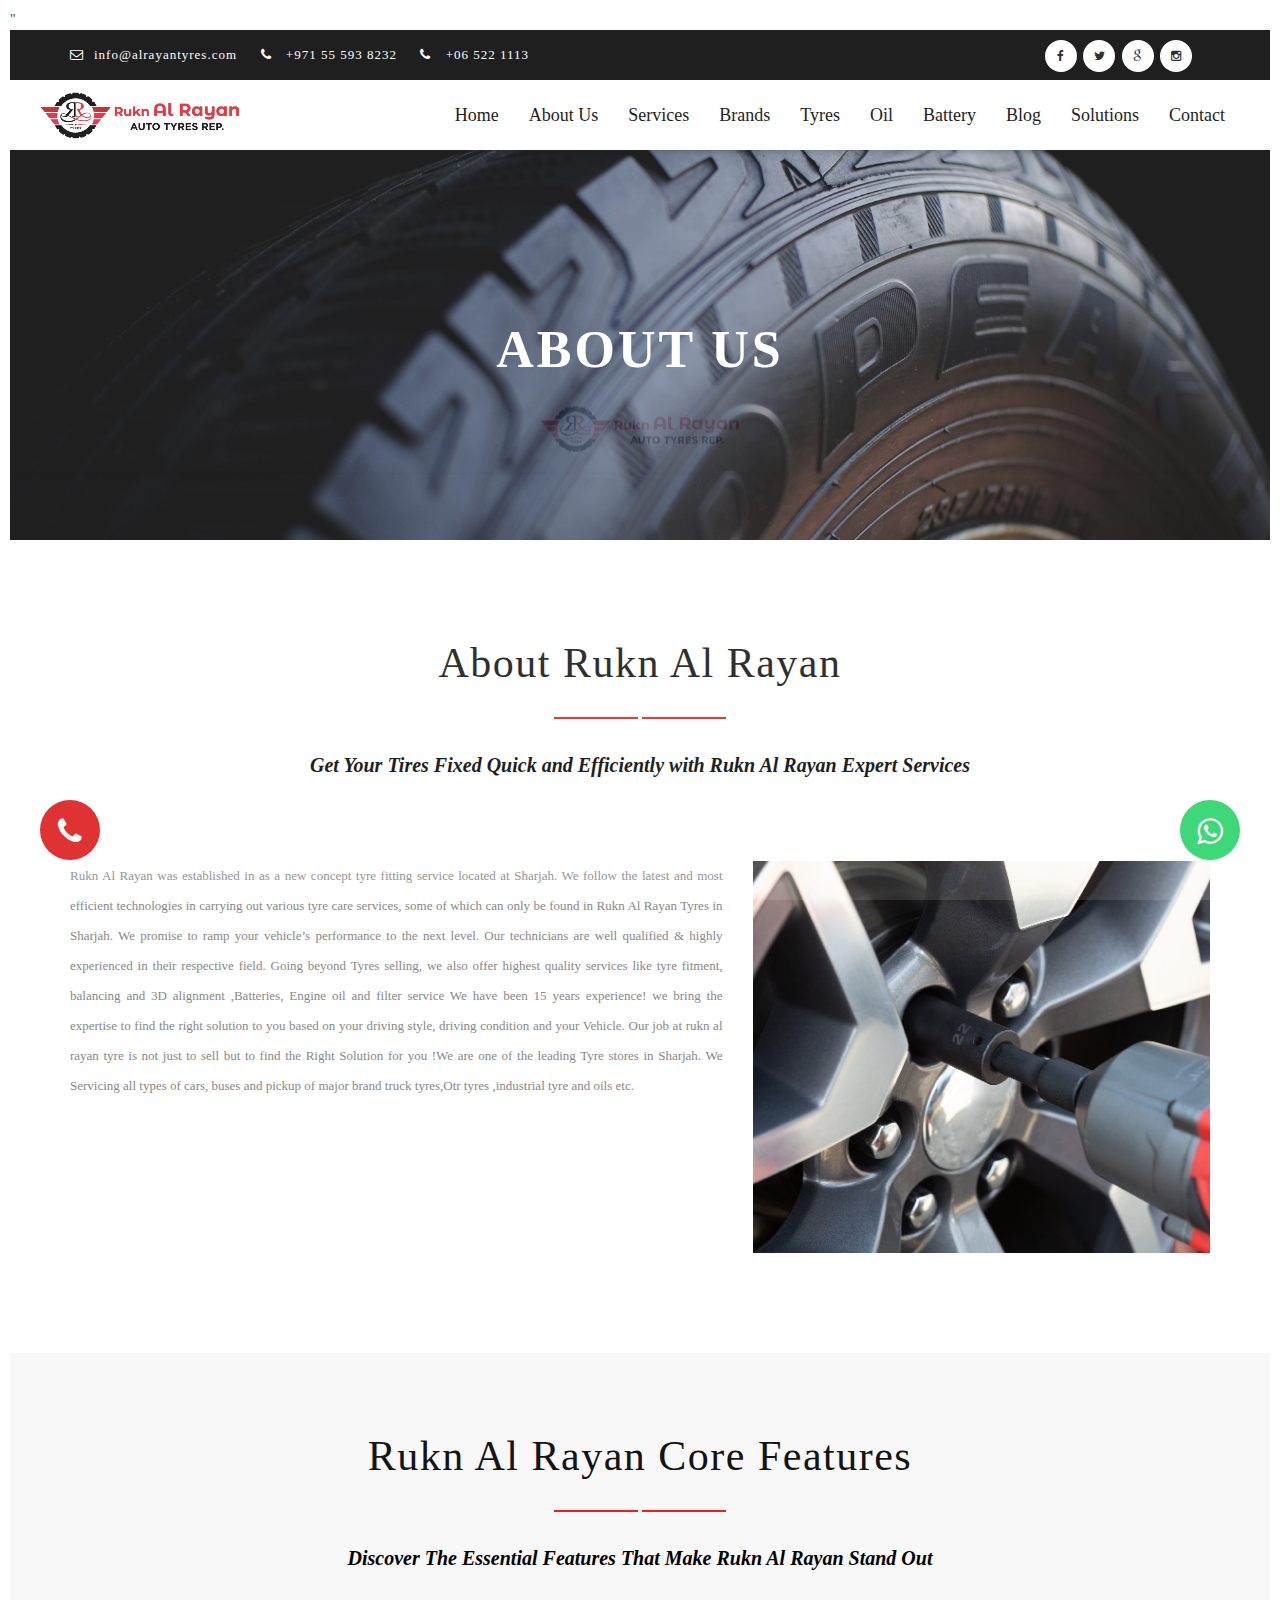
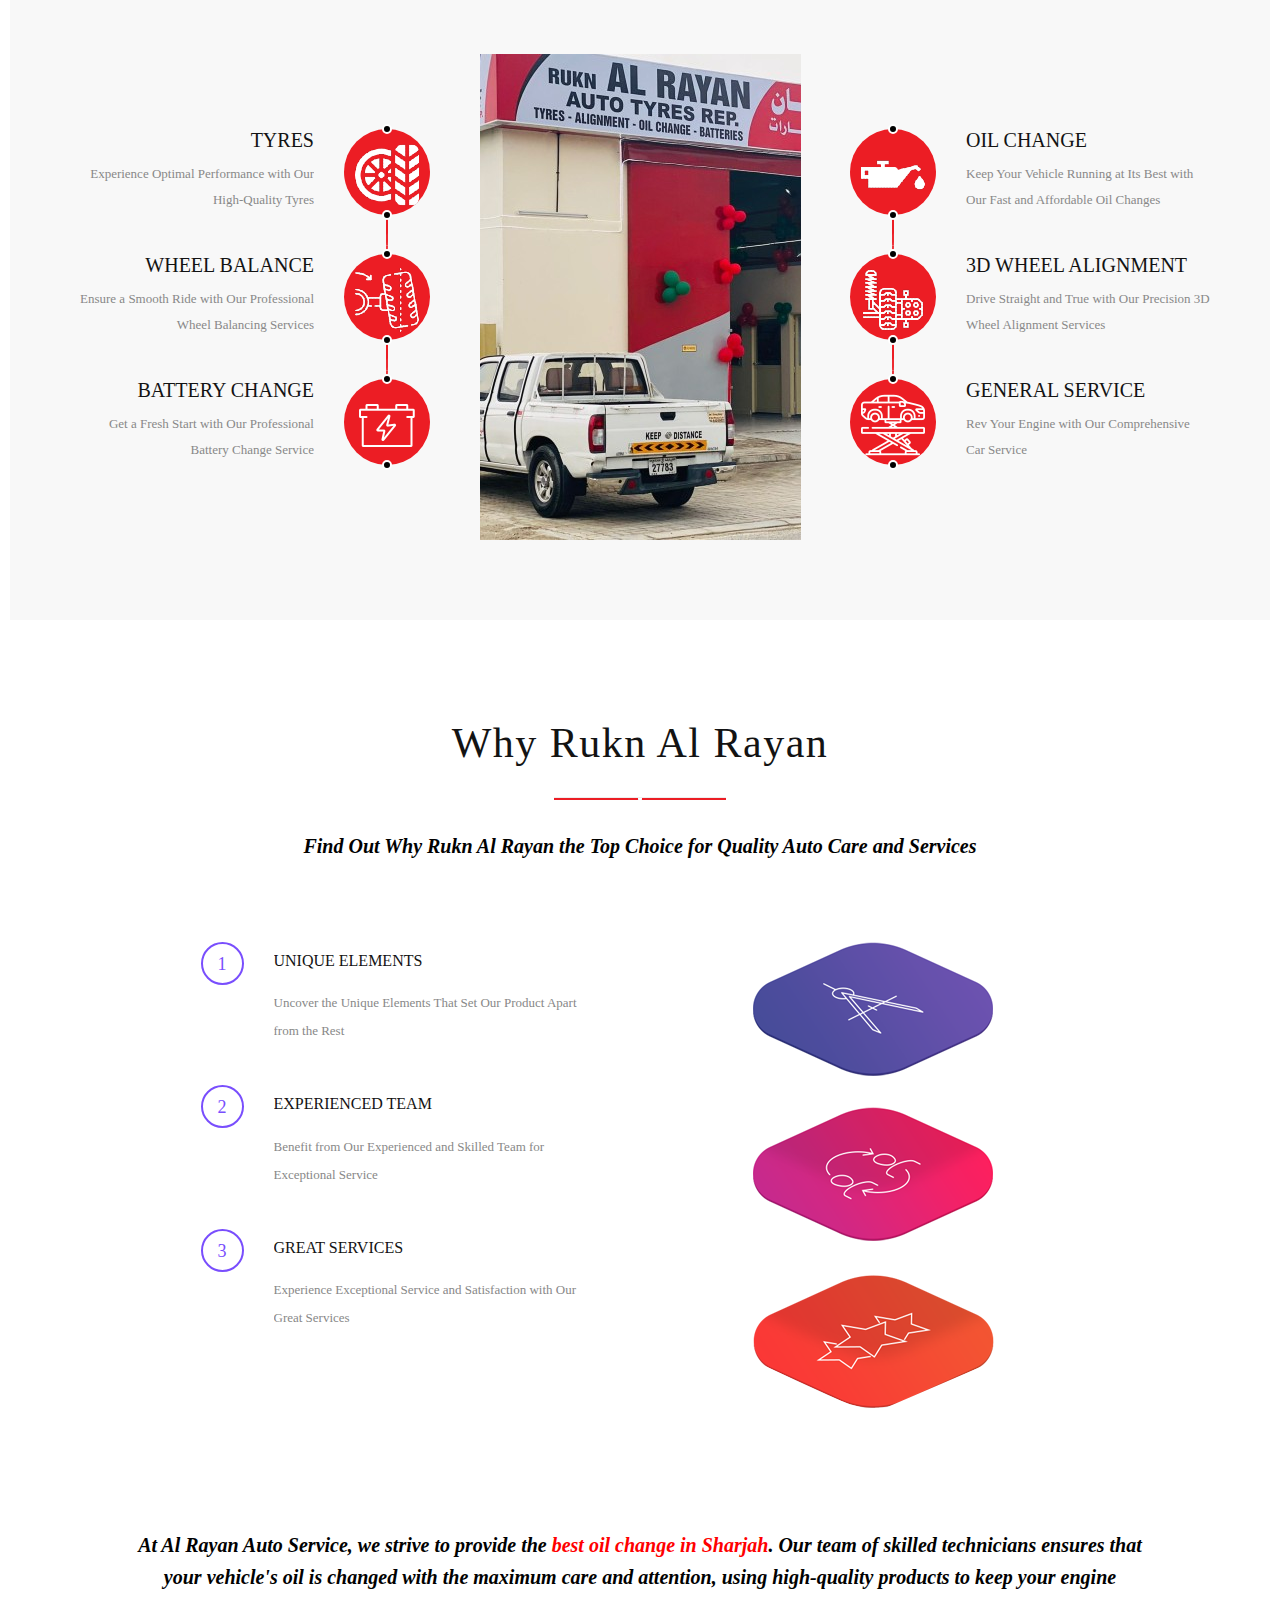
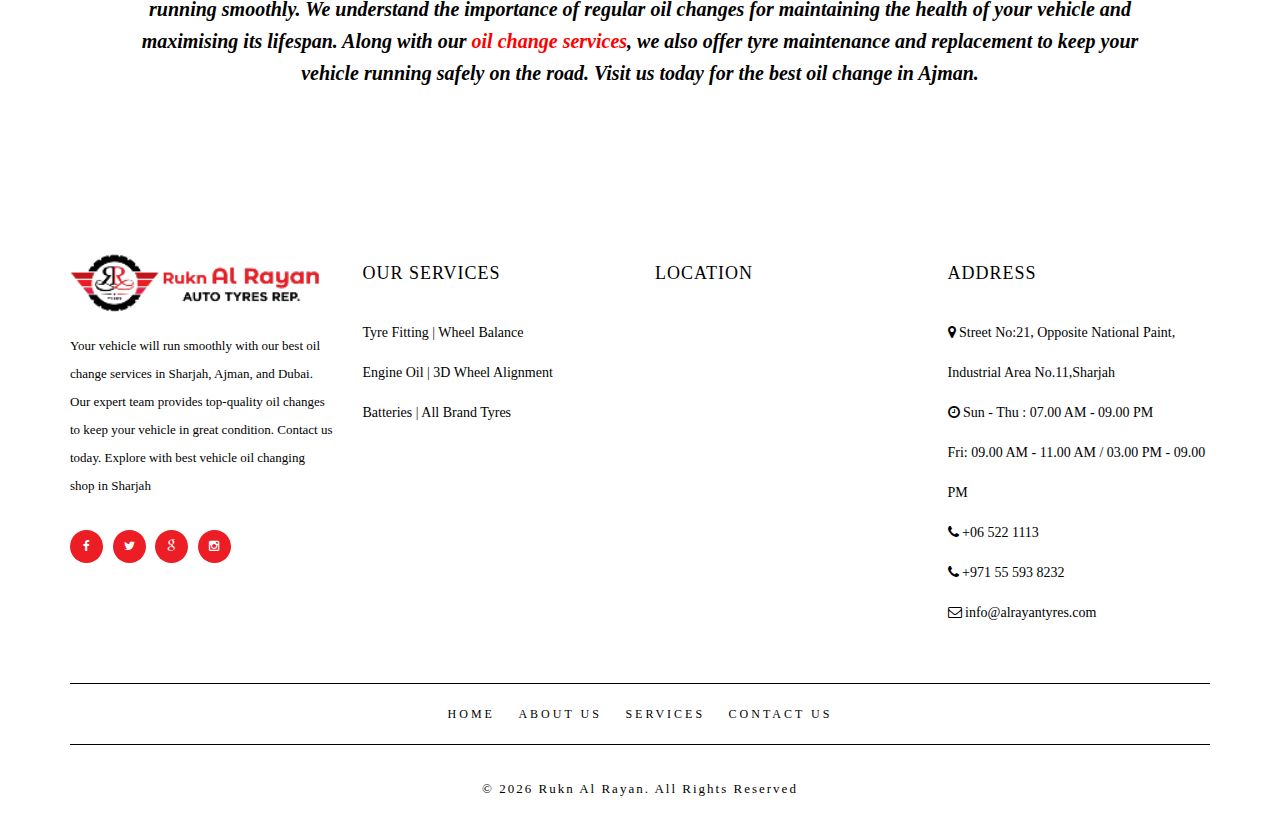
<file: about-us.html>
<!doctype html>
<html class="no-js" lang="en">
<head>
<meta name="viewport" content="width=device-width, initial-scale=1.0" />
<meta http-equiv="content-type" content="text/html; charset=utf-8" />
<meta name="author" content="M_Adnan" />
<!-- Document Title -->
<title>Oil change in Ajman | Engine oil change in Sharjah</title>
<meta name="description" content="At Rukn al Rayan, we provide top-quality oil change services in Ajman and professional engine oil change services in Sharjah. Trust our expert team to keep your vehicle running smoothly. Contact us today.">"
<!-- Favicon -->
<link rel="shortcut icon" href="images/logo/favicon.jpg" alt="tyre dealers ajman" title="tyre dealers in Sharjah" type="image/x-icon">
<link rel="icon" href="images/logo/favicon.jpg"  alt="tyre suppliers and dealers in sharjah" title="best tyre dealers in sharjah" type="image/x-icon">

<!-- FontsOnline -->
<link href='https://fonts.googleapis.com/css?family=Roboto:400,500,700,900,300,100' rel='stylesheet' type='text/css'>

<!-- StyleSheets -->
<link rel="stylesheet" href="css/ionicons.min.css">
<link rel="stylesheet" href="css/materialize.min.css">
<link rel="stylesheet" href="css/bootstrap/bootstrap.min.css">
<link rel="stylesheet" href="css/font-awesome.min.css">
<link rel="stylesheet" href="css/main.css">
<link rel="stylesheet" href="css/style.css">
<link rel="stylesheet" href="css/responsive.css">

<!-- SLIDER REVOLUTION 4.x CSS SETTINGS -->
<link rel="stylesheet" type="text/css" href="rs-plugin/css/settings.css" media="screen" />

<!-- JavaScripts -->
<script src="js/vendors/modernizr.js"></script>
<!-- Google tag (gtag.js) -->
<script async src="https://www.googletagmanager.com/gtag/js?id=G-SPPXLRBYTE"></script>
<script>
  window.dataLayer = window.dataLayer || [];
  function gtag(){dataLayer.push(arguments);}
  gtag('js', new Date());

  gtag('config', 'G-SPPXLRBYTE');
</script>
</head>
<body>

<!-- LOADER -->
<div id="loader">
  <div class="loader">
    <div class="position-center-center"> <img src="images/logo/logo-lg.png" alt="best tyre fitting centres in sharjha" title="best wheel alignment services in Sharjah">
      <div class="progress">
        <div class="indeterminate"></div>
      </div>
    </div>
  </div>
</div>

<!-- Page Wrapper -->
<div id="wrap"> 
  
  <!-- Top bar -->
  <div class="top-bar">
    <div class="container">
      <div class="col-md-6">
        <ul class="row">
          <li class="margin-right-20">
            <p><i class="fa fa-envelope-o margin-right-10"></i><a href="mailto: info@alrayantyres.com" class="anchor">info@alrayantyres.com</a></p>
          </li>
          <li class="margin-right-20">
            <p><i class="fa fa-phone margin-right-10"></i> <a href="tel: +971 55 593 8232" class="anchor">+971 55 593 8232</a></p>
          </li>
          <li class="margin-right-20">
            <p><i class="fa fa-phone margin-right-10"></i> <a href="tel: 06 522 1113" class="anchor">+06 522 1113</a></p>
          </li>
        </ul>
      </div>
      
      <!-- Social Icon -->
      <div class="col-md-6 text-right social-top"> 
        <!-- Social Icon -->
        <ul class="social-icons">
          <li><a href="https://www.facebook.com/profile.php?id=100063748406720"><i class="fa fa-facebook"></i></a></li>
          <li><a href="#."><i class="fa fa-twitter"></i></a></li>
          <li><a href="#."><i class="fa fa-google"></i></a></li>
          <li><a href="#."><i class="fa fa-instagram"></i></a></li>
        </ul>
      </div>
    </div>
  </div>
  
  <!-- Header -->
  <nav>
    <div class="wrapper">
      <div class="logo"><a href="index.html"><img src="images/logo/logo-lg.png" alt="best oil change services in Sharjah" title="best wheel alignment services in Sharjah"></a></div>
      <input type="radio" name="slider" id="menu-btn">
      <input type="radio" name="slider" id="close-btn">
      <ul class="nav-links">
        <label for="close-btn" class="btn-ham close-btn"><i class="fa fa-times"></i></label>
        <li><a href="index.html">Home</a></li>
        <li><a href="about-us.html">About Us</a></li>
        <li><a href="services.html">Services</a></li>
        <li>
          <a href="#" class="desktop-item">Brands</a>
          <input type="checkbox" id="showBrands">
          <label for="showBrands" class="mobile-item">Brands</label>
          <div class="mega-box">
            <div class="content">
              <div class="row-link" style="padding-left: 20px;">
                <ul class="mega-links">
                  <li><img src="images/menu/1.jpg" alt="engine oil change in sharjah" title="oil change in ajman"></li>
                  <li><img src="images/menu/2.jpg" alt="car battery replacement workshops in Sharjah" title="computerised wheel alignment in Sharjah"></li>
                  <li><img src="images/menu/3.jpg" alt="tyre daelers in ajman" title="tyre shop in sharjah"></li>
                </ul>
              </div>
              <div class="row-link" style="padding-left: 20px;">
                <ul class="mega-links">
                  <li><img src="images/menu/4.jpg" alt="tyre changing service in sharjah" title="tyre changing service in ajman"></li>
                  <li><img src="images/menu/5.jpg" alt="tyre shop in ajman" title="tyre distributors in sharjah"></li>
                  <li><img src="images/menu/6.jpg" alt="tyre supplier ajman" title="tyre shop in dubai"></li>
                </ul>
              </div>
              <div class="row-link" style="padding-left: 20px;">
                <ul class="mega-links">
                  <li><img src="images/menu/7.jpg" alt="best tyre shop in sharjah" title="best tyre shop sharjah"></li>
                  <li><img src="images/menu/8.jpg" alt="tyre dealers in Sharjah" title="best tyre shop in dubai"></li>
                  <li><img src="images/menu/9.jpg" alt="best tyre dealers in sharjah" title="tyre dealers ajman"></li>
                </ul>
              </div>
              <div class="row-link" style="padding-left: 20px;">
                <ul class="mega-links">
                  <li><img src="images/menu/10.jpg" alt="best tyre fitting centres in sharjha" title="tyre suppliers and dealers in sharjah"></li>
                  <li><img src="images/menu/11.jpg" alt="best oil change services in Sharjah" title="best wheel alignment services in Sharjah"></li>
                  <li><img src="images/menu/12.jpg" alt="engine oil change in sharjah" title="oil change in ajman"></li>
                </ul>
              </div>
              <div class="row-link" style="padding-left: 20px;">
                <ul class="mega-links">
                  <li><img src="images/menu/13.jpg" alt="car battery replacement workshops in Sharjah" title="computerised wheel alignment in Sharjah"></li>
                  <li><img src="images/menu/14.jpg" alt="tyre daelers in ajman" title="tyre shop in sharjah"></li>
                  <li><img src="images/menu/15.jpg" alt="tyre changing service in sharjah" title="tyre changing service in ajman"></li>
                </ul>
              </div>
              <div class="row-link" style="padding-left: 20px;">
                <ul class="mega-links">
                  <li><img src="images/menu/16.jpg" alt="tyre shop in ajman" title="tyre distributors in sharjah"></li>
                  <li><img src="images/menu/17.jpg" alt="tyre supplier ajman" title="tyre shop in dubai"></li>
                  <li><img src="images/menu/18.jpg" alt="best tyre shop in sharjah" title="best tyre shop sharjah"></li>
                </ul>
              </div>
              <div class="row-link" style="padding-left: 20px;">
                <ul class="mega-links">
                  <li><img src="images/menu/19.jpg" alt="tyre dealers ajman" title="best tyre shop in dubai"></li>
                  <li><img src="images/menu/20.jpg" alt="tyre suppliers and dealers in sharjah" title="best tyre dealers in sharjah"></li>
                  <li><img src="images/menu/motul.png"></li>
                </ul>
              </div>
            </div>
          </div>
        </li>
        <li>
          <a href="tyres.html" class="desktop-item">Tyres</a>
          <input type="checkbox" id="showTyres">
          <label for="showTyres" class="mobile-item">Tyres</label>
          <div class="mega-box">
            <div class="content">
              <div class="row-link" style="padding-left: 20px;">
                <ul class="mega-links">
                  <li><img src="images/menu/1.jpg" alt="best tyre fitting centres in sharjha" title="best wheel alignment services in Sharjah"></li>
                  <li><img src="images/menu/2.jpg" alt="best oil change services in Sharjah" title="oil change in ajman"></li>
                  <li><img src="images/menu/3.jpg" alt="engine oil change in sharjah" title="computerised wheel alignment in Sharjah"></li>
                </ul>
              </div>
              <div class="row-link" style="padding-left: 20px;">
                <ul class="mega-links">
                  <li><img src="images/menu/4.jpg" alt="car battery replacement workshops in Sharjah" title="tyre shop in sharjah"></li>
                  <li><img src="images/menu/6.jpg" alt="tyre daelers in ajman" title="tyre changing service in ajman"></li>
                  <li><img src="images/menu/8.jpg" alt="tyre changing service in sharjah" title="tyre distributors in sharjah"></li>
                </ul>
              </div>
              <div class="row-link" style="padding-left: 20px;">
                <ul class="mega-links">
                  <li><img src="images/menu/10.jpg" alt="tyre shop in ajman" title="tyre shop in dubai"></li>
                  <li><img src="images/menu/12.jpg" alt="tyre supplier ajman" title="best tyre shop sharjah"></li>
                  <li><img src="images/menu/19.jpg" alt="best tyre shop in sharjah" title="best tyre shop in dubai"></li>
                </ul>
              </div>
              <div class="row-link" style="padding-left: 20px;">
                <ul class="mega-links">
                  <li><img src="images/menu/20.jpg" alt="tyre dealers in Sharjah" title="tyre suppliers and dealers in sharjah"></li>
                </ul>
              </div>
            </div>
          </div>
        </li>
        <li>
          <a href="engine-oil-services-Sharjah,-Ajman,-Dubai.html" class="desktop-item">Oil</a>
          <input type="checkbox" id="showOil">
          <label for="showOil" class="mobile-item">Oil</label>
          <div class="mega-box">
            <div class="content">
              <div class="row-link" style="padding-left: 20px;">
                <ul class="mega-links">
                  <li><img src="images/menu/5.jpg" alt="tyre dealers ajman" title="best tyre dealers in sharjah"></li>
                  <li><img src="images/menu/7.jpg" alt="best wheel alignment services in Sharjah" title="best oil change services in Sharjah"></li>
                  <li><img src="images/menu/9.jpg" alt="oil change in ajman" title="engine oil change in sharjah"></li>
                </ul>
              </div>
              <div class="row-link" style="padding-left: 20px;">
                <ul class="mega-links">
                  <li><img src="images/menu/11.jpg" alt="car battery replacement workshops in Sharjah" title="computerised wheel alignment in Sharjah"></li>
                  <li><img src="images/menu/13.jpg" alt="tyre daelers in ajman" title="tyre shop in sharjah"></li>
                  <li><img src="images/menu/14.jpg" alt="tyre changing service in sharjah" title="tyre changing service in ajman"></li>
                </ul>
              </div>
              <div class="row-link" style="padding-left: 20px;">
                <ul class="mega-links">
                  <li><img src="images/menu/15.jpg" alt="tyre shop in ajman" title="tyre distributors in sharjah"></li>
                  <li><img src="images/menu/16.jpg" alt="tyre supplier ajman" title="tyre shop in dubai"></li>
                  <li><img src="images/menu/17.jpg" alt="best tyre shop in sharjah" title="best tyre shop sharjah"></li>
                </ul>
              </div>
              <div class="row-link" style="padding-left: 20px;">
                <ul class="mega-links">
                  <li><img src="images/menu/18.jpg" alt="tyre dealers in Sharjah" title="best tyre shop in dubai"></li>
                  <li><img src="images/menu/motul.png"></li>
                </ul>
              </div>
            </div>
          </div>
        </li>
        <li>
          <a href="https://alrayantyres.com/battery-replacement-service-in-Sharjah,-Ajman,-Dubai.html" class="desktop-item">Battery</a>
          <input type="checkbox" id="showOil">
          <label for="showOil" class="mobile-item">Battery</label>
          <div class="mega-box">
            <div class="content">
              <div class="row-link" style="padding-left: 20px;">
                <ul class="mega-links">
                  <li><img src="images/menu/21.jpg" alt="best tyre dealers in sharjah" title="tyre dealers ajman"></li>
                </ul>
              </div>
              <div class="row-link" style="padding-left: 20px;">
                <ul class="mega-links">
                  <li><img src="images/menu/22.jpg" alt="best tyre fitting centres in sharjha" title="tyre suppliers and dealers in sharjah"></li>
                </ul>
              </div>
              <div class="row-link" style="padding-left: 20px;">
                <ul class="mega-links">
                  <li><img src="images/menu/23.jpg" alt="best oil change services in Sharjah" title="best wheel alignment services in Sharjah"></li>
                </ul>
              </div>
              <div class="row-link" style="padding-left: 20px;">
                <ul class="mega-links">
                  <li><img src="images/menu/24.jpg" alt="engine oil change in sharjah" title="oil change in ajman"></li>
                </ul>
              </div>
            </div>
          </div>
        </li>
        



          <li>
          <a href="blog.html" class="desktop-item">Blog</a>
          <input type="checkbox" id="showOil">
          <label for="showOil" class="mobile-item">Blog</label>
          <div class="mega-box">
            <div class="content">
              <div class="row-link" style="padding-left: 20px;">
                <ul class="mega-links">
                  <li><img src="images/menu/21.jpg" alt="Best Tyre Shop in Dubai" title="Tyre Dealers in Sharjah"></li>
                </ul>
              </div>
              <div class="row-link" style="padding-left: 20px;">
                <ul class="mega-links">
                  <li><img src="images/menu/22.jpg" alt="Tyre Dealers Ajman" title="Best Tyre Dealers in Sharjah"></li>
                </ul>
              </div>
              <div class="row-link" style="padding-left: 20px;">
                <ul class="mega-links">
                  <li><img src="images/menu/23.jpg" alt="Tyre Suppliers & Dealers in Sharjah" title="Best Tyre Fitting Centres in Sharjah"></li>
                </ul>
              </div>
              <div class="row-link" style="padding-left: 20px;">
                <ul class="mega-links">
                  <li><img src="images/menu/24.jpg" alt="Best Wheel Alignment Service In Sharjah" title="Computerised Wheel Alignment In Sharjah"></li>
                </ul>
              </div>
            </div>
          </div>
        </li>

          <li>
          <a href="#" class="desktop-item">Solutions</a>
          <input type="checkbox" id="showSolutions">
          <label for="showSolutions" class="mobile-item">Solutions</label>
          <div class="mega-box">
            <div class="content">
              <div class="row-link">
                <ul class="mega-links">
                  <li>
                    <img src="images/menu/icons/1.png" alt="car battery replacement workshops in Sharjah" title="computerised wheel alignment in Sharjah">
                  </li>
                  <li>
                    <h6 style="font-size: 12px;">Mobile Service Unit</h6>
                  </li>
                </ul>
              </div>
              <div class="row-link">
                <ul class="mega-links">
                  <li>
                    <img src="images/menu/icons/2.png" alt="tyre daelers in ajman" title="tyre shop in sharjah">
                  </li>
                  <li>
                    <h6 style="font-size: 12px;">Tyre Repairing</h6>
                  </li>
                </ul>
              </div>
              <div class="row-link">
                <ul class="mega-links">
                  <li>
                    <img src="images/menu/icons/3.png" alt="tyre changing service in sharjah" title="tyre changing service in ajman">
                  </li>
                  <li>
                    <h6 style="font-size: 12px;">Cars</h6>
                  </li>
                </ul>
              </div>
              <div class="row-link">
                <ul class="mega-links">
                  <li>
                    <img src="images/menu/icons/4.png" alt="tyre shop in ajman" title="tyre distributors in sharjah">
                  </li>
                  <li>
                    <h6 style="font-size: 12px;">SUVs</h6>
                  </li>
                </ul>
              </div>
              <div class="row-link">
                <ul class="mega-links">
                  <li>
                    <img src="images/menu/icons/5.png" alt="tyre supplier ajman" title="tyre shop in dubai">
                  </li>
                  <li>
                    <h6 style="font-size: 13px;">Off Road Vehicles</h6>
                  </li>
                </ul>
              </div>
              <div class="row-link">
                <ul class="mega-links">
                  <li>
                    <img src="images/menu/icons/6.png" alt="best tyre shop in sharjah" title="best tyre shop sharjah">
                  </li>
                  <li>
                    <h6 style="font-size: 12px;">Track Vehicles</h6>
                  </li>
                </ul>
              </div>
              <div class="row-link">
                <ul class="mega-links">
                  <li>
                    <img src="images/menu/icons/7.png" alt="tyre dealers in Sharjah" title="best tyre shop in dubai">
                  </li>
                  <li>
                    <h6 style="font-size: 12px;">Commercial Vehicles</h6>
                  </li>
                </ul>
              </div>
              <div class="row-link">
                <ul class="mega-links">
                  <li>
                    <img src="images/menu/icons/8.png" alt="tyre dealers ajman" title="tyre dealers in Sharjah">
                  </li>
                  <li>
                    <h6 style="font-size: 12px;">Buses</h6>
                  </li>
                </ul>
              </div>
              <div class="row-link">
                <ul class="mega-links">
                  <li>
                    <img src="images/menu/icons/9.png" alt="tyre suppliers and dealers in sharjah" title="best tyre dealers in sharjah">
                  </li>
                  <li>
                    <h6 style="font-size: 12px;">Truck Services</h6>
                  </li>
                </ul>
              </div>
              <div class="row-link">
                <ul class="mega-links">
                  <li>
                    <img src="images/menu/icons/10.png" alt="best wheel alignment services in Sharjah" title="best tyre fitting centres in sharjha">
                  </li>
                  <li>
                    <h6 style="font-size: 12px;">Forklifts</h6>
                  </li>
                </ul>
              </div>
              <div class="row-link">
                <ul class="mega-links">
                  <li>
                    <img src="images/menu/icons/11.png" alt="oil change in ajman" title="best oil change services in Sharjah">
                  </li>
                  <li>
                    <h6 style="font-size: 12px;">Construction Vehicles</h6>
                  </li>
                </ul>
              </div>
              <div class="row-link">
                <ul class="mega-links">
                  <li>
                    <img src="images/menu/icons/12.png" alt="computerised wheel alignment in Sharjah" title="engine oil change in sharjah">
                  </li>
                  <li>
                    <h6 style="font-size: 12px;">Fleet Management</h6>
                  </li>
                </ul>
              </div>
            </div>
          </div>
        </li>
        <li><a href="contact.html">Contact</a></li>
      </ul>
      <label for="menu-btn" class="btn-ham menu-btn"><i class="fa fa-bars"></i></label>
    </div>
  </nav>
  <!-- <header class="header coporate-header">

  </header> -->
  <!-- End Header -->
  
  <!--======= SUB BANNER =========-->
  <section class="sub-banner bg-parallax" style="background:url(images/bg/about-bg.jpg) no-repeat" alt="car battery replacement workshops in Sharjah" title="tyre shop in sharjah">
    <div class="container">
      <div class="position-center-center">
        <h1>About us</h1>
      </div>
    </div>
  </section>
  
  <!-- Content -->
  <div id="content"> 
    
    <!-- Services -->
    <section class="welcome padding-top-100 padding-bottom-100">
      <div class="container"> 
        <!-- HEADING BLOCK -->
        <div class="heading-block text-center margin-bottom-80">
          <h3>About Rukn Al Rayan</h3>
          <hr>
          <span class=" margin-top-20">Get Your Tires Fixed Quick and Efficiently with Rukn Al Rayan Expert Services</span> </div>
        
        <!-- Icon Row -->
        
        <div class="row">
          <div class="col-md-7">
            <p style="text-align: justify;">Rukn Al Rayan was established in as a new concept tyre fitting service located at Sharjah. We follow the latest and most efficient technologies in carrying out various tyre care services, some of which can only be found in Rukn Al Rayan Tyres in Sharjah. We promise to ramp your vehicle’s performance to the next level. Our technicians are well qualified & highly experienced in their respective field. Going beyond Tyres selling, we also offer highest quality services like tyre fitment, balancing and 3D alignment ,Batteries, Engine oil and filter service We have been 15 years experience! we bring the expertise to find the right solution to you based on your driving style, driving condition and your Vehicle. Our job at rukn al rayan tyre is not just to sell but to find the Right Solution for you !We are one of the leading Tyre stores in Sharjah. We Servicing all types of cars, buses and pickup of major brand truck tyres,Otr tyres ,industrial tyre and oils etc.</p>
          </div>
          <div class="col-md-5"> <img class="img-responsive" src="images/bg/about-img.jpg" alt="tyre changing service in ajman" title="tyre daelers in ajman"> </div>
        </div>
      </div>
    </section>
    
    <!-- Intro Coporate -->
    <section class="list-style-featured light-gray-bg padding-top-80 padding-bottom-80 ">
      <div class="container"> 
        
        <!-- HEADING BLOCK -->
        <div class="heading-block text-center margin-bottom-80">
          <h3>Rukn Al Rayan Core Features</h3>
          <hr>
          <span class=" margin-top-20">Discover The Essential Features That Make Rukn Al Rayan Stand Out</span> </div>
        <div class="row"> 
          
          <!-- LIST LEFT -->
          <div class="col-md-4">
            <ul class="margin-top-50 text-right">
              <li>
                <div class="media">
                  <div class="media-body">
                    <h4>Tyres</h4>
                    <p>Experience Optimal Performance with Our High-Quality Tyres</p>
                  </div>
                  <div class="media-right">
                    <div class="icon"> <img src="images/icons/feature-icon-1.png" alt="tyre distributors in sharjah" title="tyre changing service in sharjah"></div>
                  </div>
                </div>
              </li>
              <li>
                <div class="media">
                  <div class="media-body">
                    <h4>Wheel Balance</h4>
                    <p>Ensure a Smooth Ride with Our Professional Wheel Balancing Services</p>
                  </div>
                  <div class="media-right">
                    <div class="icon"> <img src="images/icons/feature-icon-2.png" alt="tyre shop in dubai" title="tyre shop in ajman"></div>
                  </div>
                </div>
              </li>
              <li>
                <div class="media">
                  <div class="media-body">
                    <h4>Battery Change</h4>
                    <p>Get a Fresh Start with Our Professional Battery Change Service</p>
                  </div>
                  <div class="media-right">
                    <div class="icon"> <img src="images/icons/feature-icon-5.png" alt="best tyre shop sharjah" title="tyre supplier ajman"></div>
                  </div>
                </div>
              </li>
            </ul>
          </div>
          
          <!-- LIST IMAGE -->
          <div class="col-md-4 text-center no-padding"> <img class="img-responsive" src="images/bg/car-img.jpg" alt="best tyre shop in dubai" 
            title="best tyre shop in sharjah"></div>
          
          <!-- LIST ICON RIGHT -->
          <div class="col-md-4">
            <ul class="margin-top-50">
              <li>
                <div class="media">
                  <div class="media-left">
                    <div class="icon"> <img src="images/icons/feature-icon-3.png" alt="tyre dealers ajman" title="tyre dealers in Sharjah"> </div>
                  </div>
                  <div class="media-body">
                    <h4>Oil Change</h4>
                    <p>Keep Your Vehicle Running at Its Best with Our Fast and Affordable Oil Changes</p>
                  </div>
                </div>
              </li>
              <li>
                <div class="media">
                  <div class="media-left">
                    <div class="icon"> <img src="images/icons/feature-icon-4.png" alt="best tyre fitting centres in sharjha" title="tyre suppliers and dealers in sharjah"> </div>
                  </div>
                  <div class="media-body">
                    <h4>3D Wheel Alignment</h4>
                    <p>Drive Straight and True with Our Precision 3D Wheel Alignment Services</p>
                  </div>
                </div>
              </li>
              <li>
                <div class="media">
                  <div class="media-left">
                    <div class="icon"> <img src="images/icons/feature-icon-6.png" alt="best oil change services in Sharjah" title="best wheel alignment services in Sharjah"> </div>
                  </div>
                  <div class="media-body">
                    <h4>General Service</h4>
                    <p>Rev Your Engine with Our Comprehensive Car Service</p>
                  </div>
                </div>
              </li>
            </ul>
          </div>
        </div>
      </div>
    </section>
    
    <!-- Wgy Choose -->
    <section class="why-choose padding-top-100 padding-bottom-100">
      <div class="container"> 
        <!-- HEADING BLOCK -->
        <div class="heading-block text-center margin-bottom-80">
          <h3>Why Rukn Al Rayan</h3>
          <hr>
          <span class=" margin-top-20">Find Out Why Rukn Al Rayan the Top Choice for Quality Auto Care and Services</span> </div>
        
        <!-- List  -->
        <div class="row">
          <div class="col-md-7">
            <ul>
              
              <!-- HEADING -->
              <li>
                <div class="media">
                  <div class="media-left">
                    <div class="icon"> 1 </div>
                  </div>
                  <div class="media-body">
                    <h4>unique elements</h4>
                    <p>Uncover the Unique Elements That Set Our Product Apart from the Rest</p>
                  </div>
                </div>
              </li>
              
              <!-- Experienced team -->
              <li>
                <div class="media">
                  <div class="media-left">
                    <div class="icon"> 2 </div>
                  </div>
                  <div class="media-body">
                    <h4>Experienced team</h4>
                    <p>Benefit from Our Experienced and Skilled Team for Exceptional Service</p>
                  </div>
                </div>
              </li>
              
              <!-- HEADING -->
              <li>
                <div class="media">
                  <div class="media-left">
                    <div class="icon"> 3 </div>
                  </div>
                  <div class="media-body">
                    <h4>great services</h4>
                    <p>Experience Exceptional Service and Satisfaction with Our Great Services</p>
                  </div>
                </div>
              </li>
            </ul>
          </div>
          <div class="col-md-5 text-bold"> <img class="img-responsive" src="images/why-choose-img.png" alt="engine oil change in sharjah" title="oil change in ajman"> </div>
        </div>
      </div>
    </section>
    <div class="heading-block text-center margin-bottom-80">
      <span class=" margin-top-20">At Al Rayan Auto Service, we strive to provide the <a href="contact.html" style="color: red;">best oil change in Sharjah</a>. Our team of skilled technicians ensures that your vehicle's oil is changed with the maximum care and attention, using high-quality products to keep your engine running smoothly. We understand the importance of regular oil changes for maintaining the health of your vehicle and maximising its lifespan. Along with our <a href="contact.html" style="color: red;">oil change services</a>, we also offer tyre maintenance and replacement to keep your vehicle running safely on the road. Visit us today for the best oil change in Ajman.</span> </div>
    <!-- Footer -->
  <footer>
    <div class="container">
      <div class="row"> 
        
        <!-- About -->
        <div class="col-md-3"><img class="margin-bottom-20" src="images/logo/logo-lg.png" width="250px" height="65px" alt="car battery replacement workshops in Sharjah" title="computerised wheel alignment in Sharjah">
          <p>Your vehicle will run smoothly with our best oil change services in Sharjah, Ajman, and Dubai. Our expert team provides top-quality oil changes to keep your vehicle in great condition. Contact us today. Explore with best vehicle oil changing shop in Sharjah</p>
          
          <!-- Social Icon -->
          <ul class="social-icons">
            <li><a href="https://www.facebook.com/profile.php?id=100063748406720"><i class="fa fa-facebook"></i></a></li>
            <li><a href="#."><i class="fa fa-twitter"></i></a></li>
            <li><a href="#."><i class="fa fa-google"></i></a></li>
            <li><a href="#."><i class="fa fa-instagram"></i></a></li>
          </ul>
        </div>
        
        <!-- Our Services -->
        <div class="col-md-3">
          <h5>Our Services</h5>
          <ul class="links">
            <li><a href="services.html">Tyre Fitting</a> | <a href="services.html"> Wheel Balance</a></li>
            <li><a href="services.html"> Engine Oil</a> | <a href="services.html">3D Wheel Alignment</a></li>
            <li><a href="services.html"> Batteries</a> | <a href="services.html">All Brand Tyres</a></li>
          </ul>
        </div>
        
        <!-- flickr -->
        <div class="col-md-3">
          <h5>Location</h5>
          <!--<ul class="flicker">
            <li><img class="img-responsive" src="images/footer/footer-1.jpg" alt="Tyre Shop In Sharjah" title="Tyre Dealers in Ajman"></li>
            <li><img class="img-responsive" src="images/footer/footer-2.jpg" alt="Tyre Changing Service in Sharjah" title="Tyre Distributors in Sharjah"></li>
            <li><img class="img-responsive" src="images/footer/footer-3.jpg" alt="Tyre Shop in Ajman" title="Tyre Shop In Dubai"></li>
            <li><img class="img-responsive" src="images/footer/footer-4.jpg" alt="Tyre Supplier Ajman" title="Best Tyre Shop Sharjah"></li>
            <li><img class="img-responsive" src="images/footer/footer-5.jpg" alt="Best Tyre Shop in Sharjah" title="Best Tyre Shop in Dubai"></li>
            <li><img class="img-responsive" src="images/footer/footer-6.jpg" alt="Tyre Dealers in Sharjah" title="Tyre Dealers Ajman"></li>
          </ul>--><iframe src="https://www.google.com/maps/embed?pb=!1m18!1m12!1m3!1d3607.1894677809623!2d55.42899427522131!3d25.297837627617266!2m3!1f0!2f0!3f0!3m2!1i1024!2i768!4f13.1!3m3!1m2!1s0x3e5f5fee7e57259d%3A0x19066753c23a460a!2sRukn%20Alrayan%20Auto%20Tyres%20REP!5e0!3m2!1sen!2sae!4v1689575921211!5m2!1sen!2sae" width="100%" height="100%" style="border:0;" allowfullscreen="" loading="lazy" referrerpolicy="no-referrer-when-downgrade"></iframe>
          </div>



        <!-- Address -->
        <div class="col-md-3">
          <h5>Address</h5>
          <ul class="links">
            <li><a href="https://goo.gl/maps/momTD5XhLUh8pp1c8">
              <i class="fa fa-map-marker" aria-hidden="true"></i>
              Street No:21, Opposite National Paint, Industrial Area No.11,Sharjah
            </a></li>
            <li><a href="https://goo.gl/maps/momTD5XhLUh8pp1c8">
              <i class="fa fa-clock-o" aria-hidden="true"></i>
              Sun - Thu : 07.00 AM - 09.00 PM
              <br>
              Fri: 09.00 AM - 11.00 AM / 03.00 PM - 09.00 PM
            </a></li>
            <li><a href="tel: +06 522 1113">
              <i class="fa fa-phone" aria-hidden="true"></i>
              +06 522 1113
            </a></li>
            <li><a href="tel: +971 55 593 8232">
              <i class="fa fa-phone" aria-hidden="true"></i>
              +971 55 593 8232
            </a></li>
            <li><a href="mailto: info@alrayantyres.com">
              <i class="fa fa-envelope-o" aria-hidden="true"></i>
              info@alrayantyres.com
            </a></li>
          </ul>
        </div>

      </div>
      
      <!-- Links -->
      <ul class="bottom-links">
        <li><a href="index.html">Home </a></li>
        <li><a href="about-us.html"> About Us </a></li>
        <li><a href="services.html"> Services </a></li>
        <li><a href="contact.html"> contact us</a></li>
      </ul>
      
      <!-- Rights -->
      <div class="rights">
        <p>© <script>document.write(new Date().getFullYear());</script> Rukn Al Rayan. All Rights Reserved</p>
      </div>
    </div>
  </footer>
  <!-- End Footer -->  
</div>
<!-- End Page Wrapper --> 

<!-- Whatsapp & Call -->
<a href="tel: +971 55 593 8232" class="float-call" target="_blank">
  <i class="fa fa-phone my-float-call"></i>
</a>

<a href="https://api.whatsapp.com/send?phone=+971555938232&text=Hi" class="float-whatsapp" target="_blank">
  <i class="fa fa-whatsapp my-float-whatsapp"></i>
</a>

<!-- JavaScripts --> 
<script src="js/vendors/jquery/jquery.min.js"></script> 
<script src="js/vendors/wow.min.js"></script> 
<script src="js/vendors/bootstrap.min.js"></script> 
<script src="js/vendors/materialize.min.js"></script> 
<script src="js/vendors/own-menu.js"></script> 
<script src="js/vendors/flexslider/jquery.flexslider-min.js"></script> 
<script src="js/vendors/jquery.isotope.min.js"></script> 
<script src="js/vendors/owl.carousel.min.js"></script> 

<!-- SLIDER REVOLUTION 4.x SCRIPTS  --> 
<script type="text/javascript" src="rs-plugin/js/jquery.themepunch.tools.min.js"></script> 
<script type="text/javascript" src="rs-plugin/js/jquery.themepunch.revolution.min.js"></script> 
<script src="js/main.js"></script>
</body>
</html>
</file>
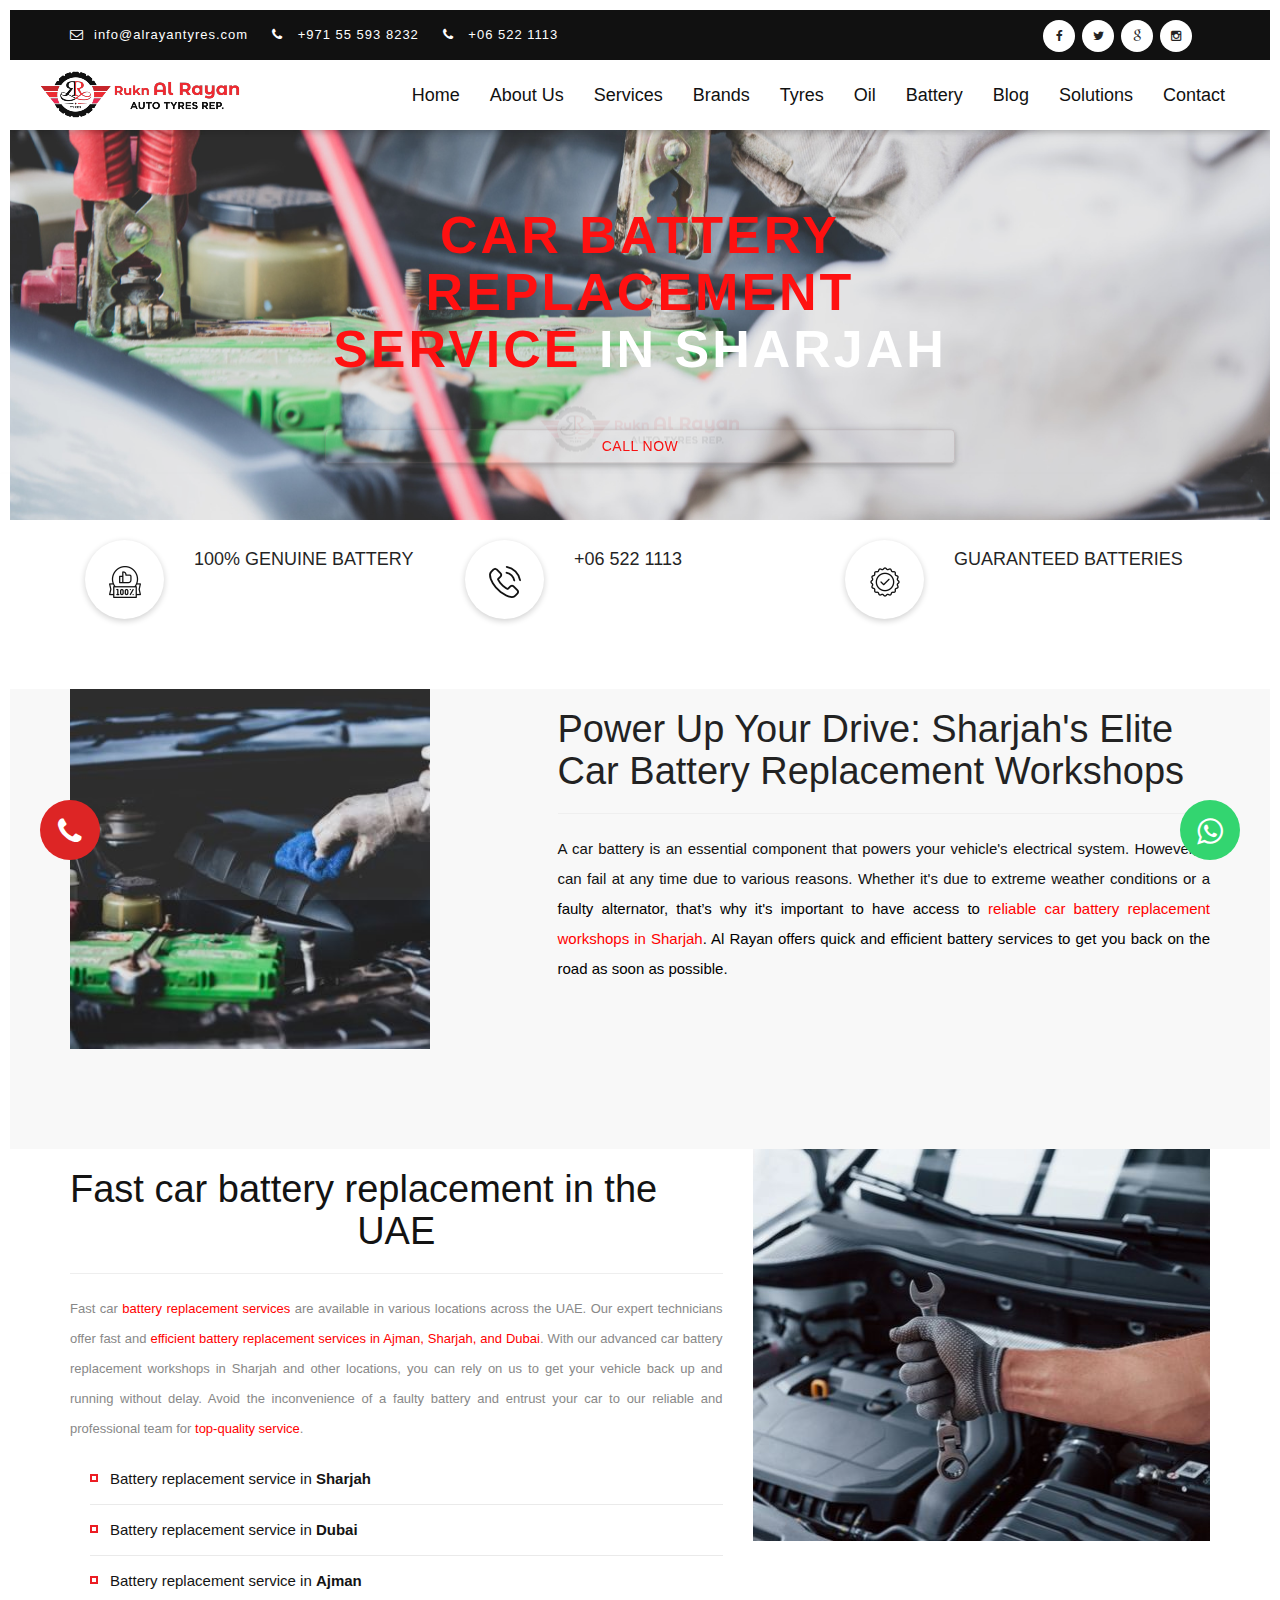
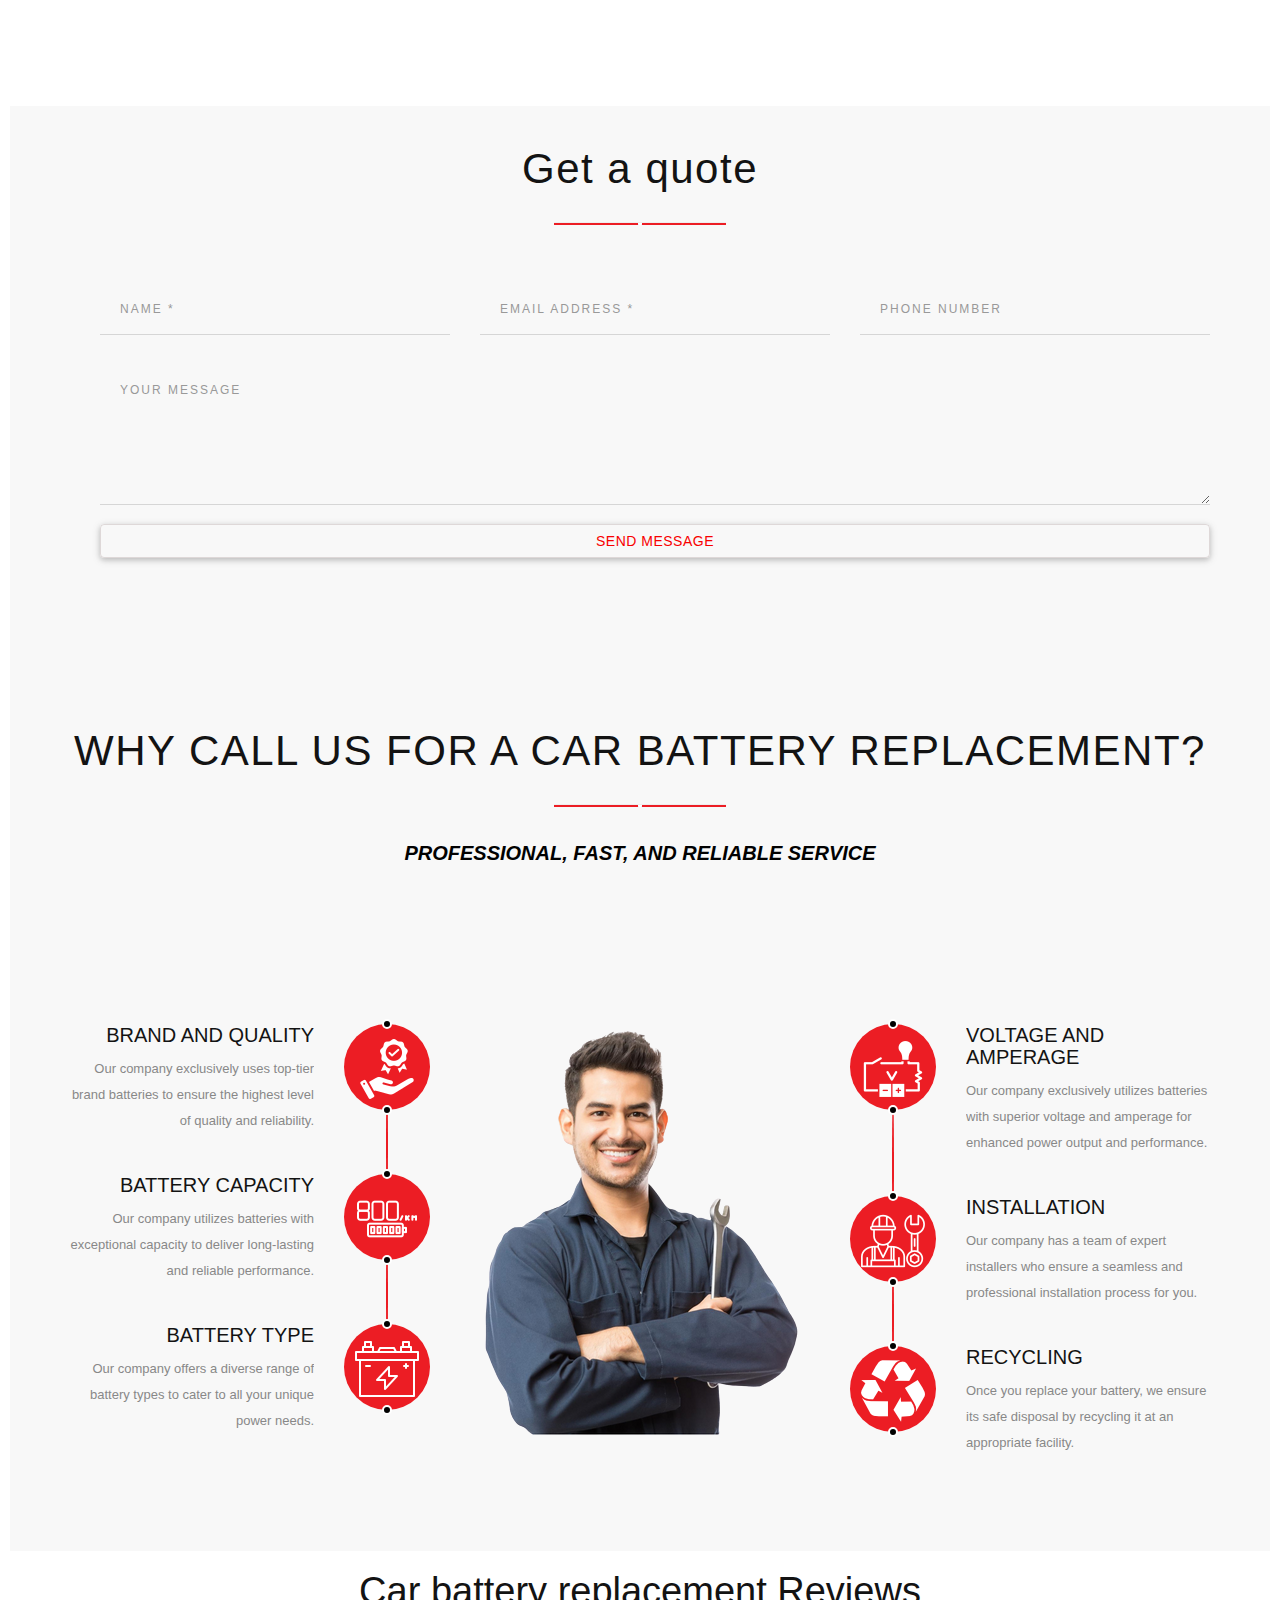
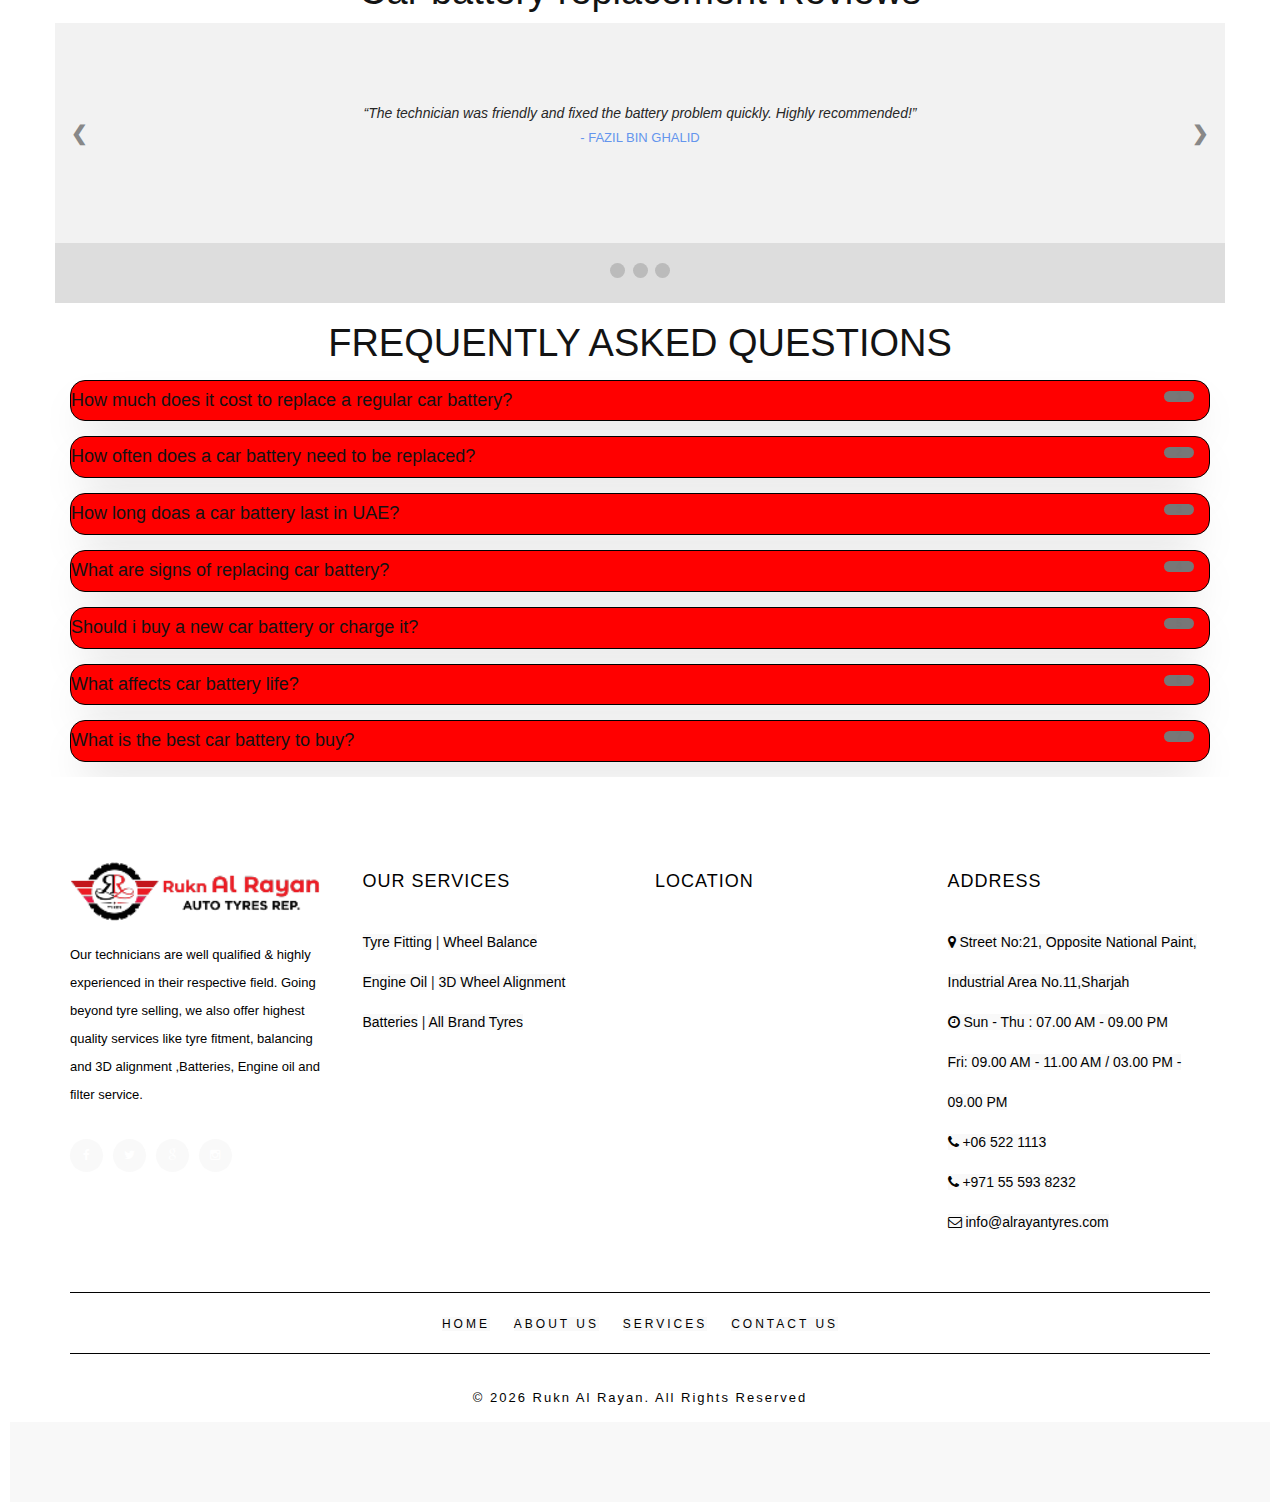
<file: battery-replacement-service-in-Sharjah,-Ajman,-Dubai.html>
<!doctype html>
<html class="no-js" lang="en">
<head>
<meta name="viewport" content="width=device-width, initial-scale=1.0" />
<meta http-equiv="content-type" content="text/html; charset=utf-8" />
<meta name="author" content="Afsal" />
<!-- Document Title -->
<title>Car Battery Replacement Workshops in Sharjah</title>
<meta name="description" content="Rukn Al Rayan is the best car battery replacement workshop in Sharjah, Dubai,  Ajman. We are leading battery shop near you in Sharjah with 100% quality battery.">
<meta name="keywords" content="Car Battery Replacement Workshops in Sharjah">

<!-- Favicon -->
<link rel="shortcut icon" href="images/logo/favicon.jpg" alt="tyre dealers ajman" title="tyre dealers in Sharjah" type="image/x-icon">
<link rel="icon" href="images/logo/favicon.jpg"  alt="tyre suppliers and dealers in sharjah" title="best tyre dealers in sharjah" type="image/x-icon">

<!-- FontsOnline -->
<link href='https://fonts.googleapis.com/css?family=Roboto:400,500,700,900,300,100' rel='stylesheet' type='text/css'>

<!-- StyleSheets -->
<link rel="stylesheet" href="css/ionicons.min.css">
<link rel="stylesheet" href="css/materialize.min.css">
<link rel="stylesheet" href="css/bootstrap/bootstrap.min.css">
<link rel="stylesheet" href="css/font-awesome.min.css">
<link rel="stylesheet" href="css/main.css">
<link rel="stylesheet" href="css/style.css">
<link rel="stylesheet" href="css/responsive.css">

<!-- SLIDER REVOLUTION 4.x CSS SETTINGS -->
<link rel="stylesheet" type="text/css" href="rs-plugin/css/settings.css" media="screen" />

<!-- JavaScripts -->
<script src="js/vendors/modernizr.js"></script>
<!--testimonials style start-->
<style>
  * {box-sizing: border-box}
  body {font-family: Verdana, sans-serif; margin:0}
  
  /* Slideshow container */
  .slideshow-container {
    position: relative;
    background: #f1f1f1f1;
  }
  
  /* Slides */
  .mySlides {
    display: none;
    padding: 80px;
    text-align: center;
  }
  
  /* Next & previous buttons */
  .prev, .next {
    cursor: pointer;
    position: absolute;
    top: 50%;
    width: auto;
    margin-top: -30px;
    padding: 16px;
    color: #888;
    font-weight: bold;
    font-size: 20px;
    border-radius: 0 3px 3px 0;
    user-select: none;
  }
  
  /* Position the "next button" to the right */
  .next {
    position: absolute;
    right: 0;
    border-radius: 3px 0 0 3px;
  }
  
  /* On hover, add a black background color with a little bit see-through */
  .prev:hover, .next:hover {
    background-color: rgba(0,0,0,0.8);
    color: white;
  }
  
  /* The dot/bullet/indicator container */
  .dot-container {
      text-align: center;
      padding: 20px;
      background: #ddd;
  }
  
  /* The dots/bullets/indicators */
  .dot {
    cursor: pointer;
    height: 15px;
    width: 15px;
    margin: 0 2px;
    background-color: #bbb;
    border-radius: 50%;
    display: inline-block;
    transition: background-color 0.6s ease;
  }
  
  /* Add a background color to the active dot/circle */
  .active, .dot:hover {
  
  }
  
  /* Add an italic font style to all quotes */
  q {font-style: italic;}
  
  /* Add a blue color to the author */
  .author {color: cornflowerblue;}
  </style>
  <!--testimonials style end-->
  <!-- Google tag (gtag.js) -->
<script async src="https://www.googletagmanager.com/gtag/js?id=G-SPPXLRBYTE"></script>
<script>
  window.dataLayer = window.dataLayer || [];
  function gtag(){dataLayer.push(arguments);}
  gtag('js', new Date());

  gtag('config', 'G-SPPXLRBYTE');
</script>
</head>
<body>

<!-- LOADER -->
<div id="loader">
  <div class="loader">
    <div class="position-center-center"> <img src="images/logo/logo-lg.png" alt="Car Battery Replacement shops in Sharjah" title="Car Battery Replacement Workshops in Sharjah">
      <div class="progress">
        <div class="indeterminate"></div>
      </div>
    </div>
  </div>
</div>

<!-- Page Wrapper -->
<div id="wrap"> 
  
  <!-- Top bar -->
  <div class="top-bar">
    <div class="container">
      <div class="col-md-6">
        <ul class="row">
          <li class="margin-right-20">
            <p><i class="fa fa-envelope-o margin-right-10"></i><a href="mailto: info@alrayantyres.com" class="anchor">info@alrayantyres.com</a></p>
          </li>
          <li class="margin-right-20">
            <p><i class="fa fa-phone margin-right-10"></i> <a href="tel: +971 55 593 8232" class="anchor">+971 55 593 8232</a></p>
          </li>
          <li class="margin-right-20">
            <p><i class="fa fa-phone margin-right-10"></i> <a href="tel: 06 522 1113" class="anchor">+06 522 1113</a></p>
          </li>
        </ul>
      </div>
      
      <!-- Social Icon -->
      <div class="col-md-6 text-right social-top"> 
        <!-- Social Icon -->
        <ul class="social-icons">
          <li><a href="https://www.facebook.com/profile.php?id=100063748406720"><i class="fa fa-facebook"></i></a></li>
          <li><a href="#."><i class="fa fa-twitter"></i></a></li>
          <li><a href="#."><i class="fa fa-google"></i></a></li>
          <li><a href="#."><i class="fa fa-instagram"></i></a></li>
        </ul>
      </div>
    </div>
  </div>
  
  <!-- Header -->
  <nav>
    <div class="wrapper">
      <div class="logo"><a href="index.html"><img src="images/logo/logo-lg.png" alt="Car Battery Replacement shops in Ajman" title="Car Battery Replacement Workshops in Ajman"></a></div>
      <input type="radio" name="slider" id="menu-btn">
      <input type="radio" name="slider" id="close-btn">
      <ul class="nav-links">
        <label for="close-btn" class="btn-ham close-btn"><i class="fa fa-times"></i></label>
        <li><a href="index.html">Home</a></li>
        <li><a href="about-us.html">About Us</a></li>
        <li><a href="services.html">Services</a></li>
        <li>
          <a href="#" class="desktop-item">Brands</a>
          <input type="checkbox" id="showBrands">
          <label for="showBrands" class="mobile-item">Brands</label>
          <div class="mega-box">
            <div class="content">
              <div class="row-link" style="padding-left: 20px;">
                <ul class="mega-links">
                  <li><img src="images/menu/1.jpg" alt="vehicle Battery Replacement shops in Sharjah" title="vehicle Battery Replacement Workshops in Sharjah"></li>
                  <li><img src="images/menu/2.jpg" alt="Car Battery Replacement shops in Ajman" title="Car Battery Replacement Workshops in Ajman"></li>
                  <li><img src="images/menu/3.jpg" alt="Car Battery Replacement Workshops in Ajman" title="Car Battery Replacement Workshops in Dubai"></li>
                </ul>
              </div>
              <div class="row-link" style="padding-left: 20px;">
                <ul class="mega-links">
                  <li><img src="images/menu/4.jpg" alt="Car Battery Replacement shops in Ajman" title="Car Battery Replacement Workshops in Ajman"></li>
                  <li><img src="images/menu/5.jpg" alt="Vehicle Battery Replacement Workshops in Ajman" title="vehicle Battery Replacement Workshops in Ajman"></li>
                  <li><img src="images/menu/6.jpg" alt="truck Battery Replacement Workshops in Dubai" title="truck Battery Replacement Workshops in Dubai"></li>
                </ul>
              </div>
              <div class="row-link" style="padding-left: 20px;">
                <ul class="mega-links">
                  <li><img src="images/menu/7.jpg" alt="vehicle Battery Replacement center in Sharjah" title="Car Battery Replacement center in Sharjah"></li>
                  <li><img src="images/menu/8.jpg" alt="Car Battery Replacement centre in Sharjah" title="Car Battery Replacement centre in Sharjah"></li>
                  <li><img src="images/menu/9.jpg" alt="Car Battery Replacement center in Ajman" title="Car Battery Replacement centre in Ajman"></li>
                </ul>
              </div>
              <div class="row-link" style="padding-left: 20px;">
                <ul class="mega-links">
                  <li><img src="images/menu/10.jpg" alt="Car Battery Replacement centre in Dubai" title="Car Battery Replacement center in Dubai"></li>
                  <li><img src="images/menu/11.jpg" alt="vehicle Battery Replacement center in Ajman" title="vehicle Battery Replacement center in Ajman"></li>
                  <li><img src="images/menu/12.jpg" alt="truck Battery Replacement center in Sharjah" title="truck Battery Replacement center in Sharjah"></li>
                </ul>
              </div>
              <div class="row-link" style="padding-left: 20px;">
                <ul class="mega-links">
                  <li><img src="images/menu/13.jpg" alt="Car Battery changing centre in Sharjah" title="Car Battery changing center in Sharjah"></li>
                  <li><img src="images/menu/14.jpg" alt="Car Battery changing center in Ajman" title="Car Battery changing center in Ajman"></li>
                  <li><img src="images/menu/15.jpg" alt="Car Battery changing center in Dubai" title="Car Battery changing center in Dubai"></li>
                </ul>
              </div>
              <div class="row-link" style="padding-left: 20px;">
                <ul class="mega-links">
                  <li><img src="images/menu/16.jpg" alt="Car Battery Replacement shops in Sharjah" title="Car Battery Replacement Workshops in Sharjah"></li>
                  <li><img src="images/menu/17.jpg" alt="vehicle Battery Replacement shops in Sharjah" title="vehicle Battery Replacement Workshops in Sharjah"></li>
                  <li><img src="images/menu/18.jpg" alt="truck Battery Replacement shops in Sharjah" title="truck Battery Replacement Workshops in Sharjah"></li>
                </ul>
              </div>
              <div class="row-link" style="padding-left: 20px;">
                <ul class="mega-links">
                  <li><img src="images/menu/19.jpg" alt="Car Battery Replacement center in Ajman" title="Car Battery Replacement center in Sharjah"></li>
                  <li><img src="images/menu/20.jpg" alt="Car Battery Replacement centre in Ajman" title="vehicle Battery Replacement centre in Sharjah"></li>
                  <li><img src="images/menu/motul.png"></li>
                </ul>
              </div>
            </div>
          </div>
        </li>
        <li>
          <a href="tyres.html" class="desktop-item">Tyres</a>
          <input type="checkbox" id="showTyres">
          <label for="showTyres" class="mobile-item">Tyres</label>
          <div class="mega-box">
            <div class="content">
              <div class="row-link" style="padding-left: 20px;">
                <ul class="mega-links">
                  <li><img src="images/menu/1.jpg" alt="truck Battery Replacement Workshops in Sharjah" title="truck Battery Replacement Workshops in Sharjah"></li>
                  <li><img src="images/menu/2.jpg" alt="bike Battery Replacement Workshops in Ajman" title="bike Battery Replacement Workshops in Sharjah"></li>
                  <li><img src="images/menu/3.jpg" alt="Car Battery Replacement Workshops in Dubai" title="vehicle Battery Replacement shops in Sharjah"></li>
                </ul>
              </div>
              <div class="row-link" style="padding-left: 20px;">
                <ul class="mega-links">
                  <li><img src="images/menu/4.jpg" alt="Car Battery Replacement shops in Dubai" title="car battery replacement workshops in Sharjah"></li>
                  <li><img src="images/menu/6.jpg" alt="Car Battery Replacement shops in Dubai" title="vehicle Battery Replacement Workshops in Dubai"></li>
                  <li><img src="images/menu/8.jpg" alt="Car Battery changing Workshops in Sharjah" title="Car Battery changing in Sharjah"></li>
                </ul>
              </div>
              <div class="row-link" style="padding-left: 20px;">
                <ul class="mega-links">
                  <li><img src="images/menu/10.jpg" alt="Car Battery Replacement Workshops in Dubai" title="Car Battery Replacement Workshops in Sharjah"></li>
                  <li><img src="images/menu/12.jpg" alt="Car Battery Replacement Workshops in Dubai" title="Car Battery Replacement Workshops in Ajman"></li>
                  <li><img src="images/menu/19.jpg" alt="Car Battery Replacement Workshops in Dubai" title="battery changing shop in Ajman"></li>
                </ul>
              </div>
              <div class="row-link" style="padding-left: 20px;">
                <ul class="mega-links">
                  <li><img src="images/menu/20.jpg" alt="vehicle Battery Replacement Workshops in Ajman" title="Car Battery Replacement Workshops in Ajman"></li>
                </ul>
              </div>
            </div>
          </div>
        </li>
        <li>
          <a href="engine-oil-services-Sharjah,-Ajman,-Dubai.html" class="desktop-item">Oil</a>
          <input type="checkbox" id="showOil">
          <label for="showOil" class="mobile-item">Oil</label>
          <div class="mega-box">
            <div class="content">
              <div class="row-link" style="padding-left: 20px;">
                <ul class="mega-links">
                  <li><img src="images/menu/5.jpg" alt="truck Battery Replacement Workshops in Ajman" title="truck Battery Replacement Workshops in Sharjah"></li>
                  <li><img src="images/menu/9.jpg" alt="truck Battery Replacement shops in Sharjah" title="truck Battery Replacement Workshops in Dubai"></li>
                </ul>
              </div>
              <div class="row-link" style="padding-left: 20px;">
                <ul class="mega-links">
                  <li><img src="images/menu/11.jpg" alt="truck Battery Replacement Workshops in Dubai" title="truck Battery Replacement Workshops in Ajman"></li>
                  <li><img src="images/menu/13.jpg" alt="truck Battery changing Workshops in Sharjah" title="truck Battery Replacement Workshops in Ajman"></li>
                  <li><img src="images/menu/14.jpg" alt="truck Battery changing Workshops in Ajman" title="truck Battery changing Workshops in Dubai"></li>
                </ul>
              </div>
              <div class="row-link" style="padding-left: 20px;">
                <ul class="mega-links">
                  <li><img src="images/menu/15.jpg" alt="Car Battery changing Workshops in Ajman" title="car Battery changing Workshops in Sharjah"></li>
                  <li><img src="images/menu/16.jpg" alt="car Battery changing Workshops in Ajman" title="car Battery changing Workshops in Dubai"></li>
                  <li><img src="images/menu/17.jpg" alt="car Battery changing Workshop" title="car Battery changing Workshops in Dubai"></li>
                </ul>
              </div>
              <div class="row-link" style="padding-left: 20px;">
                <ul class="mega-links">
                  <li><img src="images/menu/18.jpg" alt="vehicle Battery changing Workshops in Dubai" title="vehicle Battery changing Workshops in Ajman"></li>
                  <li><img src="images/menu/motul.png"></li>
                </ul>
              </div>
            </div>
          </div>
        </li>
        <li>
          <a href="#" class="desktop-item">Battery</a>
          <input type="checkbox" id="showOil">
          <label for="showOil" class="mobile-item">Battery</label>
          <div class="mega-box">
            <div class="content">
              <div class="row-link" style="padding-left: 20px;">
                <ul class="mega-links">
                  <li><img src="images/menu/21.jpg" alt="vehicle Battery changing Workshops in Dubai" title="vehicle Battery changing Workshops in Sharjah"></li>
                </ul>
              </div>
              <div class="row-link" style="padding-left: 20px;">
                <ul class="mega-links">
                  <li><img src="images/menu/22.jpg" alt="vehicle Battery changing Workshops in Dubai" title="vehicle Battery changing Workshops in Dubai"></li>
                </ul>
              </div>
              <div class="row-link" style="padding-left: 20px;">
                <ul class="mega-links">
                  <li><img src="images/menu/23.jpg" alt="bike Battery changing Workshops in Ajman" title="bike Battery changing Workshops in Dubai"></li>
                </ul>
              </div>
              <div class="row-link" style="padding-left: 20px;">
                <ul class="mega-links">
                  <li><img src="images/menu/24.jpg" alt="bike Battery changing Workshops in Ajman" title="bike Battery changing Workshops in Dubai"></li>
                </ul>
              </div>
            </div>
          </div>
        </li>
        



          <li>
          <a href="blog.html" class="desktop-item">Blog</a>
          <input type="checkbox" id="showOil">
          <label for="showOil" class="mobile-item">Blog</label>
          <div class="mega-box">
            <div class="content">
              <div class="row-link" style="padding-left: 20px;">
                <ul class="mega-links">
                  <li><img src="images/menu/21.jpg" alt="Best Tyre Shop in Dubai" title="Tyre Dealers in Sharjah"></li>
                </ul>
              </div>
              <div class="row-link" style="padding-left: 20px;">
                <ul class="mega-links">
                  <li><img src="images/menu/22.jpg" alt="Tyre Dealers Ajman" title="Best Tyre Dealers in Sharjah"></li>
                </ul>
              </div>
              <div class="row-link" style="padding-left: 20px;">
                <ul class="mega-links">
                  <li><img src="images/menu/23.jpg" alt="Tyre Suppliers & Dealers in Sharjah" title="Best Tyre Fitting Centres in Sharjah"></li>
                </ul>
              </div>
              <div class="row-link" style="padding-left: 20px;">
                <ul class="mega-links">
                  <li><img src="images/menu/24.jpg" alt="Best Wheel Alignment Service In Sharjah" title="Computerised Wheel Alignment In Sharjah"></li>
                </ul>
              </div>
            </div>
          </div>
        </li>




      
         <li>
          <a href="#" class="desktop-item">Solutions</a>
          <input type="checkbox" id="showSolutions">
          <label for="showSolutions" class="mobile-item">Solutions</label>
          <div class="mega-box">
            <div class="content">
              <div class="row-link">
                <ul class="mega-links">
                  <li>
                    <img src="images/menu/icons/1.png" alt="bike Battery replacement Workshops in Ajman" title="bike Battery replacement Workshops in Dubai">
                  </li>
                  <li>
                    <h6 style="font-size: 12px;">Mobile Service Unit</h6>
                  </li>
                </ul>
              </div>
              <div class="row-link">
                <ul class="mega-links">
                  <li>
                    <img src="images/menu/icons/2.png" alt="bike Battery replacement Workshops in Dubai" title="bike Battery changing Workshops in Sharjah">
                  </li>
                  <li>
                    <h6 style="font-size: 12px;">Tyre Repairing</h6>
                  </li>
                </ul>
              </div>
              <div class="row-link">
                <ul class="mega-links">
                  <li>
                    <img src="images/menu/icons/3.png" alt="bike Battery replacement Workshops in Dubai" title="bike Battery replacement Workshops in Sharjah">
                  </li>
                  <li>
                    <h6 style="font-size: 12px;">Cars</h6>
                  </li>
                </ul>
              </div>
              <div class="row-link">
                <ul class="mega-links">
                  <li>
                    <img src="images/menu/icons/4.png" alt="bike Battery replacement shops in Sharjah" title="tyre shop in ajman">
                  </li>
                  <li>
                    <h6 style="font-size: 12px;">SUVs</h6>
                  </li>
                </ul>
              </div>
              <div class="row-link">
                <ul class="mega-links">
                  <li>
                    <img src="images/menu/icons/5.png" alt="bike Battery replacement shops in Ajman" title="bike Battery replacement shops in Dubai">
                  </li>
                  <li>
                    <h6 style="font-size: 13px;">Off Road Vehicles</h6>
                  </li>
                </ul>
              </div>
              <div class="row-link">
                <ul class="mega-links">
                  <li>
                    <img src="images/menu/icons/6.png" alt="bike Battery replacement shops in Dubai" title="bike Battery replacement shops in Ajman">
                  </li>
                  <li>
                    <h6 style="font-size: 12px;">Track Vehicles</h6>
                  </li>
                </ul>
              </div>
              <div class="row-link">
                <ul class="mega-links">
                  <li>
                    <img src="images/menu/icons/7.png" alt="bike Battery replacement shops in Sharjah" title="bike Battery replacement shops in Dubai">
                  </li>
                  <li>
                    <h6 style="font-size: 12px;">Commercial Vehicles</h6>
                  </li>
                </ul>
              </div>
              <div class="row-link">
                <ul class="mega-links">
                  <li>
                    <img src="images/menu/icons/8.png" alt="bike Battery Changing center in Sharjah" title="bike Battery Changing center in Ajman">
                  </li>
                  <li>
                    <h6 style="font-size: 12px;">Buses</h6>
                  </li>
                </ul>
              </div>
              <div class="row-link">
                <ul class="mega-links">
                  <li>
                    <img src="images/menu/icons/9.png" alt="bike Battery Changing center in Dubai" title="bike Battery Changing center in Ajman">
                  </li>
                  <li>
                    <h6 style="font-size: 12px;">Truck Services</h6>
                  </li>
                </ul>
              </div>
              <div class="row-link">
                <ul class="mega-links">
                  <li>
                    <img src="images/menu/icons/10.png" alt="bike Battery Changing center in Dubai" title="bike Battery Changing center in Ajman">
                  </li>
                  <li>
                    <h6 style="font-size: 12px;">Forklifts</h6>
                  </li>
                </ul>
              </div>
              <div class="row-link">
                <ul class="mega-links">
                  <li>
                    <img src="images/menu/icons/11.png" alt="car Battery Changing center in Sharjah" title="car Battery Changing center in Ajman">
                  </li>
                  <li>
                    <h6 style="font-size: 12px;">Construction Vehicles</h6>
                  </li>
                </ul>
              </div>
              <div class="row-link">
                <ul class="mega-links">
                  <li>
                    <img src="images/menu/icons/12.png" alt="car Battery Changing center in Dubai" title="truck Battery Changing center in Dubai">
                  </li>
                  <li>
                    <h6 style="font-size: 12px;">Fleet Management</h6>
                  </li>
                </ul>
              </div>
            </div>
          </div>
        </li>
        <li><a href="contact.html">Contact</a></li>
      </ul>
      <label for="menu-btn" class="btn-ham menu-btn"><i class="fa fa-bars"></i></label>
    </div>
  </nav>
  <!-- <header class="header coporate-header">

  </header> -->
  <!-- End Header -->
  
  <!--======= SUB BANNER =========-->
  <section class="sub-banner bg-parallax" style="background:url(images/bg/car-battery-replacement.png) no-repeat" alt="car Battery Changing center in Dubai" title="car Battery Changing center in Dubai">
    <div class="container">
      <div class="position-center-center">
        <h1><span style="color:red">CAR BATTERY REPLACEMENT SERVICE</span> IN SHARJAH</h1>
        <a href="tel:+971555938232"><button class="waves-effect waves-light btn btn-white margin-right-20 margin-top-50"> Call Now</button></a>
      </div>
    </div>
  </section>
  <div class="white-bg welcome">
    <div class="container">
      <div class="col-md-12">
        <ul class="row  margin-bottom-70">
          
          <!-- Services -->
          <li class="col-md-4">
            <div class="media margin-top-20">
              <div class="media-left">
                <div class="icon"> <i><img src="images/bg/quality.png" alt="car Battery Changing center in Ajman" title="car Battery Changing center in Dubai"></i> </div>
              </div>
              <div class="media-body">
                <h5>100% genuine battery</h5>
                
              </div>
            </div>
          </li>
          
          <!-- Services -->
          <li class="col-md-4">
            <div class="media margin-top-20">
              <div class="media-left">
                <div class="icon"> <i><img src="images/bg/phone-call.png" alt="car Battery replacement center in Ajman" title="car Battery Changing center in Dubai"></i> </div>
              </div>
              <div class="media-body">
                <h5>+06 522 1113</h5>
                
              </div>
            </div>
          </li>
          
          <!-- Services -->
          <li class="col-md-4">
            <div class="media margin-top-20">
              <div class="media-left">
                <div class="icon"> <i><img src="images/bg/guarantee-certificate.png" alt="truck Battery Changing center in Dubai" title="truck Battery Changing center in Sharjah"></i> </div>
              </div>
              <div class="media-body">
                <h5>Guaranteed batteries</h5>
                
              </div>
            </div>
          </li>
        </ul>
      </div>
    </div>
  </div>
  
  <!-- Content -->
  <div id="content"> 
    
    <!-- Services -->
    <section class="welcome  padding-bottom-100" style="background-color: #F8F8F8;">
      <div class="container"> 
        <!-- HEADING BLOCK -->
        <!--<div class="heading-block text-center margin-bottom-80">
          <h3>About Rukn Al Rayan</h3>
          <hr>
          <span class=" margin-top-20">Get Your Tires Fixed Quick and Efficiently with Rukn Al Rayan Expert Services</span> </div>-->
        
        <!-- Icon Row -->
        
        <div role="tabpanel" class="tab-pane fade in active" id="tyre">
          <div class="row">
            <div class="col-md-5">
              <img src="images/bg/car-battery-replacement.jpg" alt="vehicle Battery Changing center in Ajman" title="vehicle Battery Changing center in Dubai" class="img-fluid" width="360px" height="360px">
            </div>
            <div class="col-md-7 afsal">
              <h2>Power Up Your Drive: Sharjah's Elite Car Battery Replacement Workshops</h2>
              <hr>
              <p style="text-align: justify; color: black;font-size: 15px;">A car battery is an essential component that powers your vehicle's electrical system. However, it can fail at any time due to various reasons. Whether it's due to extreme weather conditions or a faulty alternator, that’s why it's important to have access to <span style="color: red;">reliable car battery replacement workshops in Sharjah</span>. Al Rayan offers quick and efficient battery services to get you back on the road as soon as possible.</a>
              </p>
            </div>
          </div>
        </div>
      </div>
    </section>
    
    <div class="container"> 
      <!-- HEADING BLOCK -->
      <!--<div class="heading-block text-center margin-bottom-80">
        <h3>About Rukn Al Rayan</h3>
        <hr>
        <span class=" margin-top-20">Get Your Tires Fixed Quick and Efficiently with Rukn Al Rayan Expert Services</span> </div>-->
      
      <!-- Icon Row -->
      
      <div class="row">
        <div class="col-md-7 afsal">
          <h2>Fast car battery replacement in the <center>UAE</center></h2>
           <hr>  
          <p style="text-align: justify;">Fast car <span style="color: red;">battery replacement services</span> are available in various locations across the UAE. Our expert technicians offer fast and <span style="color: red;">efficient battery replacement services in Ajman, Sharjah, and Dubai</span>. With our advanced car battery replacement workshops in Sharjah and other locations, you can rely on us to get your vehicle back up and running without delay. Avoid the inconvenience of a faulty battery and entrust your car to our reliable and professional team for <span style="color: red;">top-quality service</span>.</p>
          <section class="blog padding-bottom-100">
            <div class="container">
              <div class="row"> 
                <!-- Sidebar -->
                <div class="col-md-7 padding-left-20">
                  <div class="side-bar"> 
                    
                    
                    <ul class="cate">
                      <li><a href="contact.html">Battery replacement service in <b>Sharjah</b></a></li>
                      <li><a href="contact.html">Battery replacement service in <b>Dubai</b></a></li>
                      <li><a href="contact.html">Battery replacement service in <b>Ajman</b></a></li>
                    </ul>
                    
                    
                  </div>
                </div>
              </div>
            </div>
          </section>
        </div>
        <div class="col-md-5"> <img class="img-responsive" src="images/bg/fast-and-skilled workers.jpg" alt="truck Battery Changing center in Sharjah" title="truck Battery Changing center in Ajman"> </div>
      </div>
    </div>
    <div class="contact style-3 light-gray-bg padding-top-40 padding-bottom-80">
      <div class="container">
        <div class="heading-block text-center margin-bottom-80">
          <h3>Get a quote</h3>
          <hr>          
        <!-- Form  -->
        <div class="contact-right padding-top-30 padding-left-30"> 
          <!-- Success Msg -->
          <div id="contact_message" class="success-msg"> <i class="fa fa-paper-plane-o"></i>Thank You. Your Message has been Submitted</div>
          
          <!-- FORM -->
          <form role="form" id="contact_form" class="contact-form" method="post" action="contact-mail.php">
            <ul class="row">
              <li class="col-sm-4">
                <label>
                  <input type="text" class="form-control" name="name" id="name" placeholder="Name *">
                </label>
              </li>
              <li class="col-sm-4">
                <label>
                  <input type="email" class="form-control" name="email" id="email" placeholder="Email address *">
                </label>
              </li>
              <li class="col-sm-4">
                <label>
                  <input type="text" class="form-control" name="phone" id="phone" placeholder="Phone number">
                </label>
              </li>
              <li class="col-sm-12">
                <label>
                  <textarea class="form-control" name="message" id="message" rows="5" placeholder="Your Message"></textarea>
                </label>
              </li>
              <li class="col-sm-12">
                <button type="submit" class="btn" value="submit" id="btn_submit">send message</button>
              </li>
            </ul>
          </form>
        </div>
      </div>
    </div>
    <!-- Intro Coporate -->
    <section class="list-style-featured light-gray-bg padding-top-80 padding-bottom-80 ">
      <div class="container"> 
        
        <!-- HEADING BLOCK -->
        <div class="heading-block text-center margin-bottom-80">
          <h3>WHY CALL US FOR A CAR BATTERY REPLACEMENT?</h3>
          <hr>
          <span class=" margin-top-20">PROFESSIONAL, FAST, AND RELIABLE SERVICE</span> </div>
        <div class="row"> 
          
          <!-- LIST LEFT -->
          <div class="col-md-4">
            <ul class="margin-top-50 text-right">
              <li>
                <div class="media">
                  <div class="media-body">
                    <h4>Brand and Quality</h4>
                    <p>Our company exclusively uses top-tier brand batteries to ensure the highest level of quality and reliability.</p>
                  </div>
                  <div class="media-right">
                    <div class="icon"> <img src="images/icons/battrey-service.png" alt="truck Battery Changing center in Dubai" title="truck Battery Changing center in Ajman"></div>
                  </div>
                </div>
              </li>
              <li>
                <div class="media">
                  <div class="media-body">
                    <h4>Battery capacity</h4>
                    <p>Our company utilizes batteries with exceptional capacity to deliver long-lasting and reliable performance.</p>
                  </div>
                  <div class="media-right">
                    <div class="icon"> <img src="images/icons/battery-level-capacity.png" alt="bike Battery Changing center in Ajman" title="bike Battery Changing center in Ajman"></div>
                  </div>
                </div>
              </li>
              <li>
                <div class="media">
                  <div class="media-body">
                    <h4>Battery type</h4>
                    <p>Our company offers a diverse range of battery types to cater to all your unique power needs.</p>
                  </div>
                  <div class="media-right">
                    <div class="icon"> <img src="images/icons/type-of-battery.png" alt="bike Battery Changing center in Sharjah" title="bike Battery Changing center in Dubai"></div>
                  </div>
                </div>
              </li>
            </ul>
          </div>
          
          <!-- LIST IMAGE -->
          <div class="col-md-4 text-center no-padding"> <img class="img-responsive" src="images/bg/battery replacement man.png" alt="bike Battery Changing center in Dubai" title="bike Battery Changing centre in Dubai"> </div>
          
          <!-- LIST ICON RIGHT -->
          <div class="col-md-4">
            <ul class="margin-top-50">
              <li>
                <div class="media">
                  <div class="media-left">
                    <div class="icon"> <img src="images/icons/voltage-current.png" alt="bike Battery Changing centre in Ajman" title="bike Battery Changing centre in Sharjah"> </div>
                  </div>
                  <div class="media-body">
                    <h4>Voltage and Amperage</h4>
                    <p>Our company exclusively utilizes batteries with superior voltage and amperage for enhanced power output and performance.</p>
                  </div>
                </div>
              </li>
              <li>
                <div class="media">
                  <div class="media-left">
                    <div class="icon"> <img src="images/icons/battery-installation.png" alt="bike Battery replacement centre in Dubai" title="bike Battery replacement centre in Ajman"> </div>
                  </div>
                  <div class="media-body">
                    <h4>Installation</h4>
                    <p>Our company has a team of expert installers who ensure a seamless and professional installation process for you.</p>
                  </div>
                </div>
              </li>
              <li>
                <div class="media">
                  <div class="media-left">
                    <div class="icon"> <img src="images/icons/battery-recycle.png" alt="bike Battery replacement shop in Dubai" title="bike Battery replacement shop in Sharjah"> </div>
                  </div>
                  <div class="media-body">
                    <h4>Recycling</h4>
                    <p>Once you replace your battery, we ensure its safe disposal by recycling it at an appropriate facility.</p>
                  </div>
                </div>
              </li>
            </ul>
          </div>
        </div>
      </div>
    </section>
    
    <section class="faq-section">
      <div class="container">
        <div class="row">
          <!--testimonials start-->
          <!--testimonials start-->
          <center><h2>Car battery replacement Reviews</h2></center>
          <div class="slideshow-container">

            <div class="mySlides">
              <q>The technician was friendly and fixed the battery problem quickly. Highly recommended!</q>
              <p class="author">- FAZIL BIN GHALID</p>
            </div>
            
            <div class="mySlides">
              <q>Absolutely great pricing. I had two dead batteries changed by the technicians. Thank you again!!</q>
              <p class="author">- HAMDAN MOHAMMED</p>
            </div>
            
            <div class="mySlides">
              <q>After my car had been sitting for a while, they installed a new battery and also discovered and fixed another issue. The team was professional and pleasant, and I highly recommend their services for any car issues.</q>
              <p class="author">- MARIAM</p>
            </div>
            <div class="mySlides">
              <q>I was stranded with a dead battery and found this company online. They installed a new battery in less than 20 mins on a hot day. The technician was professional and friendly, and the price was fair. Highly recommended!</q>
              <p class="author">- ANAND KRISHNA</p>
            </div>
            <div class="mySlides">
              <q>They helped me find a suitable battery for my vehicle, and now my car doesn't have any issues related to batteries. suggested for all of you.</q>
              <p class="author">- JHONE PAUL</p>
            </div>
            
            <a class="prev" onclick="plusSlides(-1)">❮</a>
            <a class="next" onclick="plusSlides(1)">❯</a>
            
            </div>
            
            <div class="dot-container">
              <span class="dot" onclick="currentSlide(1)"></span> 
              <span class="dot" onclick="currentSlide(2)"></span> 
              <span class="dot" onclick="currentSlide(3)"></span> 
            </div>
            <!--testimonials end-->
          <!--testimonials end-->                
          <!-- ***** FAQ Start ***** -->
                          <div class="col-md-12 offset-md-3">
      
                            <div class="faq-title text-center pb-3">
                                <h2>FREQUENTLY ASKED QUESTIONS</h2>
                            </div>
                        </div>
                          <div class="col-md-12 offset-md-3">
                            
                              <div class="faq" id="accordion">
                                  <div class="card">
                                      <div class="card-header" id="faqHeading-1">
                                          <div class="mb-0">
                                              <h5 class="faq-title" data-toggle="collapse" data-target="#faqCollapse-1" data-aria-expanded="false" data-aria-controls="faqCollapse-1">
                                                  <span class="badge">1</span>How much does it cost to replace a regular car battery?
                                              </h5>
                                          </div>
                                      </div>
                                      <div id="faqCollapse-1" class="collapse" aria-labelledby="faqHeading-1" data-parent="#accordion">
                                          <div class="card-body">
                                              <p>The cost of replacing a regular car battery at Al Rayan car battery replacement in Sharjah depends on the make and model of the vehicle. </p>
                                          </div>
                                      </div>
                                  </div>
                                  <div class="card">
                                      <div class="card-header" id="faqHeading-2">
                                          <div class="mb-0">
                                              <h5 class="faq-title" data-toggle="collapse" data-target="#faqCollapse-2" data-aria-expanded="false" data-aria-controls="faqCollapse-2">
                                                  <span class="badge">2</span> How often does a car battery need to be replaced?
                                              </h5>
                                          </div>
                                      </div>
                                      <div id="faqCollapse-2" class="collapse" aria-labelledby="faqHeading-2" data-parent="#accordion">
                                          <div class="card-body">
                                              <p>A car battery typically needs to be replaced every 3 to 5 years, depending on usage and maintenance.</p>
                                          </div>
                                      </div>
                                  </div>
                                  <div class="card">
                                      <div class="card-header" id="faqHeading-3">
                                          <div class="mb-0">
                                              <h5 class="faq-title" data-toggle="collapse" data-target="#faqCollapse-3" data-aria-expanded="false" data-aria-controls="faqCollapse-3">
                                                  <span class="badge">3</span>How long doas a car battery last in UAE?
                                              </h5>
                                          </div>
                                      </div>
                                      <div id="faqCollapse-3" class="collapse" aria-labelledby="faqHeading-3" data-parent="#accordion">
                                          <div class="card-body">
                                              <p>The lifespan of a car battery in the UAE can vary due to factors such as high temperatures and humidity. On average, a car battery in the UAE can last 2 to 3 years.</p>
                                          </div>
                                      </div>
                                  </div>
                                  <div class="card">
                                      <div class="card-header" id="faqHeading-4">
                                          <div class="mb-0">
                                              <h5 class="faq-title" data-toggle="collapse" data-target="#faqCollapse-4" data-aria-expanded="false" data-aria-controls="faqCollapse-4">
                                                  <span class="badge">4</span>What are signs of replacing car battery?
                                              </h5>
                                          </div>
                                      </div>
                                      <div id="faqCollapse-4" class="collapse" aria-labelledby="faqHeading-4" data-parent="#accordion">
                                          <div class="card-body">
                                              <p>Signs that a car battery needs to be replaced include difficulty starting the car, dimming headlights, and a battery warning light on the dashboard.</p>
                                          </div>
                                      </div>
                                  </div>
                                  <div class="card">
                                      <div class="card-header" id="faqHeading-5">
                                          <div class="mb-0">
                                              <h5 class="faq-title" data-toggle="collapse" data-target="#faqCollapse-5" data-aria-expanded="false" data-aria-controls="faqCollapse-5">
                                                  <span class="badge">5</span>Should i buy a new car battery or charge it?
                                              </h5>
                                          </div>
                                      </div>
                                      <div id="faqCollapse-5" class="collapse" aria-labelledby="faqHeading-5" data-parent="#accordion">
                                          <div class="card-body">
                                              <p>If your car battery is completely dead, it will need to be replaced. However, if it is just low on charge, it can be recharged using a charger or by driving the car for an extended period.</p>
                                          </div>
                                      </div>
                                  </div>
                                  <div class="card">
                                      <div class="card-header" id="faqHeading-6">
                                          <div class="mb-0">
                                              <h5 class="faq-title" data-toggle="collapse" data-target="#faqCollapse-6" data-aria-expanded="false" data-aria-controls="faqCollapse-6">
                                                  <span class="badge">6</span> What affects car battery life?
                                              </h5>
                                          </div>
                                      </div>
                                      <div id="faqCollapse-6" class="collapse" aria-labelledby="faqHeading-6" data-parent="#accordion">
                                          <div class="card-body">
                                              <p>Several factors can affect car battery life, including temperature, driving habits, and maintenance. Proper maintenance and care can extend the life of a car battery.</p>
                                          </div>
                                      </div>
                                  </div>
                                  <div class="card">
                                      <div class="card-header" id="faqHeading-7">
                                          <div class="mb-0">
                                              <h5 class="faq-title" data-toggle="collapse" data-target="#faqCollapse-7" data-aria-expanded="false" data-aria-controls="faqCollapse-7">
                                                  <span class="badge">7</span> What is the best car battery to buy?
                                              </h5>
                                          </div>
                                      </div>
                                      <div id="faqCollapse-7" class="collapse" aria-labelledby="faqHeading-7" data-parent="#accordion">
                                          <div class="card-body">
                                              <p>The best car battery to buy depends on the make and model of your vehicle, as well as your budget and driving needs. Look for a high-quality battery from a reputable brand, and consult with a car battery shop near Sharjah, Dubai, Ajman, or Al Rayan, the best car battery replacement center Sharjah for recommendations.</p>
                                          </div>
                                      </div>
                                  </div>
                              </div>
                          </div>
                        </div>
                      </div>
                      </section>
                      
                           <!-- TESTIMONIALS -->
   <!--<div class="col-md-12 offset-md-3">
      
    
    <section class="testimonials">
      <div class="faq-title text-center pb-3">
        <h2>Car Battery Replacement Reviews</h2>
    </div>
      <div class="container">
    
          <div class="row">
            <div class="col-sm-12">
              <div id="customers-testimonials" class="owl-carousel">-->
    
                <!--TESTIMONIAL 1 -->
                <!--<div class="item">
                  <div class="shadow-effect">
                    <img class="img-circle" src="images/bg/satisfied-client.jpg" alt="">
                    <p>The technician was friendly and fixed the battery problem quickly. Highly recommended!</p>
                  </div>
                  <div class="testimonial-name">FAZIL BIN GHALID</div>
                </div>-->
                <!--END OF TESTIMONIAL 1 -->
                <!--TESTIMONIAL 2 -->
                <!--<div class="item">
                  <div class="shadow-effect">
                    <img class="img-circle" src="images/bg/satisfied-client-1.jpg" alt="">
                    <p>Absolutely great pricing. I had two dead batteries changed by the technicians. Thank you again!!</p>
                  </div>
                  <div class="testimonial-name">HAMDAN MOHAMMED</div>
                </div>-->
                <!--END OF TESTIMONIAL 2 -->
                <!--TESTIMONIAL 3 -->
                <!--<div class="item">
                  <div class="shadow-effect">
                    <img class="img-circle" src="images/bg/satisfied-client-2.jpg" alt="">
                    <p>After my car had been sitting for a while, they installed a new battery and also discovered and fixed another issue. The team was professional and pleasant, and I highly recommend their services for any car issues.</p>
                  </div>
                  <div class="testimonial-name">MARIAM</div>
                </div>-->
                <!--END OF TESTIMONIAL 3 -->
                <!--TESTIMONIAL 4 -->
                <!--<div class="item">
                  <div class="shadow-effect">
                    <img class="img-circle" src="images/bg/satisfied-client-3.jpg" alt="">
                    <p>I was stranded with a dead battery and found this company online. They installed a new battery in less than 20 mins on a hot day. The technician was professional and friendly, and the price was fair. Highly recommended!</p>
                  </div>
                  <div class="testimonial-name">ANAND KRISHNA</div>
                </div>-->
                <!--END OF TESTIMONIAL 4 -->
                <!--TESTIMONIAL 5 -->
                <!--<div class="item">
                  <div class="shadow-effect">
                    <img class="img-circle" src="images/bg/satisfied-client-4.jpg" alt="">
                    <p>They helped me find a suitable battery for my vehicle, and now my car doesn't have any issues related to batteries. suggested for all of you.</p>
                  </div>
                  <div class="testimonial-name">JHONE PAUL</div>
                </div>-->
                <!--END OF TESTIMONIAL 5 -->
              <!--</div>
            </div>
          </div>
          </div>
        </section>
        </div>-->
        
        <!-- END OF TESTIMONIALS -->
    
    
    <!-- Footer -->
  <footer>
    <div class="container">
      <div class="row"> 
        
        <!-- About -->
        <div class="col-md-3"><img class="margin-bottom-20" src="images/logo/logo-lg.png" width="250px" height="65px" alt="bike Battery replacement shop in Ajman" title="bike Battery replacement shop in Sharjah">
          <p>Our technicians are well qualified & highly experienced in their respective field. 
            Going beyond tyre selling, we also offer highest quality services like tyre fitment, 
            balancing and 3D alignment ,Batteries, Engine oil and filter service.
          </p>
          
          <!-- Social Icon -->
          <ul class="social-icons">
            <li><a href="https://www.facebook.com/profile.php?id=100063748406720"><i class="fa fa-facebook"></i></a></li>
            <li><a href="#."><i class="fa fa-twitter"></i></a></li>
            <li><a href="#."><i class="fa fa-google"></i></a></li>
            <li><a href="#."><i class="fa fa-instagram"></i></a></li>
          </ul>
        </div>
        
        <!-- Our Services -->
        <div class="col-md-3">
          <h5>Our Services</h5>
          <ul class="links">
            <li><a href="services.html">Tyre Fitting</a> | <a href="services.html"> Wheel Balance</a></li>
            <li><a href="services.html"> Engine Oil</a> | <a href="services.html">3D Wheel Alignment</a></li>
            <li><a href="services.html"> Batteries</a> | <a href="services.html">All Brand Tyres</a></li>
          </ul>
        </div>
        
        <!-- flickr -->
        <div class="col-md-3">
          <h5>Location</h5>
          <!--<ul class="flicker">
            <li><img class="img-responsive" src="images/footer/footer-1.jpg" alt="Tyre Shop In Sharjah" title="Tyre Dealers in Ajman"></li>
            <li><img class="img-responsive" src="images/footer/footer-2.jpg" alt="Tyre Changing Service in Sharjah" title="Tyre Distributors in Sharjah"></li>
            <li><img class="img-responsive" src="images/footer/footer-3.jpg" alt="Tyre Shop in Ajman" title="Tyre Shop In Dubai"></li>
            <li><img class="img-responsive" src="images/footer/footer-4.jpg" alt="Tyre Supplier Ajman" title="Best Tyre Shop Sharjah"></li>
            <li><img class="img-responsive" src="images/footer/footer-5.jpg" alt="Best Tyre Shop in Sharjah" title="Best Tyre Shop in Dubai"></li>
            <li><img class="img-responsive" src="images/footer/footer-6.jpg" alt="Tyre Dealers in Sharjah" title="Tyre Dealers Ajman"></li>
          </ul>--><iframe src="https://www.google.com/maps/embed?pb=!1m18!1m12!1m3!1d3607.1894677809623!2d55.42899427522131!3d25.297837627617266!2m3!1f0!2f0!3f0!3m2!1i1024!2i768!4f13.1!3m3!1m2!1s0x3e5f5fee7e57259d%3A0x19066753c23a460a!2sRukn%20Alrayan%20Auto%20Tyres%20REP!5e0!3m2!1sen!2sae!4v1689575921211!5m2!1sen!2sae" width="100%" height="100%" style="border:0;" allowfullscreen="" loading="lazy" referrerpolicy="no-referrer-when-downgrade"></iframe>
          </div>

        <!-- Address -->
        <div class="col-md-3">
          <h5>Address</h5>
          <ul class="links">
            <li><a href="https://goo.gl/maps/momTD5XhLUh8pp1c8">
              <i class="fa fa-map-marker" aria-hidden="true"></i>
              Street No:21, Opposite National Paint, Industrial Area No.11,Sharjah
            </a></li>
            <li><a href="https://goo.gl/maps/momTD5XhLUh8pp1c8">
              <i class="fa fa-clock-o" aria-hidden="true"></i>
              Sun - Thu : 07.00 AM - 09.00 PM
              <br>
              Fri: 09.00 AM - 11.00 AM / 03.00 PM - 09.00 PM
            </a></li>
            <li><a href="tel: +06 522 1113">
              <i class="fa fa-phone" aria-hidden="true"></i>
              +06 522 1113
            </a></li>
            <li><a href="tel: +971 55 593 8232">
              <i class="fa fa-phone" aria-hidden="true"></i>
              +971 55 593 8232
            </a></li>
            <li><a href="mailto: info@alrayantyres.com">
              <i class="fa fa-envelope-o" aria-hidden="true"></i>
              info@alrayantyres.com
            </a></li>
          </ul>
        </div>

      </div>
      
      <!-- Links -->
      <ul class="bottom-links">
        <li><a href="index.html">Home </a></li>
        <li><a href="about-us.html"> About Us </a></li>
        <li><a href="services.html"> Services </a></li>
        <li><a href="contact.html"> contact us</a></li>
      </ul>
      
      <!-- Rights -->
      <div class="rights">
        <p>© <script>document.write(new Date().getFullYear());</script> Rukn Al Rayan. All Rights Reserved</p>
      </div>
    </div>
  </footer>
  <!-- End Footer -->  
</div>
<!-- End Page Wrapper --> 

<!-- Whatsapp & Call -->
<a href="tel: +971 55 593 8232" class="float-call" target="_blank">
  <i class="fa fa-phone my-float-call"></i>
</a>

<a href="https://api.whatsapp.com/send?phone=+971555938232&text=Hi" class="float-whatsapp" target="_blank">
  <i class="fa fa-whatsapp my-float-whatsapp"></i>
</a>

<!-- JavaScripts --> 
<script src="js/vendors/jquery/jquery.min.js"></script> 
<script src="js/vendors/wow.min.js"></script> 
<script src="js/vendors/bootstrap.min.js"></script> 
<script src="js/vendors/materialize.min.js"></script> 
<script src="js/vendors/own-menu.js"></script> 
<script src="js/vendors/flexslider/jquery.flexslider-min.js"></script> 
<script src="js/vendors/jquery.isotope.min.js"></script> 
<script src="js/vendors/owl.carousel.min.js"></script> 

<!-- SLIDER REVOLUTION 4.x SCRIPTS  --> 
<script type="text/javascript" src="rs-plugin/js/jquery.themepunch.tools.min.js"></script> 
<script type="text/javascript" src="rs-plugin/js/jquery.themepunch.revolution.min.js"></script> 
<script src="js/main.js"></script>
<!--testimonials script start-->
<script>
  var slideIndex = 1;
  showSlides(slideIndex);
  
  function plusSlides(n) {
    showSlides(slideIndex += n);
  }
  
  function currentSlide(n) {
    showSlides(slideIndex = n);
  }
  
  function showSlides(n) {
    var i;
    var slides = document.getElementsByClassName("mySlides");
    var dots = document.getElementsByClassName("dot");
    if (n > slides.length) {slideIndex = 1}    
    if (n < 1) {slideIndex = slides.length}
    for (i = 0; i < slides.length; i++) {
        slides[i].style.display = "none";  
    }
    for (i = 0; i < dots.length; i++) {
        dots[i].className = dots[i].className.replace(" active", "");
    }
    slides[slideIndex-1].style.display = "block";  
    dots[slideIndex-1].className += " active";
  }
  </script>
<!--testimonials script end-->
</body>
</html>
</file>
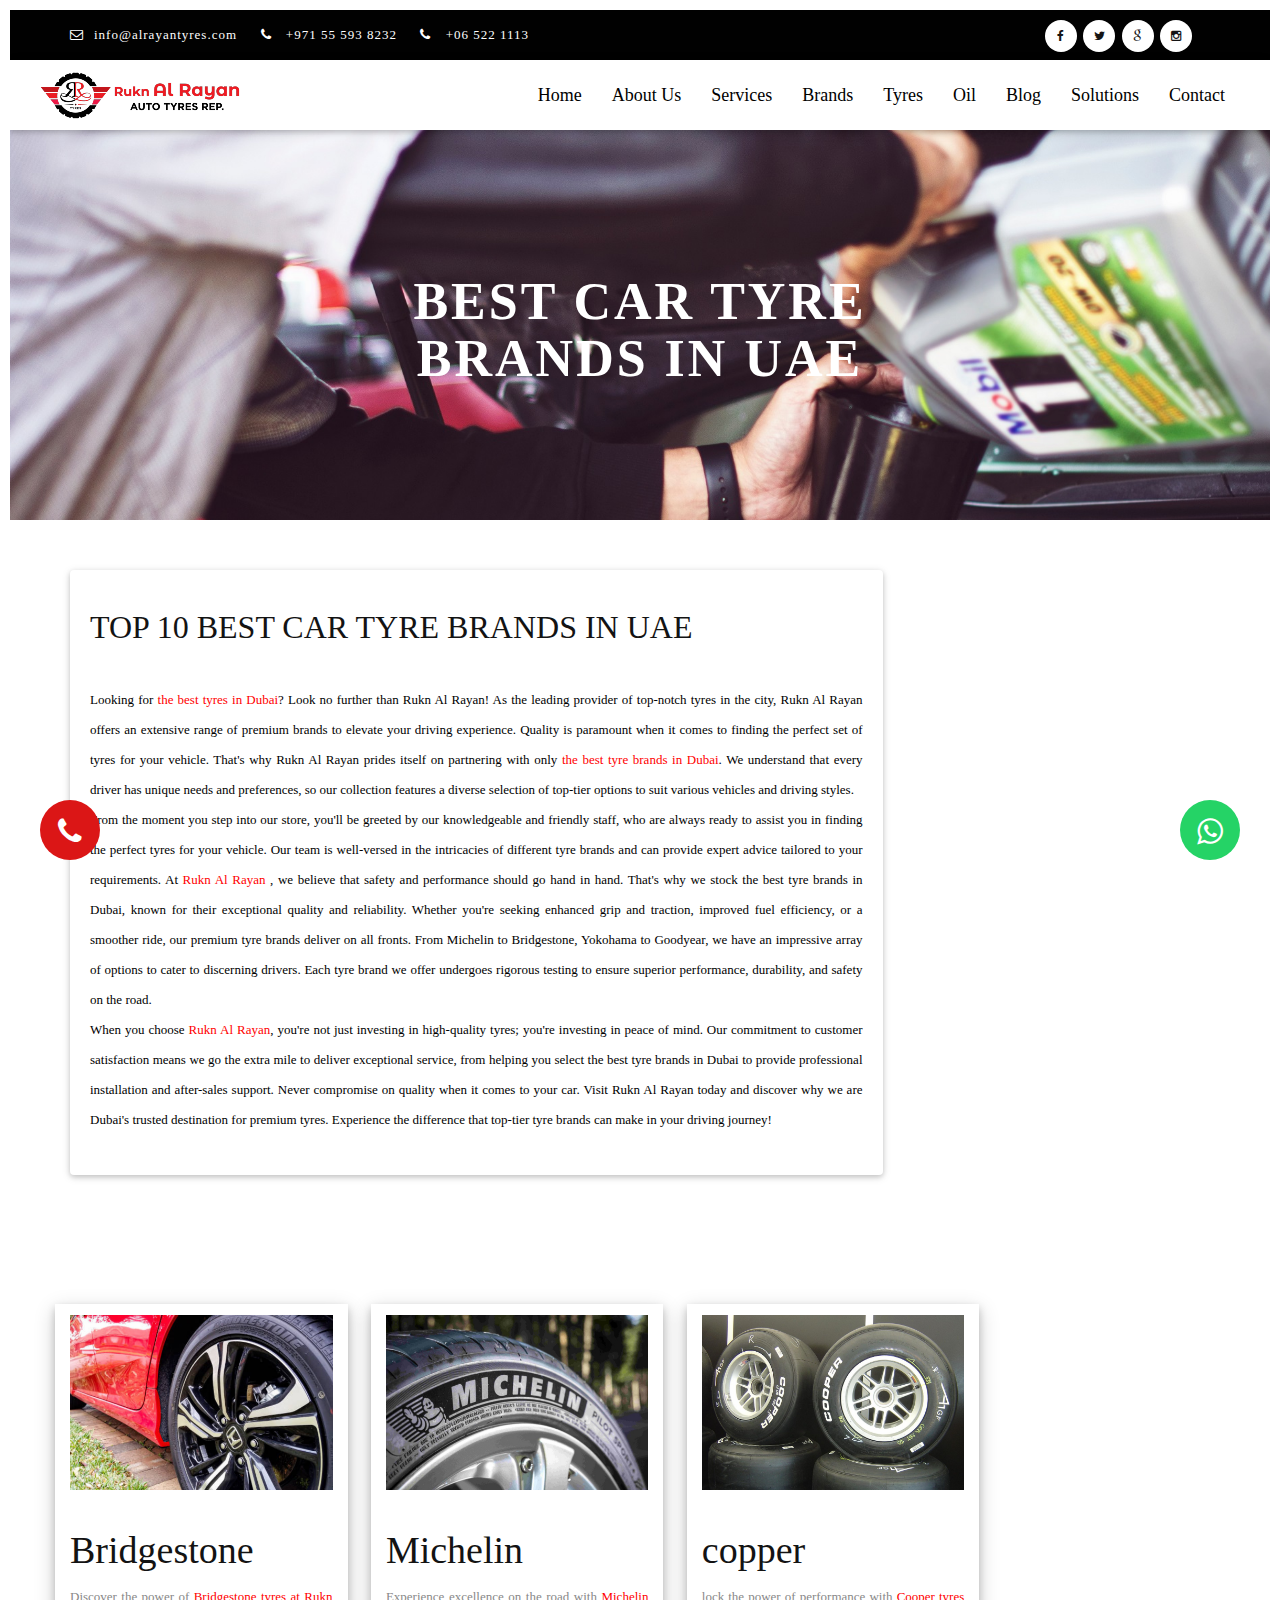
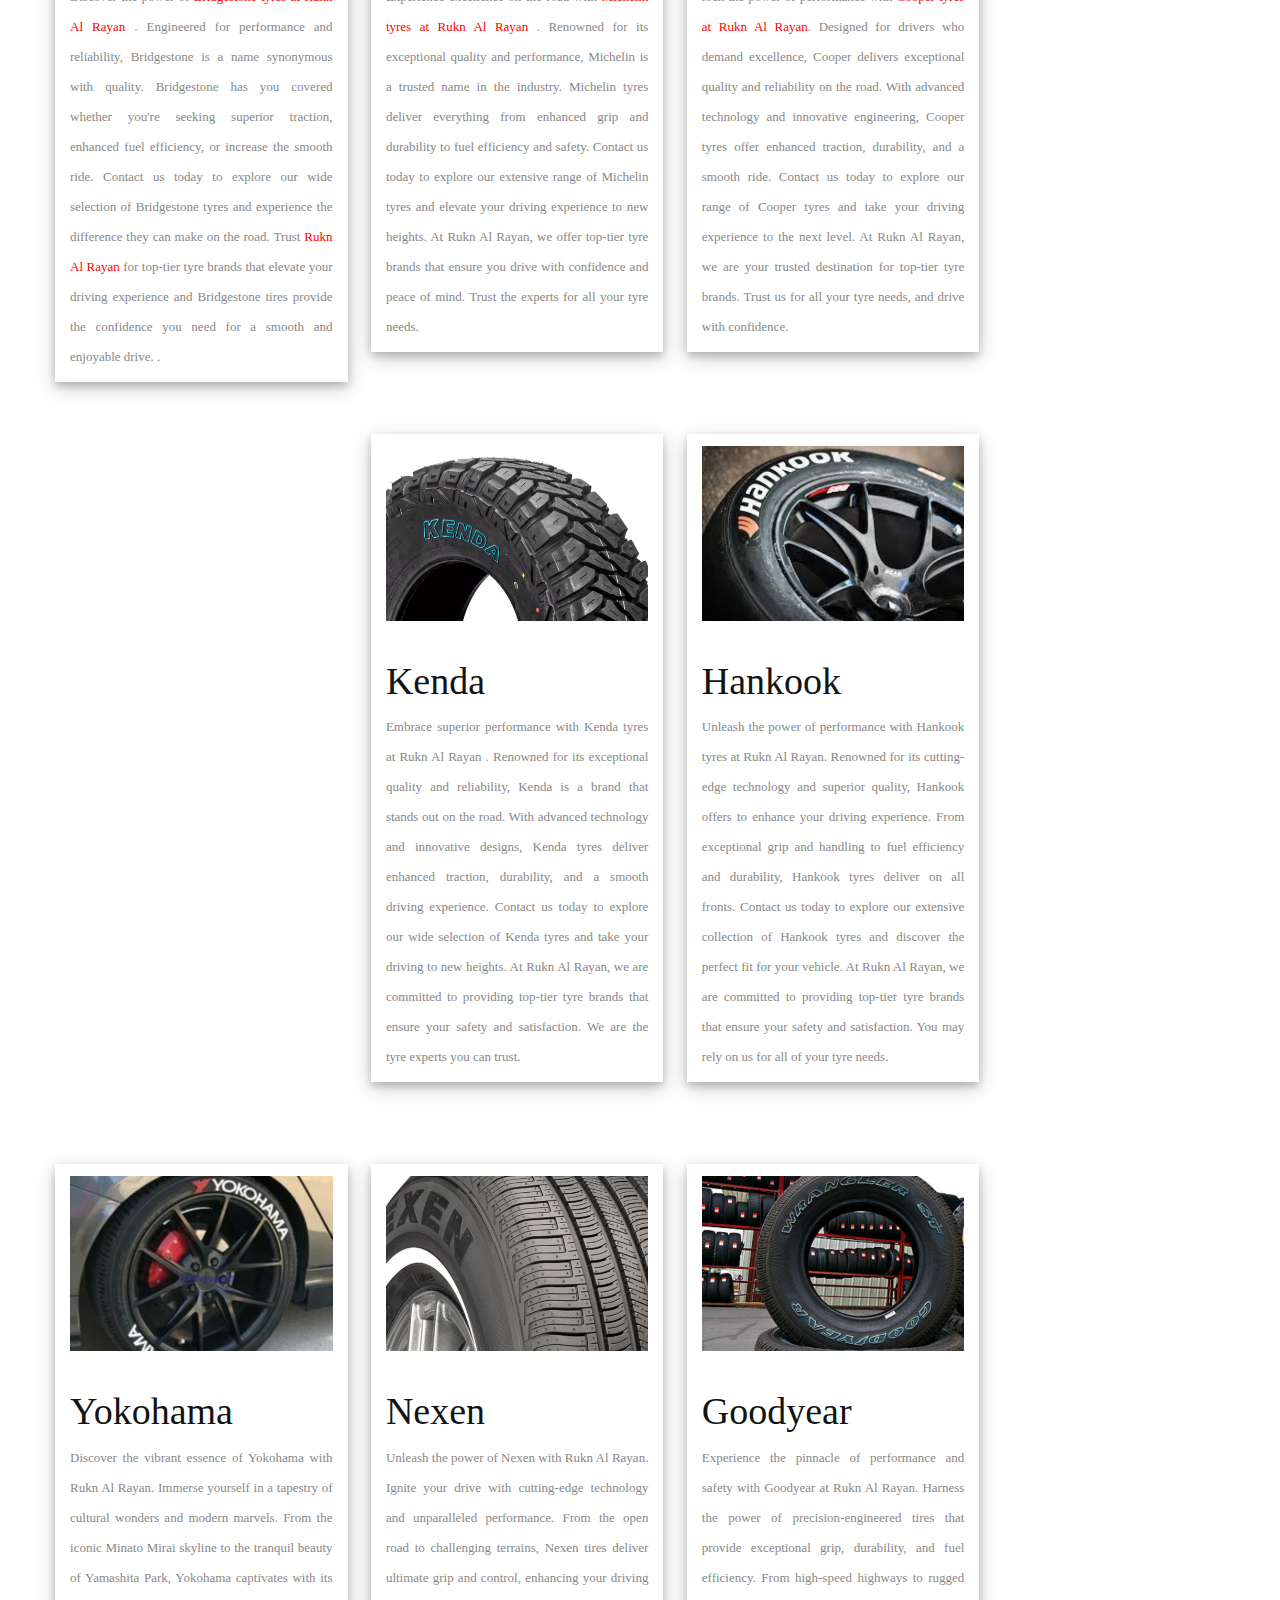
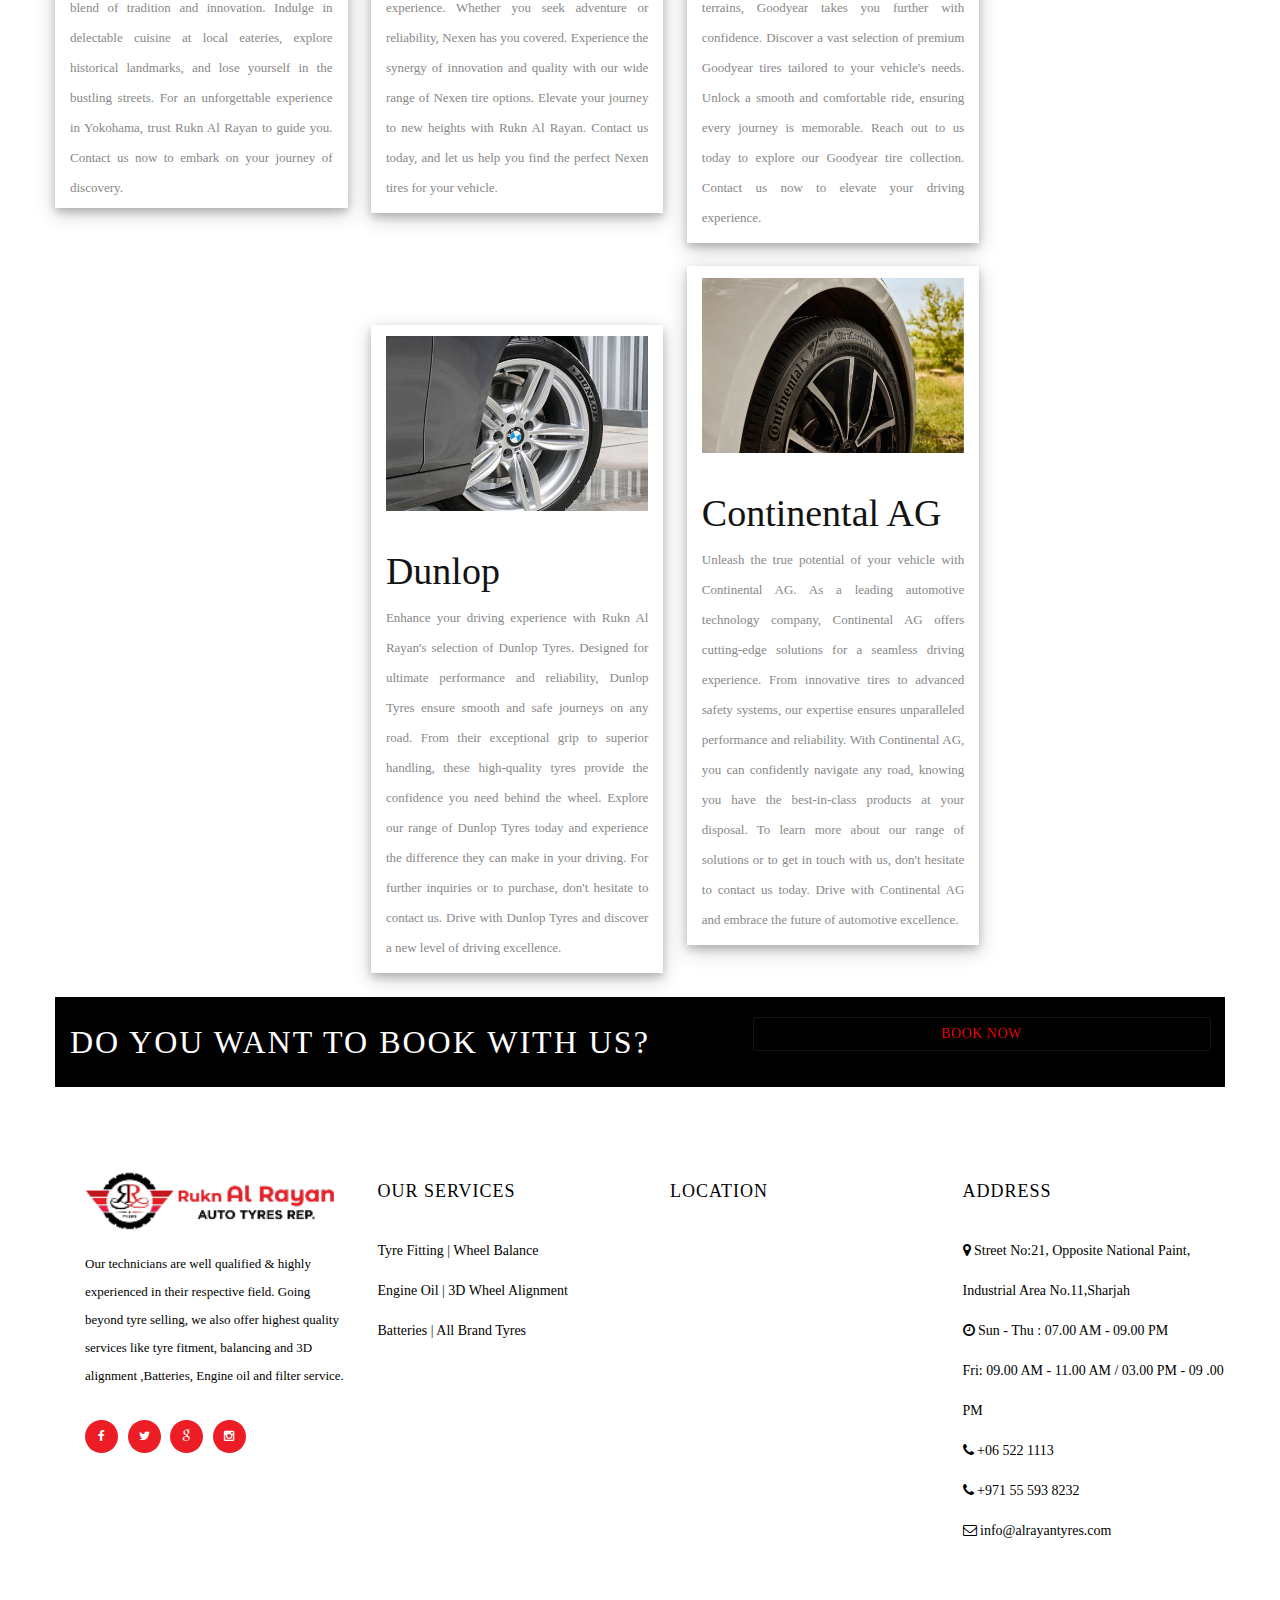
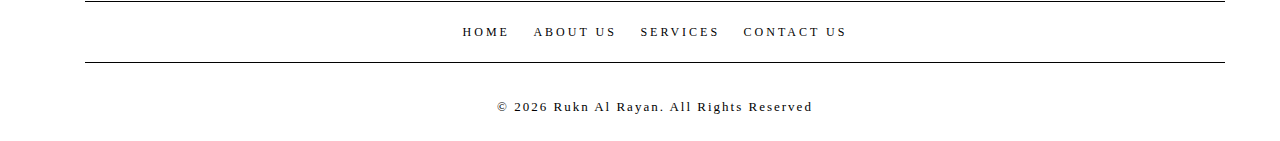
<file: best-10-tyres-in-dubai.html>
<!doctype html>
<html class="no-js" lang="en">
<head>
<meta name="viewport" content="width=device-width, initial-scale=1.0" />
<meta http-equiv="content-type" content="text/html; charset=utf-8" />
<meta name="author" content="M_Adnan" />
<!-- Document Title -->
<title>Best Tyre Shop in Dubai | Best Tyre Shop in Sharjah</title>
<meta name="description" content="Rukn al rayan is the best tyre shop in dubai, Rukn al rayan provide high-quality tyres for all kinds of vehicles. Rukn's team of experts ensures a perfect fit and excellent service. Drive with confidence, because the best tyre shop in Dubai has you taken care of.">
<meta name="keywords" content="Best tyre shop in Dubai,Best Tyre Shop in Sharjah">


<!-- Favicon -->
<link rel="shortcut icon" href="images/logo/favicon.jpg" type="image/x-icon">
<link rel="icon" href="images/logo/favicon.jpg" type="image/x-icon">

<!-- FontsOnline -->
<link href='https://fonts.googleapis.com/css?family=Roboto:400,500,700,900,300,100' rel='stylesheet' type='text/css'>

<!-- StyleSheets -->
<link rel="stylesheet" href="css/ionicons.min.css">
<link rel="stylesheet" href="css/materialize.min.css">
<link rel="stylesheet" href="css/bootstrap/bootstrap.min.css">
<link rel="stylesheet" href="css/font-awesome.min.css">
<link rel="stylesheet" href="css/main.css">
<link rel="stylesheet" href="css/style.css">
<link rel="stylesheet" href="css/responsive.css">

<!-- SLIDER REVOLUTION 4.x CSS SETTINGS -->
<link rel="stylesheet" type="text/css" href="rs-plugin/css/settings.css" media="screen" />

<!-- JavaScripts -->
<script src="js/vendors/modernizr.js"></script>
</head>
<body>

<!-- LOADER -->
<div id="loader">
    <div class="loader">
      <div class="position-center-center"> <img src="images/logo/logo-lg.png" alt="" >
        <div class="progress">
          <div class="indeterminate"></div>
        </div>
      </div>
    </div>
  </div>

<!-- Page Wrapper -->
<div id="wrap"> 
  
  <!-- Top bar -->
  <div class="top-bar">
    <div class="container">
      <div class="col-md-6">
        <ul class="row">
          <li class="margin-right-20">
            <p><i class="fa fa-envelope-o margin-right-10"></i><a href="mailto: info@alrayantyres.com" class="anchor">info@alrayantyres.com</a></p>
          </li>
          <li class="margin-right-20">
            <p><i class="fa fa-phone margin-right-10"></i> <a href="tel: +971 55 593 8232" class="anchor">+971 55 593 8232</a></p>
          </li>
          <li class="margin-right-20">
            <p><i class="fa fa-phone margin-right-10"></i> <a href="tel: 06 522 1113" class="anchor">+06 522 1113</a></p>
          </li>
        </ul>
      </div>
      
      <!-- Social Icon -->
      <div class="col-md-6 text-right social-top"> 
        <!-- Social Icon -->
        <ul class="social-icons">
          <li><a href="https://www.facebook.com/profile.php?id=100063748406720"><i class="fa fa-facebook"></i></a></li>
          <li><a href="#."><i class="fa fa-twitter"></i></a></li>
          <li><a href="#."><i class="fa fa-google"></i></a></li>
          <li><a href="#."><i class="fa fa-instagram"></i></a></li>
        </ul>
      </div>
    </div>
  </div>
  
  <!-- Header -->
  <nav>
    <div class="wrapper">
      <div class="logo"><a href="#"><img src="images/logo/logo-lg.png"></a></div>
      <input type="radio" name="slider" id="menu-btn">
      <input type="radio" name="slider" id="close-btn">
      <ul class="nav-links">
        <label for="close-btn" class="btn-ham close-btn"><i class="fa fa-times"></i></label>
        <li><a href="index.html">Home</a></li>
        <li><a href="about-us.html">About Us</a></li>
        <li><a href="services.html">Services</a></li>
        <li>
          <a href="#" class="desktop-item">Brands</a>
          <input type="checkbox" id="showBrands">
          <label for="showBrands" class="mobile-item">Brands</label>
          <div class="mega-box">
            <div class="content">
              <div class="row-link" style="padding-left: 20px;">
                <ul class="mega-links">
                  <li><img src="images/menu/1.jpg" alt="Best Wheel Alignment Service In Sharjah" title="Best Tyre Fitting Centres in Sharjah"></li>
                  <li><img src="images/menu/2.jpg" alt="Computerised Wheel Alignment In Sharjah" title="Tyre Shop In Sharjah"></li>
                  <li><img src="images/menu/3.jpg" alt="Tyre Changing Service in Sharjah" title="Tyre Dealers in Ajman"></li>
                </ul>
              </div>
              <div class="row-link" style="padding-left: 20px;">
                <ul class="mega-links">
                  <li><img src="images/menu/4.jpg" alt="Tyre Shop in Ajman" title="Tyre Distributors in Sharjah"></li>
                  <li><img src="images/menu/5.jpg" alt="Tyre Supplier Ajman" title="Tyre Shop In Dubai"></li>
                  <li><img src="images/menu/6.jpg" alt="Best Tyre Shop in Sharjah" title="Best Tyre Shop Sharjah"></li>
                </ul>
              </div>
              <div class="row-link" style="padding-left: 20px;">
                <ul class="mega-links">
                  <li><img src="images/menu/7.jpg" alt="Tyre Dealers in Sharjah" title="Best Tyre Shop in Dubai"></li>
                  <li><img src="images/menu/8.jpg" alt="Best Tyre Dealers in Sharjah" title="Tyre Dealers Ajman"></li>
                  <li><img src="images/menu/9.jpg" alt="Best Tyre Fitting Centres in Sharjah" title="Tyre Suppliers & Dealers in Sharjah"></li>
                </ul>
              </div>
              <div class="row-link" style="padding-left: 20px;">
                <ul class="mega-links">
                  <li><img src="images/menu/10.jpg" alt="Computerised Wheel Alignment In Sharjah" title="Best Wheel Alignment Service In Sharjah"></li>
                  <li><img src="images/menu/11.jpg" alt="Tyre Dealers in Ajman" title="Tyre Shop In Sharjah"></li>
                  <li><img src="images/menu/12.jpg" alt="Tyre Distributors in Sharjah" title="Tyre Changing Service in Sharjah"></li>
                </ul>
              </div>
              <div class="row-link" style="padding-left: 20px;">
                <ul class="mega-links">
                  <li><img src="images/menu/13.jpg" alt="Tyre Shop In Dubai" title="Tyre Shop in Ajman"></li>
                  <li><img src="images/menu/14.jpg" alt="Best Tyre Shop Sharjah" title="Tyre Supplier Ajman"></li>
                  <li><img src="images/menu/15.jpg" alt="Best Tyre Shop in Dubai" title="Best Tyre Shop in Sharjah"></li>
                </ul>
              </div>
              <div class="row-link" style="padding-left: 20px;">
                <ul class="mega-links">
                  <li><img src="images/menu/16.jpg" alt="Tyre Dealers Ajman" title="Tyre Dealers in Sharjah"></li>
                  <li><img src="images/menu/17.jpg" alt="Tyre Suppliers & Dealers in Sharjah" title="Best Tyre Dealers in Sharjah"></li>
                  <li><img src="images/menu/18.jpg" alt="Best Tyre Fitting Centres in Sharjah" title="Best Wheel Alignment Service In Sharjah"></li>
                </ul>
              </div>
              <div class="row-link" style="padding-left: 20px;">
                <ul class="mega-links">
                  <li><img src="images/menu/19.jpg" alt="Tyre Shop In Sharjah" title="Computerised Wheel Alignment In Sharjah"></li>
                  <li><img src="images/menu/20.jpg" alt="Tyre Dealers in Ajman" title="Tyre Changing Service in Sharjah"></li>
                  <li><img src="images/menu/25.png" alt="Tyre Shop in Ajman" title="Tyre Shop In Dubai"></li>
                </ul>
              </div>
              <div class="row-link" style="padding-left: 20px;">
                <ul class="mega-links">
                  <li><img src="images/menu/26.png" alt="Tyre Shop In Dubai" title="Tyre Shop in Ajman"></li>
                  <li><img src="images/menu/27.png" alt="Tyre Shop In Dubai" title="Tyre Shop in Ajman"></li>
                  <li><img src="images/menu/28.png" alt="Tyre Shop In Dubai" title="Tyre Shop in Ajman"></li>
                </ul>
              </div>
              <div class="row-link" style="padding-left: 20px;">
                <ul class="mega-links">
                  <li><img src="images/menu/29.png" alt="Tyre Shop In Dubai" title="Tyre Shop in Ajman"></li>
                  <li><img src="images/menu/30.png" alt="Tyre Shop In Dubai" title="Tyre Shop in Ajman"></li>
                  <li><img src="images/menu/31.png" alt="Tyre Shop In Dubai" title="Tyre Shop in Ajman"></li>
                </ul>
              </div>
              <div class="row-link" style="padding-left: 20px;">
                <ul class="mega-links">
                  <li><img src="images/menu/32.png" alt="Computerised Wheel Alignment In Sharjah" title="Tyre Shop In Sharjah"></li>
                  <li><img src="images/menu/33.png" alt="Tyre Changing Service in Sharjah" title="Tyre Dealers in Ajman"></li>
                  <li><img src="images/menu/motul.png"></li>
                </ul>
              </div>
            </div>
          </div>
        </li>
        <li>
          <a href="tyres.html" class="desktop-item">Tyres</a>
          <input type="checkbox" id="showTyres">
          <label for="showTyres" class="mobile-item">Tyres</label>
          <div class="mega-box">
            <div class="content">
              <div class="row-link" style="padding-left: 20px;">
                <ul class="mega-links">
                  <li><img src="images/menu/1.jpg" alt="Tyre Shop in Ajman" title="Tyre Distributors in Sharjah"></li>
                  <li><img src="images/menu/2.jpg" alt="Tyre Supplier Ajman" title="Tyre Shop In Dubai"></li>
                  <li><img src="images/menu/3.jpg" alt="Best Tyre Shop in Sharjah" title="Best Tyre Shop Sharjah"></li>
                </ul>
              </div>
              <div class="row-link" style="padding-left: 20px;">
                <ul class="mega-links">
                  <li><img src="images/menu/4.jpg" alt="Tyre Dealers in Sharjah" title="Best Tyre Shop in Dubai"></li>
                  <li><img src="images/menu/6.jpg" alt="Best Tyre Dealers in Sharjah" title="Tyre Dealers Ajman"></li>
                  <li><img src="images/menu/8.jpg" alt="Best Tyre Fitting Centres in Sharjah" title="Tyre Suppliers & Dealers in Sharjah"></li>
                </ul>
              </div>
              <div class="row-link" style="padding-left: 20px;">
                <ul class="mega-links">
                  <li><img src="images/menu/10.jpg" alt="Computerised Wheel Alignment In Sharjah" title="Best Wheel Alignment Service In Sharjah"></li>
                  <li><img src="images/menu/12.jpg" alt="Tyre Shop In Sharjah" title="Tyre Dealers in Ajman"></li>
                  <li><img src="images/menu/19.jpg" alt="Tyre Distributors in Sharjah" title="Tyre Changing Service in Sharjah"></li>
                </ul>
              </div>
              <div class="row-link" style="padding-left: 20px;">
                <ul class="mega-links">
                  <li><img src="images/menu/20.jpg" alt="Tyre Shop In Dubai" title="Tyre Shop in Ajman"></li>
                  <li><img src="images/menu/25.png" alt="Tyre Shop In Dubai" title="Tyre Shop in Ajman"></li>
                  <li><img src="images/menu/26.png" alt="Tyre Shop In Dubai" title="Tyre Shop in Ajman"></li>
                </ul>
              </div>
              <div class="row-link" style="padding-left: 20px;">
                <ul class="mega-links">
                  <li><img src="images/menu/27.png" alt="Tyre Shop In Dubai" title="Tyre Shop in Ajman"></li>
                  <li><img src="images/menu/28.png" alt="Tyre Shop In Dubai" title="Tyre Shop in Ajman"></li>
                  <li><img src="images/menu/29.png" alt="Tyre Shop In Dubai" title="Tyre Shop in Ajman"></li>
                </ul>
              </div>
              <div class="row-link" style="padding-left: 20px;">
                <ul class="mega-links">
                  <li><img src="images/menu/30.png" alt="Tyre Shop In Dubai" title="Tyre Shop in Ajman"></li>
                  <li><img src="images/menu/31.png" alt="Tyre Shop In Dubai" title="Tyre Shop in Ajman"></li>
                  <li><img src="images/menu/32.png" alt="Tyre Shop In Dubai" title="Tyre Shop in Ajman"></li>
                </ul>
              </div>
              <div class="row-link" style="padding-left: 20px;">
                <ul class="mega-links">
                  <li><img src="images/menu/33.png" alt="Tyre Shop In Dubai" title="Tyre Shop in Ajman"></li>
                </ul>
              </div>
            </div>
          </div>
        </li>
        <li>
          <a href="engine-oil-services-Sharjah,-Ajman,-Dubai.html" class="desktop-item">Oil</a>
          <input type="checkbox" id="showOil">
          <label for="showOil" class="mobile-item">Oil</label>
          <div class="mega-box">
            <div class="content">
              <div class="row-link" style="padding-left: 20px;">
                <ul class="mega-links">
                  <li><img src="images/menu/5.jpg"></li>
                  <li><img src="images/menu/7.jpg"></li>
                  <li><img src="images/menu/9.jpg"></li>
                </ul>
              </div>
              <div class="row-link" style="padding-left: 20px;">
                <ul class="mega-links">
                  <li><img src="images/menu/11.jpg"></li>
                  <li><img src="images/menu/13.jpg"></li>
                  <li><img src="images/menu/14.jpg"></li>
                </ul>
              </div>
              <div class="row-link" style="padding-left: 20px;">
                <ul class="mega-links">
                  <li><img src="images/menu/15.jpg"></li>
                  <li><img src="images/menu/16.jpg"></li>
                  <li><img src="images/menu/17.jpg"></li>
                </ul>
              </div>
              <div class="row-link" style="padding-left: 20px;">
                <ul class="mega-links">
                  <li><img src="images/menu/18.jpg"></li>
                  <li><img src="images/menu/motul.png"></li>
                </ul>
              </div>
            </div>
          </div>
        </li>

        <li>
          <a href="best-10-tyres-in-dubai.html" class="desktop-item">Blog</a>
          <input type="checkbox" id="showOil">
          <label for="showOil" class="mobile-item">Blog</label>
          <div class="mega-box">
            <div class="content">
              <div class="row-link" style="padding-left: 20px;">
                <ul class="mega-links">
                  <li><img src="images/menu/21.jpg"></li>
                </ul>
              </div>
              <div class="row-link" style="padding-left: 20px;">
                <ul class="mega-links">
                  <li><img src="images/menu/22.jpg"></li>
                </ul>
              </div>
              <div class="row-link" style="padding-left: 20px;">
                <ul class="mega-links">
                  <li><img src="images/menu/23.jpg"></li>
                </ul>
              </div>
              <div class="row-link" style="padding-left: 20px;">
                <ul class="mega-links">
                  <li><img src="images/menu/24.jpg"></li>
                </ul>
              </div>
            </div>
          </div>
        </li>
        <li>
          
          <a href="#" class="desktop-item">Solutions</a>
          <input type="checkbox" id="showSolutions">
          <label for="showSolutions" class="mobile-item">Solutions</label>
          <div class="mega-box">
            <div class="content">
              <div class="row-link">
                <ul class="mega-links">
                  <li>
                    <img src="images/menu/icons/1.png">
                  </li>
                  <li>
                    <h6 style="font-size: 12px;">Mobile Service Unit</h6>
                  </li>
                </ul>
              </div>
              <div class="row-link">
                <ul class="mega-links">
                  <li>
                    <img src="images/menu/icons/2.png">
                  </li>
                  <li>
                    <h6 style="font-size: 12px;">Tyre Repairing</h6>
                  </li>
                </ul>
              </div>
              <div class="row-link">
                <ul class="mega-links">
                  <li>
                    <img src="images/menu/icons/3.png">
                  </li>
                  <li>
                    <h6 style="font-size: 12px;">Cars</h6>
                  </li>
                </ul>
              </div>
              <div class="row-link">
                <ul class="mega-links">
                  <li>
                    <img src="images/menu/icons/4.png">
                  </li>
                  <li>
                    <h6 style="font-size: 12px;">SUVs</h6>
                  </li>
                </ul>
              </div>
              <div class="row-link">
                <ul class="mega-links">
                  <li>
                    <img src="images/menu/icons/5.png">
                  </li>
                  <li>
                    <h6 style="font-size: 13px;">Off Road Vehicles</h6>
                  </li>
                </ul>
              </div>
              <div class="row-link">
                <ul class="mega-links">
                  <li>
                    <img src="images/menu/icons/6.png">
                  </li>
                  <li>
                    <h6 style="font-size: 12px;">Track Vehicles</h6>
                  </li>
                </ul>
              </div>
              <div class="row-link">
                <ul class="mega-links">
                  <li>
                    <img src="images/menu/icons/7.png">
                  </li>
                  <li>
                    <h6 style="font-size: 12px;">Commercial Vehicles</h6>
                  </li>
                </ul>
              </div>
              <div class="row-link">
                <ul class="mega-links">
                  <li>
                    <img src="images/menu/icons/8.png">
                  </li>
                  <li>
                    <h6 style="font-size: 12px;">Buses</h6>
                  </li>
                </ul>
              </div>
              <div class="row-link">
                <ul class="mega-links">
                  <li>
                    <img src="images/menu/icons/9.png">
                  </li>
                  <li>
                    <h6 style="font-size: 12px;">Truck Services</h6>
                  </li>
                </ul>
              </div>
              <div class="row-link">
                <ul class="mega-links">
                  <li>
                    <img src="images/menu/icons/10.png">
                  </li>
                  <li>
                    <h6 style="font-size: 12px;">Forklifts</h6>
                  </li>
                </ul>
              </div>
              <div class="row-link">
                <ul class="mega-links">
                  <li>
                    <img src="images/menu/icons/11.png">
                  </li>
                  <li>
                    <h6 style="font-size: 12px;">Construction Vehicles</h6>
                  </li>
                </ul>
              </div>
              <div class="row-link">
                <ul class="mega-links">
                  <li>
                    <img src="images/menu/icons/12.png">
                  </li>
                  <li>
                    <h6 style="font-size: 12px;">Fleet Management</h6>
                  </li>
                </ul>
              </div>
            </div>
          </div>
        </li>
        <li><a href="contact.html">Contact</a></li>
      </ul>
      <label for="menu-btn" class="btn-ham menu-btn"><i class="fa fa-bars"></i></label>
    </div>
  </nav>
  <!-- <header class="header coporate-header">

  </header> -->
  <!-- End Header -->
  
  <!--======= SUB BANNER =========-->
  <section class="sub-banner bg-parallax" style="background:url(images/bg/service-bg.jpg) no-repeat">
    <div class="container">
      <div class="position-center-center">
        <h1>BEST CAR TYRE BRANDS IN UAE </h1>
      </div>
    </div>
  </section>
  
  <!-- Content -->
  <div id="content"> 
    
    <!-- PORTFOLIO -->
    <section class="blog padding-bottom-20 padding-top-50">
      <div class="container">
        <div class="row">
          <div class="col-md-9 padding-right-50"> 
            
            <!-- Blog Post -->
            <div class="blog-post z-depth-1 margin-bottom-50"> <p style="text-align: justify; color: red;"><h3 style="margin-bottom: 40px;">TOP 10 BEST CAR TYRE BRANDS IN UAE</h3></a> 
              <p style="text-align: justify; color: #000000;">
               
Looking for <a href="index.html" style="color: red;">the best tyres in Dubai</a>? Look no further than Rukn Al Rayan! As the leading provider of top-notch tyres in the city, Rukn Al Rayan offers an extensive range of premium brands to elevate your driving experience.
Quality is paramount when it comes to finding the perfect set of tyres for your vehicle. That's why Rukn Al Rayan prides itself on partnering with only <a href="index.html" style="color: red;">the best tyre brands in Dubai</a>. We understand that every driver has unique needs and preferences, so our collection features a diverse selection of top-tier options to suit various vehicles and driving styles.
<br>
From the moment you step into our store, you'll be greeted by our knowledgeable and friendly staff, who are always ready to assist you in finding the perfect tyres for your vehicle. Our team is well-versed in the intricacies of different tyre brands and can provide expert advice tailored to your requirements.
At <a href="index.html" style="color: red;">Rukn Al Rayan</a> , we believe that safety and performance should go hand in hand. That's why we stock the best tyre brands in Dubai, known for their exceptional quality and reliability. Whether you're seeking enhanced grip and traction, improved fuel efficiency, or a smoother ride, our premium tyre brands deliver on all fronts.
From Michelin to Bridgestone, Yokohama to Goodyear, we have an impressive array of options to cater to discerning drivers. Each tyre brand we offer undergoes rigorous testing to ensure superior performance, durability, and safety on the road.
<br>
When you choose <a href="index.html" style="color: red;">Rukn Al Rayan</a>, you're not just investing in high-quality tyres; you're investing in peace of mind. Our commitment to customer satisfaction means we go the extra mile to deliver exceptional service, from helping you select the best tyre brands in Dubai to provide professional installation and after-sales support.
Never compromise on quality when it comes to your car. Visit Rukn Al Rayan today and discover why we are Dubai's trusted destination for premium tyres. Experience the difference that top-tier tyre brands can make in your driving journey!
<br>
</p>


</div>
</div>
</div>
</div>
</div>
</div>
</div>
</section>



    <div class="container">
      <div class="row"> 

        <div class="col-md-3" style="margin-top:5%; margin-bottom:2%; margin-right:2%; padding-top:1%;box-shadow: 0 4px 8px 0 rgba(0, 0, 0, 0.2), 0 6px 20px 0 rgba(0, 0, 0, 0.19);"  ><img class="margin-bottom-20" 
          src="images/tblog/bstone.png" width="100%" height="Auto" alt="">
          <!--bridge stone-->
          <h2>Bridgestone</h2></a> 
          <p><p style="text-align: justify;">Discover the power of <a href="index.html" style="color: red;">Bridgestone tyres at Rukn Al Rayan</a> . Engineered for performance and reliability, Bridgestone is a name synonymous with quality. Bridgestone has you covered whether you're seeking superior traction, enhanced fuel efficiency, or increase the smooth ride. Contact us today to explore our wide selection of Bridgestone tyres and experience the difference they can make on the road. Trust <a href="index.html" style="color: red;">Rukn Al Rayan</a> for top-tier tyre brands that elevate your driving experience and  Bridgestone tires provide the confidence you need for a smooth and enjoyable drive. .

          </p>
          </p>
        </div>




        <!-- Michelin -->
        <div class="col-md-3" style="margin-top:5%; margin-bottom:2%; margin-right:2%; padding-top:1%;box-shadow: 0 4px 8px 0 rgba(0, 0, 0, 0.2), 0 6px 20px 0 rgba(0, 0, 0, 0.19);"  ><img class="margin-bottom-20" 
          src="images/tblog/Michelin.png" width="100%" height="Auto" alt=""><h2>Michelin</h2></a> 
          <p style="text-align: justify;"> Experience excellence on the road with <a href="index.html" style="color: red;"> Michelin tyres at Rukn Al Rayan </a> . Renowned for its exceptional quality and performance, Michelin is a trusted name in the industry. Michelin tyres deliver everything from enhanced grip and durability to fuel efficiency and safety. Contact us today to explore our extensive range of Michelin tyres and elevate your driving experience to new heights. At Rukn Al Rayan, we offer top-tier tyre brands that ensure you drive with confidence and peace of mind. Trust the experts for all your tyre needs.</p>
          
        </div>


        <!-- copper -->
        <div class="col-md-3" style="margin-top:5%; margin-bottom:2%; margin-right:2%; padding-top:1%;box-shadow: 0 4px 8px 0 rgba(0, 0, 0, 0.2), 0 6px 20px 0 rgba(0, 0, 0, 0.19);"  ><img class="margin-bottom-20" 
          src="images/tblog/copper.png" width="100%" height="Auto" alt="">
          <h2>copper</h2></a> 
          <p><p style="text-align: justify;">lock the power of performance with <a href="index.html" style="color: red;"> Cooper tyres at Rukn Al Rayan</a>. Designed for drivers who demand excellence, Cooper delivers exceptional quality and reliability on the road. With advanced technology and innovative engineering, Cooper tyres offer enhanced traction, durability, and a smooth ride. Contact us today to explore our range of Cooper tyres and take your driving experience to the next level. At Rukn Al Rayan, we are your trusted destination for top-tier tyre brands. Trust us for all your tyre needs, and drive with confidence.</p>
        </div>
        
         <!-- kenda -->
        <div class="col-md-3" style="margin-top:5%; margin-bottom:2%; margin-right:2%; padding-top:1%;box-shadow: 0 4px 8px 0 rgba(0, 0, 0, 0.2), 0 6px 20px 0 rgba(0, 0, 0, 0.19);"  ><img class="margin-bottom-20" 
          src="images/tblog/Kenda.png" width="100%" height="Auto" alt="">
          <h2>Kenda</h2></a> 
          <p><p style="text-align: justify;">Embrace superior performance with Kenda tyres at Rukn Al Rayan . Renowned for its exceptional quality and reliability, Kenda is a brand that stands out on the road. With advanced technology and innovative designs, Kenda tyres deliver enhanced traction, durability, and a smooth driving experience. Contact us today to explore our wide selection of Kenda tyres and take your driving to new heights. At Rukn Al Rayan, we are committed to providing top-tier tyre brands that ensure your safety and satisfaction. We are the tyre experts you can trust.

          </p>
          
        </div>

        <!-- Hankook -->
        <div class="col-md-3" style="margin-top:5%; margin-bottom:2%; margin-right:2%; padding-top:1%;box-shadow: 0 4px 8px 0 rgba(0, 0, 0, 0.2), 0 6px 20px 0 rgba(0, 0, 0, 0.19);"  ><img class="margin-bottom-20"
         src="images/tblog/hankook.png" width="100%" height="Auto" alt="">
          <h2>Hankook</h2></a> 
          <p><p style="text-align: justify;">Unleash the power of performance with Hankook tyres at Rukn Al Rayan. Renowned for its cutting-edge technology and superior quality, Hankook offers to enhance your driving experience. From exceptional grip and handling to fuel efficiency and durability, Hankook tyres deliver on all fronts. Contact us today to explore our extensive collection of Hankook tyres and discover the perfect fit for your vehicle. At Rukn Al Rayan, we are committed to providing top-tier tyre brands that ensure your safety and satisfaction. You may rely on us for all of your tyre needs.
          </p>
          
        </div>

        <!-- Yokohama -->
        <div class="col-md-3" style="margin-top:5%; margin-bottom:5%; margin-right:2%; padding-top:1%;box-shadow: 0 4px 8px 0 rgba(0, 0, 0, 0.2), 0 6px 20px 0 rgba(0, 0, 0, 0.19);"  ><img class="margin-bottom-20" 
          src="images/tblog/yakoma.png" width="100%" height="Auto" alt="">
          <h2>Yokohama</h2>
          <p style="text-align: justify;margin-bottom: 2%;">Discover the vibrant essence of Yokohama with Rukn Al Rayan. Immerse yourself in a tapestry of cultural wonders and modern marvels. From the iconic Minato Mirai skyline to the tranquil beauty of Yamashita Park, Yokohama captivates with its blend of tradition and innovation. Indulge in delectable cuisine at local eateries, explore historical landmarks, and lose yourself in the bustling streets. For an unforgettable experience in Yokohama, trust Rukn Al Rayan to guide you. Contact us now to embark on your journey of discovery.

          </p>
          
        </div></p>




        <!-- Nexen-->
        
        <div class="col-md-3" style="margin-top:5%; margin-bottom:2%; margin-right:2%; padding-top:1%;box-shadow: 0 4px 8px 0 rgba(0, 0, 0, 0.2), 0 6px 20px 0 rgba(0, 0, 0, 0.19);"  ><img class="margin-bottom-20" 
          src="images/tblog/Nexan.png" width="100%" height="Auto" alt="">
          <h2>Nexen</h2>
          <p><p style="text-align: justify;">Unleash the power of Nexen with Rukn Al Rayan. Ignite your drive with cutting-edge technology and unparalleled performance. From the open road to challenging terrains, Nexen tires deliver ultimate grip and control, enhancing your driving experience. Whether you seek adventure or reliability, Nexen has you covered. Experience the synergy of innovation and quality with our wide range of Nexen tire options. Elevate your journey to new heights with Rukn Al Rayan. Contact us today, and let us help you find the perfect Nexen tires for your vehicle.

          </p>
          
        </div>

        <!-- Goodyear-->
        <div class="col-md-3" style="margin-top:5%; margin-bottom:2%; margin-right:2%; padding-top:1%;box-shadow: 0 4px 8px 0 rgba(0, 0, 0, 0.2), 0 6px 20px 0 rgba(0, 0, 0, 0.19);"  ><img class="margin-bottom-20" 
          src="images/tblog/goodyear.png" width="100%" height="Auto" alt="">
          <h2>Goodyear</h2>
          <p><p style="text-align: justify;">Experience the pinnacle of performance and safety with Goodyear at Rukn Al Rayan. Harness the power of precision-engineered tires that provide exceptional grip, durability, and fuel efficiency. From high-speed highways to rugged terrains, Goodyear takes you further with confidence. Discover a vast selection of premium Goodyear tires tailored to your vehicle's needs. Unlock a smooth and comfortable ride, ensuring every journey is memorable. Reach out to us today to explore our Goodyear tire collection. Contact us now to elevate your driving experience.
          </p>
          
        </div>

        <!-- Dunlop -->
        <div class="col-md-3" style="margin-top:5%; margin-bottom:2%; margin-right:2%; padding-top:1%;box-shadow: 0 4px 8px 0 rgba(0, 0, 0, 0.2), 0 6px 20px 0 rgba(0, 0, 0, 0.19);"  ><img class="margin-bottom-20" 
          src="images/tblog/dunlops.png" width="100%" height="Auto" alt="">
          <h2>Dunlop</h2>
          <p><p style="text-align: justify;">Enhance your driving experience with Rukn Al Rayan's selection of Dunlop Tyres. Designed for ultimate performance and reliability, Dunlop Tyres ensure smooth and safe journeys on any road. From their exceptional grip to superior handling, these high-quality tyres provide the confidence you need behind the wheel. Explore our range of Dunlop Tyres today and experience the difference they can make in your driving. For further inquiries or to purchase, don't hesitate to contact us. Drive with Dunlop Tyres and discover a new level of driving excellence.

          </p>
          
        </div>

        <!--Continental AG -->
        <div class="col-md-3" style="margin-top:%; margin-bottom:2%; margin-right:2%; padding-top:1%;box-shadow: 0 4px 8px 0 rgba(0, 0, 0, 0.2), 0 6px 20px 0 rgba(0, 0, 0, 0.19);"  ><img class="margin-bottom-20" 
          src="images/tblog/conti.png" width="100%" height="Auto" alt="">
          <h2>Continental AG</h2>
          <p><p style="text-align: justify;">Unleash the true potential of your vehicle with Continental AG. As a leading automotive technology company, Continental AG offers cutting-edge solutions for a seamless driving experience. From innovative tires to advanced safety systems, our expertise ensures unparalleled performance and reliability. With Continental AG, you can confidently navigate any road, knowing you have the best-in-class products at your disposal. To learn more about our range of solutions or to get in touch with us, don't hesitate to contact us today. Drive with Continental AG and embrace the future of automotive excellence.
          </p>
          
        </div>
      
      


            
           <!-- PROMO -->
    <section class="promo pink-bg padding-bottom-20 padding-top-20">
        <div class="container">
          <div class="row">
            <div class="col-md-7">
              <h3 class="text-white text-uppercase no-margin">Do you want to book with us?</h3>
            </div>
            <div class="col-md-5 text-center"> <a href="https://api.whatsapp.com/send?phone=+971555938232&text=Hi" class="waves-effect waves-light btn  btn-white margin-right-20">Book Now</a>
          </div>
        </div>
      </section>
  </div>
  <!-- End Content --> 
  
  <!-- Footer -->
  <footer>
    <div class="container">
      <div class="row"> 
        
        <!-- About -->
        <div class="col-md-3"><img class="margin-bottom-20" src="images/logo/logo-lg.png" width="250px" height="65px" alt="">
          <p>Our technicians are well qualified & highly experienced in their respective field. 
            Going beyond tyre selling, we also offer highest quality services like tyre fitment, 
            balancing and 3D alignment ,Batteries, Engine oil and filter service.
          </p>
          
          <!-- Social Icon -->
          <ul class="social-icons">
            <li><a href="https://www.facebook.com/profile.php?id=100063748406720"><i class="fa fa-facebook"></i></a></li>
            <li><a href="#."><i class="fa fa-twitter"></i></a></li>
            <li><a href="#."><i class="fa fa-google"></i></a></li>
            <li><a href="#."><i class="fa fa-instagram"></i></a></li>
          </ul>
        </div>
        
        <!-- Our Services -->
        <div class="col-md-3">
          <h5>Our Services</h5>
          <ul class="links">
            <li><a href="services.html">Tyre Fitting</a> | <a href="services.html"> Wheel Balance</a></li>
            <li><a href="services.html"> Engine Oil</a> | <a href="services.html">3D Wheel Alignment</a></li>
            <li><a href="services.html"> Batteries</a> | <a href="services.html">All Brand Tyres</a></li>
          </ul>
        </div>
        
        <!-- flickr -->
        <div class="col-md-3">
          <h5>Location</h5>
          <!--<ul class="flicker">
            <li><img class="img-responsive" src="images/footer/footer-1.jpg" alt="Tyre Shop In Sharjah" title="Tyre Dealers in Ajman"></li>
            <li><img class="img-responsive" src="images/footer/footer-2.jpg" alt="Tyre Changing Service in Sharjah" title="Tyre Distributors in Sharjah"></li>
            <li><img class="img-responsive" src="images/footer/footer-3.jpg" alt="Tyre Shop in Ajman" title="Tyre Shop In Dubai"></li>
            <li><img class="img-responsive" src="images/footer/footer-4.jpg" alt="Tyre Supplier Ajman" title="Best Tyre Shop Sharjah"></li>
            <li><img class="img-responsive" src="images/footer/footer-5.jpg" alt="Best Tyre Shop in Sharjah" title="Best Tyre Shop in Dubai"></li>
            <li><img class="img-responsive" src="images/footer/footer-6.jpg" alt="Tyre Dealers in Sharjah" title="Tyre Dealers Ajman"></li>
          </ul>--><iframe src="https://www.google.com/maps/embed?pb=!1m18!1m12!1m3!1d3607.1894677809623!2d55.42899427522131!3d25.297837627617266!2m3!1f0!2f0!3f0!3m2!1i1024!2i768!4f13.1!3m3!1m2!1s0x3e5f5fee7e57259d%3A0x19066753c23a460a!2sRukn%20Alrayan%20Auto%20Tyres%20REP!5e0!3m2!1sen!2sae!4v1689575921211!5m2!1sen!2sae" width="100%" height="100%" style="border:0;" allowfullscreen="" loading="lazy" referrerpolicy="no-referrer-when-downgrade"></iframe>
          </div>


        <!-- Address -->
        <div class="col-md-3">
          <h5>Address</h5>
          <ul class="links">
            <li><a href="https://goo.gl/maps/momTD5XhLUh8pp1c8">
              <i class="fa fa-map-marker" aria-hidden="true"></i>
              Street No:21, Opposite National Paint, Industrial Area No.11,Sharjah
            </a></li>
            <li><a href="https://goo.gl/maps/momTD5XhLUh8pp1c8">
              <i class="fa fa-clock-o" aria-hidden="true"></i>
              Sun - Thu : 07.00 AM - 09.00 PM
              <br>
              Fri: 09.00 AM - 11.00 AM / 03.00 PM - 09


              .00 PM
            </a></li>
            <li><a href="tel: +06 522 1113">
              <i class="fa fa-phone" aria-hidden="true"></i>
              +06 522 1113
            </a></li>
            <li><a href="tel: +971 55 593 8232">
              <i class="fa fa-phone" aria-hidden="true"></i>
              +971 55 593 8232
            </a></li>
            <li><a href="mailto: info@alrayantyres.com">
              <i class="fa fa-envelope-o" aria-hidden="true"></i>
              info@alrayantyres.com
            </a></li>
          </ul>
        </div>

      </div>
      
      <!-- Links -->
      <ul class="bottom-links">
        <li><a href="index.html">Home </a></li>
        <li><a href="about-us.html"> About Us </a></li>
        <li><a href="services.html"> Services </a></li>
        <li><a href="contact.html"> contact us</a></li>
      </ul>
      
      <!-- Rights -->
      <div class="rights">
        <p>© <script>document.write(new Date().getFullYear());</script> Rukn Al Rayan. All Rights Reserved</p>
      </div>
    </div>
  </footer>
  <!-- End Footer --> 
</div>
<!-- End Page Wrapper --> 

<!-- Whatsapp & Call -->
<a href="tel: +971 55 593 8232" class="float-call" target="_blank">
    <i class="fa fa-phone my-float-call"></i>
  </a>
  
  <a href="https://api.whatsapp.com/send?phone=+971555938232&text=Hi" class="float-whatsapp" target="_blank">
    <i class="fa fa-whatsapp my-float-whatsapp"></i>
  </a>

<!-- JavaScripts --> 
<script src="js/vendors/jquery/jquery.min.js"></script> 
<script src="js/vendors/wow.min.js"></script> 
<script src="js/vendors/bootstrap.min.js"></script> 
<script src="js/vendors/materialize.min.js"></script> 
<script src="js/vendors/own-menu.js"></script> 
<script src="js/vendors/flexslider/jquery.flexslider-min.js"></script> 
<script src="js/vendors/jquery.isotope.min.js"></script> 
<script src="js/vendors/owl.carousel.min.js"></script> 

<!-- SLIDER REVOLUTION 4.x SCRIPTS  --> 
<script type="text/javascript" src="rs-plugin/js/jquery.themepunch.tools.min.js"></script> 
<script type="text/javascript" src="rs-plugin/js/jquery.themepunch.revolution.min.js"></script> 
<script src="js/main.js"></script>
</body>
</html>
</file>
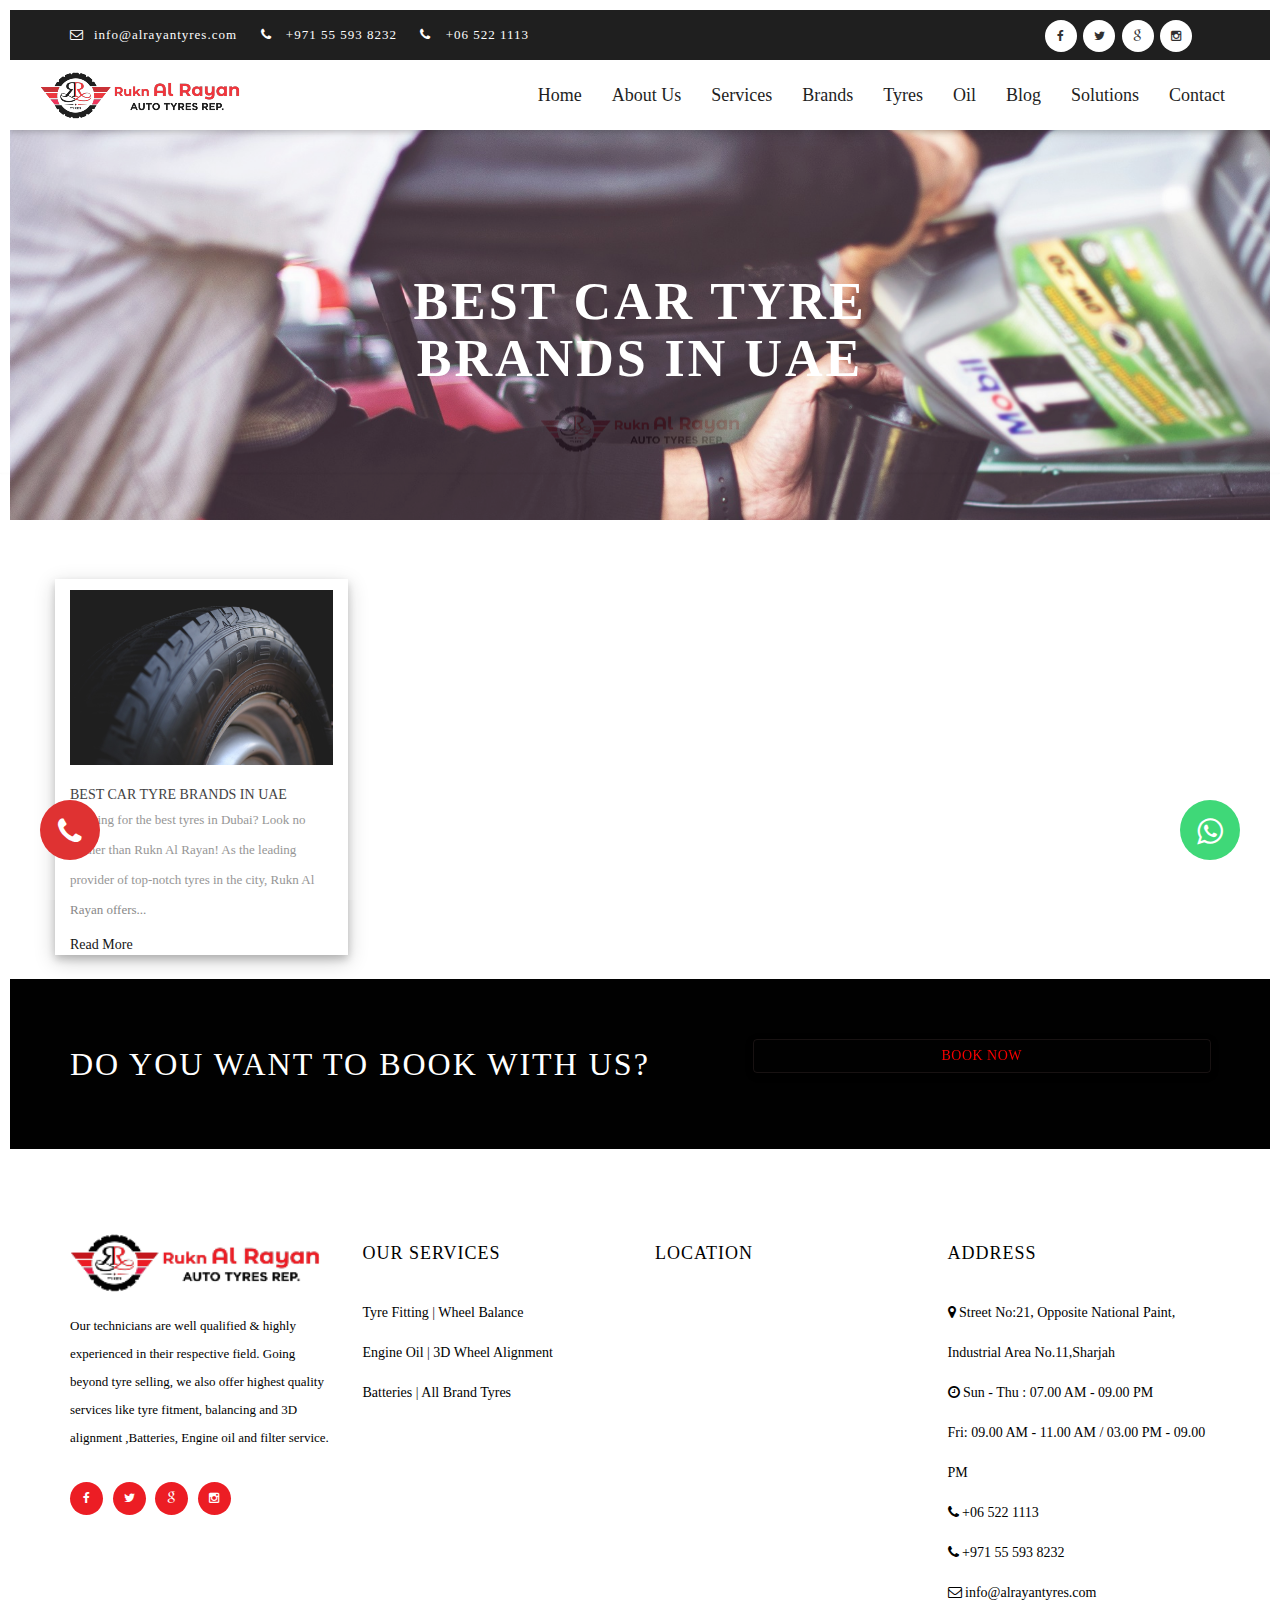
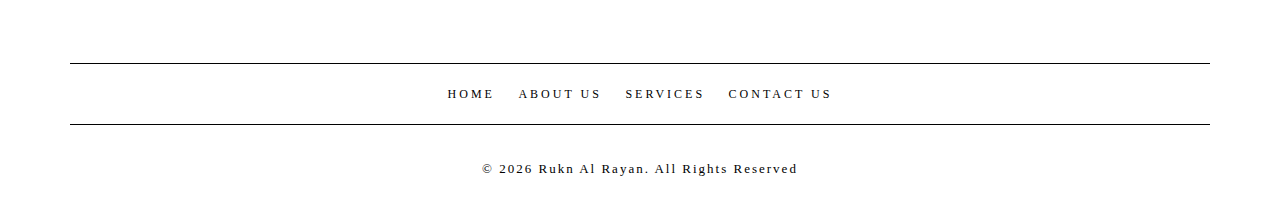
<file: blog.html>
<!doctype html>
<html class="no-js" lang="en">
<head>
<meta name="viewport" content="width=device-width, initial-scale=1.0" />
<meta http-equiv="content-type" content="text/html; charset=utf-8" />
<meta name="author" content="afsal" />
<!-- Document Title -->
<title>Best Tyre Shop in Dubai | Tyre Shop In Dubai</title>
<meta name="description" content="rukn al rayan  provide Top 10 Tyre Brands for outstanding performance, safety, and durability. Discover Continental, Michelin, Bridgestone, Pirelli, Goodyear, Dunlop, and more -  for your smooth and comfortable ride">

<meta name="keywords" content="Best Tyre Shop in Sharjah,Best Tyre Shop in Dubai">



<!-- Favicon -->
<link rel="shortcut icon" href="images/logo/favicon.jpg" type="image/x-icon">
<link rel="icon" href="images/logo/favicon.jpg" type="image/x-icon">

<!-- FontsOnline -->
<link href='https://fonts.googleapis.com/css?family=Roboto:400,500,700,900,300,100' rel='stylesheet' type='text/css'>

<!-- StyleSheets -->
<link rel="stylesheet" href="css/ionicons.min.css">
<link rel="stylesheet" href="css/materialize.min.css">
<link rel="stylesheet" href="css/bootstrap/bootstrap.min.css">
<link rel="stylesheet" href="css/font-awesome.min.css">
<link rel="stylesheet" href="css/main.css">
<link rel="stylesheet" href="css/style.css">
<link rel="stylesheet" href="css/responsive.css">

<!-- SLIDER REVOLUTION 4.x CSS SETTINGS -->
<link rel="stylesheet" type="text/css" href="rs-plugin/css/settings.css" media="screen" />

<!-- JavaScripts -->
<script src="js/vendors/modernizr.js"></script>
</head>
<body>

<!-- LOADER -->
<div id="loader">
    <div class="loader">
      <div class="position-center-center"> <img src="images/logo/logo-lg.png" alt="" >
        <div class="progress">
          <div class="indeterminate"></div>
        </div>
      </div>
    </div>
  </div>

<!-- Page Wrapper -->
<div id="wrap"> 
  
  <!-- Top bar -->
  <div class="top-bar">
    <div class="container">
      <div class="col-md-6">
        <ul class="row">
          <li class="margin-right-20">
            <p><i class="fa fa-envelope-o margin-right-10"></i><a href="mailto: info@alrayantyres.com" class="anchor">info@alrayantyres.com</a></p>
          </li>
          <li class="margin-right-20">
            <p><i class="fa fa-phone margin-right-10"></i> <a href="tel: +971 55 593 8232" class="anchor">+971 55 593 8232</a></p>
          </li>
          <li class="margin-right-20">
            <p><i class="fa fa-phone margin-right-10"></i> <a href="tel: 06 522 1113" class="anchor">+06 522 1113</a></p>
          </li>
        </ul>
      </div>
      
      <!-- Social Icon -->
      <div class="col-md-6 text-right social-top"> 
        <!-- Social Icon -->
        <ul class="social-icons">
          <li><a href="https://www.facebook.com/profile.php?id=100063748406720"><i class="fa fa-facebook"></i></a></li>
          <li><a href="#."><i class="fa fa-twitter"></i></a></li>
          <li><a href="#."><i class="fa fa-google"></i></a></li>
          <li><a href="#."><i class="fa fa-instagram"></i></a></li>
        </ul>
      </div>
    </div>
  </div>
  
  <!-- Header -->
  <nav>
    <div class="wrapper">
      <div class="logo"><a href="#"><img src="images/logo/logo-lg.png"></a></div>
      <input type="radio" name="slider" id="menu-btn">
      <input type="radio" name="slider" id="close-btn">
      <ul class="nav-links">
        <label for="close-btn" class="btn-ham close-btn"><i class="fa fa-times"></i></label>
        <li><a href="index.html">Home</a></li>
        <li><a href="about-us.html">About Us</a></li>
        <li><a href="services.html">Services</a></li>
        <li>
          <a href="#" class="desktop-item">Brands</a>
          <input type="checkbox" id="showBrands">
          <label for="showBrands" class="mobile-item">Brands</label>
          <div class="mega-box">
            <div class="content">
              <div class="row-link" style="padding-left: 20px;">
                <ul class="mega-links">
                  <li><img src="images/menu/1.jpg" alt="Best Wheel Alignment Service In Sharjah" title="Best Tyre Fitting Centres in Sharjah"></li>
                  <li><img src="images/menu/2.jpg" alt="Computerised Wheel Alignment In Sharjah" title="Tyre Shop In Sharjah"></li>
                  <li><img src="images/menu/3.jpg" alt="Tyre Changing Service in Sharjah" title="Tyre Dealers in Ajman"></li>
                </ul>
              </div>
              <div class="row-link" style="padding-left: 20px;">
                <ul class="mega-links">
                  <li><img src="images/menu/4.jpg" alt="Tyre Shop in Ajman" title="Tyre Distributors in Sharjah"></li>
                  <li><img src="images/menu/5.jpg" alt="Tyre Supplier Ajman" title="Tyre Shop In Dubai"></li>
                  <li><img src="images/menu/6.jpg" alt="Best Tyre Shop in Sharjah" title="Best Tyre Shop Sharjah"></li>
                </ul>
              </div>
              <div class="row-link" style="padding-left: 20px;">
                <ul class="mega-links">
                  <li><img src="images/menu/7.jpg" alt="Tyre Dealers in Sharjah" title="Best Tyre Shop in Dubai"></li>
                  <li><img src="images/menu/8.jpg" alt="Best Tyre Dealers in Sharjah" title="Tyre Dealers Ajman"></li>
                  <li><img src="images/menu/9.jpg" alt="Best Tyre Fitting Centres in Sharjah" title="Tyre Suppliers & Dealers in Sharjah"></li>
                </ul>
              </div>
              <div class="row-link" style="padding-left: 20px;">
                <ul class="mega-links">
                  <li><img src="images/menu/10.jpg" alt="Computerised Wheel Alignment In Sharjah" title="Best Wheel Alignment Service In Sharjah"></li>
                  <li><img src="images/menu/11.jpg" alt="Tyre Dealers in Ajman" title="Tyre Shop In Sharjah"></li>
                  <li><img src="images/menu/12.jpg" alt="Tyre Distributors in Sharjah" title="Tyre Changing Service in Sharjah"></li>
                </ul>
              </div>
              <div class="row-link" style="padding-left: 20px;">
                <ul class="mega-links">
                  <li><img src="images/menu/13.jpg" alt="Tyre Shop In Dubai" title="Tyre Shop in Ajman"></li>
                  <li><img src="images/menu/14.jpg" alt="Best Tyre Shop Sharjah" title="Tyre Supplier Ajman"></li>
                  <li><img src="images/menu/15.jpg" alt="Best Tyre Shop in Dubai" title="Best Tyre Shop in Sharjah"></li>
                </ul>
              </div>
              <div class="row-link" style="padding-left: 20px;">
                <ul class="mega-links">
                  <li><img src="images/menu/16.jpg" alt="Tyre Dealers Ajman" title="Tyre Dealers in Sharjah"></li>
                  <li><img src="images/menu/17.jpg" alt="Tyre Suppliers & Dealers in Sharjah" title="Best Tyre Dealers in Sharjah"></li>
                  <li><img src="images/menu/18.jpg" alt="Best Tyre Fitting Centres in Sharjah" title="Best Wheel Alignment Service In Sharjah"></li>
                </ul>
              </div>
              <div class="row-link" style="padding-left: 20px;">
                <ul class="mega-links">
                  <li><img src="images/menu/19.jpg" alt="Tyre Shop In Sharjah" title="Computerised Wheel Alignment In Sharjah"></li>
                  <li><img src="images/menu/20.jpg" alt="Tyre Dealers in Ajman" title="Tyre Changing Service in Sharjah"></li>
                  <li><img src="images/menu/25.png" alt="Tyre Shop in Ajman" title="Tyre Shop In Dubai"></li>
                </ul>
              </div>
              <div class="row-link" style="padding-left: 20px;">
                <ul class="mega-links">
                  <li><img src="images/menu/26.png" alt="Tyre Shop In Dubai" title="Tyre Shop in Ajman"></li>
                  <li><img src="images/menu/27.png" alt="Tyre Shop In Dubai" title="Tyre Shop in Ajman"></li>
                  <li><img src="images/menu/28.png" alt="Tyre Shop In Dubai" title="Tyre Shop in Ajman"></li>
                </ul>
              </div>
              <div class="row-link" style="padding-left: 20px;">
                <ul class="mega-links">
                  <li><img src="images/menu/29.png" alt="Tyre Shop In Dubai" title="Tyre Shop in Ajman"></li>
                  <li><img src="images/menu/30.png" alt="Tyre Shop In Dubai" title="Tyre Shop in Ajman"></li>
                  <li><img src="images/menu/31.png" alt="Tyre Shop In Dubai" title="Tyre Shop in Ajman"></li>
                </ul>
              </div>
              <div class="row-link" style="padding-left: 20px;">
                <ul class="mega-links">
                  <li><img src="images/menu/32.png" alt="Computerised Wheel Alignment In Sharjah" title="Tyre Shop In Sharjah"></li>
                  <li><img src="images/menu/33.png" alt="Tyre Changing Service in Sharjah" title="Tyre Dealers in Ajman"></li>
                  <li><img src="images/menu/motul.png"></li>
                </ul>
              </div>
            </div>
          </div>
        </li>
        <li>
          <a href="tyres.html" class="desktop-item">Tyres</a>
          <input type="checkbox" id="showTyres">
          <label for="showTyres" class="mobile-item">Tyres</label>
          <div class="mega-box">
            <div class="content">
              <div class="row-link" style="padding-left: 20px;">
                <ul class="mega-links">
                  <li><img src="images/menu/1.jpg" alt="Tyre Shop in Ajman" title="Tyre Distributors in Sharjah"></li>
                  <li><img src="images/menu/2.jpg" alt="Tyre Supplier Ajman" title="Tyre Shop In Dubai"></li>
                  <li><img src="images/menu/3.jpg" alt="Best Tyre Shop in Sharjah" title="Best Tyre Shop Sharjah"></li>
                </ul>
              </div>
              <div class="row-link" style="padding-left: 20px;">
                <ul class="mega-links">
                  <li><img src="images/menu/4.jpg" alt="Tyre Dealers in Sharjah" title="Best Tyre Shop in Dubai"></li>
                  <li><img src="images/menu/6.jpg" alt="Best Tyre Dealers in Sharjah" title="Tyre Dealers Ajman"></li>
                  <li><img src="images/menu/8.jpg" alt="Best Tyre Fitting Centres in Sharjah" title="Tyre Suppliers & Dealers in Sharjah"></li>
                </ul>
              </div>
              <div class="row-link" style="padding-left: 20px;">
                <ul class="mega-links">
                  <li><img src="images/menu/10.jpg" alt="Computerised Wheel Alignment In Sharjah" title="Best Wheel Alignment Service In Sharjah"></li>
                  <li><img src="images/menu/12.jpg" alt="Tyre Shop In Sharjah" title="Tyre Dealers in Ajman"></li>
                  <li><img src="images/menu/19.jpg" alt="Tyre Distributors in Sharjah" title="Tyre Changing Service in Sharjah"></li>
                </ul>
              </div>
              <div class="row-link" style="padding-left: 20px;">
                <ul class="mega-links">
                  <li><img src="images/menu/20.jpg" alt="Tyre Shop In Dubai" title="Tyre Shop in Ajman"></li>
                  <li><img src="images/menu/25.png" alt="Tyre Shop In Dubai" title="Tyre Shop in Ajman"></li>
                  <li><img src="images/menu/26.png" alt="Tyre Shop In Dubai" title="Tyre Shop in Ajman"></li>
                </ul>
              </div>
              <div class="row-link" style="padding-left: 20px;">
                <ul class="mega-links">
                  <li><img src="images/menu/27.png" alt="Tyre Shop In Dubai" title="Tyre Shop in Ajman"></li>
                  <li><img src="images/menu/28.png" alt="Tyre Shop In Dubai" title="Tyre Shop in Ajman"></li>
                  <li><img src="images/menu/29.png" alt="Tyre Shop In Dubai" title="Tyre Shop in Ajman"></li>
                </ul>
              </div>
              <div class="row-link" style="padding-left: 20px;">
                <ul class="mega-links">
                  <li><img src="images/menu/30.png" alt="Tyre Shop In Dubai" title="Tyre Shop in Ajman"></li>
                  <li><img src="images/menu/31.png" alt="Tyre Shop In Dubai" title="Tyre Shop in Ajman"></li>
                  <li><img src="images/menu/32.png" alt="Tyre Shop In Dubai" title="Tyre Shop in Ajman"></li>
                </ul>
              </div>
              <div class="row-link" style="padding-left: 20px;">
                <ul class="mega-links">
                  <li><img src="images/menu/33.png" alt="Tyre Shop In Dubai" title="Tyre Shop in Ajman"></li>
                </ul>
              </div>
            </div>
          </div>
        </li>
        <li>
          <a href="engine-oil-services-Sharjah,-Ajman,-Dubai.html" class="desktop-item">Oil</a>
          <input type="checkbox" id="showOil">
          <label for="showOil" class="mobile-item">Oil</label>
          <div class="mega-box">
            <div class="content">
              <div class="row-link" style="padding-left: 20px;">
                <ul class="mega-links">
                  <li><img src="images/menu/5.jpg"></li>
                  <li><img src="images/menu/7.jpg"></li>
                  <li><img src="images/menu/9.jpg"></li>
                </ul>
              </div>
              <div class="row-link" style="padding-left: 20px;">
                <ul class="mega-links">
                  <li><img src="images/menu/11.jpg"></li>
                  <li><img src="images/menu/13.jpg"></li>
                  <li><img src="images/menu/14.jpg"></li>
                </ul>
              </div>
              <div class="row-link" style="padding-left: 20px;">
                <ul class="mega-links">
                  <li><img src="images/menu/15.jpg"></li>
                  <li><img src="images/menu/16.jpg"></li>
                  <li><img src="images/menu/17.jpg"></li>
                </ul>
              </div>
              <div class="row-link" style="padding-left: 20px;">
                <ul class="mega-links">
                  <li><img src="images/menu/18.jpg"></li>
                  <li><img src="images/menu/motul.png"></li>
                </ul>
              </div>
            </div>
          </div>
        </li>

        <li>
          <a href="best-10-tyres-in-dubai.html" class="desktop-item">Blog</a>
          <input type="checkbox" id="showOil">
          <label for="showOil" class="mobile-item">Blog</label>
          <div class="mega-box">
            <div class="content">
              <div class="row-link" style="padding-left: 20px;">
                <ul class="mega-links">
                  <li><img src="images/menu/21.jpg"></li>
                </ul>
              </div>
              <div class="row-link" style="padding-left: 20px;">
                <ul class="mega-links">
                  <li><img src="images/menu/22.jpg"></li>
                </ul>
              </div>
              <div class="row-link" style="padding-left: 20px;">
                <ul class="mega-links">
                  <li><img src="images/menu/23.jpg"></li>
                </ul>
              </div>
              <div class="row-link" style="padding-left: 20px;">
                <ul class="mega-links">
                  <li><img src="images/menu/24.jpg"></li>
                </ul>
              </div>
            </div>
          </div>
        </li>
        <li>
          
          <a href="#" class="desktop-item">Solutions</a>
          <input type="checkbox" id="showSolutions">
          <label for="showSolutions" class="mobile-item">Solutions</label>
          <div class="mega-box">
            <div class="content">
              <div class="row-link">
                <ul class="mega-links">
                  <li>
                    <img src="images/menu/icons/1.png">
                  </li>
                  <li>
                    <h6 style="font-size: 12px;">Mobile Service Unit</h6>
                  </li>
                </ul>
              </div>
              <div class="row-link">
                <ul class="mega-links">
                  <li>
                    <img src="images/menu/icons/2.png">
                  </li>
                  <li>
                    <h6 style="font-size: 12px;">Tyre Repairing</h6>
                  </li>
                </ul>
              </div>
              <div class="row-link">
                <ul class="mega-links">
                  <li>
                    <img src="images/menu/icons/3.png">
                  </li>
                  <li>
                    <h6 style="font-size: 12px;">Cars</h6>
                  </li>
                </ul>
              </div>
              <div class="row-link">
                <ul class="mega-links">
                  <li>
                    <img src="images/menu/icons/4.png">
                  </li>
                  <li>
                    <h6 style="font-size: 12px;">SUVs</h6>
                  </li>
                </ul>
              </div>
              <div class="row-link">
                <ul class="mega-links">
                  <li>
                    <img src="images/menu/icons/5.png">
                  </li>
                  <li>
                    <h6 style="font-size: 13px;">Off Road Vehicles</h6>
                  </li>
                </ul>
              </div>
              <div class="row-link">
                <ul class="mega-links">
                  <li>
                    <img src="images/menu/icons/6.png">
                  </li>
                  <li>
                    <h6 style="font-size: 12px;">Track Vehicles</h6>
                  </li>
                </ul>
              </div>
              <div class="row-link">
                <ul class="mega-links">
                  <li>
                    <img src="images/menu/icons/7.png">
                  </li>
                  <li>
                    <h6 style="font-size: 12px;">Commercial Vehicles</h6>
                  </li>
                </ul>
              </div>
              <div class="row-link">
                <ul class="mega-links">
                  <li>
                    <img src="images/menu/icons/8.png">
                  </li>
                  <li>
                    <h6 style="font-size: 12px;">Buses</h6>
                  </li>
                </ul>
              </div>
              <div class="row-link">
                <ul class="mega-links">
                  <li>
                    <img src="images/menu/icons/9.png">
                  </li>
                  <li>
                    <h6 style="font-size: 12px;">Truck Services</h6>
                  </li>
                </ul>
              </div>
              <div class="row-link">
                <ul class="mega-links">
                  <li>
                    <img src="images/menu/icons/10.png">
                  </li>
                  <li>
                    <h6 style="font-size: 12px;">Forklifts</h6>
                  </li>
                </ul>
              </div>
              <div class="row-link">
                <ul class="mega-links">
                  <li>
                    <img src="images/menu/icons/11.png">
                  </li>
                  <li>
                    <h6 style="font-size: 12px;">Construction Vehicles</h6>
                  </li>
                </ul>
              </div>
              <div class="row-link">
                <ul class="mega-links">
                  <li>
                    <img src="images/menu/icons/12.png">
                  </li>
                  <li>
                    <h6 style="font-size: 12px;">Fleet Management</h6>
                  </li>
                </ul>
              </div>
            </div>
          </div>
        </li>
        <li><a href="contact.html">Contact</a></li>
      </ul>
      <label for="menu-btn" class="btn-ham menu-btn"><i class="fa fa-bars"></i></label>
    </div>
  </nav>
  <!-- <header class="header coporate-header">

  </header> -->
  <!-- End Header -->
  
  <!--======= SUB BANNER =========-->
  <section class="sub-banner bg-parallax" style="background:url(images/bg/service-bg.jpg) no-repeat">
    <div class="container">
      <div class="position-center-center">
        <h1>BEST CAR TYRE BRANDS IN UAE </h1>
      </div>
    </div>
  </section>

  <!-- blog1 -->
  
    <div class="container">
      <div class="row"> 
        
        <!-- About -->
        <div class="col-md-3" style="margin-top:5%; margin-bottom:2%; padding-top:1%;box-shadow: 0 4px 8px 0 rgba(0, 0, 0, 0.2), 0 6px 20px 0 rgba(0, 0, 0, 0.19);"  ><img class="margin-bottom-20" src="images/bg/about-bg.jpg" width="100%" height="Auto" alt="">
          <div class="cardh" style="text-align:justify"  style="padding-top:5%">BEST CAR TYRE BRANDS IN UAE</div>
                        <p class="cardp">Looking for the best tyres in Dubai? Look no further than Rukn Al Rayan! As the leading provider of top-notch tyres in the city, Rukn Al Rayan offers...</p>

                        <div><a href="best-10-tyres-in-dubai.html" class="button"
                                style="margin-top: -3px!important;">Read More</a></div>
          
        </div>
      </div>
</div>
    
      

    <!-- PROMO -->
    <section class="promo pink-bg padding-bottom-60 padding-top-60">
        <div class="container">
          <div class="row">
            <div class="col-md-7">
              <h3 class="text-white text-uppercase no-margin">Do you want to book with us?</h3>
            </div>
            <div class="col-md-5 text-center"> <a href="https://api.whatsapp.com/send?phone=+971555938232&text=Hi" class="waves-effect waves-light btn  btn-white margin-right-20">Book Now</a>
          </div>
        </div>
      </section>
  </div>
  <!-- End Content --> 
  
  <!-- Footer -->
  <footer>
    <div class="container">
      <div class="row"> 
        
        <!-- About -->
        <div class="col-md-3"><img class="margin-bottom-20" src="images/logo/logo-lg.png" width="250px" height="65px" alt="">
          <p>Our technicians are well qualified & highly experienced in their respective field. 
            Going beyond tyre selling, we also offer highest quality services like tyre fitment, 
            balancing and 3D alignment ,Batteries, Engine oil and filter service.
          </p>
          
          <!-- Social Icon -->
          <ul class="social-icons">
            <li><a href="https://www.facebook.com/profile.php?id=100063748406720"><i class="fa fa-facebook"></i></a></li>
            <li><a href="#."><i class="fa fa-twitter"></i></a></li>
            <li><a href="#."><i class="fa fa-google"></i></a></li>
            <li><a href="#."><i class="fa fa-instagram"></i></a></li>
          </ul>
        </div>
        
        <!-- Our Services -->
        <div class="col-md-3">
          <h5>Our Services</h5>
          <ul class="links">
            <li><a href="services.html">Tyre Fitting</a> | <a href="services.html"> Wheel Balance</a></li>
            <li><a href="services.html"> Engine Oil</a> | <a href="services.html">3D Wheel Alignment</a></li>
            <li><a href="services.html"> Batteries</a> | <a href="services.html">All Brand Tyres</a></li>
          </ul>
        </div>
        
        <!-- flickr -->
        <div class="col-md-3">
          <h5>Location</h5>
          <!--<ul class="flicker">
            <li><img class="img-responsive" src="images/footer/footer-1.jpg" alt="Tyre Shop In Sharjah" title="Tyre Dealers in Ajman"></li>
            <li><img class="img-responsive" src="images/footer/footer-2.jpg" alt="Tyre Changing Service in Sharjah" title="Tyre Distributors in Sharjah"></li>
            <li><img class="img-responsive" src="images/footer/footer-3.jpg" alt="Tyre Shop in Ajman" title="Tyre Shop In Dubai"></li>
            <li><img class="img-responsive" src="images/footer/footer-4.jpg" alt="Tyre Supplier Ajman" title="Best Tyre Shop Sharjah"></li>
            <li><img class="img-responsive" src="images/footer/footer-5.jpg" alt="Best Tyre Shop in Sharjah" title="Best Tyre Shop in Dubai"></li>
            <li><img class="img-responsive" src="images/footer/footer-6.jpg" alt="Tyre Dealers in Sharjah" title="Tyre Dealers Ajman"></li>
          </ul>--><iframe src="https://www.google.com/maps/embed?pb=!1m18!1m12!1m3!1d3607.1894677809623!2d55.42899427522131!3d25.297837627617266!2m3!1f0!2f0!3f0!3m2!1i1024!2i768!4f13.1!3m3!1m2!1s0x3e5f5fee7e57259d%3A0x19066753c23a460a!2sRukn%20Alrayan%20Auto%20Tyres%20REP!5e0!3m2!1sen!2sae!4v1689575921211!5m2!1sen!2sae" width="100%" height="100%" style="border:0;" allowfullscreen="" loading="lazy" referrerpolicy="no-referrer-when-downgrade"></iframe>
          </div>


        <!-- Address -->
        <div class="col-md-3">
          <h5>Address</h5>
          <ul class="links">
            <li><a href="https://goo.gl/maps/momTD5XhLUh8pp1c8">
              <i class="fa fa-map-marker" aria-hidden="true"></i>
              Street No:21, Opposite National Paint, Industrial Area No.11,Sharjah
            </a></li>
            <li><a href="https://goo.gl/maps/momTD5XhLUh8pp1c8">
              <i class="fa fa-clock-o" aria-hidden="true"></i>
              Sun - Thu : 07.00 AM - 09.00 PM
              <br>
              Fri: 09.00 AM - 11.00 AM / 03.00 PM - 09.00 PM
            </a></li>
            <li><a href="tel: +06 522 1113">
              <i class="fa fa-phone" aria-hidden="true"></i>
              +06 522 1113
            </a></li>
            <li><a href="tel: +971 55 593 8232">
              <i class="fa fa-phone" aria-hidden="true"></i>
              +971 55 593 8232
            </a></li>
            <li><a href="mailto: info@alrayantyres.com">
              <i class="fa fa-envelope-o" aria-hidden="true"></i>
              info@alrayantyres.com
            </a></li>
          </ul>
        </div>

      </div>
      
      <!-- Links -->
      <ul class="bottom-links">
        <li><a href="index.html">Home </a></li>
        <li><a href="about-us.html"> About Us </a></li>
        <li><a href="services.html"> Services </a></li>
        <li><a href="contact.html"> contact us</a></li>
      </ul>
      
      <!-- Rights -->
      <div class="rights">
        <p>© <script>document.write(new Date().getFullYear());</script> Rukn Al Rayan. All Rights Reserved</p>
      </div>
    </div>
  </footer>
  <!-- End Footer --> 
</div>
<!-- End Page Wrapper --> 

<!-- Whatsapp & Call -->
<a href="tel: +971 55 593 8232" class="float-call" target="_blank">
    <i class="fa fa-phone my-float-call"></i>
  </a>
  
  <a href="https://api.whatsapp.com/send?phone=+971555938232&text=Hi" class="float-whatsapp" target="_blank">
    <i class="fa fa-whatsapp my-float-whatsapp"></i>
  </a>

<!-- JavaScripts --> 
<script src="js/vendors/jquery/jquery.min.js"></script> 
<script src="js/vendors/wow.min.js"></script> 
<script src="js/vendors/bootstrap.min.js"></script> 
<script src="js/vendors/materialize.min.js"></script> 
<script src="js/vendors/own-menu.js"></script> 
<script src="js/vendors/flexslider/jquery.flexslider-min.js"></script> 
<script src="js/vendors/jquery.isotope.min.js"></script> 
<script src="js/vendors/owl.carousel.min.js"></script> 

<!-- SLIDER REVOLUTION 4.x SCRIPTS  --> 
<script type="text/javascript" src="rs-plugin/js/jquery.themepunch.tools.min.js"></script> 
<script type="text/javascript" src="rs-plugin/js/jquery.themepunch.revolution.min.js"></script> 
<script src="js/main.js"></script>
</body>
</html>
</file>
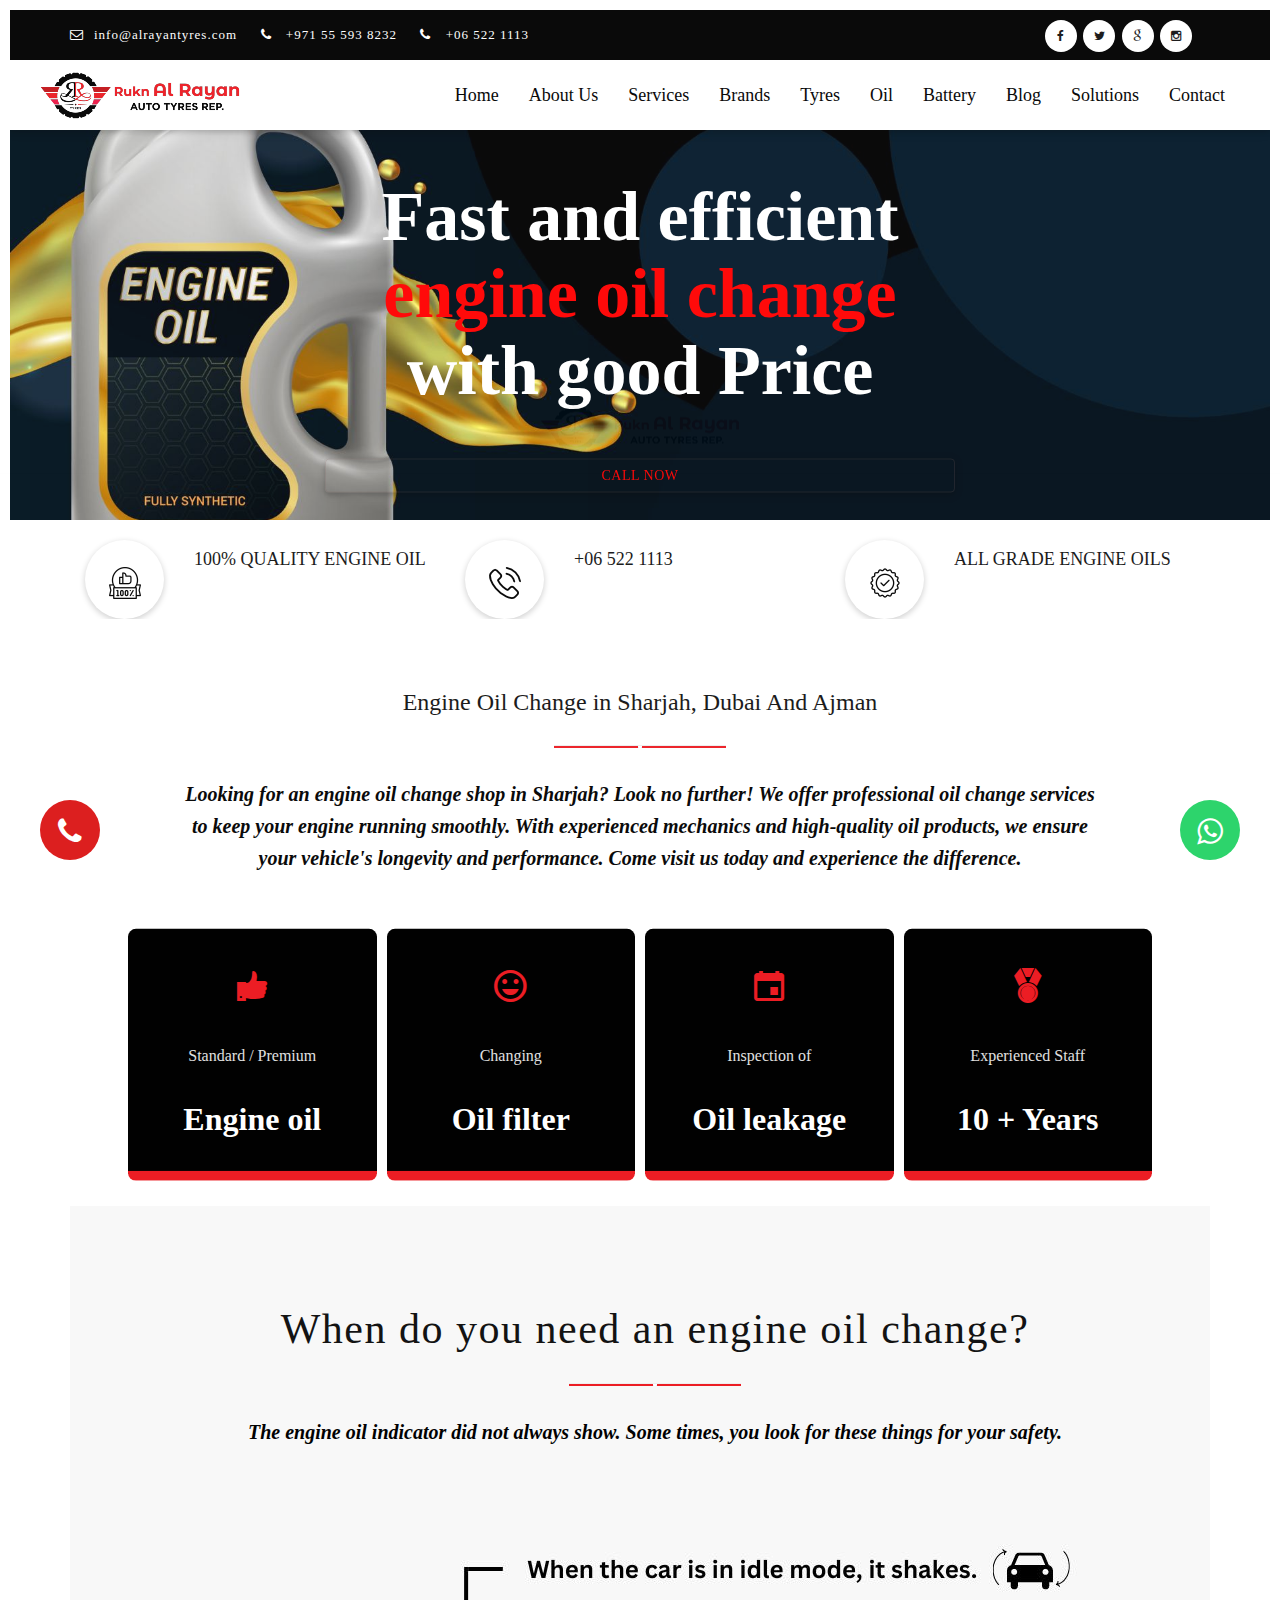
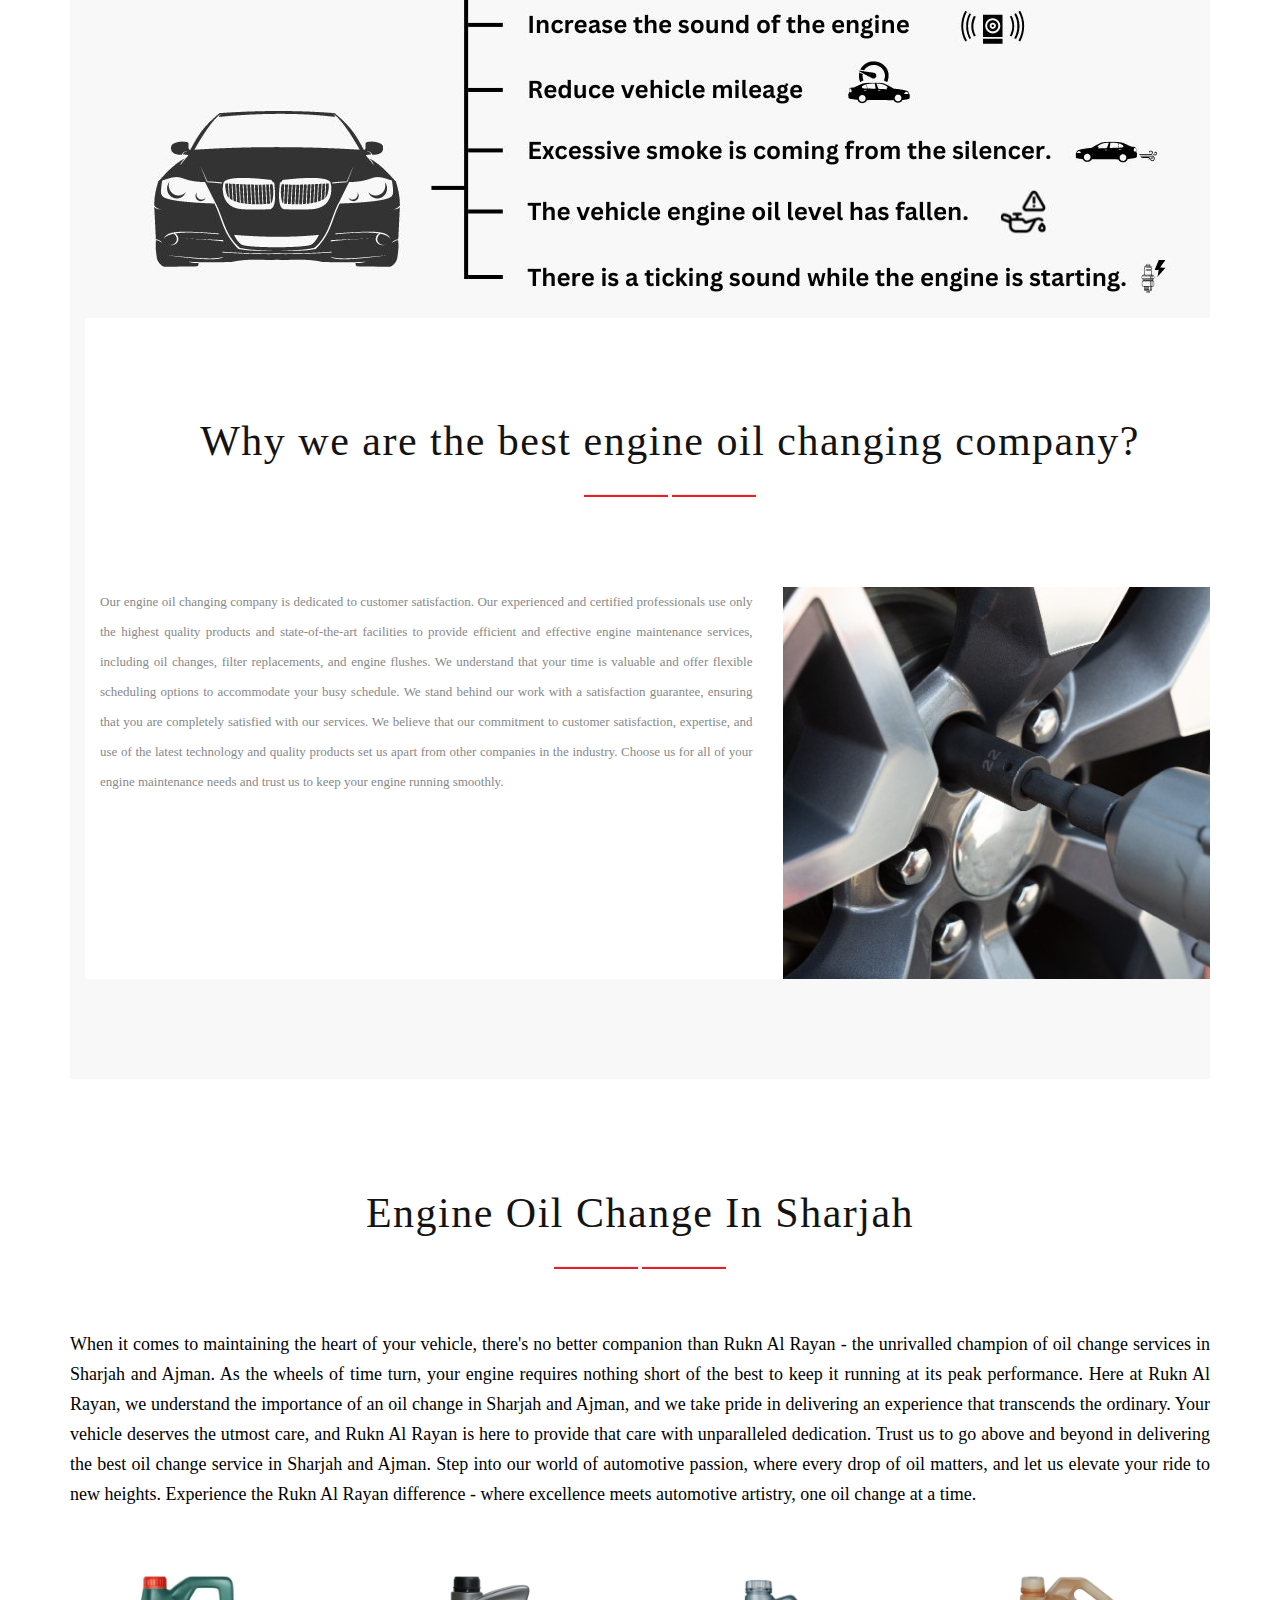
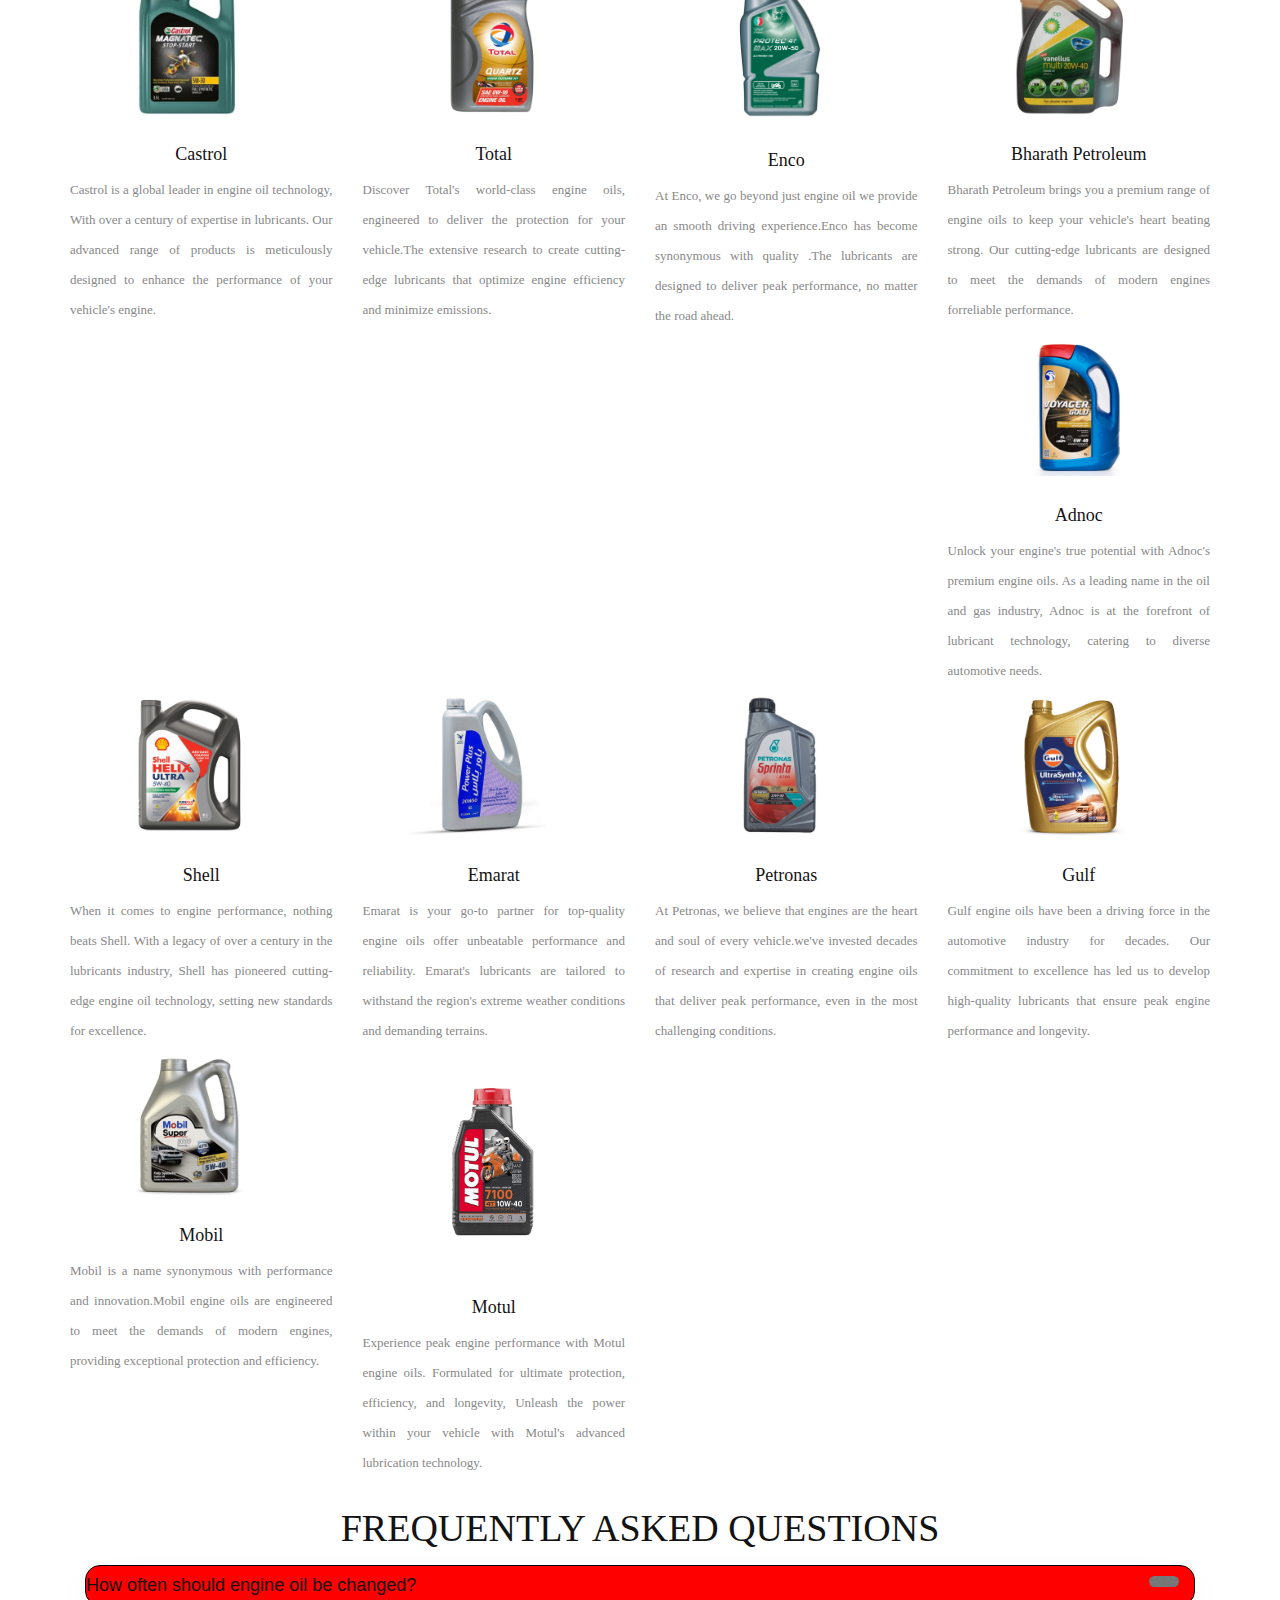
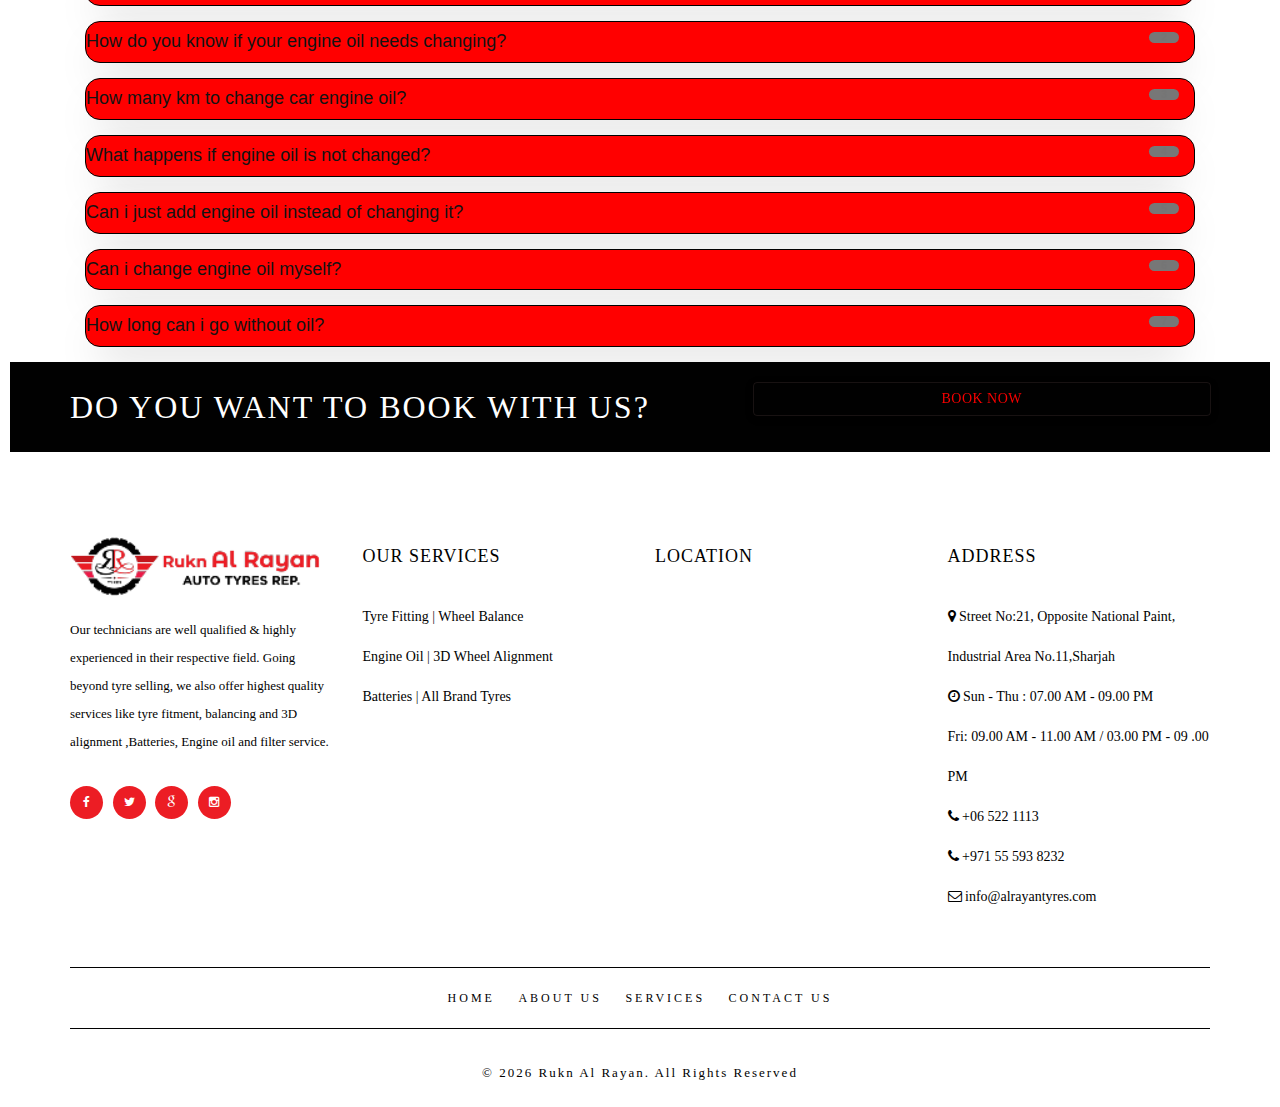
<file: engine-oil-services-Sharjah,-Ajman,-Dubai.html>
<!doctype html>
<html class="no-js" lang="en">
<head>
<meta name="viewport" content="width=device-width, initial-scale=1.0" />
<meta http-equiv="content-type" content="text/html; charset=utf-8" />
<meta name="author" content="M_Adnan" />
<!-- Document Title -->
<title>Best Oil Change Service In Sharjah | Engine Oil Change In Sharjah</title>
<meta name="description" content="Rukn Al Rayan is the best oil change services in Sharjah, Dubai,  Ajman. Rukn al rayan  use high-quality engine oils to protect and improve the efficiency of your engine.">
<meta name="keywords" content="Best Oil Change Service In Sharjah,Oil Change in Ajman,Engine Oil Change In Sharjah">

<!-- Favicon -->
<link rel="shortcut icon" href="images/logo/favicon.jpg" alt="Engine Oil Change In Sharjah" title="Oil Change in Ajman" type="image/x-icon">
<link rel="icon" href="images/logo/favicon.jpg"  alt="Oil Change in Ajman" title="Best Oil Change Service In Sharjah" type="image/x-icon">

<!-- FontsOnline -->
<link href='https://fonts.googleapis.com/css?family=Roboto:400,500,700,900,300,100' rel='stylesheet' type='text/css'>

<!-- StyleSheets -->
<link rel="stylesheet" href="css/ionicons.min.css">
<link rel="stylesheet" href="css/materialize.min.css">
<link rel="stylesheet" href="css/bootstrap/bootstrap.min.css">
<link rel="stylesheet" href="css/font-awesome.min.css">
<link rel="stylesheet" href="css/main.css">
<link rel="stylesheet" href="css/style.css">
<link rel="stylesheet" href="css/responsive.css">
<style>
@media(max-width:768px){.qwe{display:none;}}
@media(min-width:769px){.bann-head{font-size: 70px;color: white;}}
@media(max-width:768px){.bann-head{font-size: 40px;color: white;}}
</style>
<!-- SLIDER REVOLUTION 4.x CSS SETTINGS -->
<link rel="stylesheet" type="text/css" href="rs-plugin/css/settings.css" media="screen" />

<!-- JavaScripts -->
<script src="js/vendors/modernizr.js"></script>
<!-- Google tag (gtag.js) -->
<script async src="https://www.googletagmanager.com/gtag/js?id=G-SPPXLRBYTE"></script>
<script>
  window.dataLayer = window.dataLayer || [];
  function gtag(){dataLayer.push(arguments);}
  gtag('js', new Date());

  gtag('config', 'G-SPPXLRBYTE');
</script>
</head>
<body>

<!-- LOADER -->
<div id="loader">
  <div class="loader">
    <div class="position-center-center"> <img src="images/logo/logo-lg.png" alt="Oil Change in Ajman" title="Best Oil Change Service In Sharjah">
      <div class="progress">
        <div class="indeterminate"></div>
      </div>
    </div>
  </div>
</div>

<!-- Page Wrapper -->
<div id="wrap"> 
  
  <!-- Top bar -->
  <div class="top-bar">
    <div class="container">
      <div class="col-md-6">
        <ul class="row">
          <li class="margin-right-20">
            <p><i class="fa fa-envelope-o margin-right-10"></i><a href="mailto: info@alrayantyres.com" class="anchor">info@alrayantyres.com</a></p>
          </li>
          <li class="margin-right-20">
            <p><i class="fa fa-phone margin-right-10"></i> <a href="tel: +971 55 593 8232" class="anchor">+971 55 593 8232</a></p>
          </li>
          <li class="margin-right-20">
            <p><i class="fa fa-phone margin-right-10"></i> <a href="tel: 06 522 1113" class="anchor">+06 522 1113</a></p>
          </li>
        </ul>
      </div>
      
      <!-- Social Icon -->
      <div class="col-md-6 text-right social-top"> 
        <!-- Social Icon -->
        <ul class="social-icons">
          <li><a href="https://www.facebook.com/profile.php?id=100063748406720"><i class="fa fa-facebook"></i></a></li>
          <li><a href="#."><i class="fa fa-twitter"></i></a></li>
          <li><a href="#."><i class="fa fa-google"></i></a></li>
          <li><a href="#."><i class="fa fa-instagram"></i></a></li>
        </ul>
      </div>
    </div>
  </div>
  
  <!-- Header -->
  <nav>
    <div class="wrapper">
      <div class="logo"><a href="index.html"><img src="images/logo/logo-lg.png" alt="Oil Change in Ajman" title="Engine Oil Change In Sharjah"></a></div>
      <input type="radio" name="slider" id="menu-btn">
      <input type="radio" name="slider" id="close-btn">
      <ul class="nav-links">
        <label for="close-btn" class="btn-ham close-btn"><i class="fa fa-times"></i></label>
        <li><a href="index.html">Home</a></li>
        <li><a href="about-us.html">About Us</a></li>
        <li><a href="services.html">Services</a></li>
        <li>
          <a href="#" class="desktop-item">Brands</a>
          <input type="checkbox" id="showBrands">
          <label for="showBrands" class="mobile-item">Brands</label>
          <div class="mega-box">
            <div class="content">
              <div class="row-link" style="padding-left: 20px;">
                <ul class="mega-links">
                  <li><img src="images/menu/1.jpg" alt="Oil Change in Ajman" title="Best Oil Change Service In Sharjah"></li>
                  <li><img src="images/menu/2.jpg" alt="Oil Change in Ajman" title="Engine Oil Change In Sharjah"></li>
                  <li><img src="images/menu/3.jpg" alt="Oil Change in Ajman" title="Engine Oil Change In Sharjah"></li>
                </ul>
              </div>
              <div class="row-link" style="padding-left: 20px;">
                <ul class="mega-links">
                  <li><img src="images/menu/4.jpg" alt="Best Oil Change Service In Sharjah" title="Engine Oil Change In Sharjah"></li>
                  <li><img src="images/menu/5.jpg" alt="Engine Oil Change In Sharjah" title="Oil Change in Ajman"></li>
                  <li><img src="images/menu/6.jpg" alt="Oil Change in Ajman" title="Best Oil Change Service In Sharjah"></li>
                </ul>
              </div>
              <div class="row-link" style="padding-left: 20px;">
                <ul class="mega-links">
                  <li><img src="images/menu/7.jpg" alt="Best Oil Change Service In Sharjah" title="Engine Oil Change In Sharjah"></li>
                  <li><img src="images/menu/8.jpg" alt="Engine Oil Change In Sharjah" title="Oil Change in Ajman"></li>
                  <li><img src="images/menu/9.jpg" alt="Oil Change in Ajman" title="Best Oil Change Service In Sharjah"></li>
                </ul>
              </div>
              <div class="row-link" style="padding-left: 20px;">
                <ul class="mega-links">
                  <li><img src="images/menu/10.jpg" alt="Best Oil Change Service In Sharjah" title="Engine Oil Change In Sharjah"></li>
                  <li><img src="images/menu/11.jpg" alt="Engine Oil Change In Sharjah" title="Oil Change in Ajman"></li>
                  <li><img src="images/menu/12.jpg" alt="Oil Change in Ajman" title="Best Oil Change Service In Sharjah"></li>
                </ul>
              </div>
              <div class="row-link" style="padding-left: 20px;">
                <ul class="mega-links">
                  <li><img src="images/menu/13.jpg" alt="Best Oil Change Service In Sharjah" title="Engine Oil Change In Sharjah"></li>
                  <li><img src="images/menu/14.jpg" alt="Engine Oil Change In Sharjah" title="Oil Change in Ajman"></li>
                  <li><img src="images/menu/15.jpg" alt="Oil Change in Ajman" title="Best Oil Change Service In Sharjah"></li>
                </ul>
              </div>
              <div class="row-link" style="padding-left: 20px;">
                <ul class="mega-links">
                  <li><img src="images/menu/16.jpg" alt="Best Oil Change Service In Sharjah" title="Engine Oil Change In Sharjah"></li>
                  <li><img src="images/menu/17.jpg" alt="Engine Oil Change In Sharjah" title="Oil Change in Ajman"></li>
                  <li><img src="images/menu/18.jpg" alt="Oil Change in Ajman" title="Best Oil Change Service In Sharjah"></li>
                </ul>
              </div>
              <div class="row-link" style="padding-left: 20px;">
                <ul class="mega-links">
                  <li><img src="images/menu/19.jpg" alt="Best Oil Change Service In Sharjah" title="Engine Oil Change In Sharjah"></li>
                  <li><img src="images/menu/20.jpg" alt="Engine Oil Change In Sharjah" title="Oil Change in Ajman"></li>
                  <li><img src="images/menu/motul.png"></li>
                </ul>
              </div>
            </div>
          </div>
        </li>
        <li>
          <a href="tyres.html" class="desktop-item">Tyres</a>
          <input type="checkbox" id="showTyres">
          <label for="showTyres" class="mobile-item">Tyres</label>
          <div class="mega-box">
            <div class="content">
              <div class="row-link" style="padding-left: 20px;">
                <ul class="mega-links">
                  <li><img src="images/menu/1.jpg" alt="Oil Change in Ajman" title="Best Oil Change Service In Sharjah"></li>
                  <li><img src="images/menu/2.jpg" alt="Best Oil Change Service In Sharjah" title="Engine Oil Change In Sharjah"></li>
                  <li><img src="images/menu/3.jpg" alt="Engine Oil Change In Sharjah" title="Oil Change in Ajman"></li>
                </ul>
              </div>
              <div class="row-link" style="padding-left: 20px;">
                <ul class="mega-links">
                  <li><img src="images/menu/4.jpg" alt="Oil Change in Ajman" title="Best Oil Change Service In Sharjah"></li>
                  <li><img src="images/menu/6.jpg" alt="Best Oil Change Service In Sharjah" title="Engine Oil Change In Sharjah"></li>
                  <li><img src="images/menu/8.jpg" alt="Engine Oil Change In Sharjah" title="Oil Change in Ajman"></li>
                </ul>
              </div>
              <div class="row-link" style="padding-left: 20px;">
                <ul class="mega-links">
                  <li><img src="images/menu/10.jpg" alt="Oil Change in Ajman" title="Best Oil Change Service In Sharjah"></li>
                  <li><img src="images/menu/12.jpg" alt="Best Oil Change Service In Sharjah" title="Engine Oil Change In Sharjah"></li>
                  <li><img src="images/menu/19.jpg" alt="Engine Oil Change In Sharjah" title="Oil Change in Ajman"></li>
                </ul>
              </div>
              <div class="row-link" style="padding-left: 20px;">
                <ul class="mega-links">
                  <li><img src="images/menu/20.jpg" alt="Oil Change in Ajman" title="Best Oil Change Service In Sharjah"></li>
                </ul>
              </div>
            </div>
          </div>
        </li>
        <li>
          <a href="engine-oil-services-Sharjah,-Ajman,-Dubai.html" class="desktop-item">Oil</a>
          <input type="checkbox" id="showOil">
          <label for="showOil" class="mobile-item">Oil</label>
          <div class="mega-box">
            <div class="content">
              <div class="row-link" style="padding-left: 20px;">
                <ul class="mega-links">
                  <li><img src="images/menu/5.jpg" alt="Best Oil Change Service In Sharjah" title="Engine Oil Change In Sharjah"></li>
                  <li><img src="images/menu/7.jpg" alt="Engine Oil Change In Sharjah" title="Oil Change in Ajman"></li>
                  <li><img src="images/menu/9.jpg" alt="Best Oil Change Service In Sharjah" title="Oil Change in Ajman"></li>
                </ul>
              </div>
              <div class="row-link" style="padding-left: 20px;">
                <ul class="mega-links">
                  <li><img src="images/menu/11.jpg" alt="Best Oil Change Service In Sharjah" title="Engine Oil Change In Sharjah"></li>
                  <li><img src="images/menu/13.jpg" alt="Oil Change in Ajman" title="Engine Oil Change In Sharjah"></li>
                  <li><img src="images/menu/14.jpg" alt="Oil Change in Ajman" title="Best Oil Change Service In Sharjah"></li>
                </ul>
              </div>
              <div class="row-link" style="padding-left: 20px;">
                <ul class="mega-links">
                  <li><img src="images/menu/15.jpg" alt="Best Oil Change Service In Sharjah" title="Engine Oil Change In Sharjah"></li>
                  <li><img src="images/menu/16.jpg" alt="Oil Change in Ajman" title="Engine Oil Change In Sharjah"></li>
                  <li><img src="images/menu/17.jpg" alt="Oil Change in Ajman" title="Best Oil Change Service In Sharjah"></li>
                </ul>
              </div>
              <div class="row-link" style="padding-left: 20px;">
                <ul class="mega-links">
                  <li><img src="images/menu/18.jpg" alt="Best Oil Change Service In Sharjah" title="Engine Oil Change In Sharjah"></li>
                  <li><img src="images/menu/motul.png"></li>
                </ul>
              </div>
            </div>
          </div>
        </li>
        <li>
          <a href="#" class="desktop-item">Battery</a>
          <input type="checkbox" id="showOil">
          <label for="showOil" class="mobile-item">Battery</label>
          <div class="mega-box">
            <div class="content">
              <div class="row-link" style="padding-left: 20px;">
                <ul class="mega-links">
                  <li><img src="images/menu/21.jpg" alt="Engine Oil Change In Sharjah" title="Oil Change in Ajman"></li>
                </ul>
              </div>
              <div class="row-link" style="padding-left: 20px;">
                <ul class="mega-links">
                  <li><img src="images/menu/22.jpg" alt="Oil Change in Ajman" title="Best Oil Change Service In Sharjah"></li>
                </ul>
              </div>
              <div class="row-link" style="padding-left: 20px;">
                <ul class="mega-links">
                  <li><img src="images/menu/23.jpg" alt="Oil Change in Ajman" title="Engine Oil Change In Sharjah"></li>
                </ul>
              </div>
              <div class="row-link" style="padding-left: 20px;">
                <ul class="mega-links">
                  <li><img src="images/menu/24.jpg" alt="Oil Change in Ajman" title="Best Oil Change Service In Sharjah"></li>
                </ul>
              </div>
            </div>
          </div>
        </li>

        <li>
          <a href="blog.html" class="desktop-item">Blog</a>
          <input type="checkbox" id="showOil">
          <label for="showOil" class="mobile-item">Blog</label>
          <div class="mega-box">
            <div class="content">
              <div class="row-link" style="padding-left: 20px;">
                <ul class="mega-links">
                  <li><img src="images/menu/21.jpg" alt="Best Tyre Shop in Dubai" title="Tyre Dealers in Sharjah"></li>
                </ul>
              </div>
              <div class="row-link" style="padding-left: 20px;">
                <ul class="mega-links">
                  <li><img src="images/menu/22.jpg" alt="Tyre Dealers Ajman" title="Best Tyre Dealers in Sharjah"></li>
                </ul>
              </div>
              <div class="row-link" style="padding-left: 20px;">
                <ul class="mega-links">
                  <li><img src="images/menu/23.jpg" alt="Tyre Suppliers & Dealers in Sharjah" title="Best Tyre Fitting Centres in Sharjah"></li>
                </ul>
              </div>
              <div class="row-link" style="padding-left: 20px;">
                <ul class="mega-links">
                  <li><img src="images/menu/24.jpg" alt="Best Wheel Alignment Service In Sharjah" title="Computerised Wheel Alignment In Sharjah"></li>
                </ul>
              </div>
            </div>
          </div>
        </li>
        
        <li>
          <a href="#" class="desktop-item">Solutions</a>
          <input type="checkbox" id="showSolutions">
          <label for="showSolutions" class="mobile-item">Solutions</label>
          <div class="mega-box">
            <div class="content">
              <div class="row-link">
                <ul class="mega-links">
                  <li>
                    <img src="images/menu/icons/1.png" alt="Best Oil Change Service In Sharjah" title="Engine Oil Change In Sharjah">
                  </li>
                  <li>
                    <h6 style="font-size: 12px;">Mobile Service Unit</h6>
                  </li>
                </ul>
              </div>
              <div class="row-link">
                <ul class="mega-links">
                  <li>
                    <img src="images/menu/icons/2.png" alt="Engine Oil Change In Sharjah" title="Oil Change in Ajman">
                  </li>
                  <li>
                    <h6 style="font-size: 12px;">Tyre Repairing</h6>
                  </li>
                </ul>
              </div>
              <div class="row-link">
                <ul class="mega-links">
                  <li>
                    <img src="images/menu/icons/3.png" alt="Oil Change in Ajman" title="Best Oil Change Service In Sharjah">
                  </li>
                  <li>
                    <h6 style="font-size: 12px;">Cars</h6>
                  </li>
                </ul>
              </div>
              <div class="row-link">
                <ul class="mega-links">
                  <li>
                    <img src="images/menu/icons/4.png" alt="Best Oil Change Service In Sharjah" title="Engine Oil Change In Sharjah">
                  </li>
                  <li>
                    <h6 style="font-size: 12px;">SUVs</h6>
                  </li>
                </ul>
              </div>
              <div class="row-link">
                <ul class="mega-links">
                  <li>
                    <img src="images/menu/icons/5.png" alt="Engine Oil Change In Sharjah" title="Oil Change in Ajman">
                  </li>
                  <li>
                    <h6 style="font-size: 13px;">Off Road Vehicles</h6>
                  </li>
                </ul>
              </div>
              <div class="row-link">
                <ul class="mega-links">
                  <li>
                    <img src="images/menu/icons/6.png" alt="Oil Change in Ajman" title="Best Oil Change Service In Sharjah">
                  </li>
                  <li>
                    <h6 style="font-size: 12px;">Track Vehicles</h6>
                  </li>
                </ul>
              </div>
              <div class="row-link">
                <ul class="mega-links">
                  <li>
                    <img src="images/menu/icons/7.png" alt="Best Oil Change Service In Sharjah" title="Engine Oil Change In Sharjah">
                  </li>
                  <li>
                    <h6 style="font-size: 12px;">Commercial Vehicles</h6>
                  </li>
                </ul>
              </div>
              <div class="row-link">
                <ul class="mega-links">
                  <li>
                    <img src="images/menu/icons/8.png" alt="Engine Oil Change In Sharjah" title="Oil Change in Ajman">
                  </li>
                  <li>
                    <h6 style="font-size: 12px;">Buses</h6>
                  </li>
                </ul>
              </div>
              <div class="row-link">
                <ul class="mega-links">
                  <li>
                    <img src="images/menu/icons/9.png" alt="Oil Change in Ajman" title="Best Oil Change Service In Sharjah">
                  </li>
                  <li>
                    <h6 style="font-size: 12px;">Truck Services</h6>
                  </li>
                </ul>
              </div>
              <div class="row-link">
                <ul class="mega-links">
                  <li>
                    <img src="images/menu/icons/10.png" alt="Best Oil Change Service In Sharjah" title="Engine Oil Change In Sharjah">
                  </li>
                  <li>
                    <h6 style="font-size: 12px;">Forklifts</h6>
                  </li>
                </ul>
              </div>
              <div class="row-link">
                <ul class="mega-links">
                  <li>
                    <img src="images/menu/icons/11.png" alt="Engine Oil Change In Sharjah" title="Oil Change in Ajman">
                  </li>
                  <li>
                    <h6 style="font-size: 12px;">Construction Vehicles</h6>
                  </li>
                </ul>
              </div>
              <div class="row-link">
                <ul class="mega-links">
                  <li>
                    <img src="images/menu/icons/12.png" alt="Oil Change in Ajman" title="Best Oil Change Service In Sharjah">
                  </li>
                  <li>
                    <h6 style="font-size: 12px;">Fleet Management</h6>
                  </li>
                </ul>
              </div>
            </div>
          </div>
        </li>
        <li><a href="contact.html">Contact</a></li>
      </ul>
      <label for="menu-btn" class="btn-ham menu-btn"><i class="fa fa-bars"></i></label>
    </div>
  </nav>
  <!-- <header class="header coporate-header">

  </header> -->
  <!-- End Header -->
  
  <!--======= SUB BANNER =========-->
  <section class="sub-banner bg-parallax" style="background:url(images/bg/engine-oil-cover-photo.jpg) no-repeat" alt="Best Oil Change Service In Sharjah" title="Oil Change in Ajman">
    <div class="container">
      <div class="position-center-center">
        <h2 class="bann-head"><b>Fast and efficient <span style="color: red;">engine oil change</span> with good Price</b></h2>
      <a href="tel: +971555938232" class="waves-effect waves-light btn btn-white margin-right-20 margin-top-50">Call Now</a>
	  </div>
    </div>
  </section>
  <div class="white-bg welcome">
    <div class="container">
      <div class="col-md-12">
        <ul class="row">
          
          <!-- Services -->
          <li class="col-md-4">
            <div class="media margin-top-20">
              <div class="media-left">
                <div class="icon"> <i><img src="images/bg/quality.png" alt="Best Oil Change Service In Sharjah" title="Engine Oil Change In Sharjah"></i> </div>
              </div>
              <div class="media-body">
                <h5>100% Quality Engine Oil</h5>
                
              </div>
            </div>
          </li>
          
          <!-- Services -->
          <li class="col-md-4">
            <div class="media margin-top-20">
              <div class="media-left">
                <div class="icon"> <i><img src="images/bg/phone-call.png" alt="Engine Oil Change In Sharjah" title="Oil Change in Ajman"></i> </div>
              </div>
              <div class="media-body">
                <h5>+06 522 1113</h5>
                
              </div>
            </div>
          </li>
          
          <!-- Services -->
          <li class="col-md-4">
            <div class="media margin-top-20">
              <div class="media-left">
                <div class="icon"> <i><img src="images/bg/guarantee-certificate.png" alt="Oil Change in Ajman" title="Best Oil Change Service In Sharjah"></i> </div>
              </div>
              <div class="media-body">
                <h5>All grade engine oils</h5>
                
              </div>
            </div>
          </li>
        </ul>
      </div>
    </div>
  </div>

   <section class="welcome padding-top-50 padding-bottom-100 ">
      <div class="container"> 
        <!-- HEADING BLOCK -->
        <div class="heading-block text-center margin-bottom-80">
          <h1>Engine Oil Change in Sharjah, Dubai And Ajman </h1>
          <hr>
          <span class=" margin-top-20">Looking for an engine oil change shop in Sharjah? Look no further! We offer professional oil change services to keep your engine running smoothly. With experienced mechanics and high-quality oil products, we ensure your vehicle's longevity and performance. Come visit us today and experience the difference.
          </span> 
        </div>
		<div class="wrappers">
          <div class="container container-div">
            <i class="ion-thumbsup"></i>
            <br>
            <span class="text">Standard / Premium</span>
            <br>
            <span class="number">Engine oil</span> 
          </div>
          <div class="container container-div">
            <i class="ion-android-happy"></i>
            <br>
            <span class="text">Changing</span>
            <br>
            <span class="number">Oil filter</span>
          </div>
          <div class="container container-div">
            <i class="ion-android-calendar"></i>
            <br>
            <span class="text">Inspection of</span>
            <br>
            <span class="number">Oil leakage</span>
          </div>
          <div class="container container-div">
            <i class="ion-ribbon-a"></i>
            <br>
            <span class="text">Experienced Staff</span>
            <br>
            <span class="number">10 + Years</span>
          </div>
        </div>
  <section class="portfolio port-wrap light-gray-bg padding-bottom-100 padding-top-100 qwe">
      <div class="container"> 

        <!-- HEADING BLOCK -->
        <div class="heading-block text-center margin-bottom-80">
          <h3>When do you need an engine oil change?</h3>
          <hr>
          <span class=" margin-top-20">The engine oil indicator did not always show. Some times, you look for these things for your safety.</span> 
          </div>
        <section class="sub-banner " style="background:url('images/bg/engine oil change needed.jpg') no-repeat" alt="Engine Oil Change In Sharjah" title="Best Oil Change Service In Sharjah">
    <div class="container">
      <div class="position-center-center">
        
      
	  </div>
    </div>
  </section>
  <section class="welcome padding-top-100">
      <div class="container"> 
        <!-- HEADING BLOCK -->
        <div class="heading-block text-center margin-bottom-80">
          <h3>Why we are the best engine oil changing company?</h3>
          <hr>
          <!--<span class=" margin-top-20">Get Your Tires Fixed Quick and Efficiently with Rukn Al Rayan Expert Services</span>--> </div>
        
        <!-- Icon Row -->
        
        <div class="row">
          <div class="col-md-7">
            <p style="text-align: justify;">Our engine oil changing company is dedicated to customer satisfaction. Our experienced and certified professionals use only the highest quality products and state-of-the-art facilities to provide efficient and effective engine maintenance services, including oil changes, filter replacements, and engine flushes. We understand that your time is valuable and offer flexible scheduling options to accommodate your busy schedule. We stand behind our work with a satisfaction guarantee, ensuring that you are completely satisfied with our services. We believe that our commitment to customer satisfaction, expertise, and use of the latest technology and quality products set us apart from other companies in the industry. Choose us for all of your engine maintenance needs and trust us to keep your engine running smoothly.</p>
          </div>
          <div class="col-md-5"> <img class="img-responsive" src="images/bg/about-img.jpg" alt="Engine Oil Change In Sharjah" title="Best Oil Change Service In Sharjah"> </div>
        </div>
      </div>
    </section>
  
        <!-- Work Filter -->
        <!-- <ul class="portfolio-filter text-center margin-bottom-80">
          <li><a class="active waves-effect waves-light" href="#." data-filter="*">all categories</a></li>
          <li><a class="waves-effect waves-light" href="#." data-filter=".tyres">Tyres</a></li>
          <li><a class="waves-effect waves-light" href="#." data-filter=".wheel">Wheel Balance</a></li>
          <li><a class="waves-effect waves-light" href="#." data-filter=".oil">Oil Change</a></li>
          <li><a class="waves-effect waves-light" href="#." data-filter=".3d">3D wheel Alignment</a></li>
        </ul> -->
        
        <!-- PORTFOLIO ITEMS -->
        <!--<div class="items row col-3 with-space"> 
          
          <!-- ITEM -->
          <!--<article class="portfolio-item tyres">
            <div class="portfolio-image"> <img class="img-responsive"  alt="tyre Distributors in Sharjah" title="tyre shop in ajman" src="images/portfolio/gallery-1.jpg"> 
              <a href="images/portfolio/img-2-1.jpg" alt="Tyre Shop in Dubai" title="tyre supplier Ajman" data-rel="prettyPhoto" class="prettyPhoto lightzoom zoom">
                <i class="ion-ios-search"></i></a>
          </div>
          </article>-->
          
          <!-- ITEM -->
          <!--<article class="portfolio-item tyres">
            <div class="portfolio-image"> <img class="img-responsive"  alt="best tyre shop sharjah" title="best tyre shop in Sharjah" src="images/portfolio/gallery-2.jpg"> 
              <a href="images/portfolio/img-2-1.jpg" alt="best tyre shop in Dubai" title="tyre dealers in Dubai" data-rel="prettyPhoto" class="prettyPhoto lightzoom zoom">
                <i class="ion-ios-search"></i></a>
          </div>
          </article>-->

          <!-- ITEM -->
          <!--<article class="portfolio-item tyres">
            <div class="portfolio-image"> <img class="img-responsive"  alt="tyre dealers Dubai" title="best tyre dealers in Dubai" src="images/portfolio/gallery-3.jpg"> 
              <a href="images/portfolio/img-2-1.jpg" alt="tyre suppliers and dealers in Dubai" title="best tyre fitting centres in dubai" data-rel="prettyPhoto" class="prettyPhoto lightzoom zoom">
                <i class="ion-ios-search"></i></a>
          </div>
          </article>-->

          <!-- ITEM -->
          <!--<article class="portfolio-item tyres">
            <div class="portfolio-image"> <img class="img-responsive" alt="Open Imagination" src="images/portfolio/gallery-4.jpg" alt="best wheel Alignment service in Sharjah" title="best oil change service in sharjah"> 
              <a href="images/portfolio/img-2-1.jpg" alt="oil change in Dubai" title="engine oil change in Sharjah, dubai" data-rel="prettyPhoto" class="prettyPhoto lightzoom zoom">
                <i class="ion-ios-search"></i></a>
          </div>
          </article>-->

          <!-- ITEM -->
          <!--<article class="portfolio-item tyres">
            <div class="portfolio-image"> <img class="img-responsive" alt="computerised wheel alignment in Sharjah, Dubai" title="car battery replacement workshop in Sharjah.Dubai" src="images/portfolio/gallery-5.jpg"> 
              <a href="images/portfolio/img-2-1.jpg" alt="tyre shop in sharjah, dubai" title="tyre dealers in ajman, dubai" data-rel="prettyPhoto" class="prettyPhoto lightzoom zoom">
                <i class="ion-ios-search"></i></a>
          </div>
          </article>-->

          <!-- ITEM -->
          <!--<article class="portfolio-item tyres">
            <div class="portfolio-image"> <img class="img-responsive" alt="tyre changing service in ajman, dubai" title="tyre Changing service in Sharjah, dubai" src="images/portfolio/gallery-6.jpg"> 
              <a href="images/portfolio/img-2-1.jpg" alt="tyre distributors in Sharjah, Dubai" title="tyre Shop in ajman, dubai" data-rel="prettyPhoto" class="prettyPhoto lightzoom zoom">
                <i class="ion-ios-search"></i></a>
          </div>
          </article>-->

          <!-- ITEM -->
          <!--<article class="portfolio-item tyres">
            <div class="portfolio-image"> <img class="img-responsive"  alt="tyre shop in dubai" title="tyre supplier ajman" src="images/portfolio/gallery-7.jpg"> 
              <a href="images/portfolio/img-2-1.jpg" alt="best tyre shop sharjah" title="best tyre shop in sharjah" data-rel="prettyPhoto" class="prettyPhoto lightzoom zoom">
                <i class="ion-ios-search"></i></a>
          </div>
          </article>-->

          <!-- ITEM -->
          <!--<article class="portfolio-item tyres">
            <div class="portfolio-image"> <img class="img-responsive"  alt="best tyre shop in dubai" title="Tyre dealers in Sharjah" src="images/portfolio/gallery-8.jpg"> 
              <a href="images/portfolio/img-2-1.jpg" alt="tyre dealers ajman" title="best tyre dealers in Sharjah, dubai" data-rel="prettyPhoto" class="prettyPhoto lightzoom zoom">
                <i class="ion-ios-search"></i></a>
          </div>
          </article>-->

          <!-- ITEM -->
          <!--<article class="portfolio-item tyres">
            <div class="portfolio-image"> <img class="img-responsive" alt="tyre supplier and dealers in sharjah, UAE" title="best tyre fitting centres in Sharjah, UAE" src="images/portfolio/gallery-9.jpg"> 
              <a href="images/portfolio/img-2-1.jpg" alt="best wheel Alignment service in Sharjah, UAE" title="best oil change services in sharjah, UAE" data-rel="prettyPhoto" class="prettyPhoto lightzoom zoom">
                <i class="ion-ios-search"></i></a>
          </div>
          </article>-->

        </div>
      </div>
    </section> 
    <section class="testimonials">
    <div class="col-md-12 offset-md-3">


  
    
      <div class="container">
      
      <div class="row">
      <div class="col-sm-12">
      <div id="customers-testimonials" class="owl-carousel">
      
      <!--TESTIMONIAL 1 -->
      <div class="item">
      <div class="shadow-effect">
      <img class="img-circle" src="images/menu/18.jpg" alt="Engine Oil Change In Sharjah" title="Oil Change in Ajman">
      </div>
      
      </div>
      <!--END OF TESTIMONIAL 1 -->
      <!--TESTIMONIAL 2 -->
      <div class="item">
      <div class="shadow-effect">
      <img class="img-circle" src="images/menu/15.jpg" alt="Oil Change in Ajman" title="Best Oil Change Service In Sharjah">
      
      </div>
      
      </div>
      <!--END OF TESTIMONIAL 2 -->
      <!--TESTIMONIAL 3 -->
      <div class="item">
       <div class="shadow-effect">
         <img class="img-circle" src="images/menu/11.jpg" alt="Best Oil Change Service In Sharjah" title="Engine Oil Change In Sharjah">
      
       </div>
      
      </div>
      <!--END OF TESTIMONIAL 3 -->
      <!--TESTIMONIAL 4 -->
      <div class="item">
      <div class="shadow-effect">
      <img class="img-circle" src="images/menu/5.jpg" alt="Engine Oil Change In Sharjah" title="Oil Change in Ajman">
      
      </div>
      
      </div>
      <!--END OF TESTIMONIAL 4 -->
      <!--TESTIMONIAL 5 -->
      <div class="item">
      <div class="shadow-effect">
      <img class="img-circle" src="images/menu/7.jpg" alt="Oil Change in Ajman" title="Best Oil Change Service In Sharjah">
      
      </div>
      
      </div>
      <!--END OF TESTIMONIAL 5 -->
        <!--TESTIMONIAL 6 -->
        <div class="item">
          <div class="shadow-effect">
          <img class="img-circle" src="images/menu/13.jpg" alt="Best Oil Change Service In Sharjah" title="Engine Oil Change In Sharjah">
          
          </div>
          
          </div>
          <!--END OF TESTIMONIAL 6 -->
            <!--TESTIMONIAL 7 -->
      <div class="item">
        <div class="shadow-effect">
        <img class="img-circle" src="images/menu/16.jpg" alt="Engine Oil Change In Sharjah" title="Oil Change in Ajman">
        
        </div>
        
        </div>
        <!--END OF TESTIMONIAL 7 -->
          <!--TESTIMONIAL 8 -->
      <div class="item">
        <div class="shadow-effect">
        <img class="img-circle" src="images/menu/9.jpg" alt="Oil Change in Ajman" title="Best Oil Change Service In Sharjah">
        
        </div>
        
        </div>
        <!--END OF TESTIMONIAL 8 -->
          <!--TESTIMONIAL 9 -->
      <div class="item">
        <div class="shadow-effect-brand">
        <img class="img-circle" src="images/menu/14.jpg" alt="Best Oil Change Service In Sharjah" title="Engine Oil Change In Sharjah">
        
        </div>
        
        </div>
        <!--END OF TESTIMONIAL 9 -->
          <!--TESTIMONIAL 10 -->
      <div class="item">
        <div class="shadow-effect-testimonial">
        <img class="img-circle" src="images/menu/17.jpg" alt="Engine Oil Change In Sharjah" title="Oil Change in Ajman">
        
        </div>
        
        </div>
        <!--END OF TESTIMONIAL 10 -->
      </div>
      </div>
      </div>
    </div>
    </div>
  </section>




<section class="welcome padding-top-10 padding-bottom-150 ">
      <div class="container"> 
        <!-- HEADING BLOCK -->
        <div class="heading-block text-center margin-bottom-150">
          <h3>Engine Oil Change In Sharjah</h3>
          <hr>
          
        </div>
        
        <!-- Icon Row -->
        
        <div class="row">
          <div class="col-md-12">
            <p class="about-p">When it comes to maintaining the heart of your vehicle, there's no better companion than Rukn Al Rayan - the unrivalled champion of oil change services in Sharjah and Ajman. As the wheels of time turn, your engine requires nothing short of the best to keep it running at its peak performance. Here at Rukn Al Rayan, we understand the importance of an oil change in Sharjah and Ajman, and we take pride in delivering an experience that transcends the ordinary.
Your vehicle deserves the utmost care, and Rukn Al Rayan is here to provide that care with unparalleled dedication. Trust us to go above and beyond in delivering the best oil change service in Sharjah and Ajman. Step into our world of automotive passion, where every drop of oil matters, and let us elevate your ride to new heights. Experience the Rukn Al Rayan difference - where excellence meets automotive artistry, one oil change at a time.
            </p>
            <div class="heading-block text-center margin-bottom-150">
            </div>
          </div>


<!-- Footer -->

    <div class="container">
      <div class="row"> 
        
        <!-- About -->
        <div class="col-md-3"><img class="margin-bottom-20" src="images/oils/castrol.png" width="250px" height="150px" alt="">
          <h5><center>Castrol</center></h5>
          <p style="text-align: justify;">Castrol is a global leader in engine oil technology, With over a century of expertise in lubricants. Our advanced range of products is meticulously designed to enhance the performance of your vehicle's engine.


          </p>
          </div>
        
        
        <!-- Our Services -->
        <div class="col-md-3"><img class="margin-bottom-20" src="images/oils/total.png" width="250px" height="150px" alt="">
          <h5><center>Total</center></h5>
           <p style="text-align: justify;">Discover Total's world-class engine oils, engineered to deliver the protection for your vehicle.The extensive research to create cutting-edge lubricants that optimize engine efficiency and minimize emissions.


          </p>
          </div>
        
        <!-- flickr -->
        <div class="col-md-3"><img class="margin-bottom-20" src="images/oils/enco.png" width="250px" height="150px" alt="">
          <h5><center>Enco</center></h5>
          <p style="text-align: justify;">At Enco, we go beyond just engine oil we provide an smooth driving experience.Enco has become synonymous with quality .The lubricants are designed to deliver peak performance, no matter the road ahead.


          </p>
          </div>


        <!-- Address -->
        <div class="col-md-3"><img class="margin-bottom-20" src="images/oils/bp.png" width="250px" height="150px" alt="">
          <h5><center>Bharath Petroleum</center></h5>
          <p style="text-align: justify;">Bharath Petroleum brings you a premium range of engine oils to keep your vehicle's heart beating strong. Our cutting-edge lubricants are designed to meet the demands of modern engines forreliable performance.
          </p>
          </div>

          <!-- Address -->
        <div class="col-md-3"><img class="margin-bottom-20" src="images/oils/adnoc.png" width="250px" height="150px" alt="">
          <h5><center>Adnoc</center></h5>
          <p style="text-align: justify;">
          Unlock your engine's true potential with Adnoc's premium engine oils. As a leading name in the oil and gas industry, Adnoc is at the forefront of lubricant technology, catering to diverse automotive needs.
          </p>
          </div>


          <!-- Address -->
        <div class="col-md-3"><img class="margin-bottom-20" src="images/oils/shell.png" width="250px" height="150px" alt="">
          <h5><center>Shell</center></h5>
          <p style="text-align: justify;">
          When it comes to engine performance, nothing beats Shell. With a legacy of over a century in the lubricants industry, Shell has pioneered cutting-edge engine oil technology, setting new standards for excellence.
          </p>
          </div>



          <!-- Address -->
        <div class="col-md-3"><img class="margin-bottom-20" src="images/oils/emarat.png" width="250px" height="150px" alt="">
          <h5><center>Emarat</center></h5>
          <p style="text-align: justify;">
          Emarat is your go-to partner for top-quality engine oils offer unbeatable performance and reliability. Emarat's lubricants are tailored to withstand the region's extreme weather conditions and demanding terrains.


          </p>
          </div>


          <!-- Address -->
        <div class="col-md-3"><img class="margin-bottom-20" src="images/oils/petronas.png" width="250px" height="150px" alt="">
          <h5><center>Petronas</center></h5>
          <p style="text-align: justify;">
         At Petronas, we believe that engines are the heart and soul of every vehicle.we've invested decades of research and expertise in creating engine oils that deliver peak performance, even in the most challenging conditions.


          </p>
          </div>

          <!-- Address -->
        <div class="col-md-3"><img class="margin-bottom-20" src="images/oils/gulf.png" width="250px" height="150px" alt="">
          <h5><center>Gulf</center></h5>
          <p style="text-align: justify;">
          Gulf engine oils have been a driving force in the automotive industry for decades. Our commitment to excellence has led us to develop high-quality lubricants that ensure peak engine performance and longevity.
          </p>
          </div>

<!-- Address -->
        <div class="col-md-3"><img class="margin-bottom-20" src="images/oils/mobil.png"  width="250px" height="150px" alt="">
          <h5><center>Mobil</center></h5>
          <p style="text-align: justify;">
          Mobil is a name synonymous with performance and innovation.Mobil engine oils are engineered to meet the demands of modern engines, providing exceptional protection and efficiency.
          </p>
          </div>
          

          <!-- Address -->
        <div class="col-md-3">
          <center><img class="margin-bottom-20" src="images/oils/moto.jpg" width="150px" height="150px" alt=""></center>
          <h5><center>Motul</center></h5>
          <p style="text-align: justify;">
            Experience peak engine performance with Motul engine oils. Formulated for ultimate protection, efficiency, and longevity, Unleash the power within your vehicle with Motul's advanced lubrication technology.
          </p>
          </div>
          </div>
        </div>

      </div>
      

















      <!-- END OF TESTIMONIALS -->
<!-- ***** FAQ Start ***** -->
<div class="col-md-12 offset-md-3">
      
  <div class="faq-title text-center pb-3">
      <h2>FREQUENTLY ASKED QUESTIONS</h2>
  </div>
</div>
<div class="col-md-12 offset-md-3">
  
    <div class="faq" id="accordion">
        <div class="card">
            <div class="card-header" id="faqHeading-1">
                <div class="mb-0">
                    <h5 class="faq-title" data-toggle="collapse" data-target="#faqCollapse-1" data-aria-expanded="false" data-aria-controls="faqCollapse-1">
                        <span class="badge">1</span>How often should engine oil be changed?
                    </h5>
                </div>
            </div>
            <div id="faqCollapse-1" class="collapse" aria-labelledby="faqHeading-1" data-parent="#accordion">
                <div class="card-body">
                    <p>The frequency of engine oil changes at Rukn Al Rayan, the best engine oil changing company in Sharjah, varies depending on factors such as vehicle make and model, driving conditions, and oil type. However, a general guideline is to change the oil every 5,000 to 7,500 miles or every six months, whichever comes first.</p>
                </div>
            </div>
        </div>
        <div class="card">
            <div class="card-header" id="faqHeading-2">
                <div class="mb-0">
                    <h5 class="faq-title" data-toggle="collapse" data-target="#faqCollapse-2" data-aria-expanded="false" data-aria-controls="faqCollapse-2">
                        <span class="badge">2</span>How do you know if your engine oil needs changing? 
                    </h5>
                </div>
            </div>
            <div id="faqCollapse-2" class="collapse" aria-labelledby="faqHeading-2" data-parent="#accordion">
                <div class="card-body">
                    <p>To determine if your engine oil needs changing, look for signs such as a dark and dirty appearance, a low oil level, an engine warning light, unusual engine sounds, and a burning smell. Rukn Al Rayan is the best engine oil changing company in Ajman.</p>
                </div>
            </div>
        </div>
        <div class="card">
            <div class="card-header" id="faqHeading-3">
                <div class="mb-0">
                    <h5 class="faq-title" data-toggle="collapse" data-target="#faqCollapse-3" data-aria-expanded="false" data-aria-controls="faqCollapse-3">
                        <span class="badge">3</span>How many km to change car engine oil?
                    </h5>
                </div>
            </div>
            <div id="faqCollapse-3" class="collapse" aria-labelledby="faqHeading-3" data-parent="#accordion">
                <div class="card-body">
                    <p>The recommended distance to change a car's engine oil is typically between 5,000 and 10,000 kilometres, depending on the manufacturer's guidelines and driving conditions. As for the best engine oil changing company in Dubai, Al Rayan is a highly reputable and trusted provider of top-quality oil changing services for all types of vehicles.</p>
                </div>
            </div>
        </div>
        <div class="card">
            <div class="card-header" id="faqHeading-4">
                <div class="mb-0">
                    <h5 class="faq-title" data-toggle="collapse" data-target="#faqCollapse-4" data-aria-expanded="false" data-aria-controls="faqCollapse-4">
                        <span class="badge">4</span>What happens if engine oil is not changed?
                    </h5>
                </div>
            </div>
            <div id="faqCollapse-4" class="collapse" aria-labelledby="faqHeading-4" data-parent="#accordion">
                <div class="card-body">
                    <p>If engine oil is not changed, it can become contaminated with dirt and debris, lose its lubricating properties, and eventually cause serious damage to the engine, such as overheating or seizing. As the leading engine oil service in Sharjah, Al Rayan provides timely and reliable oil changing services to help maintain the health and performance of your vehicle's engine.</p>
                </div>
            </div>
        </div>
        <div class="card">
            <div class="card-header" id="faqHeading-5">
                <div class="mb-0">
                    <h5 class="faq-title" data-toggle="collapse" data-target="#faqCollapse-5" data-aria-expanded="false" data-aria-controls="faqCollapse-5">
                        <span class="badge">5</span>Can i just add engine oil instead of changing it?
                    </h5>
                </div>
            </div>
            <div id="faqCollapse-5" class="collapse" aria-labelledby="faqHeading-5" data-parent="#accordion">
                <div class="card-body">
                    <p>While adding engine oil can temporarily increase the level, it does not replace the need for regular oil changes. Over time, engine oil breaks down and becomes contaminated, which can lead to engine damage if not changed. As the leading engine oil service in Ajman, Al Rayan offers professional oil changing services to help protect and prolong the life of your engine.</p>
                </div>
            </div>
        </div>
        <div class="card">
            <div class="card-header" id="faqHeading-6">
                <div class="mb-0">
                    <h5 class="faq-title" data-toggle="collapse" data-target="#faqCollapse-6" data-aria-expanded="false" data-aria-controls="faqCollapse-6">
                        <span class="badge">6</span>Can i change engine oil myself?
                    </h5>
                </div>
            </div>
            <div id="faqCollapse-6" class="collapse" aria-labelledby="faqHeading-6" data-parent="#accordion">
                <div class="card-body">
                    <p>Yes, you can change your engine oil yourself if you have the knowledge and tools required. However, it is recommended to seek professional assistance from a leading engine oil service in Dubai like Al Rayan to ensure the job is done correctly and to prevent any potential damage to your vehicle's engine.</p>
                </div>
            </div>
        </div>
        <div class="card">
            <div class="card-header" id="faqHeading-7">
                <div class="mb-0">
                    <h5 class="faq-title" data-toggle="collapse" data-target="#faqCollapse-7" data-aria-expanded="false" data-aria-controls="faqCollapse-7">
                        <span class="badge">7</span>How long can i go without oil?
                    </h5>
                </div>
            </div>
            <div id="faqCollapse-7" class="collapse" aria-labelledby="faqHeading-7" data-parent="#accordion">
                <div class="card-body">
                    <p>You should never go without engine oil in your vehicle, as it plays a critical role in lubricating and protecting your engine. Without oil, your engine can quickly suffer serious and irreversible damage. As an expert engine oil changing station in Sharjah, Al Rayan recommends adhering to the manufacturer's recommended oil change schedule to help ensure the longevity and health of your vehicle's engine.</p>
                </div>
            </div>
        </div>
    </div>
</div>
</div>
</div>
</section>
<!-- TESTIMONIALS -->
<!--<div class="col-md-12 offset-md-3">


<section class="testimonials">
<div class="faq-title text-center pb-3">
<h2>Engine oil changing Reviews</h2>
</div>
<div class="container">

<div class="row">
<div class="col-sm-12">
<div id="customers-testimonials" class="owl-carousel">-->

<!--TESTIMONIAL 1 -->
<!--<div class="item">
<div class="shadow-effect">
<img class="img-circle" src="images/bg/satisfied-client.jpg" alt="">
<p>The technician was friendly and fixed the battery problem quickly. Highly recommended!</p>
</div>
<div class="testimonial-name">FAZIL BIN GHALID</div>
</div>-->
<!--END OF TESTIMONIAL 1 -->
<!--TESTIMONIAL 2 -->
<!--<div class="item">
<div class="shadow-effect">
<img class="img-circle" src="images/bg/satisfied-client-1.jpg" alt="">
<p>Absolutely great pricing. I had two dead batteries changed by the technicians. Thank you again!!</p>
</div>
<div class="testimonial-name">HAMDAN MOHAMMED</div>
</div>-->
<!--END OF TESTIMONIAL 2 -->
<!--TESTIMONIAL 3 -->
<!--<div class="item">
<div class="shadow-effect">
<img class="img-circle" src="images/bg/satisfied-client-2.jpg" alt="">
<p>After my car had been sitting for a while, they installed a new battery and also discovered and fixed another issue. The team was professional and pleasant, and I highly recommend their services for any car issues.</p>
</div>
<div class="testimonial-name">MARIAM</div>
</div>-->
<!--END OF TESTIMONIAL 3 -->
<!--TESTIMONIAL 4 -->
<!--<div class="item">
<div class="shadow-effect">
<img class="img-circle" src="images/bg/satisfied-client-3.jpg" alt="">
<p>I was stranded with a dead battery and found this company online. They installed a new battery in less than 20 mins on a hot day. The technician was professional and friendly, and the price was fair. Highly recommended!</p>
</div>
<div class="testimonial-name">ANAND KRISHNA</div>
</div>-->
<!--END OF TESTIMONIAL 4 -->
<!--TESTIMONIAL 5 -->
<!--<div class="item">
<div class="shadow-effect">
<img class="img-circle" src="images/bg/satisfied-client-4.jpg" alt="">
<p>They helped me find a suitable battery for my vehicle, and now my car doesn't have any issues related to batteries. suggested for all of you.</p>
</div>
<div class="testimonial-name">JHONE PAUL</div>
</div>-->
<!--END OF TESTIMONIAL 5 -->
<!--</div>
</div>
</div>
</div>
</section>-->
<!-- END OF TESTIMONIALS -->
<!-- TESTIMONIALS -->

        <!--<div class="container">
          <div class="heading-block text-center margin-bottom-80">
            <h3>Visit now</h3><hr></div></div>
  <div class="white-bg welcome">
        <div class="container">
          <div class="col-md-12">
            <iframe src="https://www.google.com/maps/embed?pb=!1m14!1m8!1m3!1d7214.372604927323!2d55.431683!3d25.297944!3m2!1i1024!2i768!4f13.1!3m3!1m2!1s0x3e5f5ff9f99fb57d%3A0x78344d9bd7ac3862!2sRUKN%20AL%20RAYAN%20AUTO%20TYRES!5e0!3m2!1sen!2sin!4v1675175170817!5m2!1sen!2sin" width="100%" height="450" style="border:0;" allowfullscreen="" loading="lazy" referrerpolicy="no-referrer-when-downgrade"></iframe>
          </div>
        </div>
      </div>-->
  
        <!-- Icon Row -->
        
        <!--<div class="row">
          <div class="col-md-12">
            <p class="about-p">As one of the best tyre dealers in Sharjah and Ajman, we have established ourselves as a reputable and reliable supplier of quality products. Our team, which combines skilled manpower and advanced machinery, has enabled us to excel in the market as one of the best tyre dealers in Sharjah. We take pride in fulfilling the diverse needs of our customers, and our success as tyre suppliers and dealers in Sharjah can be attributed to several key factors. Our reputation as one of the best tyre fitting centres in Sharjah is built on our commitment to quality. 
              Following factors played a vital role in success of our firm:
            </p>
          </div>
          <div class="col-md-7">
            <ul class="row margin-top-70">-->
              
              <!-- Services -->
              <!--<li class="col-md-6 margin-bottom-50">
                <div class="media">
                  <div class="media-left">
                    <div class="icon"> <i class="ion-trophy"></i> </div>
                  </div>
                  <div class="media-body">
                    <h5>Good Industrial Experience</h5>
                  </div>
                </div>
              </li>-->
              
              <!-- Services -->
              <!--<li class="col-md-6 margin-bottom-50">
                <div class="media">
                  <div class="media-left">
                    <div class="icon"> <i class="ion-ios-time"></i> </div>
                  </div>
                  <div class="media-body">
                    <h5>Timely Deliveries</h5>
                  </div>
                </div>
              </li>-->
              
              <!-- Services -->
              <!--<li class="col-md-6">
                <div class="media">
                  <div class="media-left">
                    <div class="icon"> <i class="ion-cash"></i> </div>
                  </div>
                  <div class="media-body">
                    <h5>Reasonable Prices</h5>
                  </div>
                </div>
              </li>
              <li class="col-md-6">
                <div class="media">
                  <div class="media-left">
                    <div class="icon"> <i class="ion-ios-people"></i> </div>
                  </div>
                  <div class="media-body">
                    <h5>Experienced Staff</h5>
                  </div>
                </div>
              </li>
            </ul>--></div>
          <!--<div class="col-md-5"> <img class="img-responsive" src="images/home/home-about-img.jpg"  alt="tyre changing service in Sharjah" title="tyre changing service in Ajman">--> <!--</div>-->
        </div>
      </div>
    </section>
  
  








            
           <!-- PROMO -->
    <section class="promo pink-bg padding-bottom-20 padding-top-20">
        <div class="container">
          <div class="row">
            <div class="col-md-7">
              <h3 class="text-white text-uppercase no-margin">Do you want to book with us?</h3>
            </div>
            <div class="col-md-5 text-center"> <a href="https://api.whatsapp.com/send?phone=+971555938232&text=Hi" class="waves-effect waves-light btn  btn-white margin-right-20">Book Now</a>
          </div>
        </div>
      </section>
  </div>
  <!-- End Content --> 
  
  <!-- Footer -->
  <footer>
    <div class="container">
      <div class="row"> 
        
        <!-- About -->
        <div class="col-md-3"><img class="margin-bottom-20" src="images/logo/logo-lg.png" width="250px" height="65px" alt="">
          <p>Our technicians are well qualified & highly experienced in their respective field. 
            Going beyond tyre selling, we also offer highest quality services like tyre fitment, 
            balancing and 3D alignment ,Batteries, Engine oil and filter service.
          </p>
          
          <!-- Social Icon -->
          <ul class="social-icons">
            <li><a href="https://www.facebook.com/profile.php?id=100063748406720"><i class="fa fa-facebook"></i></a></li>
            <li><a href="#."><i class="fa fa-twitter"></i></a></li>
            <li><a href="#."><i class="fa fa-google"></i></a></li>
            <li><a href="#."><i class="fa fa-instagram"></i></a></li>
          </ul>
        </div>
        
        <!-- Our Services -->
        <div class="col-md-3">
          <h5>Our Services</h5>
          <ul class="links">
            <li><a href="services.html">Tyre Fitting</a> | <a href="services.html"> Wheel Balance</a></li>
            <li><a href="services.html"> Engine Oil</a> | <a href="services.html">3D Wheel Alignment</a></li>
            <li><a href="services.html"> Batteries</a> | <a href="services.html">All Brand Tyres</a></li>
          </ul>
        </div>
        
        <!-- flickr -->
        <div class="col-md-3">
          <h5>Location</h5>
          <!--<ul class="flicker">
            <li><img class="img-responsive" src="images/footer/footer-1.jpg" alt="Tyre Shop In Sharjah" title="Tyre Dealers in Ajman"></li>
            <li><img class="img-responsive" src="images/footer/footer-2.jpg" alt="Tyre Changing Service in Sharjah" title="Tyre Distributors in Sharjah"></li>
            <li><img class="img-responsive" src="images/footer/footer-3.jpg" alt="Tyre Shop in Ajman" title="Tyre Shop In Dubai"></li>
            <li><img class="img-responsive" src="images/footer/footer-4.jpg" alt="Tyre Supplier Ajman" title="Best Tyre Shop Sharjah"></li>
            <li><img class="img-responsive" src="images/footer/footer-5.jpg" alt="Best Tyre Shop in Sharjah" title="Best Tyre Shop in Dubai"></li>
            <li><img class="img-responsive" src="images/footer/footer-6.jpg" alt="Tyre Dealers in Sharjah" title="Tyre Dealers Ajman"></li>
          </ul>--><iframe src="https://www.google.com/maps/embed?pb=!1m18!1m12!1m3!1d3607.1894677809623!2d55.42899427522131!3d25.297837627617266!2m3!1f0!2f0!3f0!3m2!1i1024!2i768!4f13.1!3m3!1m2!1s0x3e5f5fee7e57259d%3A0x19066753c23a460a!2sRukn%20Alrayan%20Auto%20Tyres%20REP!5e0!3m2!1sen!2sae!4v1689575921211!5m2!1sen!2sae" width="100%" height="100%" style="border:0;" allowfullscreen="" loading="lazy" referrerpolicy="no-referrer-when-downgrade"></iframe>
          </div>


        <!-- Address -->
        <div class="col-md-3">
          <h5>Address</h5>
          <ul class="links">
            <li><a href="https://goo.gl/maps/momTD5XhLUh8pp1c8">
              <i class="fa fa-map-marker" aria-hidden="true"></i>
              Street No:21, Opposite National Paint, Industrial Area No.11,Sharjah
            </a></li>
            <li><a href="https://goo.gl/maps/momTD5XhLUh8pp1c8">
              <i class="fa fa-clock-o" aria-hidden="true"></i>
              Sun - Thu : 07.00 AM - 09.00 PM
              <br>
              Fri: 09.00 AM - 11.00 AM / 03.00 PM - 09


              .00 PM
            </a></li>
            <li><a href="tel: +06 522 1113">
              <i class="fa fa-phone" aria-hidden="true"></i>
              +06 522 1113
            </a></li>
            <li><a href="tel: +971 55 593 8232">
              <i class="fa fa-phone" aria-hidden="true"></i>
              +971 55 593 8232
            </a></li>
            <li><a href="mailto: info@alrayantyres.com">
              <i class="fa fa-envelope-o" aria-hidden="true"></i>
              info@alrayantyres.com
            </a></li>
          </ul>
        </div>

      </div>
      
      <!-- Links -->
      <ul class="bottom-links">
        <li><a href="index.html">Home </a></li>
        <li><a href="about-us.html"> About Us </a></li>
        <li><a href="services.html"> Services </a></li>
        <li><a href="contact.html"> contact us</a></li>
      </ul>
      
      <!-- Rights -->
      <div class="rights">
        <p>© <script>document.write(new Date().getFullYear());</script> Rukn Al Rayan. All Rights Reserved</p>
      </div>
    </div>
  </footer>
  <!-- End Footer --> 
</div>
<!-- End Page Wrapper --> 

<!-- Whatsapp & Call -->
<a href="tel: +971 55 593 8232" class="float-call" target="_blank">
    <i class="fa fa-phone my-float-call"></i>
  </a>
  
  <a href="https://api.whatsapp.com/send?phone=+971555938232&text=Hi" class="float-whatsapp" target="_blank">
    <i class="fa fa-whatsapp my-float-whatsapp"></i>
  </a>

<!-- JavaScripts --> 
<script src="js/vendors/jquery/jquery.min.js"></script> 
<script src="js/vendors/wow.min.js"></script> 
<script src="js/vendors/bootstrap.min.js"></script> 
<script src="js/vendors/materialize.min.js"></script> 
<script src="js/vendors/own-menu.js"></script> 
<script src="js/vendors/flexslider/jquery.flexslider-min.js"></script> 
<script src="js/vendors/jquery.isotope.min.js"></script> 
<script src="js/vendors/owl.carousel.min.js"></script> 

<!-- SLIDER REVOLUTION 4.x SCRIPTS  --> 
<script type="text/javascript" src="rs-plugin/js/jquery.themepunch.tools.min.js"></script> 
<script type="text/javascript" src="rs-plugin/js/jquery.themepunch.revolution.min.js"></script> 
<script src="js/main.js"></script>
</body>
</html>
</file>
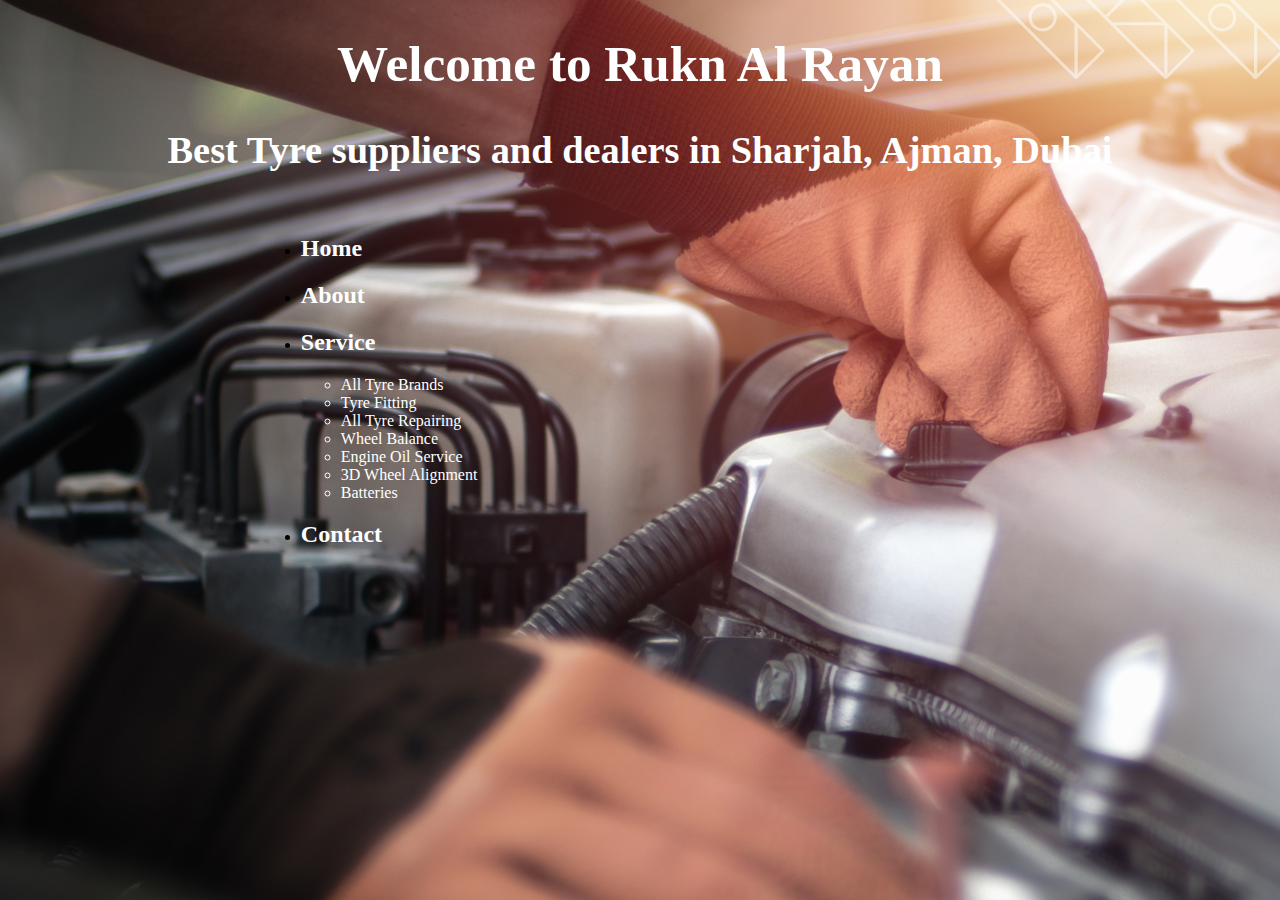
<file: sitemap.html>
<!Doctype Html>  
<Html>     
<Head>      
<Title>     
Add the Background image 
</Title>  
</Head>  
<div>
<Body background="images/slides/back-4.png"   alt="Best Tyre Dealers in Sharjah" title="Tyre Dealers Ajman">  
 <h1 style="color:white;font-size:4vw"><center>Welcome to Rukn Al Rayan</center> </h1>
 <h1  style="color:white; color:white; font-size:3vw "><center>Best Tyre suppliers and dealers in Sharjah, Ajman, Dubai</center></h1>

<ul style="margin-left:20%; margin-top:5% ;" style="color:white" > 
  <li><h2 style="color:white;"><a style="text-decoration:none; color:white" href="https://alrayantyres.com/index.html">Home</a> <text-align:left;></center></li></h2>
    <li><h2 style="color:white;"><a style="text-decoration:none; color:white" href="https://alrayantyres.com/about-us.html">About</a> <text-align:left;></center></li></h2>
      <li><h2 style="color:white;"><a style="text-decoration:none; color:white" href="https://alrayantyres.com/services.html">Service</a> <text-align:left;></center></li></h2>
<ul> 
                                  
 <li style="color:white"><a href="https://alrayantyres.com/services.html" style="text-decoration: none;"><span style="color: white;">All Tyre Brands</span></a></li>
<li style="color:white"><a href="https://alrayantyres.com/services.html" style="text-decoration: none;"><span style="color: white;">Tyre Fitting</span></a></li>
 <li style="color:white"><a href="https://alrayantyres.com/services.html" style="text-decoration: none;"><span style="color: white;">All Tyre Repairing</span></a></li>
<li style="color:white"><a href="https://alrayantyres.com/services.html" style="text-decoration: none;"><span style="color: white;">Wheel Balance</span></a></li>
 <li style="color:white"><a href="https://alrayantyres.com/services.html" style="text-decoration: none;"><span style="color: white;">Engine Oil Service</span></a></li>
  <li style="color:white"><a href="https://alrayantyres.com/services.html" style="text-decoration: none;"><span style="color: white;">3D Wheel Alignment</span></a></li>
   <li style="color:white"><a href="https://alrayantyres.com/services.html" style="text-decoration: none;"><span style="color: white;">Batteries</span></a></li>
</ul>
<li><h2 style="color:white;"><a style="text-decoration:none; color:white" href="https://alrayantyres.com/contact.html">Contact</a> <text-align:left;></center></li></h2>
  
</ul>  
  </div>
  
</Body>  
</Html>
</file>
<file: css/main.css>
/*=======================================================
			Page Loader
========================================================*/
#loader {
	position: fixed;
	top: 0;
	left: 0;
	height: 100%;
	width: 100%;
	background: rgba(255,255,255,1);
	z-index: 999999;
	opacity: 1;
	text-align:center;
}
.loading {
	-webkit-align-self: center;
	-ms-flex-item-align: center;
	align-self: center;
	width:100px;
	margin:0 auto;
	margin-top:25px;
	position: relative;
	text-indent: -9999em;
}
#loader .progress{
	height:2px;
	margin-top:20px;
}
.loader .position-center-center{
	width:100%;
	margin:0 auto;
}
.loader .progress .indeterminate{
	background:#EC1D24;
}
#loader p{
	font-style:italic;
	margin-top:20px;
}
.ball {
	border-radius: 50%;
	background: #eeb013;
	width: 10px;
	height: 10px;
	position: absolute;

	-webkit-animation: loading 1.2s linear infinite;
	animation: loading 1.2s linear infinite;
}
.ball:nth-of-type(2) {
	-webkit-animation-delay: 0.4s;
	animation-delay: 0.4s;
}
.ball:nth-of-type(3) {
	-webkit-animation-delay: 0.8s;
	animation-delay: 0.8s;
}
 @-webkit-keyframes loading {
 0% {
 opacity: 0;
 -webkit-transform: scale(0.5);
 transform: scale(0.5);
}
 20% {
 opacity: 1;
 -webkit-transform: scale(1);
 transform: scale(1);
}
 40% {
 -webkit-transform: translate3d(33px, 0, 0);
 transform: translate3d(33px, 0, 0);
}
 60% {
 -webkit-transform: translate3d(66px, 0, 0);
 transform: translate3d(66px, 0, 0);
}
 80% {
 -webkit-transform: translate3d(99px, 0, 0);
 transform: translate3d(99px, 0, 0);
 opacity: 1;
}
 100% {
 -webkit-transform: translate3d(99px, 0, 0) scale(0.5);
 transform: translate3d(99px, 0, 0) scale(0.5);
 opacity: 0;
}
}
 @keyframes loading {
 0% {
 opacity: 0;
 -webkit-transform: scale(0.5);
 transform: scale(0.5);
}
 20% {
 opacity: 1;
 -webkit-transform: scale(1);
 transform: scale(1);
}
 40% {
 -webkit-transform: translate3d(33px, 0, 0);
 transform: translate3d(33px, 0, 0);
}
 60% {
 -webkit-transform: translate3d(66px, 0, 0);
 transform: translate3d(66px, 0, 0);
}
 80% {
 -webkit-transform: translate3d(99px, 0, 0);
 transform: translate3d(99px, 0, 0);
 opacity: 1;
}
 100% {
 -webkit-transform: translate3d(99px, 0, 0) scale(0.5);
 transform: translate3d(99px, 0, 0) scale(0.5);
 opacity: 0;
}
}

/*..... BACK TO TOP ......*/
.cd-top {  display: inline-block;  height: 44px;  width: 44px;  position: fixed;  bottom: 20px;  right: 16px;  overflow: hidden;  white-space: nowrap;  background: url() no-repeat center 50%;  visibility: hidden;  opacity: 0;  -webkit-transition: opacity .3s 0s, visibility 0s .3s;  -moz-transition: opacity .3s 0s, visibility 0s .3s;  transition: opacity .3s 0s, visibility 0s .3s;  border-radius: 100%; z-index: 10000;}
.cd-top.cd-is-visible, .cd-top.cd-fade-out, .no-touch .cd-top:hover {  -webkit-transition: opacity .3s 0s, visibility 0s 0s;  -moz-transition: opacity .3s 0s, visibility 0s 0s;  transition: opacity .3s 0s, visibility 0s 0s;}
.cd-top.cd-is-visible {  /* the button becomes visible */  visibility: visible;  opacity: 0.4;}
.no-touch .cd-top:hover {  background-color: #e86256;  opacity: 1;}
.cd-top:hover {  opacity: .8;}


.ownmenu{padding:0;margin:0;float:right;list-style:none;}
.ownmenu li{display:inline-block;float:left;}
.ownmenu a{-o-transition:all .3s linear;-webkit-transition:all .3s linear;-moz-transition:all .3s linear;transition:all .3s linear;outline:none;z-index:10;}
.ownmenu li{}
.ownmenu ul.dropdown, .ownmenu ul.dropdown li ul.dropdown{list-style:none;margin:0;padding:0;display:none;position:absolute;z-index:99;padding-left:0px;width:250px;background:none;padding:20px 35px;}
.ownmenu ul.dropdown li ul.dropdown{left:100%;top:inherit;background:#272727;}
header nav .ownmenu ul.dropdown .indicator{display:block;left:0px;margin-left:0px;}
.ownmenu ul.dropdown li{clear:both;width:100%;}
.ownmenu ul.dropdown li a{width:100%;padding:12px 24px 12px;display:inline-block;float:left;clear:both;text-decoration:none;color:#999;box-sizing:border-box;-moz-box-sizing:border-box;-webkit-box-sizing:border-box;}
.ownmenu ul.dropdown li:hover > a{color:#e4a913 !important;}
.ownmenu ul.dropdown li ul.dropdown.left{left:auto;right:100%;}
.ownmenu .indicator{position:relative;right:5px;font-size:14px;float:right;}
.ownmenu ul li .indicator{font-size:12px;top:1px;left:10px;}
.ownmenu ul.dropdown{top:54px;}
.ownmenu > li > .megamenu{top:54px;}
.ownmenu > li > .megamenu{position:absolute;display:none;background:#fff;width:25%;font-size:12px;color:#999;z-index:99;padding:0 0px;-webkit-box-sizing:border-box;-moz-box-sizing:border-box;box-sizing:border-box;}
.ownmenu li > .megamenu ul{margin:0px;float:left;padding:0;display:block;position:relative; width:100%;}
.ownmenu li > .megamenu ul li{width:100%;padding:0px;}
.ownmenu li > .megamenu ul li.title{margin:0 0 8px;padding:0 0 5px;font-size:14px;border-bottom:solid 1px #666;}
.ownmenu li > .megamenu h5{width:100%;margin:0;padding:0;}
.ownmenu li > .megamenu a{color:#999;text-decoration:none;font-size:12px;-webkit-transition:color 0.3s linear;-moz-transition:color 0.3s linear;-o-transition:color 0.3s linear;transition:color 0.3s linear;}
.ownmenu li > .megamenu a:hover{color:#dedede;}
.ownmenu .megamenu img{width:100%;-webkit-transition:border 0.3s linear;-moz-transition:border 0.3s linear;-o-transition:border 0.3s linear;transition:border 0.3s linear;}
.ownmenu > li.fix-sub > .megamenu, .ownmenu > li.fix-sub > .megamenu.half-width, .ownmenu > li.fix-sub > .dropdown{}
.ownmenu > li > .megamenu.half-width{width:50%;}
.ownmenu > li > .megamenu.full-width{width:100%;left:0;text-align:left;}
.ownmenu li > .megamenu form{width:100%;}
.ownmenu li > .megamenu form input[type="text"], .ownmenu li > .megamenu form textarea{padding:5px;color:#999;background:#444;font-size:14px;border:solid 1px transparent;outline:none;-webkit-box-sizing:border-box;-moz-box-sizing:border-box;box-sizing:border-box;-webkit-transition:border 0.3s linear;-moz-transition:border 0.3s linear;-o-transition:border 0.3s linear;transition:border 0.3s linear;}
.ownmenu li > .megamenu form input[type="text"]:focus, .ownmenu li > .megamenu form textarea:focus{border-color:#e0e0e0;}
.ownmenu li > .megamenu form input[type="text"]{width:100%;margin-top:10px;}
.ownmenu li > .megamenu form textarea{width:100%;margin-top:10px;}
.ownmenu li > .megamenu form input[type="submit"]{width:25%;float:right;height:30px;margin-top:10px;border:none;cursor:pointer;background:#444;color:#777;-webkit-transition:background 0.3s linear;-moz-transition:background 0.3s linear;-o-transition:background 0.3s linear;transition:background 0.3s linear;}
.ownmenu li > .megamenu form input[type="submit"]:hover{background:#e0e0e0;color:#555;}
.megamenu .row{}
.ownmenu > li.right{float:right;}
.ownmenu > li.right > .megamenu, .ownmenu > li.right > .megamenu.half-width, .ownmenu > li.right > .dropdown{right:0;}
.ownmenu > li.jsright{float:right;}
.ownmenu > li.jsright.last > .megamenu, .ownmenu > li.jsright.last > .megamenu.half-width, .ownmenu > li.jsright.last > .dropdown{right:0;}
.ownmenu > li > a > i{line-height:23px !important;margin-right:6px;font-size:18px;float:left;}
.ownmenu > li.showhide{display:none;width:100%;height:50px;cursor:pointer;color:#999;}
.ownmenu > li.showhide span.title{margin:15px 0 0 25px;float:left;}
.ownmenu > li.showhide span.icon{margin:17px 20px;float:right;}
.ownmenu > li.showhide .icon em{margin-bottom:3px;display:block;width:20px;height:2px;background:#999;}
@media (max-width:767px){.ownmenu > li{display:block;width:100%;box-sizing:border-box;-moz-box-sizing:border-box;-webkit-box-sizing:border-box;}
.ownmenu > li > a{padding:15px 25px;}
.ownmenu a{width:100%;box-sizing:border-box;-moz-box-sizing:border-box;-webkit-box-sizing:border-box;}
.ownmenu ul.dropdown, .ownmenu ul.dropdown li ul.dropdown{width:100% !important;left:0;position:static !important;border:none;box-sizing:border-box;-moz-box-sizing:border-box;-webkit-box-sizing:border-box;}
.ownmenu ul.dropdown li{border:none;}
.ownmenu ul.dropdown > li > a{padding-left:40px !important;}
.ownmenu > li > .megamenu{width:100% !important;position:static;border-top:none;}
.ownmenu > li > ul.dropdown > li > ul.dropdown > li > a{padding-left:60px !important;}
.ownmenu > li > ul.dropdown > li > ul.dropdown > li > ul.dropdown > li > a{padding-left:80px !important;}
}
.flex-container a:hover, .flex-slider a:hover, .flex-container a:focus, .flex-slider a:focus{outline:none;}
.slides, .slides > li, .flex-control-nav, .flex-direction-nav{margin:0;padding:0;list-style:none;}
.flex-pauseplay span{text-transform:capitalize;}
.flexslider{margin:0;padding:0;}
.flexslider .slides > li{display:none;-webkit-backface-visibility:hidden;}
.flexslider .slides img{width:100%;display:block;}
.flexslider .slides:after{content:"\0020";display:block;clear:both;visibility:hidden;line-height:0;height:0;}
html[xmlns] .flexslider .slides{display:block;}
* html .flexslider .slides{height:1%;}
.no-js .flexslider .slides > li:first-child{display:block;}
.flexslider{position:relative;zoom:1;}
.flexslider .slides{zoom:1;}
.flexslider .slides img{height:auto;}
.flex-viewport{max-height:2000px;-webkit-transition:all 1s ease;-moz-transition:all 1s ease;-ms-transition:all 1s ease;-o-transition:all 1s ease;transition:all 1s ease;}
.loading .flex-viewport{max-height:300px;}
.carousel li{margin-right:5px;}
.flex-direction-nav{*height:0;}
.flex-direction-nav a{text-decoration:none;display:block;width:40px;height:40px;margin:-20px 0 0;position:absolute;top:50%;z-index:10;overflow:hidden;opacity:0;cursor:pointer;color:rgba(0, 0, 0, 0.8);text-shadow:1px 1px 0 rgba(255, 255, 255, 0.3);-webkit-transition:all 0.3s ease-in-out;-moz-transition:all 0.3s ease-in-out;-ms-transition:all 0.3s ease-in-out;-o-transition:all 0.3s ease-in-out;transition:all 0.3s ease-in-out;}
.flex-direction-nav a:before{font-family:"flexslider-icon";font-size:40px;display:inline-block;content:'\f001';color:rgba(0, 0, 0, 0.8);text-shadow:1px 1px 0 rgba(255, 255, 255, 0.3);}
.flex-direction-nav a.flex-next:before{content:'\f002';}
.flex-direction-nav .flex-prev{left:-50px;}
.flex-direction-nav .flex-next{right:-50px;text-align:right;}
.flexslider:hover .flex-direction-nav .flex-prev{opacity:0.7;left:10px;}
.flexslider:hover .flex-direction-nav .flex-prev:hover{opacity:1;}
.flexslider:hover .flex-direction-nav .flex-next{opacity:0.7;right:10px;}
.flexslider:hover .flex-direction-nav .flex-next:hover{opacity:1;}
.flex-direction-nav .flex-disabled{opacity:0!important;filter:alpha(opacity=0);cursor:default;}
.flex-pauseplay a{display:block;width:20px;height:20px;position:absolute;bottom:5px;left:10px;opacity:0.8;z-index:10;overflow:hidden;cursor:pointer;color:#000;}
.flex-pauseplay a:before{font-family:"flexslider-icon";font-size:20px;display:inline-block;content:'\f004';}
.flex-pauseplay a:hover{opacity:1;}
.flex-pauseplay a.flex-play:before{content:'\f003';}
.flex-control-nav{width:100%;position:absolute;bottom:-40px;text-align:center;}
.flex-control-nav li{margin:0 6px;display:inline-block;zoom:1;*display:inline;}
.flex-control-paging li a{width:11px;height:11px;display:block;background:#666;background:rgba(0, 0, 0, 0.5);cursor:pointer;text-indent:-9999px;-webkit-box-shadow:inset 0 0 3px rgba(0, 0, 0, 0.3);-moz-box-shadow:inset 0 0 3px rgba(0, 0, 0, 0.3);-o-box-shadow:inset 0 0 3px rgba(0, 0, 0, 0.3);box-shadow:inset 0 0 3px rgba(0, 0, 0, 0.3);-webkit-border-radius:20px;-moz-border-radius:20px;border-radius:20px;}
.flex-control-paging li a:hover{background:#333;background:rgba(0, 0, 0, 0.7);}
.flex-control-paging li a.flex-active{background:#000;background:rgba(0, 0, 0, 0.9);cursor:default;}
.flex-control-thumbs{margin:5px 0 0;position:static;overflow:hidden;}
.flex-control-thumbs li{width:33.3333%;float:left;padding:10px;margin:0;}
.flex-control-thumbs img{width:100%;height:auto;display:block;opacity:.7;cursor:pointer;-webkit-transition:all 1s ease;-moz-transition:all 1s ease;-ms-transition:all 1s ease;-o-transition:all 1s ease;transition:all 1s ease;}
.flex-control-thumbs img:hover{opacity:1;}
.flex-control-thumbs .flex-active{opacity:1;cursor:default;}
.checkbox{}
.checkbox label{display:inline-block;vertical-align:middle;position:relative;padding-left:25px;line-height:19px;}
.checkbox label::before{content:"";display:inline-block;position:absolute;width:17px;height:17px;left:0;margin-left:-20px;border:1px solid #272727;border-radius:0px;background-color:#fff;-webkit-transition:border 0.15s ease-in-out, color 0.15s ease-in-out;-o-transition:border 0.15s ease-in-out, color 0.15s ease-in-out;transition:border 0.15s ease-in-out, color 0.15s ease-in-out;}
.checkbox label::after{display:inline-block;position:absolute;width:16px;height:16px;left:0;top:0;margin-left:0px;padding-left:3px;padding-top:1px;font-size:11px;color:#555555;line-height:15px;}
.checkbox input[type="checkbox"], .checkbox input[type="radio"]{opacity:0;z-index:1;}
.checkbox input[type="checkbox"]:focus + label::before, .checkbox input[type="radio"]:focus + label::before{outline:thin dotted;outline:5px auto -webkit-focus-ring-color;outline-offset:-2px;}
.checkbox input[type="checkbox"]:checked + label::after, .checkbox input[type="radio"]:checked + label::after{font-family:"FontAwesome";content:"\f00c";}
.checkbox input[type="checkbox"]:disabled + label, .checkbox input[type="radio"]:disabled + label{opacity:0.65;}
.checkbox input[type="checkbox"]:disabled + label::before, .checkbox input[type="radio"]:disabled + label::before{background-color:#eeeeee;cursor:not-allowed;}
.checkbox.checkbox-circle label::before{border-radius:50%;}
.checkbox.checkbox-inline{margin-top:0;}
.checkbox-primary input[type="checkbox"]:checked + label::before, .checkbox-primary input[type="radio"]:checked + label::before{background-color:#337ab7;border-color:#337ab7;}
.checkbox-primary input[type="checkbox"]:checked + label::after, .checkbox-primary input[type="radio"]:checked + label::after{color:#fff;}
.checkbox-danger input[type="checkbox"]:checked + label::before, .checkbox-danger input[type="radio"]:checked + label::before{background-color:#d9534f;border-color:#d9534f;}
.checkbox-danger input[type="checkbox"]:checked + label::after, .checkbox-danger input[type="radio"]:checked + label::after{color:#fff;}
.checkbox-info input[type="checkbox"]:checked + label::before, .checkbox-info input[type="radio"]:checked + label::before{background-color:#5bc0de;border-color:#5bc0de;}
.checkbox-info input[type="checkbox"]:checked + label::after, .checkbox-info input[type="radio"]:checked + label::after{color:#fff;}
.checkbox-warning input[type="checkbox"]:checked + label::before, .checkbox-warning input[type="radio"]:checked + label::before{background-color:#f0ad4e;border-color:#f0ad4e;}
.checkbox-warning input[type="checkbox"]:checked + label::after, .checkbox-warning input[type="radio"]:checked + label::after{color:#fff;}
.checkbox-success input[type="checkbox"]:checked + label::before, .checkbox-success input[type="radio"]:checked + label::before{background-color:#5cb85c;border-color:#5cb85c;}
.checkbox-success input[type="checkbox"]:checked + label::after, .checkbox-success input[type="radio"]:checked + label::after{color:#fff;}
.radio{padding-left:20px;}
.radio label{display:inline-block;vertical-align:middle;position:relative;padding-left:5px;}
.radio label::before{content:"";display:inline-block;position:absolute;width:17px;height:17px;left:0;margin-left:-20px;border:1px solid #cccccc;border-radius:50%;background-color:#fff;-webkit-transition:border 0.15s ease-in-out;-o-transition:border 0.15s ease-in-out;transition:border 0.15s ease-in-out;}
.radio label::after{display:inline-block;position:absolute;content:" ";width:11px;height:11px;left:3px;top:3px;margin-left:-20px;border-radius:50%;background-color:#555555;-webkit-transform:scale(0, 0);-ms-transform:scale(0, 0);-o-transform:scale(0, 0);transform:scale(0, 0);-webkit-transition:-webkit-transform 0.1s cubic-bezier(0.8, -0.33, 0.2, 1.33);-moz-transition:-moz-transform 0.1s cubic-bezier(0.8, -0.33, 0.2, 1.33);-o-transition:-o-transform 0.1s cubic-bezier(0.8, -0.33, 0.2, 1.33);transition:transform 0.1s cubic-bezier(0.8, -0.33, 0.2, 1.33);}
.radio input[type="radio"]{opacity:0;z-index:1;}
.radio input[type="radio"]:focus + label::before{outline:thin dotted;outline:5px auto -webkit-focus-ring-color;outline-offset:-2px;}
.radio input[type="radio"]:checked + label::after{-webkit-transform:scale(1, 1);-ms-transform:scale(1, 1);-o-transform:scale(1, 1);transform:scale(1, 1);}
.radio input[type="radio"]:disabled + label{opacity:0.65;}
.radio input[type="radio"]:disabled + label::before{cursor:not-allowed;}
.radio.radio-inline{margin-top:0;}
.radio-primary input[type="radio"] + label::after{background-color:#337ab7;}
.radio-primary input[type="radio"]:checked + label::before{border-color:#337ab7;}
.radio-primary input[type="radio"]:checked + label::after{background-color:#337ab7;}
.radio-danger input[type="radio"] + label::after{background-color:#d9534f;}
.radio-danger input[type="radio"]:checked + label::before{border-color:#d9534f;}
.radio-danger input[type="radio"]:checked + label::after{background-color:#d9534f;}
.radio-info input[type="radio"] + label::after{background-color:#5bc0de;}
.radio-info input[type="radio"]:checked + label::before{border-color:#5bc0de;}
.radio-info input[type="radio"]:checked + label::after{background-color:#5bc0de;}
.radio-warning input[type="radio"] + label::after{background-color:#f0ad4e;}
.radio-warning input[type="radio"]:checked + label::before{border-color:#f0ad4e;}
.radio-warning input[type="radio"]:checked + label::after{background-color:#f0ad4e;}
.radio-success input[type="radio"] + label::after{background-color:#5cb85c;}
.radio-success input[type="radio"]:checked + label::before{border-color:#5cb85c;}
.radio-success input[type="radio"]:checked + label::after{background-color:#5cb85c;}
input[type="checkbox"].styled:checked + label:after, input[type="radio"].styled:checked + label:after{font-family:'FontAwesome';content:"\f00c";}
input[type="checkbox"] .styled:checked + label::before, input[type="radio"] .styled:checked + label::before{color:#fff;}
input[type="checkbox"] .styled:checked + label::after, input[type="radio"] .styled:checked + label::after{color:#fff;}
.bx-wrapper{position:relative;margin:0 auto 0px;padding:0;*zoom:1;}
.bx-wrapper img{max-width:100%;display:block;}
.bx-wrapper .bx-viewport{left:-5px;-webkit-transform:translatez(0);-moz-transform:translatez(0);-ms-transform:translatez(0);-o-transform:translatez(0);transform:translatez(0);}
.bx-wrapper .bx-pager, .bx-wrapper .bx-controls-auto{position:absolute;bottom:0px;width:100%;}
.bx-wrapper .bx-loading{}
.bx-wrapper .bx-pager{text-align:center;font-size:.85em;font-family:Arial;font-weight:bold;color:#666;padding-top:20px;}
.bx-wrapper .bx-pager .bx-pager-item, .bx-wrapper .bx-controls-auto .bx-controls-auto-item{display:inline-block;*zoom:1;*display:inline;}
.bx-wrapper .bx-pager.bx-default-pager a{background:#d8d8d8;text-indent:-9999px;display:block;width:12px;height:12px;margin:0 5px;outline:0;-moz-border-radius:5px;-webkit-border-radius:5px;border-radius:5px;}
.bx-wrapper .bx-pager.bx-default-pager a:hover, .bx-wrapper .bx-pager.bx-default-pager a.active{background:#eeb013;}
.bx-wrapper .bx-prev{}
.bx-wrapper .bx-prev:before{height:35px;width:35px;background:#fff;color:#181818;content:"\f105";font-family:'FontAwesome';position:relative;}
.bx-wrapper .bx-next{}
.bx-wrapper .bx-prev:hover{background-position:0 0;}
.bx-wrapper .bx-next:hover{background-position:-43px 0;}
.bx-wrapper .bx-controls-direction a{position:absolute;top:50%;margin-top:-16px;outline:0;width:35px;height:35px;background:#fff;text-indent:-9999px;z-index:9999;}
.bx-wrapper .bx-controls-direction a.disabled{display:none;}
.bx-wrapper .bx-controls-auto{text-align:center;}
.bx-wrapper .bx-controls-auto .bx-start{display:block;text-indent:-9999px;width:10px;height:11px;outline:0;margin:0 3px;}
.bx-wrapper .bx-controls-auto .bx-start:hover, .bx-wrapper .bx-controls-auto .bx-start.active{background-position:-86px 0;}
.bx-wrapper .bx-controls-auto .bx-stop{display:block;text-indent:-9999px;width:9px;height:11px;outline:0;background:url(images/controls.png) -86px -44px no-repeat;margin:0 3px;}
.bx-wrapper .bx-controls-auto .bx-stop:hover, .bx-wrapper .bx-controls-auto .bx-stop.active{background-position:-86px -33px;}
.bx-wrapper .bx-controls.bx-has-controls-auto.bx-has-pager .bx-pager{text-align:left;width:80%;}
.bx-wrapper .bx-controls.bx-has-controls-auto.bx-has-pager .bx-controls-auto{right:0;width:35px;}
.bx-wrapper .bx-caption{position:absolute;bottom:0;left:0;background:#666\9;background:rgba(80, 80, 80, 0.75);width:100%;}
.bx-wrapper .bx-caption span{color:#fff;font-family:Arial;display:block;font-size:.85em;padding:10px;}
.owl-carousel .animated{-webkit-animation-duration:1000ms;animation-duration:1000ms;-webkit-animation-fill-mode:both;animation-fill-mode:both;}
.owl-carousel .owl-animated-in{z-index:0;}
.owl-carousel .owl-animated-out{z-index:1;}
.owl-carousel .fadeOut{-webkit-animation-name:fadeOut;animation-name:fadeOut;}
@-webkit-keyframes fadeOut{0%{opacity:1;}
100%{opacity:0;}
}
@keyframes fadeOut{0%{opacity:1;}
100%{opacity:0;}
}
.owl-height{-webkit-transition:height 500ms ease-in-out;-moz-transition:height 500ms ease-in-out;-ms-transition:height 500ms ease-in-out;-o-transition:height 500ms ease-in-out;transition:height 500ms ease-in-out;}
.owl-carousel{display:none;width:100%;-webkit-tap-highlight-color:transparent;position:relative;z-index:1;}
.owl-carousel .owl-stage{position:relative;-ms-touch-action:pan-Y;}
.owl-carousel .owl-stage:after{content:".";display:block;clear:both;visibility:hidden;line-height:0;height:0;}
.owl-carousel .owl-stage-outer{position:relative;overflow:hidden;-webkit-transform:translate3d(0px, 0px, 0px);}
.owl-carousel .owl-controls .owl-nav .owl-prev, .owl-carousel .owl-controls .owl-nav .owl-next, .owl-carousel .owl-controls .owl-dot{cursor:pointer;cursor:hand;-webkit-user-select:none;-khtml-user-select:none;-moz-user-select:none;-ms-user-select:none;user-select:none;}
.owl-carousel.owl-loaded{display:block;}
.owl-carousel.owl-loading{opacity:0;display:block;}
.owl-carousel.owl-hidden{opacity:0;}
.owl-carousel .owl-refresh .owl-item{display:none;}
.owl-carousel .owl-item{position:relative;min-height:1px;float:left;-webkit-backface-visibility:hidden;-webkit-tap-highlight-color:transparent;-webkit-touch-callout:none;-webkit-user-select:none;-moz-user-select:none;-ms-user-select:none;user-select:none;}
.owl-carousel .owl-item img{display:block;-webkit-transform-style:preserve-3d;}
.owl-carousel.owl-text-select-on .owl-item{-webkit-user-select:auto;-moz-user-select:auto;-ms-user-select:auto;user-select:auto;}
.owl-carousel .owl-grab{cursor:move;cursor:-webkit-grab;cursor:-o-grab;cursor:-ms-grab;cursor:grab;}
.owl-carousel.owl-rtl{direction:rtl;}
.owl-carousel.owl-rtl .owl-item{float:right;}
.no-js .owl-carousel{display:block;}
.owl-carousel .owl-item .owl-lazy{opacity:0;-webkit-transition:opacity 400ms ease;-moz-transition:opacity 400ms ease;-ms-transition:opacity 400ms ease;-o-transition:opacity 400ms ease;transition:opacity 400ms ease;}
.owl-carousel .owl-item img{transform-style:preserve-3d;}
.owl-carousel .owl-video-wrapper{position:relative;height:100%;background:#000;}
.owl-carousel .owl-video-play-icon{position:absolute;height:80px;width:80px;left:50%;top:50%;margin-left:-40px;margin-top:-40px;cursor:pointer;z-index:1;-webkit-backface-visibility:hidden;-webkit-transition:scale 100ms ease;-moz-transition:scale 100ms ease;-ms-transition:scale 100ms ease;-o-transition:scale 100ms ease;transition:scale 100ms ease;}
.owl-carousel .owl-video-play-icon:hover{-webkit-transition:scale(1.3, 1.3);-moz-transition:scale(1.3, 1.3);-ms-transition:scale(1.3, 1.3);-o-transition:scale(1.3, 1.3);transition:scale(1.3, 1.3);}
.owl-carousel .owl-video-playing .owl-video-tn, .owl-carousel .owl-video-playing .owl-video-play-icon{display:none;}
.owl-carousel .owl-video-tn{opacity:0;height:100%;background-position:center center;background-repeat:no-repeat;-webkit-background-size:contain;-moz-background-size:contain;-o-background-size:contain;background-size:contain;-webkit-transition:opacity 400ms ease;-moz-transition:opacity 400ms ease;-ms-transition:opacity 400ms ease;-o-transition:opacity 400ms ease;transition:opacity 400ms ease;}
.owl-carousel .owl-video-frame{position:relative;z-index:1;}
@media screen and (max-width:860px){.flex-direction-nav .flex-prev{opacity:1;left:10px;}
.flex-direction-nav .flex-next{opacity:1;right:10px;}
}
.bootstrap-select{width:220px \0}
.bootstrap-select>.dropdown-toggle{width:100%;padding-right:25px}
.error .bootstrap-select .dropdown-toggle, .has-error .bootstrap-select .dropdown-toggle{border-color:#b94a48}
.bootstrap-select.fit-width{width:auto!important}
.bootstrap-select:not([class*=col-]):not([class*=form-control]):not(.input-group-btn){}
.bootstrap-select .dropdown-toggle:focus{outline:thin dotted #333!important;outline:5px auto -webkit-focus-ring-color!important;outline-offset:-2px}
.bootstrap-select.form-control{margin-bottom:0;padding:0;border:none}
.bootstrap-select.form-control:not([class*=col-]){width:100%}
.bootstrap-select.form-control.input-group-btn{z-index:auto}
.bootstrap-select.btn-group:not(.input-group-btn), .bootstrap-select.btn-group[class*=col-]{float:none;display:inline-block;margin-left:0}
.bootstrap-select.btn-group.dropdown-menu-right, .bootstrap-select.btn-group[class*=col-].dropdown-menu-right, .row .bootstrap-select.btn-group[class*=col-].dropdown-menu-right{float:right}
.form-group .bootstrap-select.btn-group, .form-horizontal .bootstrap-select.btn-group, .form-inline .bootstrap-select.btn-group{margin-bottom:0}
.form-group-lg .bootstrap-select.btn-group.form-control, .form-group-sm .bootstrap-select.btn-group.form-control{padding:0}
.form-inline .bootstrap-select.btn-group .form-control{width:100%}
.bootstrap-select.btn-group.disabled, .bootstrap-select.btn-group>.disabled{cursor:not-allowed}
.bootstrap-select.btn-group.disabled:focus, .bootstrap-select.btn-group>.disabled:focus{outline:0!important}
.bootstrap-select.btn-group .dropdown-toggle .filter-option{display:inline-block;overflow:hidden;width:100%;text-align:left}
.bootstrap-select.btn-group .dropdown-toggle .caret{position:absolute;top:50%;right:12px;margin-top:-2px;vertical-align:middle}
.bootstrap-select.btn-group[class*=col-] .dropdown-toggle{width:100%}
.bootstrap-select.btn-group .dropdown-menu{min-width:100%;z-index:1035;-webkit-box-sizing:border-box;-moz-box-sizing:border-box;box-sizing:border-box;padding:0px;}
.bootstrap-select.btn-group .dropdown-menu.inner{position:static;float:none;border:0;padding:0;margin:0;border-radius:0;-webkit-box-shadow:none;box-shadow:none}
.bootstrap-select.btn-group .dropdown-menu li{position:relative}
.bootstrap-select.btn-group .dropdown-menu li.active small{color:#fff}
.bootstrap-select.btn-group .dropdown-menu li.disabled a{cursor:not-allowed}
.bootstrap-select.btn-group .dropdown-menu li a{cursor:pointer}
.bootstrap-select.btn-group .dropdown-menu li a.opt{position:relative;padding-left:2.25em}
.bootstrap-select.btn-group .dropdown-menu li a span.check-mark{display:none}
.bootstrap-select.btn-group .dropdown-menu li a span.text{display:inline-block}
.bootstrap-select.btn-group .dropdown-menu li small{padding-left:.5em}
.bootstrap-select.btn-group .dropdown-menu .notify{position:absolute;bottom:5px;width:96%;margin:0 2%;min-height:26px;padding:3px 5px;background:#f5f5f5;border:1px solid #e3e3e3;-webkit-box-shadow:inset 0 1px 1px rgba(0,0,0,.05);box-shadow:inset 0 1px 1px rgba(0,0,0,.05);pointer-events:none;opacity:.9;-webkit-box-sizing:border-box;-moz-box-sizing:border-box;box-sizing:border-box}
.bootstrap-select.btn-group .no-results{padding:3px;background:#f5f5f5;margin:0 5px;white-space:nowrap}
.bootstrap-select.btn-group.fit-width .dropdown-toggle .filter-option{position:static}
.bootstrap-select.btn-group.fit-width .dropdown-toggle .caret{position:static;top:auto;margin-top:-1px}
.bootstrap-select.btn-group.show-tick .dropdown-menu li.selected a span.check-mark{position:absolute;display:inline-block;right:15px;margin-top:5px}
.bootstrap-select.btn-group.show-tick .dropdown-menu li a span.text{margin-right:34px}
.bootstrap-select.show-menu-arrow.open>.dropdown-toggle{z-index:1036}
.bootstrap-select.show-menu-arrow .dropdown-toggle:before{content:'';border-left:7px solid transparent;border-right:7px solid transparent;border-bottom:7px solid rgba(204,204,204,.2);position:absolute;bottom:-4px;left:9px;display:none}
.bootstrap-select.show-menu-arrow .dropdown-toggle:after{content:'';border-left:6px solid transparent;border-right:6px solid transparent;border-bottom:6px solid #fff;position:absolute;bottom:-4px;left:10px;display:none}
.bootstrap-select.show-menu-arrow.dropup .dropdown-toggle:before{bottom:auto;top:-3px;border-top:7px solid rgba(204,204,204,.2);border-bottom:0}
.bootstrap-select.show-menu-arrow.dropup .dropdown-toggle:after{bottom:auto;top:-3px;border-top:6px solid #fff;border-bottom:0}
.bootstrap-select.show-menu-arrow.pull-right .dropdown-toggle:before{right:12px;left:auto}
.bootstrap-select.show-menu-arrow.pull-right .dropdown-toggle:after{right:13px;left:auto}
.bootstrap-select.show-menu-arrow.open>.dropdown-toggle:after, .bootstrap-select.show-menu-arrow.open>.dropdown-toggle:before{display:block}
.bs-actionsbox, .bs-donebutton, .bs-searchbox{padding:4px 8px}
.bs-actionsbox{float:left;width:100%;-webkit-box-sizing:border-box;-moz-box-sizing:border-box;box-sizing:border-box}
.bs-actionsbox .btn-group button{width:50%}
.bs-donebutton{float:left;width:100%;-webkit-box-sizing:border-box;-moz-box-sizing:border-box;box-sizing:border-box}
.bs-donebutton .btn-group button{width:100%}
.bs-searchbox+.bs-actionsbox{padding:0 8px 4px}
.bs-searchbox .form-control{margin-bottom:0;width:100%}
select.bs-select-hidden, select.selectpicker{display:none!important}
select.mobile-device{position:absolute!important;top:0;left:0;display:block!important;width:100%;height:100%!important;opacity:0}
.noUi-target, .noUi-target *{-webkit-touch-callout:none;-webkit-user-select:none;-ms-touch-action:none;-ms-user-select:none;-moz-user-select:none;-moz-box-sizing:border-box;box-sizing:border-box;}
.noUi-base{width:95%;height:100%;position:relative;}
.noUi-origin{position:absolute;right:0;top:0;left:0;bottom:0;}
.noUi-handle{position:relative;z-index:1;}
.noUi-stacking .noUi-handle{z-index:10;}
.noUi-stacking + .noUi-origin{*z-index:-1;}
.noUi-state-tap .noUi-origin{-webkit-transition:left 0.3s, top 0.3s;transition:left 0.3s, top 0.3s;}
.noUi-state-drag *{cursor:inherit !important;}
.noUi-horizontal{height:4px;width:100%;position:relative;}
.noUi-horizontal .noUi-handle{width:34px;height:28px;left:0px;top:-5px;}
.noUi-horizontal.noUi-extended{padding:0 15px;}
.noUi-horizontal.noUi-extended .noUi-origin{right:-15px;}
.noUi-vertical{width:18px;}
.noUi-vertical .noUi-handle{width:28px;height:34px;left:-6px;top:-17px;}
.noUi-vertical.noUi-extended{padding:15px 0;}
.noUi-vertical.noUi-extended .noUi-origin{bottom:-15px;}
.noUi-background{background-color:#909090;}
.noUi-base .noUi-background{background:none;}
.noUi-dragable{cursor:w-resize;}
.noUi-vertical .noUi-dragable{cursor:n-resize;}
.noUi-handle{cursor:pointer;}
.noUi-handle:after{left:17px;}
.noUi-vertical .noUi-handle:before, .noUi-vertical .noUi-handle:after{width:14px;height:1px;left:6px;top:14px;}
.noUi-vertical .noUi-handle:after{top:17px;}
[disabled].noUi-connect, [disabled] .noUi-connect{background:#B8B8B8;}
[disabled] .noUi-handle{cursor:not-allowed;}
.sidebar-nav.cost-price{margin-bottom:70px;}
.cost-price-content{display:inline-block;position:relative;}
.cost-price-content .noUi-handle-lower, .cost-price-content .noUi-handle-upper{height:21px;width:21px;background-color:#f1f3f8;border:1px solid #dde1eb;}
.cost-price-content .noUi-base .noUi-connect, .cost-price-content .noUi-base .noUi-background{position:absolute;top:-4px;}
.price-min, .price-max{position:absolute;margin-top:15px;font-size:14px;color:#515151;}
.price-min{left:0;}
.price-max{right:0;}
.cost-price-content .noUi-handle-lower, .cost-price-content .noUi-handle-upper{background-color:#eeb013;border:none;border-radius:50%;}
.ui-helper-hidden{display:none;}
.ui-helper-hidden-accessible{border:0;clip:rect(0 0 0 0);height:1px;margin:-1px;overflow:hidden;padding:0;position:absolute;width:1px;}
.ui-helper-reset{margin:0;padding:0;border:0;outline:0;line-height:1.3;text-decoration:none;font-size:100%;list-style:none;}
.ui-helper-clearfix:before, .ui-helper-clearfix:after{content:"";display:table;border-collapse:collapse;}
.ui-helper-clearfix:after{clear:both;}
.ui-helper-clearfix{min-height:0;}
.ui-helper-zfix{width:100%;height:100%;top:0;left:0;position:absolute;opacity:0;filter:Alpha(Opacity=0);}
.ui-front{z-index:100;}
.ui-state-disabled{cursor:default !important;}
.ui-icon{display:block;text-indent:-99999px;overflow:hidden;background-repeat:no-repeat;}
.ui-widget-overlay{position:fixed;top:0;left:0;width:100%;height:100%;}
.ui-resizable{position:relative;}
.ui-resizable-handle{position:absolute;font-size:0.1px;display:block;}
.ui-resizable-disabled .ui-resizable-handle, .ui-resizable-autohide .ui-resizable-handle{display:none;}
.ui-resizable-n{cursor:n-resize;height:7px;width:100%;top:-5px;left:0;}
.ui-resizable-s{cursor:s-resize;height:7px;width:100%;bottom:-5px;left:0;}
.ui-resizable-e{cursor:e-resize;width:7px;right:-5px;top:0;height:100%;}
.ui-resizable-w{cursor:w-resize;width:7px;left:-5px;top:0;height:100%;}
.ui-resizable-se{cursor:se-resize;width:12px;height:12px;right:1px;bottom:1px;}
.ui-resizable-sw{cursor:sw-resize;width:9px;height:9px;left:-5px;bottom:-5px;}
.ui-resizable-nw{cursor:nw-resize;width:9px;height:9px;left:-5px;top:-5px;}
.ui-resizable-ne{cursor:ne-resize;width:9px;height:9px;right:-5px;top:-5px;}
.ui-button{display:inline-block;position:relative;padding:0;line-height:normal;margin-right:.1em;cursor:pointer;vertical-align:middle;text-align:center;overflow:visible;}
.ui-button, .ui-button:link, .ui-button:visited, .ui-button:hover, .ui-button:active{text-decoration:none;}
.ui-button-icon-only{width:2.2em;}
button.ui-button-icon-only{width:2.4em;}
.ui-button-icons-only{width:3.4em;}
button.ui-button-icons-only{width:3.7em;}
.ui-button .ui-button-text{display:block;line-height:normal;}
.ui-button-text-only .ui-button-text{padding:.4em 1em;}
.ui-button-icon-only .ui-button-text, .ui-button-icons-only .ui-button-text{padding:.4em;text-indent:-9999999px;}
.ui-button-text-icon-primary .ui-button-text, .ui-button-text-icons .ui-button-text{padding:.4em 1em .4em 2.1em;}
.ui-button-text-icon-secondary .ui-button-text, .ui-button-text-icons .ui-button-text{padding:.4em 2.1em .4em 1em;}
.ui-button-text-icons .ui-button-text{padding-left:2.1em;padding-right:2.1em;}
input.ui-button{padding:.4em 1em;}
.ui-button-icon-only .ui-icon, .ui-button-text-icon-primary .ui-icon, .ui-button-text-icon-secondary .ui-icon, .ui-button-text-icons .ui-icon, .ui-button-icons-only .ui-icon{position:absolute;top:50%;margin-top:-8px;}
.ui-button-icon-only .ui-icon{left:50%;margin-left:-8px;}
.ui-button-text-icon-primary .ui-button-icon-primary, .ui-button-text-icons .ui-button-icon-primary, .ui-button-icons-only .ui-button-icon-primary{left:.5em;}
.ui-button-text-icon-secondary .ui-button-icon-secondary, .ui-button-text-icons .ui-button-icon-secondary, .ui-button-icons-only .ui-button-icon-secondary{right:.5em;}
.ui-buttonset{margin-right:7px;}
.ui-buttonset .ui-button{margin-left:0;margin-right:-.3em;}
input.ui-button::-moz-focus-inner, button.ui-button::-moz-focus-inner{border:0;padding:0;}
.ui-datepicker{width:17em;padding:.2em .2em 0;display:none;}
.ui-datepicker .ui-datepicker-header{position:relative;padding:.2em 0;background:#3dc5df;border-bottom-left-radius:0px;border-bottom-right-radius:0px;}
.ui-datepicker .ui-datepicker-prev, .ui-datepicker .ui-datepicker-next{position:absolute;top:0px;width:1.8em;height:1.8em;}
.ui-datepicker .ui-datepicker-prev-hover, .ui-datepicker .ui-datepicker-next-hover{top:0px;}
.ui-datepicker .ui-datepicker-prev:before{content:'\f104';font-family:'FontAwesome';font-size:20px;left:8px;top:3px !important;color:#fff;position:absolute;}
.ui-datepicker .ui-datepicker-next{position:absolute;right:0px;}
.ui-datepicker .ui-datepicker-next:before{content:'\f105';font-family:'FontAwesome';font-size:20px;right:8px;top:3px;color:#fff;position:absolute;}
.ui-datepicker .ui-datepicker-next .ui-icon{position:absolute;right:0px;top:0px !important;}
.ui-datepicker .ui-datepicker-prev-hover{}
.ui-datepicker .ui-datepicker-next-hover{}
.ui-datepicker .ui-datepicker-prev span, .ui-datepicker .ui-datepicker-next span{}
.ui-datepicker .ui-datepicker-title{margin:0 2.3em;line-height:1.8em;text-align:center;}
.ui-datepicker .ui-datepicker-title select{font-size:1em;}
.ui-datepicker select.ui-datepicker-month-year{width:100%;}
.ui-datepicker select.ui-datepicker-month, .ui-datepicker select.ui-datepicker-year{width:49%;}
.ui-datepicker table{width:100%;font-size:.9em;border-collapse:collapse;margin:0 0 .4em;}
.ui-datepicker th{padding:.7em .3em;text-align:center;font-weight:bold;border:0;}
.ui-datepicker td{border:0;padding:1px;}
.ui-datepicker td span, .ui-datepicker td a{display:block;padding:.2em;text-align:right;text-decoration:none;}
.ui-datepicker .ui-datepicker-buttonpane{background-image:none;margin:.7em 0 0 0;padding:0 .2em;border-left:0;border-right:0;border-bottom:0;}
.ui-datepicker .ui-datepicker-buttonpane button{float:right;margin:.5em .2em .4em;cursor:pointer;padding:.2em .6em .3em .6em;width:auto;overflow:visible;}
.ui-datepicker .ui-datepicker-buttonpane button.ui-datepicker-current{float:left;}
.ui-datepicker.ui-datepicker-multi{width:auto;}
.ui-datepicker-multi .ui-datepicker-group{float:left;}
.ui-datepicker-multi .ui-datepicker-group table{width:95%;margin:0 auto .4em;}
.ui-datepicker-multi-2 .ui-datepicker-group{width:50%;}
.ui-datepicker-multi-3 .ui-datepicker-group{width:33.3%;}
.ui-datepicker-multi-4 .ui-datepicker-group{width:25%;}
.ui-datepicker-multi .ui-datepicker-group-last .ui-datepicker-header, .ui-datepicker-multi .ui-datepicker-group-middle .ui-datepicker-header{border-left-width:0;}
.ui-datepicker-multi .ui-datepicker-buttonpane{clear:left;}
.ui-datepicker-row-break{clear:both;width:100%;font-size:0;}
.ui-datepicker-rtl{direction:rtl;}
.ui-datepicker-rtl .ui-datepicker-prev{right:2px;left:auto;}
.ui-datepicker-rtl .ui-datepicker-next{left:2px;right:auto;}
.ui-datepicker-rtl .ui-datepicker-prev:hover{right:1px;left:auto;}
.ui-datepicker-rtl .ui-datepicker-next:hover{left:1px;right:auto;}
.ui-datepicker-rtl .ui-datepicker-buttonpane{clear:right;}
.ui-datepicker-rtl .ui-datepicker-buttonpane button{float:left;}
.ui-datepicker-rtl .ui-datepicker-buttonpane button.ui-datepicker-current, .ui-datepicker-rtl .ui-datepicker-group{float:right;}
.ui-datepicker-rtl .ui-datepicker-group-last .ui-datepicker-header, .ui-datepicker-rtl .ui-datepicker-group-middle .ui-datepicker-header{border-right-width:0;border-left-width:1px;}
.ui-widget{font-family:Trebuchet MS, Tahoma, Verdana, Arial, sans-serif;font-size:1.1em;}
.ui-widget .ui-widget{font-size:1em;}
.ui-widget input, .ui-widget select, .ui-widget textarea, .ui-widget button{font-family:Trebuchet MS, Tahoma, Verdana, Arial, sans-serif;font-size:1em;}
.ui-widget-content{border:1px solid #647382;background:#fff;color:#333333;}
.ui-widget-content a{color:#333333;}
.ui-widget-header{color:#ffffff;font-weight:bold;}
.ui-widget-header a{color:#ffffff;}
.ui-state-default, .ui-widget-content .ui-state-default, .ui-widget-header .ui-state-default{border:1px solid #cccccc;background:#fff;font-weight:normal;color:#647382;text-align:center;}
.ui-state-default a, .ui-state-default a:link, .ui-state-default a:visited{color:#1c94c4;text-decoration:none;}
.ui-state-hover, .ui-widget-content .ui-state-hover, .ui-widget-header .ui-state-hover, .ui-state-focus, .ui-widget-content .ui-state-focus, .ui-widget-header .ui-state-focus{background-position:0 0;}
.ui-state-hover a, .ui-state-hover a:hover, .ui-state-hover a:link, .ui-state-hover a:visited{color:#c77405;text-decoration:none;}
.ui-state-active, .ui-widget-content .ui-state-active, .ui-widget-header .ui-state-active{border:1px solid #333333;background:#333333;font-weight:bold;color:#fff;}
.ui-state-active a, .ui-state-active a:link, .ui-state-active a:visited{color:#eb8f00;text-decoration:none;}
.ui-state-highlight, .ui-widget-content .ui-state-highlight, .ui-widget-header .ui-state-highlight{border:1px solid #3dc5df;background:#3dc5df;color:#fff;}
.ui-state-highlight a, .ui-widget-content .ui-state-highlight a, .ui-widget-header .ui-state-highlight a{color:#363636;}
.ui-state-error, .ui-widget-content .ui-state-error, .ui-widget-header .ui-state-error{border:1px solid #cd0a0a;background:#b81900 url(images/ui-bg_diagonals-thick_18_b81900_40x40.png) 50% 50% repeat;color:#ffffff;}
.ui-state-error a, .ui-widget-content .ui-state-error a, .ui-widget-header .ui-state-error a{color:#ffffff;}
.ui-state-error-text, .ui-widget-content .ui-state-error-text, .ui-widget-header .ui-state-error-text{color:#ffffff;}
.ui-priority-primary, .ui-widget-content .ui-priority-primary, .ui-widget-header .ui-priority-primary{font-weight:bold;}
.ui-priority-secondary, .ui-widget-content .ui-priority-secondary, .ui-widget-header .ui-priority-secondary{opacity:.7;filter:Alpha(Opacity=70);font-weight:normal;}
.ui-state-disabled, .ui-widget-content .ui-state-disabled, .ui-widget-header .ui-state-disabled{opacity:.35;filter:Alpha(Opacity=35);background-image:none;}
.ui-state-disabled .ui-icon{filter:Alpha(Opacity=35);}
.ui-corner-all, .ui-corner-top, .ui-corner-left, .ui-corner-tl{border-top-left-radius:4px;}
.ui-corner-all, .ui-corner-top, .ui-corner-right, .ui-corner-tr{border-top-right-radius:4px;}
.ui-corner-all, .ui-corner-bottom, .ui-corner-left, .ui-corner-bl{border-bottom-left-radius:4px;}
.ui-corner-all, .ui-corner-bottom, .ui-corner-right, .ui-corner-br{border-bottom-right-radius:4px;}
.ui-widget-overlay{background:#666666 url(images/ui-bg_diagonals-thick_20_666666_40x40.png) 50% 50% repeat;opacity:.5;filter:Alpha(Opacity=50);}
.ui-widget-shadow{margin:-5px 0 0 -5px;padding:5px;background:#000000 url(images/ui-bg_flat_10_000000_40x100.png) 50% 50% repeat-x;opacity:.2;filter:Alpha(Opacity=20);border-radius:5px;}
html *{-webkit-font-smoothing:antialiased;-moz-osx-font-smoothing:grayscale;}
*, *:after, *:before{-webkit-box-sizing:border-box;-moz-box-sizing:border-box;box-sizing:border-box;}
.cd-img-replace{display:inline-block;overflow:hidden;text-indent:100%;white-space:nowrap;}
.cd-main-content{position:relative;z-index:2;-webkit-transform:translateZ(0);-webkit-backface-visibility:hidden;-webkit-transition-property:-webkit-transform;-moz-transition-property:-moz-transform;transition-property:transform;-webkit-transition-duration:0.4s;-moz-transition-duration:0.4s;transition-duration:0.4s;}
.cd-main-content.lateral-menu-is-open{-webkit-transform:translateX(300px);-moz-transform:translateX(300px);-ms-transform:translateX(300px);-o-transform:translateX(300px);transform:translateX(300px);}
header{}
header.lateral-menu-is-open{-webkit-transform:translateX(-300px);-moz-transform:translateX(-300px);-ms-transform:translateX(-300px);-o-transform:translateX(-300px);transform:translateX(-300px);}
header.is-fixed{position:fixed;}
#cd-logo{display:block;float:left;margin:12px 0 0 20px;}
#cd-logo img{display:block;}
#cd-top-nav{position:absolute;top:0;right:120px;height:100%;display:none;}
#cd-top-nav ul{height:100%;padding-top:18px;}
#cd-top-nav li{display:inline-block;margin-right:1em;}
#cd-top-nav a{display:inline-block;padding:.5em;color:#FFF;text-transform:uppercase;font-weight:600;}
#cd-top-nav a.current{background-color:#242e30;}
.no-touch #cd-top-nav a:hover{color:rgba(255, 255, 255, 0.7);}
#cd-menu-trigger .cd-menu-text{height:100%;text-transform:uppercase;color:#FFF;font-weight:600;display:none;}
#cd-menu-trigger .cd-menu-icon{display:inline-block;position:absolute;left:50%;top:50%;bottom:auto;right:auto; box-shadow:0 0 3px rgba(0,0,0,0.3); -webkit-transform:translateX(-50%) translateY(-50%);-moz-transform:translateX(-50%) translateY(-50%);-ms-transform:translateX(-50%) translateY(-50%);-o-transform:translateX(-50%) translateY(-50%);transform:translateX(-50%) translateY(-50%);width:35px;height:4px;background-color:#FFF;}
#cd-menu-trigger .cd-menu-icon::before, #cd-menu-trigger .cd-menu-icon:after{content:'';width:100%;height:100%;position:absolute;background-color:inherit;left:0;}
#cd-menu-trigger .cd-menu-icon::before{bottom:10px;box-shadow:0 0 3px rgba(0,0,0,0.3); -webkit-transition:0.4s ease-in-out;-moz-transition:0.4s ease-in-out;-ms-transition:0.4s ease-in-out;-o-transition:0.4s ease-in-out;transition:0.4s ease-in-out;}
#cd-menu-trigger .cd-menu-icon::after{top:10px;box-shadow:0 0 3px rgba(0,0,0,0.3); -webkit-transition:0.4s ease-in-out;-moz-transition:0.4s ease-in-out;-ms-transition:0.4s ease-in-out;-o-transition:0.4s ease-in-out;transition:0.4s ease-in-out;}
#cd-menu-trigger.is-clicked .cd-menu-icon{background-color:rgba(255, 255, 255, 0); box-shadow:none;}
#cd-menu-trigger.is-clicked .cd-menu-icon::before, #cd-menu-trigger.is-clicked .cd-menu-icon::after{background-color:white;}
#cd-menu-trigger.is-clicked .cd-menu-icon::before{bottom:0;-webkit-transform:rotate(45deg);-moz-transform:rotate(45deg);-ms-transform:rotate(45deg);-o-transform:rotate(45deg);transform:rotate(45deg);}
#cd-menu-trigger.is-clicked .cd-menu-icon::after{top:0;-webkit-transform:rotate(-45deg);-moz-transform:rotate(-45deg);-ms-transform:rotate(-45deg);-o-transform:rotate(-45deg);transform:rotate(-45deg);}
.cd-navigation{margin-top:50px;}
#cd-lateral-nav{position:fixed;height:100%;left:0;top:0;visibility:hidden;z-index:1;width:300px;padding-top:100px;background-color:#171717;overflow-y:auto;-webkit-transform:translateZ(0);-webkit-backface-visibility:hidden;-webkit-transition:-webkit-transform .4s 0s, visibility 0s .4s;-moz-transition:-moz-transform .4s 0s, visibility 0s .4s;transition:transform .4s 0s, visibility 0s .4s;-webkit-transform:translateX(-80px);-moz-transform:translateX(-80px);-ms-transform:translateX(-80px);-o-transform:translateX(-80px);transform:translateX(-80px);}
#cd-lateral-nav .cd-navigation{margin-top:60px;}
#cd-lateral-nav .sub-menu{display:none;}
#cd-lateral-nav a{display:block;}
#cd-lateral-nav.lateral-menu-is-open{-webkit-transform:translateX(0);-moz-transform:translateX(0);-ms-transform:translateX(0);-o-transform:translateX(0);transform:translateX(0);visibility:visible;-webkit-transition:-webkit-transform .4s 0s, visibility 0s 0s;-moz-transition:-moz-transform .4s 0s, visibility 0s 0s;transition:transform .4s 0s, visibility 0s 0s;-webkit-overflow-scrolling:touch;}
#cd-lateral-nav .item-has-children > a{position:relative;}
#cd-lateral-nav .item-has-children > a::after{content:'\f105';font-family:'FontAwesome';display:block;position:absolute;right:30px;top:25px;font-size:12px;line-height:48px;float:left;-webkit-transform:translateY(-50%);-moz-transform:translateY(-50%);-ms-transform:translateY(-50%);-o-transform:translateY(-50%);transform:translateY(-50%);-webkit-transition-property:-webkit-transform;-moz-transition-property:-moz-transform;transition-property:transform;-webkit-transition-duration:0.2s;-moz-transition-duration:0.2s;transition-duration:0.2s;}
#cd-lateral-nav .item-has-children > a.submenu-open::after{-webkit-transform:translateY(-50%) rotate(90deg);-moz-transform:translateY(-50%) rotate(90deg);-ms-transform:translateY(-50%) rotate(90deg);-o-transform:translateY(-50%) rotate(90deg);transform:translateY(-50%) rotate(90deg);}
div.pp_default .pp_top,div.pp_default .pp_top .pp_middle,div.pp_default .pp_top .pp_left,div.pp_default .pp_top .pp_right,div.pp_default .pp_bottom,div.pp_default .pp_bottom .pp_left,div.pp_default .pp_bottom .pp_middle,div.pp_default .pp_bottom .pp_right{height:13px}
div.pp_default .pp_top .pp_left{background:url(../images/prettyPhoto/default/sprite.png) -78px -93px no-repeat}
div.pp_default .pp_top .pp_middle{background:url(../images/prettyPhoto/default/sprite_x.png) top left repeat-x}
div.pp_default .pp_top .pp_right{background:url(../images/prettyPhoto/default/sprite.png) -112px -93px no-repeat}
div.pp_default .pp_content .ppt{color:#f8f8f8}
div.pp_default .pp_content_container .pp_left{background:url(../images/prettyPhoto/default/sprite_y.png) -7px 0 repeat-y;padding-left:13px}
div.pp_default .pp_content_container .pp_right{background:url(../images/prettyPhoto/default/sprite_y.png) top right repeat-y;padding-right:13px}
div.pp_default .pp_next:hover{background:url(../images/prettyPhoto/default/sprite_next.png) center right no-repeat;cursor:pointer}
div.pp_default .pp_previous:hover{background:url(../images/prettyPhoto/default/sprite_prev.png) center left no-repeat;cursor:pointer}
div.pp_default .pp_expand{background:url(../images/prettyPhoto/default/sprite.png) 0 -29px no-repeat;cursor:pointer;width:28px;height:28px}
div.pp_default .pp_expand:hover{background:url(../images/prettyPhoto/default/sprite.png) 0 -56px no-repeat;cursor:pointer}
div.pp_default .pp_contract{background:url(../images/prettyPhoto/default/sprite.png) 0 -84px no-repeat;cursor:pointer;width:28px;height:28px}
div.pp_default .pp_contract:hover{background:url(../images/prettyPhoto/default/sprite.png) 0 -113px no-repeat;cursor:pointer}
div.pp_default .pp_close{width:30px;height:30px;background:url(../images/prettyPhoto/default/sprite.png) 2px 1px no-repeat;cursor:pointer}
div.pp_default .pp_gallery ul li a{background:url(../images/prettyPhoto/default/default_thumb.png) center center #f8f8f8;border:1px solid #aaa}
div.pp_default .pp_social{margin-top:7px}
div.pp_default .pp_gallery a.pp_arrow_previous,div.pp_default .pp_gallery a.pp_arrow_next{position:static;left:auto}
div.pp_default .pp_nav .pp_play,div.pp_default .pp_nav .pp_pause{background:url(../images/prettyPhoto/default/sprite.png) -51px 1px no-repeat;height:30px;width:30px}
div.pp_default .pp_nav .pp_pause{background-position:-51px -29px}
div.pp_default a.pp_arrow_previous,div.pp_default a.pp_arrow_next{background:url(../images/prettyPhoto/default/sprite.png) -31px -3px no-repeat;height:20px;width:20px;margin:4px 0 0}
div.pp_default a.pp_arrow_next{left:52px;background-position:-82px -3px}
div.pp_default .pp_content_container .pp_details{margin-top:5px}
div.pp_default .pp_nav{clear:none;height:30px;width:110px;position:relative}
div.pp_default .pp_nav .currentTextHolder{font-family:Georgia;font-style:italic;color:#999;font-size:11px;left:75px;line-height:25px;position:absolute;top:2px;margin:0;padding:0 0 0 10px}
div.pp_default .pp_close:hover,div.pp_default .pp_nav .pp_play:hover,div.pp_default .pp_nav .pp_pause:hover,div.pp_default .pp_arrow_next:hover,div.pp_default .pp_arrow_previous:hover{opacity:0.7}
div.pp_default .pp_description{font-size:11px;font-weight:700;line-height:14px;margin:5px 50px 5px 0}
div.pp_default .pp_bottom .pp_left{background:url(../images/prettyPhoto/default/sprite.png) -78px -127px no-repeat}
div.pp_default .pp_bottom .pp_middle{background:url(../images/prettyPhoto/default/sprite_x.png) bottom left repeat-x}
div.pp_default .pp_bottom .pp_right{background:url(../images/prettyPhoto/default/sprite.png) -112px -127px no-repeat}
div.pp_default .pp_loaderIcon{background:url(../images/prettyPhoto/default/loader.gif) center center no-repeat}
div.light_rounded .pp_top .pp_left{background:url(../images/prettyPhoto/light_rounded/sprite.png) -88px -53px no-repeat}
div.light_rounded .pp_top .pp_right{background:url(../images/prettyPhoto/light_rounded/sprite.png) -110px -53px no-repeat}
div.light_rounded .pp_next:hover{background:url(../images/prettyPhoto/light_rounded/btnNext.png) center right no-repeat;cursor:pointer}
div.light_rounded .pp_previous:hover{background:url(../images/prettyPhoto/light_rounded/btnPrevious.png) center left no-repeat;cursor:pointer}
div.light_rounded .pp_expand{background:url(../images/prettyPhoto/light_rounded/sprite.png) -31px -26px no-repeat;cursor:pointer}
div.light_rounded .pp_expand:hover{background:url(../images/prettyPhoto/light_rounded/sprite.png) -31px -47px no-repeat;cursor:pointer}
div.light_rounded .pp_contract{background:url(../images/prettyPhoto/light_rounded/sprite.png) 0 -26px no-repeat;cursor:pointer}
div.light_rounded .pp_contract:hover{background:url(../images/prettyPhoto/light_rounded/sprite.png) 0 -47px no-repeat;cursor:pointer}
div.light_rounded .pp_close{width:75px;height:22px;background:url(../images/prettyPhoto/light_rounded/sprite.png) -1px -1px no-repeat;cursor:pointer}
div.light_rounded .pp_nav .pp_play{background:url(../images/prettyPhoto/light_rounded/sprite.png) -1px -100px no-repeat;height:15px;width:14px}
div.light_rounded .pp_nav .pp_pause{background:url(../images/prettyPhoto/light_rounded/sprite.png) -24px -100px no-repeat;height:15px;width:14px}
div.light_rounded .pp_arrow_previous{background:url(../images/prettyPhoto/light_rounded/sprite.png) 0 -71px no-repeat}
div.light_rounded .pp_arrow_next{background:url(../images/prettyPhoto/light_rounded/sprite.png) -22px -71px no-repeat}
div.light_rounded .pp_bottom .pp_left{background:url(../images/prettyPhoto/light_rounded/sprite.png) -88px -80px no-repeat}
div.light_rounded .pp_bottom .pp_right{background:url(../images/prettyPhoto/light_rounded/sprite.png) -110px -80px no-repeat}
div.dark_rounded .pp_top .pp_left{background:url(../images/prettyPhoto/dark_rounded/sprite.png) -88px -53px no-repeat}
div.dark_rounded .pp_top .pp_right{background:url(../images/prettyPhoto/dark_rounded/sprite.png) -110px -53px no-repeat}
div.dark_rounded .pp_content_container .pp_left{background:url(../images/prettyPhoto/dark_rounded/contentPattern.png) top left repeat-y}
div.dark_rounded .pp_content_container .pp_right{background:url(../images/prettyPhoto/dark_rounded/contentPattern.png) top right repeat-y}
div.dark_rounded .pp_next:hover{background:url(../images/prettyPhoto/dark_rounded/btnNext.png) center right no-repeat;cursor:pointer}
div.dark_rounded .pp_previous:hover{background:url(../images/prettyPhoto/dark_rounded/btnPrevious.png) center left no-repeat;cursor:pointer}
div.dark_rounded .pp_expand{background:url(../images/prettyPhoto/dark_rounded/sprite.png) -31px -26px no-repeat;cursor:pointer}
div.dark_rounded .pp_expand:hover{background:url(../images/prettyPhoto/dark_rounded/sprite.png) -31px -47px no-repeat;cursor:pointer}
div.dark_rounded .pp_contract{background:url(../images/prettyPhoto/dark_rounded/sprite.png) 0 -26px no-repeat;cursor:pointer}
div.dark_rounded .pp_contract:hover{background:url(../images/prettyPhoto/dark_rounded/sprite.png) 0 -47px no-repeat;cursor:pointer}
div.dark_rounded .pp_close{width:75px;height:22px;background:url(../images/prettyPhoto/dark_rounded/sprite.png) -1px -1px no-repeat;cursor:pointer}
div.dark_rounded .pp_description{margin-right:85px;color:#fff}
div.dark_rounded .pp_nav .pp_play{background:url(../images/prettyPhoto/dark_rounded/sprite.png) -1px -100px no-repeat;height:15px;width:14px}
div.dark_rounded .pp_nav .pp_pause{background:url(../images/prettyPhoto/dark_rounded/sprite.png) -24px -100px no-repeat;height:15px;width:14px}
div.dark_rounded .pp_arrow_previous{background:url(../images/prettyPhoto/dark_rounded/sprite.png) 0 -71px no-repeat}
div.dark_rounded .pp_arrow_next{background:url(../images/prettyPhoto/dark_rounded/sprite.png) -22px -71px no-repeat}
div.dark_rounded .pp_bottom .pp_left{background:url(../images/prettyPhoto/dark_rounded/sprite.png) -88px -80px no-repeat}
div.dark_rounded .pp_bottom .pp_right{background:url(../images/prettyPhoto/dark_rounded/sprite.png) -110px -80px no-repeat}
div.dark_rounded .pp_loaderIcon{background:url(../images/prettyPhoto/dark_rounded/loader.gif) center center no-repeat}
div.dark_square .pp_left,div.dark_square .pp_middle,div.dark_square .pp_right,div.dark_square .pp_content{background:#000}
div.dark_square .pp_description{color:#fff;margin:0 85px 0 0}
div.dark_square .pp_loaderIcon{background:url(../images/prettyPhoto/dark_square/loader.gif) center center no-repeat}
div.dark_square .pp_expand{background:url(../images/prettyPhoto/dark_square/sprite.png) -31px -26px no-repeat;cursor:pointer}
div.dark_square .pp_expand:hover{background:url(../images/prettyPhoto/dark_square/sprite.png) -31px -47px no-repeat;cursor:pointer}
div.dark_square .pp_contract{background:url(../images/prettyPhoto/dark_square/sprite.png) 0 -26px no-repeat;cursor:pointer}
div.dark_square .pp_contract:hover{background:url(../images/prettyPhoto/dark_square/sprite.png) 0 -47px no-repeat;cursor:pointer}
div.dark_square .pp_close{width:75px;height:22px;background:url(../images/prettyPhoto/dark_square/sprite.png) -1px -1px no-repeat;cursor:pointer}
div.dark_square .pp_nav{clear:none}
div.dark_square .pp_nav .pp_play{background:url(../images/prettyPhoto/dark_square/sprite.png) -1px -100px no-repeat;height:15px;width:14px}
div.dark_square .pp_nav .pp_pause{background:url(../images/prettyPhoto/dark_square/sprite.png) -24px -100px no-repeat;height:15px;width:14px}
div.dark_square .pp_arrow_previous{background:url(../images/prettyPhoto/dark_square/sprite.png) 0 -71px no-repeat}
div.dark_square .pp_arrow_next{background:url(../images/prettyPhoto/dark_square/sprite.png) -22px -71px no-repeat}
div.dark_square .pp_next:hover{background:url(../images/prettyPhoto/dark_square/btnNext.png) center right no-repeat;cursor:pointer}
div.dark_square .pp_previous:hover{background:url(../images/prettyPhoto/dark_square/btnPrevious.png) center left no-repeat;cursor:pointer}
div.light_square .pp_expand{background:url(../images/prettyPhoto/light_square/sprite.png) -31px -26px no-repeat;cursor:pointer}
div.light_square .pp_expand:hover{background:url(../images/prettyPhoto/light_square/sprite.png) -31px -47px no-repeat;cursor:pointer}
div.light_square .pp_contract{background:url(../images/prettyPhoto/light_square/sprite.png) 0 -26px no-repeat;cursor:pointer}
div.light_square .pp_contract:hover{background:url(../images/prettyPhoto/light_square/sprite.png) 0 -47px no-repeat;cursor:pointer}
div.light_square .pp_close{width:75px;height:22px;background:url(../images/prettyPhoto/light_square/sprite.png) -1px -1px no-repeat;cursor:pointer}
div.light_square .pp_nav .pp_play{background:url(../images/prettyPhoto/light_square/sprite.png) -1px -100px no-repeat;height:15px;width:14px}
div.light_square .pp_nav .pp_pause{background:url(../images/prettyPhoto/light_square/sprite.png) -24px -100px no-repeat;height:15px;width:14px}
div.light_square .pp_arrow_previous{background:url(../images/prettyPhoto/light_square/sprite.png) 0 -71px no-repeat}
div.light_square .pp_arrow_next{background:url(../images/prettyPhoto/light_square/sprite.png) -22px -71px no-repeat}
div.light_square .pp_next:hover{background:url(../images/prettyPhoto/light_square/btnNext.png) center right no-repeat;cursor:pointer}
div.light_square .pp_previous:hover{background:url(../images/prettyPhoto/light_square/btnPrevious.png) center left no-repeat;cursor:pointer}
div.facebook .pp_top .pp_left{background:url(../images/prettyPhoto/facebook/sprite.png) -88px -53px no-repeat}
div.facebook .pp_top .pp_middle{background:url(../images/prettyPhoto/facebook/contentPatternTop.png) top left repeat-x}
div.facebook .pp_top .pp_right{background:url(../images/prettyPhoto/facebook/sprite.png) -110px -53px no-repeat}
div.facebook .pp_content_container .pp_left{background:url(../images/prettyPhoto/facebook/contentPatternLeft.png) top left repeat-y}
div.facebook .pp_content_container .pp_right{background:url(../images/prettyPhoto/facebook/contentPatternRight.png) top right repeat-y}
div.facebook .pp_expand{background:url(../images/prettyPhoto/facebook/sprite.png) -31px -26px no-repeat;cursor:pointer}
div.facebook .pp_expand:hover{background:url(../images/prettyPhoto/facebook/sprite.png) -31px -47px no-repeat;cursor:pointer}
div.facebook .pp_contract{background:url(../images/prettyPhoto/facebook/sprite.png) 0 -26px no-repeat;cursor:pointer}
div.facebook .pp_contract:hover{background:url(../images/prettyPhoto/facebook/sprite.png) 0 -47px no-repeat;cursor:pointer}
div.facebook .pp_close{width:22px;height:22px;background:url(../images/prettyPhoto/facebook/sprite.png) -1px -1px no-repeat;cursor:pointer}
div.facebook .pp_description{margin:0 37px 0 0}
div.facebook .pp_loaderIcon{background:url(../images/prettyPhoto/facebook/loader.gif) center center no-repeat}
div.facebook .pp_arrow_previous{background:url(../images/prettyPhoto/facebook/sprite.png) 0 -71px no-repeat;height:22px;margin-top:0;width:22px}
div.facebook .pp_arrow_previous.disabled{background-position:0 -96px;cursor:default}
div.facebook .pp_arrow_next{background:url(../images/prettyPhoto/facebook/sprite.png) -32px -71px no-repeat;height:22px;margin-top:0;width:22px}
div.facebook .pp_arrow_next.disabled{background-position:-32px -96px;cursor:default}
div.facebook .pp_nav{margin-top:0}
div.facebook .pp_nav p{font-size:15px;padding:0 3px 0 4px}
div.facebook .pp_nav .pp_play{background:url(../images/prettyPhoto/facebook/sprite.png) -1px -123px no-repeat;height:22px;width:22px}
div.facebook .pp_nav .pp_pause{background:url(../images/prettyPhoto/facebook/sprite.png) -32px -123px no-repeat;height:22px;width:22px}
div.facebook .pp_next:hover{background:url(../images/prettyPhoto/facebook/btnNext.png) center right no-repeat;cursor:pointer}
div.facebook .pp_previous:hover{background:url(../images/prettyPhoto/facebook/btnPrevious.png) center left no-repeat;cursor:pointer}
div.facebook .pp_bottom .pp_left{background:url(../images/prettyPhoto/facebook/sprite.png) -88px -80px no-repeat}
div.facebook .pp_bottom .pp_middle{background:url(../images/prettyPhoto/facebook/contentPatternBottom.png) top left repeat-x}
div.facebook .pp_bottom .pp_right{background:url(../images/prettyPhoto/facebook/sprite.png) -110px -80px no-repeat}
div.pp_pic_holder a:focus{outline:none}
div.pp_overlay{background:#000;display:none;left:0;position:absolute;top:0;width:100%;z-index:9500}
div.pp_pic_holder{display:none;position:absolute;width:100px;z-index:10000}
.pp_content{height:40px;min-width:40px}
* html .pp_content{width:40px}
.pp_content_container{position:relative;text-align:left;width:100%}
.pp_content_container .pp_left{padding-left:20px}
.pp_content_container .pp_right{padding-right:20px}
.pp_content_container .pp_details{float:left;margin:10px 0 2px}
.pp_description{display:none;margin:0}
.pp_social{float:left;margin:0}
.pp_social .facebook{float:left;margin-left:5px;width:55px;overflow:hidden}
.pp_social .twitter{float:left}
.pp_nav{clear:right;float:left;margin:3px 10px 0 0}
.pp_nav p{float:left;white-space:nowrap;margin:2px 4px}
.pp_nav .pp_play,.pp_nav .pp_pause{float:left;margin-right:4px;text-indent:-10000px}
a.pp_arrow_previous,a.pp_arrow_next{display:block;float:left;height:15px;margin-top:3px;overflow:hidden;text-indent:-10000px;width:14px}
.pp_hoverContainer{position:absolute;top:0;width:100%;z-index:2000}
.pp_gallery{display:none;left:50%;margin-top:-50px;position:absolute;z-index:10000}
.pp_gallery div{float:left;overflow:hidden;position:relative}
.pp_gallery ul{float:left;height:35px;position:relative;white-space:nowrap;margin:0 0 0 5px;padding:0}
.pp_gallery ul a{border:1px rgba(0,0,0,0.5) solid;display:block;float:left;height:33px;overflow:hidden}
.pp_gallery ul a img{border:0}
.pp_gallery li{display:block;float:left;margin:0 5px 0 0;padding:0}
.pp_gallery li.default a{background:url(../images/prettyPhoto/facebook/default_thumbnail.gif) 0 0 no-repeat;display:block;height:33px;width:50px}
.pp_gallery .pp_arrow_previous,.pp_gallery .pp_arrow_next{margin-top:7px!important}
a.pp_next{background:url(../images/prettyPhoto/light_rounded/btnNext.png) 10000px 10000px no-repeat;display:block;float:right;height:100%;text-indent:-10000px;width:49%}
a.pp_previous{background:url(../images/prettyPhoto/light_rounded/btnNext.png) 10000px 10000px no-repeat;display:block;float:left;height:100%;text-indent:-10000px;width:49%}
a.pp_expand,a.pp_contract{cursor:pointer;display:none;height:20px;position:absolute;right:30px;text-indent:-10000px;top:10px;width:20px;z-index:20000}
a.pp_close{position:absolute;right:0;top:0;display:block;line-height:22px;text-indent:-10000px}
.pp_loaderIcon{display:block;height:24px;left:50%;position:absolute;top:50%;width:24px;margin:-12px 0 0 -12px}
#pp_full_res{line-height:1!important}
#pp_full_res .pp_inline{text-align:left}
#pp_full_res .pp_inline p{margin:0 0 15px}
div.ppt{color:#fff;display:none;font-size:17px;z-index:9999;margin:0 0 5px 15px}
div.pp_default .pp_content,div.light_rounded .pp_content{background-color:#fff}
div.pp_default #pp_full_res .pp_inline,div.light_rounded .pp_content .ppt,div.light_rounded #pp_full_res .pp_inline,div.light_square .pp_content .ppt,div.light_square #pp_full_res .pp_inline,div.facebook .pp_content .ppt,div.facebook #pp_full_res .pp_inline{color:#000}
div.pp_default .pp_gallery ul li a:hover,div.pp_default .pp_gallery ul li.selected a,.pp_gallery ul a:hover,.pp_gallery li.selected a{border-color:#fff}
div.pp_default .pp_details,div.light_rounded .pp_details,div.dark_rounded .pp_details,div.dark_square .pp_details,div.light_square .pp_details,div.facebook .pp_details{position:relative}
div.light_rounded .pp_top .pp_middle,div.light_rounded .pp_content_container .pp_left,div.light_rounded .pp_content_container .pp_right,div.light_rounded .pp_bottom .pp_middle,div.light_square .pp_left,div.light_square .pp_middle,div.light_square .pp_right,div.light_square .pp_content,div.facebook .pp_content{background:#fff}
div.light_rounded .pp_description,div.light_square .pp_description{margin-right:85px}
div.light_rounded .pp_gallery a.pp_arrow_previous,div.light_rounded .pp_gallery a.pp_arrow_next,div.dark_rounded .pp_gallery a.pp_arrow_previous,div.dark_rounded .pp_gallery a.pp_arrow_next,div.dark_square .pp_gallery a.pp_arrow_previous,div.dark_square .pp_gallery a.pp_arrow_next,div.light_square .pp_gallery a.pp_arrow_previous,div.light_square .pp_gallery a.pp_arrow_next{margin-top:12px!important}
div.light_rounded .pp_arrow_previous.disabled,div.dark_rounded .pp_arrow_previous.disabled,div.dark_square .pp_arrow_previous.disabled,div.light_square .pp_arrow_previous.disabled{background-position:0 -87px;cursor:default}
div.light_rounded .pp_arrow_next.disabled,div.dark_rounded .pp_arrow_next.disabled,div.dark_square .pp_arrow_next.disabled,div.light_square .pp_arrow_next.disabled{background-position:-22px -87px;cursor:default}
div.light_rounded .pp_loaderIcon,div.light_square .pp_loaderIcon{background:url(../images/prettyPhoto/light_rounded/loader.gif) center center no-repeat}
div.dark_rounded .pp_top .pp_middle,div.dark_rounded .pp_content,div.dark_rounded .pp_bottom .pp_middle{background:url(../images/prettyPhoto/dark_rounded/contentPattern.png) top left repeat}
div.dark_rounded .currentTextHolder,div.dark_square .currentTextHolder{color:#c4c4c4}
div.dark_rounded #pp_full_res .pp_inline,div.dark_square #pp_full_res .pp_inline{color:#fff}
.pp_top,.pp_bottom{height:20px;position:relative}
* html .pp_top,* html .pp_bottom{padding:0 20px}
.pp_top .pp_left,.pp_bottom .pp_left{height:20px;left:0;position:absolute;width:20px}
.pp_top .pp_middle,.pp_bottom .pp_middle{height:20px;left:20px;position:absolute;right:20px}
* html .pp_top .pp_middle,* html .pp_bottom .pp_middle{left:0;position:static}
.pp_top .pp_right,.pp_bottom .pp_right{height:20px;left:auto;position:absolute;right:0;top:0;width:20px}
.pp_fade,.pp_gallery li.default a img{display:none}
.no-margin{margin:0 !important;}
.no-margin-top{margin-top:0 !important;}
.no-margin-right{margin-right:0 !important;}
.no-margin-bottom{margin-bottom:0 !important;}
.no-margin-left{margin-left:0 !important;}
.no-padding{padding:0 !important;}
.no-padding-top{padding-top:0 !important;}
.no-padding-right{padding-right:0 !important;}
.no-padding-bottom{padding-bottom:0 !important;}
.no-padding-left{padding-left:0 !important;}
.margin-0{margin:0px !important;}
.margin-left-0{margin-left:0px !important;}
.margin-right-0{margin-right:0px !important;}
.margin-top-0{margin-top:0px !important;}
.margin-bottom-0{margin-bottom:0px !important;}
.padding-0{padding:0px !important;}
.padding-left-0{padding-left:0px !important;}
.padding-right-0{padding-right:0px !important;}
.padding-top-0{padding-top:0px !important;}
.padding-bottom-0{padding-bottom:0px !important;}
.margin-1{margin:1px !important;}
.margin-left-1{margin-left:1px !important;}
.margin-right-1{margin-right:1px !important;}
.margin-top-1{margin-top:1px !important;}
.margin-bottom-1{margin-bottom:1px !important;}
.padding-1{padding:1px !important;}
.padding-left-1{padding-left:1px !important;}
.padding-right-1{padding-right:1px !important;}
.padding-top-1{padding-top:1px !important;}
.padding-bottom-1{padding-bottom:1px !important;}
.margin-2{margin:2px !important;}
.margin-left-2{margin-left:2px !important;}
.margin-right-2{margin-right:2px !important;}
.margin-top-2{margin-top:2px !important;}
.margin-bottom-2{margin-bottom:2px !important;}
.padding-2{padding:2px !important;}
.padding-left-2{padding-left:2px !important;}
.padding-right-2{padding-right:2px !important;}
.padding-top-2{padding-top:2px !important;}
.padding-bottom-2{padding-bottom:2px !important;}
.margin-3{margin:3px !important;}
.margin-left-3{margin-left:3px !important;}
.margin-right-3{margin-right:3px !important;}
.margin-top-3{margin-top:3px !important;}
.margin-bottom-3{margin-bottom:3px !important;}
.padding-3{padding:3px !important;}
.padding-left-3{padding-left:3px !important;}
.padding-right-3{padding-right:3px !important;}
.padding-top-3{padding-top:3px !important;}
.padding-bottom-3{padding-bottom:3px !important;}
.margin-4{margin:4px !important;}
.margin-left-4{margin-left:4px !important;}
.margin-right-4{margin-right:4px !important;}
.margin-top-4{margin-top:4px !important;}
.margin-bottom-4{margin-bottom:4px !important;}
.padding-4{padding:4px !important;}
.padding-left-4{padding-left:4px !important;}
.padding-right-4{padding-right:4px !important;}
.padding-top-4{padding-top:4px !important;}
.padding-bottom-4{padding-bottom:4px !important;}
.margin-5{margin:5px !important;}
.margin-left-5{margin-left:5px !important;}
.margin-right-5{margin-right:5px !important;}
.margin-top-5{margin-top:5px !important;}
.margin-bottom-5{margin-bottom:5px !important;}
.padding-5{padding:5px !important;}
.padding-left-5{padding-left:5px !important;}
.padding-right-5{padding-right:5px !important;}
.padding-top-5{padding-top:5px !important;}
.padding-bottom-5{padding-bottom:5px !important;}
.margin-6{margin:6px !important;}
.margin-left-6{margin-left:6px !important;}
.margin-right-6{margin-right:6px !important;}
.margin-top-6{margin-top:6px !important;}
.margin-bottom-6{margin-bottom:6px !important;}
.padding-6{padding:6px !important;}
.padding-left-6{padding-left:6px !important;}
.padding-right-6{padding-right:6px !important;}
.padding-top-6{padding-top:6px !important;}
.padding-bottom-6{padding-bottom:6px !important;}
.margin-7{margin:7px !important;}
.margin-left-7{margin-left:7px !important;}
.margin-right-7{margin-right:7px !important;}
.margin-top-7{margin-top:7px !important;}
.margin-bottom-7{margin-bottom:7px !important;}
.padding-7{padding:7px !important;}
.padding-left-7{padding-left:7px !important;}
.padding-right-7{padding-right:7px !important;}
.padding-top-7{padding-top:7px !important;}
.padding-bottom-7{padding-bottom:7px !important;}
.margin-8{margin:8px !important;}
.margin-left-8{margin-left:8px !important;}
.margin-right-8{margin-right:8px !important;}
.margin-top-8{margin-top:8px !important;}
.margin-bottom-8{margin-bottom:8px !important;}
.padding-8{padding:8px !important;}
.padding-left-8{padding-left:8px !important;}
.padding-right-8{padding-right:8px !important;}
.padding-top-8{padding-top:8px !important;}
.padding-bottom-8{padding-bottom:8px !important;}
.margin-9{margin:9px !important;}
.margin-left-9{margin-left:9px !important;}
.margin-right-9{margin-right:9px !important;}
.margin-top-9{margin-top:9px !important;}
.margin-bottom-9{margin-bottom:9px !important;}
.padding-9{padding:9px !important;}
.padding-left-9{padding-left:9px !important;}
.padding-right-9{padding-right:9px !important;}
.padding-top-9{padding-top:9px !important;}
.padding-bottom-9{padding-bottom:9px !important;}
.margin-10{margin:10px !important;}
.margin-left-10{margin-left:10px !important;}
.margin-right-10{margin-right:10px !important;}
.margin-top-10{margin-top:10px !important;}
.margin-bottom-10{margin-bottom:10px !important;}
.padding-10{padding:10px !important;}
.padding-left-10{padding-left:10px !important;}
.padding-right-10{padding-right:10px !important;}
.padding-top-10{padding-top:10px !important;}
.padding-bottom-10{padding-bottom:10px !important;}
.margin-11{margin:11px !important;}
.margin-left-11{margin-left:11px !important;}
.margin-right-11{margin-right:11px !important;}
.margin-top-11{margin-top:11px !important;}
.margin-bottom-11{margin-bottom:11px !important;}
.padding-11{padding:11px !important;}
.padding-left-11{padding-left:11px !important;}
.padding-right-11{padding-right:11px !important;}
.padding-top-11{padding-top:11px !important;}
.padding-bottom-11{padding-bottom:11px !important;}
.margin-12{margin:12px !important;}
.margin-left-12{margin-left:12px !important;}
.margin-right-12{margin-right:12px !important;}
.margin-top-12{margin-top:12px !important;}
.margin-bottom-12{margin-bottom:12px !important;}
.padding-12{padding:12px !important;}
.padding-left-12{padding-left:12px !important;}
.padding-right-12{padding-right:12px !important;}
.padding-top-12{padding-top:12px !important;}
.padding-bottom-12{padding-bottom:12px !important;}
.margin-13{margin:13px !important;}
.margin-left-13{margin-left:13px !important;}
.margin-right-13{margin-right:13px !important;}
.margin-top-13{margin-top:13px !important;}
.margin-bottom-13{margin-bottom:13px !important;}
.padding-13{padding:13px !important;}
.padding-left-13{padding-left:13px !important;}
.padding-right-13{padding-right:13px !important;}
.padding-top-13{padding-top:13px !important;}
.padding-bottom-13{padding-bottom:13px !important;}
.margin-14{margin:14px !important;}
.margin-left-14{margin-left:14px !important;}
.margin-right-14{margin-right:14px !important;}
.margin-top-14{margin-top:14px !important;}
.margin-bottom-14{margin-bottom:14px !important;}
.padding-14{padding:14px !important;}
.padding-left-14{padding-left:14px !important;}
.padding-right-14{padding-right:14px !important;}
.padding-top-14{padding-top:14px !important;}
.padding-bottom-14{padding-bottom:14px !important;}
.margin-15{margin:15px !important;}
.margin-left-15{margin-left:15px !important;}
.margin-right-15{margin-right:15px !important;}
.margin-top-15{margin-top:15px !important;}
.margin-bottom-15{margin-bottom:15px !important;}
.padding-15{padding:15px !important;}
.padding-left-15{padding-left:15px !important;}
.padding-right-15{padding-right:15px !important;}
.padding-top-15{padding-top:15px !important;}
.padding-bottom-15{padding-bottom:15px !important;}
.margin-16{margin:16px !important;}
.margin-left-16{margin-left:16px !important;}
.margin-right-16{margin-right:16px !important;}
.margin-top-16{margin-top:16px !important;}
.margin-bottom-16{margin-bottom:16px !important;}
.padding-16{padding:16px !important;}
.padding-left-16{padding-left:16px !important;}
.padding-right-16{padding-right:16px !important;}
.padding-top-16{padding-top:16px !important;}
.padding-bottom-16{padding-bottom:16px !important;}
.margin-17{margin:17px !important;}
.margin-left-17{margin-left:17px !important;}
.margin-right-17{margin-right:17px !important;}
.margin-top-17{margin-top:17px !important;}
.margin-bottom-17{margin-bottom:17px !important;}
.padding-17{padding:17px !important;}
.padding-left-17{padding-left:17px !important;}
.padding-right-17{padding-right:17px !important;}
.padding-top-17{padding-top:17px !important;}
.padding-bottom-17{padding-bottom:17px !important;}
.margin-18{margin:18px !important;}
.margin-left-18{margin-left:18px !important;}
.margin-right-18{margin-right:18px !important;}
.margin-top-18{margin-top:18px !important;}
.margin-bottom-18{margin-bottom:18px !important;}
.padding-18{padding:18px !important;}
.padding-left-18{padding-left:18px !important;}
.padding-right-18{padding-right:18px !important;}
.padding-top-18{padding-top:18px !important;}
.padding-bottom-18{padding-bottom:18px !important;}
.margin-19{margin:19px !important;}
.margin-left-19{margin-left:19px !important;}
.margin-right-19{margin-right:19px !important;}
.margin-top-19{margin-top:19px !important;}
.margin-bottom-19{margin-bottom:19px !important;}
.padding-19{padding:19px !important;}
.padding-left-19{padding-left:19px !important;}
.padding-right-19{padding-right:19px !important;}
.padding-top-19{padding-top:19px !important;}
.padding-bottom-19{padding-bottom:19px !important;}
.margin-20{margin:20px !important;}
.margin-left-20{margin-left:20px !important;}
.margin-right-20{margin-right:20px !important;}
.margin-top-20{margin-top:20px !important;}
.margin-bottom-20{margin-bottom:20px !important;}
.padding-20{padding:20px !important;}
.padding-left-20{padding-left:20px !important;}
.padding-right-20{padding-right:20px !important;}
.padding-top-20{padding-top:20px !important;}
.padding-bottom-20{padding-bottom:20px !important;}
.margin-21{margin:21px !important;}
.margin-left-21{margin-left:21px !important;}
.margin-right-21{margin-right:21px !important;}
.margin-top-21{margin-top:21px !important;}
.margin-bottom-21{margin-bottom:21px !important;}
.padding-21{padding:21px !important;}
.padding-left-21{padding-left:21px !important;}
.padding-right-21{padding-right:21px !important;}
.padding-top-21{padding-top:21px !important;}
.padding-bottom-21{padding-bottom:21px !important;}
.margin-22{margin:22px !important;}
.margin-left-22{margin-left:22px !important;}
.margin-right-22{margin-right:22px !important;}
.margin-top-22{margin-top:22px !important;}
.margin-bottom-22{margin-bottom:22px !important;}
.padding-22{padding:22px !important;}
.padding-left-22{padding-left:22px !important;}
.padding-right-22{padding-right:22px !important;}
.padding-top-22{padding-top:22px !important;}
.padding-bottom-22{padding-bottom:22px !important;}
.margin-23{margin:23px !important;}
.margin-left-23{margin-left:23px !important;}
.margin-right-23{margin-right:23px !important;}
.margin-top-23{margin-top:23px !important;}
.margin-bottom-23{margin-bottom:23px !important;}
.padding-23{padding:23px !important;}
.padding-left-23{padding-left:23px !important;}
.padding-right-23{padding-right:23px !important;}
.padding-top-23{padding-top:23px !important;}
.padding-bottom-23{padding-bottom:23px !important;}
.margin-24{margin:24px !important;}
.margin-left-24{margin-left:24px !important;}
.margin-right-24{margin-right:24px !important;}
.margin-top-24{margin-top:24px !important;}
.margin-bottom-24{margin-bottom:24px !important;}
.padding-24{padding:24px !important;}
.padding-left-24{padding-left:24px !important;}
.padding-right-24{padding-right:24px !important;}
.padding-top-24{padding-top:24px !important;}
.padding-bottom-24{padding-bottom:24px !important;}
.margin-25{margin:25px !important;}
.margin-left-25{margin-left:25px !important;}
.margin-right-25{margin-right:25px !important;}
.margin-top-25{margin-top:25px !important;}
.margin-bottom-25{margin-bottom:25px !important;}
.padding-25{padding:25px !important;}
.padding-left-25{padding-left:25px !important;}
.padding-right-25{padding-right:25px !important;}
.padding-top-25{padding-top:25px !important;}
.padding-bottom-25{padding-bottom:25px !important;}
.margin-26{margin:26px !important;}
.margin-left-26{margin-left:26px !important;}
.margin-right-26{margin-right:26px !important;}
.margin-top-26{margin-top:26px !important;}
.margin-bottom-26{margin-bottom:26px !important;}
.padding-26{padding:26px !important;}
.padding-left-26{padding-left:26px !important;}
.padding-right-26{padding-right:26px !important;}
.padding-top-26{padding-top:26px !important;}
.padding-bottom-26{padding-bottom:26px !important;}
.margin-27{margin:27px !important;}
.margin-left-27{margin-left:27px !important;}
.margin-right-27{margin-right:27px !important;}
.margin-top-27{margin-top:27px !important;}
.margin-bottom-27{margin-bottom:27px !important;}
.padding-27{padding:27px !important;}
.padding-left-27{padding-left:27px !important;}
.padding-right-27{padding-right:27px !important;}
.padding-top-27{padding-top:27px !important;}
.padding-bottom-27{padding-bottom:27px !important;}
.margin-28{margin:28px !important;}
.margin-left-28{margin-left:28px !important;}
.margin-right-28{margin-right:28px !important;}
.margin-top-28{margin-top:28px !important;}
.margin-bottom-28{margin-bottom:28px !important;}
.padding-28{padding:28px !important;}
.padding-left-28{padding-left:28px !important;}
.padding-right-28{padding-right:28px !important;}
.padding-top-28{padding-top:28px !important;}
.padding-bottom-28{padding-bottom:28px !important;}
.margin-29{margin:29px !important;}
.margin-left-29{margin-left:29px !important;}
.margin-right-29{margin-right:29px !important;}
.margin-top-29{margin-top:29px !important;}
.margin-bottom-29{margin-bottom:29px !important;}
.padding-29{padding:29px !important;}
.padding-left-29{padding-left:29px !important;}
.padding-right-29{padding-right:29px !important;}
.padding-top-29{padding-top:29px !important;}
.padding-bottom-29{padding-bottom:29px !important;}
.margin-30{margin:30px !important;}
.margin-left-30{margin-left:30px !important;}
.margin-right-30{margin-right:30px !important;}
.margin-top-30{margin-top:30px !important;}
.margin-bottom-30{margin-bottom:30px !important;}
.padding-30{padding:30px !important;}
.padding-left-30{padding-left:30px !important;}
.padding-right-30{padding-right:30px !important;}
.padding-top-30{padding-top:30px !important;}
.padding-bottom-30{padding-bottom:30px !important;}
.margin-31{margin:31px !important;}
.margin-left-31{margin-left:31px !important;}
.margin-right-31{margin-right:31px !important;}
.margin-top-31{margin-top:31px !important;}
.margin-bottom-31{margin-bottom:31px !important;}
.padding-31{padding:31px !important;}
.padding-left-31{padding-left:31px !important;}
.padding-right-31{padding-right:31px !important;}
.padding-top-31{padding-top:31px !important;}
.padding-bottom-31{padding-bottom:31px !important;}
.margin-32{margin:32px !important;}
.margin-left-32{margin-left:32px !important;}
.margin-right-32{margin-right:32px !important;}
.margin-top-32{margin-top:32px !important;}
.margin-bottom-32{margin-bottom:32px !important;}
.padding-32{padding:32px !important;}
.padding-left-32{padding-left:32px !important;}
.padding-right-32{padding-right:32px !important;}
.padding-top-32{padding-top:32px !important;}
.padding-bottom-32{padding-bottom:32px !important;}
.margin-33{margin:33px !important;}
.margin-left-33{margin-left:33px !important;}
.margin-right-33{margin-right:33px !important;}
.margin-top-33{margin-top:33px !important;}
.margin-bottom-33{margin-bottom:33px !important;}
.padding-33{padding:33px !important;}
.padding-left-33{padding-left:33px !important;}
.padding-right-33{padding-right:33px !important;}
.padding-top-33{padding-top:33px !important;}
.padding-bottom-33{padding-bottom:33px !important;}
.margin-34{margin:34px !important;}
.margin-left-34{margin-left:34px !important;}
.margin-right-34{margin-right:34px !important;}
.margin-top-34{margin-top:34px !important;}
.margin-bottom-34{margin-bottom:34px !important;}
.padding-34{padding:34px !important;}
.padding-left-34{padding-left:34px !important;}
.padding-right-34{padding-right:34px !important;}
.padding-top-34{padding-top:34px !important;}
.padding-bottom-34{padding-bottom:34px !important;}
.margin-35{margin:35px !important;}
.margin-left-35{margin-left:35px !important;}
.margin-right-35{margin-right:35px !important;}
.margin-top-35{margin-top:35px !important;}
.margin-bottom-35{margin-bottom:35px !important;}
.padding-35{padding:35px !important;}
.padding-left-35{padding-left:35px !important;}
.padding-right-35{padding-right:35px !important;}
.padding-top-35{padding-top:35px !important;}
.padding-bottom-35{padding-bottom:35px !important;}
.margin-36{margin:36px !important;}
.margin-left-36{margin-left:36px !important;}
.margin-right-36{margin-right:36px !important;}
.margin-top-36{margin-top:36px !important;}
.margin-bottom-36{margin-bottom:36px !important;}
.padding-36{padding:36px !important;}
.padding-left-36{padding-left:36px !important;}
.padding-right-36{padding-right:36px !important;}
.padding-top-36{padding-top:36px !important;}
.padding-bottom-36{padding-bottom:36px !important;}
.margin-37{margin:37px !important;}
.margin-left-37{margin-left:37px !important;}
.margin-right-37{margin-right:37px !important;}
.margin-top-37{margin-top:37px !important;}
.margin-bottom-37{margin-bottom:37px !important;}
.padding-37{padding:37px !important;}
.padding-left-37{padding-left:37px !important;}
.padding-right-37{padding-right:37px !important;}
.padding-top-37{padding-top:37px !important;}
.padding-bottom-37{padding-bottom:37px !important;}
.margin-38{margin:38px !important;}
.margin-left-38{margin-left:38px !important;}
.margin-right-38{margin-right:38px !important;}
.margin-top-38{margin-top:38px !important;}
.margin-bottom-38{margin-bottom:38px !important;}
.padding-38{padding:38px !important;}
.padding-left-38{padding-left:38px !important;}
.padding-right-38{padding-right:38px !important;}
.padding-top-38{padding-top:38px !important;}
.padding-bottom-38{padding-bottom:38px !important;}
.margin-39{margin:39px !important;}
.margin-left-39{margin-left:39px !important;}
.margin-right-39{margin-right:39px !important;}
.margin-top-39{margin-top:39px !important;}
.margin-bottom-39{margin-bottom:39px !important;}
.padding-39{padding:39px !important;}
.padding-left-39{padding-left:39px !important;}
.padding-right-39{padding-right:39px !important;}
.padding-top-39{padding-top:39px !important;}
.padding-bottom-39{padding-bottom:39px !important;}
.margin-40{margin:40px !important;}
.margin-left-40{margin-left:40px !important;}
.margin-right-40{margin-right:40px !important;}
.margin-top-40{margin-top:40px !important;}
.margin-bottom-40{margin-bottom:40px !important;}
.padding-40{padding:40px !important;}
.padding-left-40{padding-left:40px !important;}
.padding-right-40{padding-right:40px !important;}
.padding-top-40{padding-top:40px !important;}
.padding-bottom-40{padding-bottom:40px !important;}
.margin-41{margin:41px !important;}
.margin-left-41{margin-left:41px !important;}
.margin-right-41{margin-right:41px !important;}
.margin-top-41{margin-top:41px !important;}
.margin-bottom-41{margin-bottom:41px !important;}
.padding-41{padding:41px !important;}
.padding-left-41{padding-left:41px !important;}
.padding-right-41{padding-right:41px !important;}
.padding-top-41{padding-top:41px !important;}
.padding-bottom-41{padding-bottom:41px !important;}
.margin-42{margin:42px !important;}
.margin-left-42{margin-left:42px !important;}
.margin-right-42{margin-right:42px !important;}
.margin-top-42{margin-top:42px !important;}
.margin-bottom-42{margin-bottom:42px !important;}
.padding-42{padding:42px !important;}
.padding-left-42{padding-left:42px !important;}
.padding-right-42{padding-right:42px !important;}
.padding-top-42{padding-top:42px !important;}
.padding-bottom-42{padding-bottom:42px !important;}
.margin-43{margin:43px !important;}
.margin-left-43{margin-left:43px !important;}
.margin-right-43{margin-right:43px !important;}
.margin-top-43{margin-top:43px !important;}
.margin-bottom-43{margin-bottom:43px !important;}
.padding-43{padding:43px !important;}
.padding-left-43{padding-left:43px !important;}
.padding-right-43{padding-right:43px !important;}
.padding-top-43{padding-top:43px !important;}
.padding-bottom-43{padding-bottom:43px !important;}
.margin-44{margin:44px !important;}
.margin-left-44{margin-left:44px !important;}
.margin-right-44{margin-right:44px !important;}
.margin-top-44{margin-top:44px !important;}
.margin-bottom-44{margin-bottom:44px !important;}
.padding-44{padding:44px !important;}
.padding-left-44{padding-left:44px !important;}
.padding-right-44{padding-right:44px !important;}
.padding-top-44{padding-top:44px !important;}
.padding-bottom-44{padding-bottom:44px !important;}
.margin-45{margin:45px !important;}
.margin-left-45{margin-left:45px !important;}
.margin-right-45{margin-right:45px !important;}
.margin-top-45{margin-top:45px !important;}
.margin-bottom-45{margin-bottom:45px !important;}
.padding-45{padding:45px !important;}
.padding-left-45{padding-left:45px !important;}
.padding-right-45{padding-right:45px !important;}
.padding-top-45{padding-top:45px !important;}
.padding-bottom-45{padding-bottom:45px !important;}
.margin-46{margin:46px !important;}
.margin-left-46{margin-left:46px !important;}
.margin-right-46{margin-right:46px !important;}
.margin-top-46{margin-top:46px !important;}
.margin-bottom-46{margin-bottom:46px !important;}
.padding-46{padding:46px !important;}
.padding-left-46{padding-left:46px !important;}
.padding-right-46{padding-right:46px !important;}
.padding-top-46{padding-top:46px !important;}
.padding-bottom-46{padding-bottom:46px !important;}
.margin-47{margin:47px !important;}
.margin-left-47{margin-left:47px !important;}
.margin-right-47{margin-right:47px !important;}
.margin-top-47{margin-top:47px !important;}
.margin-bottom-47{margin-bottom:47px !important;}
.padding-47{padding:47px !important;}
.padding-left-47{padding-left:47px !important;}
.padding-right-47{padding-right:47px !important;}
.padding-top-47{padding-top:47px !important;}
.padding-bottom-47{padding-bottom:47px !important;}
.margin-48{margin:48px !important;}
.margin-left-48{margin-left:48px !important;}
.margin-right-48{margin-right:48px !important;}
.margin-top-48{margin-top:48px !important;}
.margin-bottom-48{margin-bottom:48px !important;}
.padding-48{padding:48px !important;}
.padding-left-48{padding-left:48px !important;}
.padding-right-48{padding-right:48px !important;}
.padding-top-48{padding-top:48px !important;}
.padding-bottom-48{padding-bottom:48px !important;}
.margin-49{margin:49px !important;}
.margin-left-49{margin-left:49px !important;}
.margin-right-49{margin-right:49px !important;}
.margin-top-49{margin-top:49px !important;}
.margin-bottom-49{margin-bottom:49px !important;}
.padding-49{padding:49px !important;}
.padding-left-49{padding-left:49px !important;}
.padding-right-49{padding-right:49px !important;}
.padding-top-49{padding-top:49px !important;}
.padding-bottom-49{padding-bottom:49px !important;}
.margin-50{margin:50px !important;}
.margin-left-50{margin-left:50px !important;}
.margin-right-50{margin-right:50px !important;}
.margin-top-50{margin-top:50px !important;}
.margin-bottom-50{margin-bottom:50px !important;}
.padding-50{padding:50px !important;}
.padding-left-50{padding-left:50px !important;}
.padding-right-50{padding-right:50px !important;}
.padding-top-50{padding-top:50px !important;}
.padding-bottom-50{padding-bottom:50px !important;}
.margin-51{margin:51px !important;}
.margin-left-51{margin-left:51px !important;}
.margin-right-51{margin-right:51px !important;}
.margin-top-51{margin-top:51px !important;}
.margin-bottom-51{margin-bottom:51px !important;}
.padding-51{padding:51px !important;}
.padding-left-51{padding-left:51px !important;}
.padding-right-51{padding-right:51px !important;}
.padding-top-51{padding-top:51px !important;}
.padding-bottom-51{padding-bottom:51px !important;}
.margin-52{margin:52px !important;}
.margin-left-52{margin-left:52px !important;}
.margin-right-52{margin-right:52px !important;}
.margin-top-52{margin-top:52px !important;}
.margin-bottom-52{margin-bottom:52px !important;}
.padding-52{padding:52px !important;}
.padding-left-52{padding-left:52px !important;}
.padding-right-52{padding-right:52px !important;}
.padding-top-52{padding-top:52px !important;}
.padding-bottom-52{padding-bottom:52px !important;}
.margin-53{margin:53px !important;}
.margin-left-53{margin-left:53px !important;}
.margin-right-53{margin-right:53px !important;}
.margin-top-53{margin-top:53px !important;}
.margin-bottom-53{margin-bottom:53px !important;}
.padding-53{padding:53px !important;}
.padding-left-53{padding-left:53px !important;}
.padding-right-53{padding-right:53px !important;}
.padding-top-53{padding-top:53px !important;}
.padding-bottom-53{padding-bottom:53px !important;}
.margin-54{margin:54px !important;}
.margin-left-54{margin-left:54px !important;}
.margin-right-54{margin-right:54px !important;}
.margin-top-54{margin-top:54px !important;}
.margin-bottom-54{margin-bottom:54px !important;}
.padding-54{padding:54px !important;}
.padding-left-54{padding-left:54px !important;}
.padding-right-54{padding-right:54px !important;}
.padding-top-54{padding-top:54px !important;}
.padding-bottom-54{padding-bottom:54px !important;}
.margin-55{margin:55px !important;}
.margin-left-55{margin-left:55px !important;}
.margin-right-55{margin-right:55px !important;}
.margin-top-55{margin-top:55px !important;}
.margin-bottom-55{margin-bottom:55px !important;}
.padding-55{padding:55px !important;}
.padding-left-55{padding-left:55px !important;}
.padding-right-55{padding-right:55px !important;}
.padding-top-55{padding-top:55px !important;}
.padding-bottom-55{padding-bottom:55px !important;}
.margin-56{margin:56px !important;}
.margin-left-56{margin-left:56px !important;}
.margin-right-56{margin-right:56px !important;}
.margin-top-56{margin-top:56px !important;}
.margin-bottom-56{margin-bottom:56px !important;}
.padding-56{padding:56px !important;}
.padding-left-56{padding-left:56px !important;}
.padding-right-56{padding-right:56px !important;}
.padding-top-56{padding-top:56px !important;}
.padding-bottom-56{padding-bottom:56px !important;}
.margin-57{margin:57px !important;}
.margin-left-57{margin-left:57px !important;}
.margin-right-57{margin-right:57px !important;}
.margin-top-57{margin-top:57px !important;}
.margin-bottom-57{margin-bottom:57px !important;}
.padding-57{padding:57px !important;}
.padding-left-57{padding-left:57px !important;}
.padding-right-57{padding-right:57px !important;}
.padding-top-57{padding-top:57px !important;}
.padding-bottom-57{padding-bottom:57px !important;}
.margin-58{margin:58px !important;}
.margin-left-58{margin-left:58px !important;}
.margin-right-58{margin-right:58px !important;}
.margin-top-58{margin-top:58px !important;}
.margin-bottom-58{margin-bottom:58px !important;}
.padding-58{padding:58px !important;}
.padding-left-58{padding-left:58px !important;}
.padding-right-58{padding-right:58px !important;}
.padding-top-58{padding-top:58px !important;}
.padding-bottom-58{padding-bottom:58px !important;}
.margin-59{margin:59px !important;}
.margin-left-59{margin-left:59px !important;}
.margin-right-59{margin-right:59px !important;}
.margin-top-59{margin-top:59px !important;}
.margin-bottom-59{margin-bottom:59px !important;}
.padding-59{padding:59px !important;}
.padding-left-59{padding-left:59px !important;}
.padding-right-59{padding-right:59px !important;}
.padding-top-59{padding-top:59px !important;}
.padding-bottom-59{padding-bottom:59px !important;}
.margin-60{margin:60px !important;}
.margin-left-60{margin-left:60px !important;}
.margin-right-60{margin-right:60px !important;}
.margin-top-60{margin-top:60px !important;}
.margin-bottom-60{margin-bottom:60px !important;}
.padding-60{padding:60px !important;}
.padding-left-60{padding-left:60px !important;}
.padding-right-60{padding-right:60px !important;}
.padding-top-60{padding-top:60px !important;}
.padding-bottom-60{padding-bottom:60px !important;}
.margin-61{margin:61px !important;}
.margin-left-61{margin-left:61px !important;}
.margin-right-61{margin-right:61px !important;}
.margin-top-61{margin-top:61px !important;}
.margin-bottom-61{margin-bottom:61px !important;}
.padding-61{padding:61px !important;}
.padding-left-61{padding-left:61px !important;}
.padding-right-61{padding-right:61px !important;}
.padding-top-61{padding-top:61px !important;}
.padding-bottom-61{padding-bottom:61px !important;}
.margin-62{margin:62px !important;}
.margin-left-62{margin-left:62px !important;}
.margin-right-62{margin-right:62px !important;}
.margin-top-62{margin-top:62px !important;}
.margin-bottom-62{margin-bottom:62px !important;}
.padding-62{padding:62px !important;}
.padding-left-62{padding-left:62px !important;}
.padding-right-62{padding-right:62px !important;}
.padding-top-62{padding-top:62px !important;}
.padding-bottom-62{padding-bottom:62px !important;}
.margin-63{margin:63px !important;}
.margin-left-63{margin-left:63px !important;}
.margin-right-63{margin-right:63px !important;}
.margin-top-63{margin-top:63px !important;}
.margin-bottom-63{margin-bottom:63px !important;}
.padding-63{padding:63px !important;}
.padding-left-63{padding-left:63px !important;}
.padding-right-63{padding-right:63px !important;}
.padding-top-63{padding-top:63px !important;}
.padding-bottom-63{padding-bottom:63px !important;}
.margin-64{margin:64px !important;}
.margin-left-64{margin-left:64px !important;}
.margin-right-64{margin-right:64px !important;}
.margin-top-64{margin-top:64px !important;}
.margin-bottom-64{margin-bottom:64px !important;}
.padding-64{padding:64px !important;}
.padding-left-64{padding-left:64px !important;}
.padding-right-64{padding-right:64px !important;}
.padding-top-64{padding-top:64px !important;}
.padding-bottom-64{padding-bottom:64px !important;}
.margin-65{margin:65px !important;}
.margin-left-65{margin-left:65px !important;}
.margin-right-65{margin-right:65px !important;}
.margin-top-65{margin-top:65px !important;}
.margin-bottom-65{margin-bottom:65px !important;}
.padding-65{padding:65px !important;}
.padding-left-65{padding-left:65px !important;}
.padding-right-65{padding-right:65px !important;}
.padding-top-65{padding-top:65px !important;}
.padding-bottom-65{padding-bottom:65px !important;}
.margin-66{margin:66px !important;}
.margin-left-66{margin-left:66px !important;}
.margin-right-66{margin-right:66px !important;}
.margin-top-66{margin-top:66px !important;}
.margin-bottom-66{margin-bottom:66px !important;}
.padding-66{padding:66px !important;}
.padding-left-66{padding-left:66px !important;}
.padding-right-66{padding-right:66px !important;}
.padding-top-66{padding-top:66px !important;}
.padding-bottom-66{padding-bottom:66px !important;}
.margin-67{margin:67px !important;}
.margin-left-67{margin-left:67px !important;}
.margin-right-67{margin-right:67px !important;}
.margin-top-67{margin-top:67px !important;}
.margin-bottom-67{margin-bottom:67px !important;}
.padding-67{padding:67px !important;}
.padding-left-67{padding-left:67px !important;}
.padding-right-67{padding-right:67px !important;}
.padding-top-67{padding-top:67px !important;}
.padding-bottom-67{padding-bottom:67px !important;}
.margin-68{margin:68px !important;}
.margin-left-68{margin-left:68px !important;}
.margin-right-68{margin-right:68px !important;}
.margin-top-68{margin-top:68px !important;}
.margin-bottom-68{margin-bottom:68px !important;}
.padding-68{padding:68px !important;}
.padding-left-68{padding-left:68px !important;}
.padding-right-68{padding-right:68px !important;}
.padding-top-68{padding-top:68px !important;}
.padding-bottom-68{padding-bottom:68px !important;}
.margin-69{margin:69px !important;}
.margin-left-69{margin-left:69px !important;}
.margin-right-69{margin-right:69px !important;}
.margin-top-69{margin-top:69px !important;}
.margin-bottom-69{margin-bottom:69px !important;}
.padding-69{padding:69px !important;}
.padding-left-69{padding-left:69px !important;}
.padding-right-69{padding-right:69px !important;}
.padding-top-69{padding-top:69px !important;}
.padding-bottom-69{padding-bottom:69px !important;}
.margin-70{margin:70px !important;}
.margin-left-70{margin-left:70px !important;}
.margin-right-70{margin-right:70px !important;}
.margin-top-70{margin-top:70px !important;}
.margin-bottom-70{margin-bottom:70px !important;}
.padding-70{padding:70px !important;}
.padding-left-70{padding-left:70px !important;}
.padding-right-70{padding-right:70px !important;}
.padding-top-70{padding-top:70px !important;}
.padding-bottom-70{padding-bottom:70px !important;}
.margin-71{margin:71px !important;}
.margin-left-71{margin-left:71px !important;}
.margin-right-71{margin-right:71px !important;}
.margin-top-71{margin-top:71px !important;}
.margin-bottom-71{margin-bottom:71px !important;}
.padding-71{padding:71px !important;}
.padding-left-71{padding-left:71px !important;}
.padding-right-71{padding-right:71px !important;}
.padding-top-71{padding-top:71px !important;}
.padding-bottom-71{padding-bottom:71px !important;}
.margin-72{margin:72px !important;}
.margin-left-72{margin-left:72px !important;}
.margin-right-72{margin-right:72px !important;}
.margin-top-72{margin-top:72px !important;}
.margin-bottom-72{margin-bottom:72px !important;}
.padding-72{padding:72px !important;}
.padding-left-72{padding-left:72px !important;}
.padding-right-72{padding-right:72px !important;}
.padding-top-72{padding-top:72px !important;}
.padding-bottom-72{padding-bottom:72px !important;}
.margin-73{margin:73px !important;}
.margin-left-73{margin-left:73px !important;}
.margin-right-73{margin-right:73px !important;}
.margin-top-73{margin-top:73px !important;}
.margin-bottom-73{margin-bottom:73px !important;}
.padding-73{padding:73px !important;}
.padding-left-73{padding-left:73px !important;}
.padding-right-73{padding-right:73px !important;}
.padding-top-73{padding-top:73px !important;}
.padding-bottom-73{padding-bottom:73px !important;}
.margin-74{margin:74px !important;}
.margin-left-74{margin-left:74px !important;}
.margin-right-74{margin-right:74px !important;}
.margin-top-74{margin-top:74px !important;}
.margin-bottom-74{margin-bottom:74px !important;}
.padding-74{padding:74px !important;}
.padding-left-74{padding-left:74px !important;}
.padding-right-74{padding-right:74px !important;}
.padding-top-74{padding-top:74px !important;}
.padding-bottom-74{padding-bottom:74px !important;}
.margin-75{margin:75px !important;}
.margin-left-75{margin-left:75px !important;}
.margin-right-75{margin-right:75px !important;}
.margin-top-75{margin-top:75px !important;}
.margin-bottom-75{margin-bottom:75px !important;}
.padding-75{padding:75px !important;}
.padding-left-75{padding-left:75px !important;}
.padding-right-75{padding-right:75px !important;}
.padding-top-75{padding-top:75px !important;}
.padding-bottom-75{padding-bottom:75px !important;}
.margin-76{margin:76px !important;}
.margin-left-76{margin-left:76px !important;}
.margin-right-76{margin-right:76px !important;}
.margin-top-76{margin-top:76px !important;}
.margin-bottom-76{margin-bottom:76px !important;}
.padding-76{padding:76px !important;}
.padding-left-76{padding-left:76px !important;}
.padding-right-76{padding-right:76px !important;}
.padding-top-76{padding-top:76px !important;}
.padding-bottom-76{padding-bottom:76px !important;}
.margin-77{margin:77px !important;}
.margin-left-77{margin-left:77px !important;}
.margin-right-77{margin-right:77px !important;}
.margin-top-77{margin-top:77px !important;}
.margin-bottom-77{margin-bottom:77px !important;}
.padding-77{padding:77px !important;}
.padding-left-77{padding-left:77px !important;}
.padding-right-77{padding-right:77px !important;}
.padding-top-77{padding-top:77px !important;}
.padding-bottom-77{padding-bottom:77px !important;}
.margin-78{margin:78px !important;}
.margin-left-78{margin-left:78px !important;}
.margin-right-78{margin-right:78px !important;}
.margin-top-78{margin-top:78px !important;}
.margin-bottom-78{margin-bottom:78px !important;}
.padding-78{padding:78px !important;}
.padding-left-78{padding-left:78px !important;}
.padding-right-78{padding-right:78px !important;}
.padding-top-78{padding-top:78px !important;}
.padding-bottom-78{padding-bottom:78px !important;}
.margin-79{margin:79px !important;}
.margin-left-79{margin-left:79px !important;}
.margin-right-79{margin-right:79px !important;}
.margin-top-79{margin-top:79px !important;}
.margin-bottom-79{margin-bottom:79px !important;}
.padding-79{padding:79px !important;}
.padding-left-79{padding-left:79px !important;}
.padding-right-79{padding-right:79px !important;}
.padding-top-79{padding-top:79px !important;}
.padding-bottom-79{padding-bottom:79px !important;}
.margin-80{margin:80px !important;}
.margin-left-80{margin-left:80px !important;}
.margin-right-80{margin-right:80px !important;}
.margin-top-80{margin-top:80px !important;}
.margin-bottom-80{margin-bottom:80px !important;}
.padding-80{padding:80px !important;}
.padding-left-80{padding-left:80px !important;}
.padding-right-80{padding-right:80px !important;}
.padding-top-80{padding-top:80px !important;}
.padding-bottom-80{padding-bottom:80px !important;}
.margin-81{margin:81px !important;}
.margin-left-81{margin-left:81px !important;}
.margin-right-81{margin-right:81px !important;}
.margin-top-81{margin-top:81px !important;}
.margin-bottom-81{margin-bottom:81px !important;}
.padding-81{padding:81px !important;}
.padding-left-81{padding-left:81px !important;}
.padding-right-81{padding-right:81px !important;}
.padding-top-81{padding-top:81px !important;}
.padding-bottom-81{padding-bottom:81px !important;}
.margin-82{margin:82px !important;}
.margin-left-82{margin-left:82px !important;}
.margin-right-82{margin-right:82px !important;}
.margin-top-82{margin-top:82px !important;}
.margin-bottom-82{margin-bottom:82px !important;}
.padding-82{padding:82px !important;}
.padding-left-82{padding-left:82px !important;}
.padding-right-82{padding-right:82px !important;}
.padding-top-82{padding-top:82px !important;}
.padding-bottom-82{padding-bottom:82px !important;}
.margin-83{margin:83px !important;}
.margin-left-83{margin-left:83px !important;}
.margin-right-83{margin-right:83px !important;}
.margin-top-83{margin-top:83px !important;}
.margin-bottom-83{margin-bottom:83px !important;}
.padding-83{padding:83px !important;}
.padding-left-83{padding-left:83px !important;}
.padding-right-83{padding-right:83px !important;}
.padding-top-83{padding-top:83px !important;}
.padding-bottom-83{padding-bottom:83px !important;}
.margin-84{margin:84px !important;}
.margin-left-84{margin-left:84px !important;}
.margin-right-84{margin-right:84px !important;}
.margin-top-84{margin-top:84px !important;}
.margin-bottom-84{margin-bottom:84px !important;}
.padding-84{padding:84px !important;}
.padding-left-84{padding-left:84px !important;}
.padding-right-84{padding-right:84px !important;}
.padding-top-84{padding-top:84px !important;}
.padding-bottom-84{padding-bottom:84px !important;}
.margin-85{margin:85px !important;}
.margin-left-85{margin-left:85px !important;}
.margin-right-85{margin-right:85px !important;}
.margin-top-85{margin-top:85px !important;}
.margin-bottom-85{margin-bottom:85px !important;}
.padding-85{padding:85px !important;}
.padding-left-85{padding-left:85px !important;}
.padding-right-85{padding-right:85px !important;}
.padding-top-85{padding-top:85px !important;}
.padding-bottom-85{padding-bottom:85px !important;}
.margin-86{margin:86px !important;}
.margin-left-86{margin-left:86px !important;}
.margin-right-86{margin-right:86px !important;}
.margin-top-86{margin-top:86px !important;}
.margin-bottom-86{margin-bottom:86px !important;}
.padding-86{padding:86px !important;}
.padding-left-86{padding-left:86px !important;}
.padding-right-86{padding-right:86px !important;}
.padding-top-86{padding-top:86px !important;}
.padding-bottom-86{padding-bottom:86px !important;}
.margin-87{margin:87px !important;}
.margin-left-87{margin-left:87px !important;}
.margin-right-87{margin-right:87px !important;}
.margin-top-87{margin-top:87px !important;}
.margin-bottom-87{margin-bottom:87px !important;}
.padding-87{padding:87px !important;}
.padding-left-87{padding-left:87px !important;}
.padding-right-87{padding-right:87px !important;}
.padding-top-87{padding-top:87px !important;}
.padding-bottom-87{padding-bottom:87px !important;}
.margin-88{margin:88px !important;}
.margin-left-88{margin-left:88px !important;}
.margin-right-88{margin-right:88px !important;}
.margin-top-88{margin-top:88px !important;}
.margin-bottom-88{margin-bottom:88px !important;}
.padding-88{padding:88px !important;}
.padding-left-88{padding-left:88px !important;}
.padding-right-88{padding-right:88px !important;}
.padding-top-88{padding-top:88px !important;}
.padding-bottom-88{padding-bottom:88px !important;}
.margin-89{margin:89px !important;}
.margin-left-89{margin-left:89px !important;}
.margin-right-89{margin-right:89px !important;}
.margin-top-89{margin-top:89px !important;}
.margin-bottom-89{margin-bottom:89px !important;}
.padding-89{padding:89px !important;}
.padding-left-89{padding-left:89px !important;}
.padding-right-89{padding-right:89px !important;}
.padding-top-89{padding-top:89px !important;}
.padding-bottom-89{padding-bottom:89px !important;}
.margin-90{margin:90px !important;}
.margin-left-90{margin-left:90px !important;}
.margin-right-90{margin-right:90px !important;}
.margin-top-90{margin-top:90px !important;}
.margin-bottom-90{margin-bottom:90px !important;}
.padding-90{padding:90px !important;}
.padding-left-90{padding-left:90px !important;}
.padding-right-90{padding-right:90px !important;}
.padding-top-90{padding-top:90px !important;}
.padding-bottom-90{padding-bottom:90px !important;}
.margin-91{margin:91px !important;}
.margin-left-91{margin-left:91px !important;}
.margin-right-91{margin-right:91px !important;}
.margin-top-91{margin-top:91px !important;}
.margin-bottom-91{margin-bottom:91px !important;}
.padding-91{padding:91px !important;}
.padding-left-91{padding-left:91px !important;}
.padding-right-91{padding-right:91px !important;}
.padding-top-91{padding-top:91px !important;}
.padding-bottom-91{padding-bottom:91px !important;}
.margin-92{margin:92px !important;}
.margin-left-92{margin-left:92px !important;}
.margin-right-92{margin-right:92px !important;}
.margin-top-92{margin-top:92px !important;}
.margin-bottom-92{margin-bottom:92px !important;}
.padding-92{padding:92px !important;}
.padding-left-92{padding-left:92px !important;}
.padding-right-92{padding-right:92px !important;}
.padding-top-92{padding-top:92px !important;}
.padding-bottom-92{padding-bottom:92px !important;}
.margin-93{margin:93px !important;}
.margin-left-93{margin-left:93px !important;}
.margin-right-93{margin-right:93px !important;}
.margin-top-93{margin-top:93px !important;}
.margin-bottom-93{margin-bottom:93px !important;}
.padding-93{padding:93px !important;}
.padding-left-93{padding-left:93px !important;}
.padding-right-93{padding-right:93px !important;}
.padding-top-93{padding-top:93px !important;}
.padding-bottom-93{padding-bottom:93px !important;}
.margin-94{margin:94px !important;}
.margin-left-94{margin-left:94px !important;}
.margin-right-94{margin-right:94px !important;}
.margin-top-94{margin-top:94px !important;}
.margin-bottom-94{margin-bottom:94px !important;}
.padding-94{padding:94px !important;}
.padding-left-94{padding-left:94px !important;}
.padding-right-94{padding-right:94px !important;}
.padding-top-94{padding-top:94px !important;}
.padding-bottom-94{padding-bottom:94px !important;}
.margin-95{margin:95px !important;}
.margin-left-95{margin-left:95px !important;}
.margin-right-95{margin-right:95px !important;}
.margin-top-95{margin-top:95px !important;}
.margin-bottom-95{margin-bottom:95px !important;}
.padding-95{padding:95px !important;}
.padding-left-95{padding-left:95px !important;}
.padding-right-95{padding-right:95px !important;}
.padding-top-95{padding-top:95px !important;}
.padding-bottom-95{padding-bottom:95px !important;}
.margin-96{margin:96px !important;}
.margin-left-96{margin-left:96px !important;}
.margin-right-96{margin-right:96px !important;}
.margin-top-96{margin-top:96px !important;}
.margin-bottom-96{margin-bottom:96px !important;}
.padding-96{padding:96px !important;}
.padding-left-96{padding-left:96px !important;}
.padding-right-96{padding-right:96px !important;}
.padding-top-96{padding-top:96px !important;}
.padding-bottom-96{padding-bottom:96px !important;}
.margin-97{margin:97px !important;}
.margin-left-97{margin-left:97px !important;}
.margin-right-97{margin-right:97px !important;}
.margin-top-97{margin-top:97px !important;}
.margin-bottom-97{margin-bottom:97px !important;}
.padding-97{padding:97px !important;}
.padding-left-97{padding-left:97px !important;}
.padding-right-97{padding-right:97px !important;}
.padding-top-97{padding-top:97px !important;}
.padding-bottom-97{padding-bottom:97px !important;}
.margin-98{margin:98px !important;}
.margin-left-98{margin-left:98px !important;}
.margin-right-98{margin-right:98px !important;}
.margin-top-98{margin-top:98px !important;}
.margin-bottom-98{margin-bottom:98px !important;}
.padding-98{padding:98px !important;}
.padding-left-98{padding-left:98px !important;}
.padding-right-98{padding-right:98px !important;}
.padding-top-98{padding-top:98px !important;}
.padding-bottom-98{padding-bottom:98px !important;}
.margin-99{margin:99px !important;}
.margin-left-99{margin-left:99px !important;}
.margin-right-99{margin-right:99px !important;}
.margin-top-99{margin-top:99px !important;}
.margin-bottom-99{margin-bottom:99px !important;}
.padding-99{padding:99px !important;}
.padding-left-99{padding-left:99px !important;}
.padding-right-99{padding-right:99px !important;}
.padding-top-99{padding-top:99px !important;}
.padding-bottom-99{padding-bottom:99px !important;}
.margin-100{margin:100px !important;}
.margin-left-100{margin-left:100px !important;}
.margin-right-100{margin-right:100px !important;}
.margin-top-100{margin-top:100px !important;}
.margin-bottom-100{margin-bottom:100px !important;}
.padding-100{padding:100px !important;}
.padding-left-100{padding-left:100px !important;}
.padding-right-100{padding-right:100px !important;}
.padding-top-100{padding-top:100px !important;}
.padding-bottom-100{padding-bottom:100px !important;}
.letter-space-0{letter-spacing:0px !important;}
.letter-space-1{letter-spacing:1px !important;}
.letter-space-2{letter-spacing:2px !important;}
.letter-space-3{letter-spacing:3px !important;}
.letter-space-4{letter-spacing:4px !important;}
.letter-space-5{letter-spacing:5px !important;}
.letter-space-6{letter-spacing:6px !important;}
.letter-space-7{letter-spacing:7px !important;}
.letter-space-8{letter-spacing:8px !important;}
.letter-space-9{letter-spacing:9px !important;}
.letter-space-10{letter-spacing:10px !important;}
</file>
<file: css/style.css>
/*------------------------------------------------------------------
    Main Style Stylesheet
    Project:        ZAP | The Multi-Purpose HTML5 Template
    Version:        1.0
    Author:         M_Adnan
    Last change:    10/02/2015
    Primary use:    Creative, Coporate, Business, Portfolio, Personal
-------------------------------------------------------------------*/

/*------------------------------------------------------------------
body 
 + WRAP
 + HEADER
 + NAVIGATION
 + BANNER
 + SERVICES
 + OUR FEATURED FOUNDERS
 + BLOG UPDATES 
 + APPOINMENT
 + NEWS FROM BLOG
 + PARTNERS / CLIENTS
 + FOOTER
 + SOCIAL ICONS
 + MEGA MENU
 + 3 MENU LEVEL 
-------------------------------------------------------------------*/
/*=======================================================
      IMPORT FILE
========================================================*/
@import url("animate.css");
/*=======================================================
      THEME STYLING START
========================================================*/
* {
	margin: 0px;
	padding: 0px;
}
body {
	background: #FFF;
	font-weight: normal;
	position: relative;
	font-size: 14px;
	font-family: 'Roboto', sans-serif;
}
/*=======================================================
      WRAPPER
========================================================*/
#wrap {
	position: relative;
	width: 100%;
	overflow: hidden;
}
/*=======================================================
      HEADINGS
========================================================*/
h1, h2, h3, h4, h5, h6 {
	font-weight: normal;
	color: #131313;
	font-weight: 500;
}
h1 {
	font-size: 42px;
}
h2 {
	font-size: 38px;
}
h3 {
	font-size: 32px;
}
h4 {
	font-size: 24px;
}
h5 {
	font-size: 18px;
}
h6 {
	font-size: 14px;
	font-weight: bold;
}
p {
	font-weight: 400;
	color: #888888;
	font-size: 13px;
	line-height: 30px;
	text-rendering: optimizeLegibility;
}
a {
	-webkit-transition: all 0.4s ease-in-out;
	-moz-transition: all 0.4s ease-in-out;
	-o-transition: all 0.4s ease-in-out;
	-ms-transition: all 0.4s ease-in-out;
	transition: all 0.4s ease-in-out;
	text-decoration: none !important;
}
img {
	-webkit-transition: 0.4s ease-in-out;
	-moz-transition: 0.4s ease-in-out;
	-ms-transition: 0.4s ease-in-out;
	-o-transition: 0.4s ease-in-out;
	transition: 0.4s ease-in-out;
	display: inline-block !important;
}
ul {
	margin-bottom: 0px;
}
li {
	list-style: none;
}
a {
	text-decoration: none;
	color: #141414;
}
p.intro-small {
	font-style: italic;
	color: #f5f5f5;
	width: 80%;
	margin: 0 auto;
}
.text-transform-none {
	text-transform: none !important;
}
.text-white {
	color: #fff !important;
}
.text-bold {
	font-weight: bold !important;
}
.text-normal {
	font-weight: normal !important;
}
.font-12px {
	font-size: 12px !important;
}
.font-14px {
	font-size: 14px !important;
}
.font-16px {
	font-size: 16px !important;
}
.font-18px {
	font-size: 18px !important;
}
.font-20px {
	font-size: 20px !important;
}
.font-bold {
	font-weight: bold !important;
}
.font-normal {
	font-weight: normal !important;
}
.white-text {
	color: #fff !important;
}
.font-italic {
	font-style: italic;
}
.font-bold {
	font-weight: bold !important;
}
.text-color-primary {
	color: #f6b138;
}
.color-primary-pink {
	color: #f34580;
}
.border-bottom-1 {
	border-bottom: 1px solid #ededed;
}
.position-center-center {
	left: 50%;
	position: absolute;
	top: 50%;
	-webkit-transform: translate(-50%, -50%);
	-moz-transform: translate(-50%, -50%);
	-ms-transform: translate(-50%, -50%);
	transform: translate(-50%, -50%);
}
.dark-pattern {
	background: url(../images/portfolio/2/bg-parallax-1.png) repeat;
}
.white-bg {
	background: #fff;
}
.relative {
	position: relative;
}
.line-height-24 {
	line-height: 24px !important;
}
.line-height-28 {
	line-height: 24px !important;
}
.dark-text p {
	color: #141414;
}
.light-gray-bg {
	background: #f8f8f8;
}
.pink-bg {
	background: #010101;
}
.purple-bg {
	background: #794efd;
}
/*=======================================================
      SECTION
========================================================*/
section {
	position: relative;
	overflow: hidden;
	width: 100%;
	background: #fff;
}
/*=======================================================
      HEADINGS
========================================================*/
.heading-block {
	margin-bottom: 50px;
	display: inline-block;
	width: 100%;
}
.heading-block h3 {
	font-size: 42px;
	margin-top: 0px;
	margin-bottom: 20px;
	font-weight: 500;
	letter-spacing: 1.5px;
}
.heading-block span {
	font-size: 20px;
	font-weight: 800;
	color: #010101;
	margin-top: 0px;
	display: inline-block;
	width: 80%;
	margin: 0 auto;
	font-style: italic;
	line-height: 32px;
}
.heading-block hr {
	width: 172px;
	height: 2px;
	position: relative;
	background: #EC1D24;
	margin: 30px auto;
	margin-bottom: 10px;
}
.heading-block hr:before {
	background: url(../images/divider/devider.png) no-repeat;
	width: 16px;
	height: 14px;
	content: "";
	left: 0px;
	right: 0px;
	position: absolute;
	margin: 0 auto;
	top: -5px;
}
.heading-block.white {
	background: none !important;
}
.heading-block.white h3 {
	color: #fff;
}
.heading-block.white span {
	color: #fff;
}
.heading-block.white hr {
	width: 172px;
	height: 2px;
	position: relative;
	background: #794efd;
	margin: 30px auto;
	margin-bottom: 10px;
}
.heading-block.white hr:before {
	background: url(../images/divider/devider-white.png) no-repeat;
	width: 16px;
	height: 14px;
	content: "";
	left: 0px;
	right: 0px;
	position: absolute;
	margin: 0 auto;
	top: -5px;
}
/*=======================================================
      BUTTON
========================================================*/
.btn {
	background: #EC1D24;
	display: inline-block;
	font-size: 14px;
	text-transform: uppercase;
	padding: 15px 30px;
	font-weight: 500;
	border-radius: 4px;
	color: #fff;
	position: relative;
	overflow: hidden;
	line-height: normal;
	height: auto;
}
.btn:hover {
	background: #010101;
	color: #FFFFFF;
}
.btn-white {
	background: #EC1D24;
	color: #FFFFFF;
}
.btn-white:hover {
	background: #FFFFFF;
	color: #010101;
}
.btn-blue {
	background: #794efd;
	color: #fff;
}
.btn-blue:hover {
	background: #fff;
	color: #794efd;
}
.row {
	margin-bottom: 0px;
}
input:focus, textarea:focus, keygen:focus, select:focus {
	outline: none !important;
	border: none !important;
}
/*=======================================================
      TOP BAR
========================================================*/
.top-bar {
	background: #010101;
	height: 50px;
}
.top-bar p {
	font-size: 13px;
	letter-spacing: 1px;
	line-height: 50px;
	margin: 0px;
	color: #fff;
}
.top-bar ul li {
	display: inline-block;
	margin-right:3px;
}
.top-bar .social-top a {
	height: 32px;
	width: 32px;
	text-align: center;
	line-height: 33px;
	background: #fff;
	display: inline-block;
	border-radius: 50%;
	font-size: 12px;
	margin-top: 10px;
}
/*=======================================================
      HEADER
========================================================*/
header {
	display: inline-block;
	position: relative;
	width: 100%;
	z-index: 999;
	margin-top: 0px;
	padding-top: 20px;
	padding-bottom: 30px;
}
header .logo {
	position: absolute;
	text-align: left;
	z-index: 9999;
	margin-top: 5px;
}
/* header nav {
	display: inline-block;
	width: 85%;
	float: left;
	position: relative;
	z-index: 999;
	min-height: 50px;
	background: none;
	box-shadow: none;
}
header nav li a {
	padding: 20px 0px;
	padding-bottom: 30px;
	margin: 0;
	margin-top: 1px;
	border-color: transparent;
	text-decoration: none;
	line-height: 20px;
	text-transform: uppercase;
	color: #131313;
	letter-spacing: 2px;
	float: left;
	font-size: 13px;
	font-weight: normal;
	position: relative;
}
header nav .ownmenu li {
	padding: 0 15px;
}
header nav li a:hover {
	color: #EC1D24;
}
header nav li.active a {
	color: #EC1D24;
	border-color: transparent;
}
header nav li.active a:after {
	width: 100%;
}
header nav li a:hover:after {
	width: 100%;
}
header nav li a:after {
	display: block;
	position: absolute;
	left: 0;
	bottom: -10px;
	width: 0;
	height: 4px;
	background-color: #EC1D24;
	content: "";
	-webkit-transition: all 0.2s;
	-moz-transition: all 0.2s;
	-o-transition: all 0.2s;
	transition: all 0.2s;
} */
header .ownmenu li.active .dropdown a:after {
	opacity: 0;
}
header .ownmenu li.active .dropdown a:hover:after {
	opacity: 1;
}
/* header nav li .dropdown a:after {
	height: 1px;
	bottom: -1px;
}
header .ownmenu li .dropdown a:hover:after {
}
header nav li .megamenu a:after {
	height: 1px;
	bottom: -1px;
} */
header .ownmenu ul.dropdown {
	padding-bottom: 20px;
	background: #fff;
	width: 200%;
	float: left;
}
header .ownmenu ul.dropdown li a {
	text-transform: uppercase;
	border: none !important;
	line-height: 20px;
	background: none;
	color: #6f6f6f !important;
	font-size: 12px;
	display: inline-block;
	width: 100%;
	font-weight: normal;
	letter-spacing: 0px;
	padding-right: 0px;
	text-align: left;
	padding: 7px 0px;
}
header .ownmenu ul.dropdown li a:hover {
	color: #f34580 !important;
	background: none;
}
header .ownmenu li > .megamenu li a:hover {
	color: #f34580 !important;
}
header .ownmenu li > .megamenu li a {
	text-transform: uppercase;
	border: none !important;
	line-height: 40px;
	background: none;
	color: #6f6f6f !important;
	font-size: 12px;
	display: inline-block;
	width: 100%;
	font-weight: normal;
	letter-spacing: 0px;
	padding-right: 0px;
	text-align: left;
	padding: 0px;
}
header ul.dropdown {
}
header .ownmenu .megamenu hr {
	width: 23px;
	height: 3px;
	background: #f34580;
	margin: 15px 0px;
	border: none;
	display: inline-block;
}
header ul.dropdown li {
	padding: 0px;
}
header ul.dropdown li:hover {
	background: none
}
header .ownmenu .megamenu h6 {
	color: #fff;
	font-size: 12px;
	font-weight: normal;
	text-transform: uppercase;
	margin-top: 0px;
}
header .ownmenu .megamenu img {
	width: auto;
	margin-top: -1px;
}
header .ownmenu > li > .megamenu.full-width {
	background: #141414;
	padding: 50px;
	padding-bottom: 40px;
}
header .ownmenu > li > .megamenu.full-width li {
	text-align: left;
}
/* header nav .ownmenu .indicator {
	margin-left: 5px;
	display: none;
} */
.sticky-wrapper {
	height: auto !important;
}
.sticky-wrapper .sticky {
	width: 100%;
}
.is-sticky .sticky .logo {
	margin-top: 0px;
}
.is-sticky .sticky {
	padding-top: 10px;
	background: rgba(255,255,255,0.95);
	box-shadow: 0 0 5px rgba(0,0,0,0.3);
	-webkit-transition: all 0.4s ease-in-out;
	-moz-transition: all 0.4s ease-in-out;
	-o-transition: all 0.4s ease-in-out;
	-ms-transition: all 0.4s ease-in-out;
	transition: all 0.4s ease-in-out;
}
.ownmenu ul.dropdown {
	top: 63px;
}
.ownmenu > li > .megamenu {
	top: 63px;
}
header .is-sticky .sticky nav li a {
	padding-bottom: 13px;
}
.any-help{
	float:right;
	background:#EC1D24;
	border-radius:4px;
	color:#fff;
	padding:10px 30px;
	text-transform:uppercase;
	font-weight:500;
	margin-top:15px;
}
.any-help:hover{
	background:#010101;
	color:#FFFFFF;
}
/*=======================================================
      HOME SLIDER
========================================================*/
.home-slider {
	height: 100%;
	position: relative;
	overflow: hidden;
}
.sub-banner {
	text-align: center;
	height: 390px;
}
.sub-banner h1 {
	font-size: 52px;
	color: #fff;
	text-transform: uppercase;
	font-weight: 800;
	letter-spacing: 3px;
}
/*=======================================================
      WELCOME
========================================================*/
.welcome li i {
	height: 79px;
	width: 79px;
	background: #fff;
	color: #EC1D24;
	font-size: 36px;
	display: inline-block;
	text-align: center;
	line-height: 79px;
	box-shadow: 0 2px 6px rgba(0,0,0,0.2);
	border-radius: 50%;
	margin-right: 20px;
	-webkit-transition: all 0.4s ease-in-out;
	-moz-transition: all 0.4s ease-in-out;
	-o-transition: all 0.4s ease-in-out;
	-ms-transition: all 0.4s ease-in-out;
	transition: all 0.4s ease-in-out;
}
.services-welcome li i {
	height: 103px;
	width: 103px;
	font-size: 50px;
	line-height: 103px;
}
.welcome li .media {
	overflow: inherit;
}
.welcome li:hover i {
	background: #EC1D24;
	color: #fff;
}
.welcome li h5 {
	text-transform: uppercase;
	font-weight: 500;
}
.welcome li p {
	font-size: 14px;
}
.video-btn {
	height: 81px;
	width: 81px;
	border-radius: 10px;
	border: 2px solid #fff;
	display: inline-block;
	color: #fff;
	line-height: 79px;
	font-size: 26px;
	margin-top: 30px;
}
/*=======================================================
      Core Features
========================================================*/
.list-style-featured .icon {
	height: 86px;
	width: 86px;
	line-height: 86px;
	text-align: center;
	background: #EC1D24;
	border-radius: 50%;
	font-size: 20px;
	margin-right: 20px;
	position: relative;
}
.list-style-featured li .media {
	overflow: inherit;
}
.list-style-featured .icon:before {
	content: "";
	height: 10px;
	width: 10px;
	background: #010101;
	border: 2px solid #fff;
	border-radius: 50%;
	position: absolute;
	bottom: -5px;
	left: 0px;
	right: 0px;
	margin: 0 auto;
}
.list-style-featured .icon:after {
	content: "";
	height: 10px;
	width: 10px;
	background: #010101;
	border: 2px solid #fff;
	border-radius: 50%;
	position: absolute;
	top: -5px;
	left: 0px;
	right: 0px;
	margin: 0 auto;
}
.list-style-featured .media-right {
	position: relative;
}
.list-style-featured .media-right:before {
	content: "";
	height: 100%;
	width: 1px;
	border-left: 2px dashed #EC1D24;
	border-radius: 50%;
	position: absolute;
	top: 50%;
	left: 30px;
	right: 0px;
	margin: 0 auto;
}
.list-style-featured .media-left {
	position: relative;
}
.list-style-featured .media-left:before {
	content: "";
	height: 100%;
	width: 1px;
	border-left: 2px dashed #EC1D24;
	border-radius: 50%;
	position: absolute;
	top: 50%;
	left: 0px;
	right: 30px;
	margin: 0 auto;
}
.list-style-featured li:nth-last-child(1) .media-left:before {
	display: none;
}
.list-style-featured li:nth-last-child(1) .media-right:before {
	display: none;
}
.list-style-featured p {
	line-height: 26px;
}
.list-style-featured li {
	margin-top: 25px;
	display: inline-block;
	width: 100%;
	margin-bottom: 0px;
}
.list-style-featured .media-right .icon {
	margin-right: 0px;
	margin-left: 20px;
}
.list-style-featured h4 {
	font-size: 20px;
	margin-top: 0px;
	text-transform: uppercase;
}
/*=======================================================
      EDUCATION
========================================================*/
.education {
}
.education .time-line {
	position: relative;
}
.education .time-line:before {
	content: "";
	position: absolute;
	left: 0px;
	right: 0px;
	width: 2px;
	margin: 0 auto;
	height: 90%;
	background: #794efd;
	top: -50px;
}
.education .time-line:after {
	content: "";
	position: absolute;
	left: 0px;
	right: 0px;
	top: -50px;
	height: 14px;
	width: 14px;
	background: #794efd;
	color: #fff;
	text-align: center;
	line-height: 37px;
	border-radius: 50%;
	margin: 0 auto;
	font-size: 30px;
}
.education .time-line h4 {
	font-weight: 500;
	text-transform: uppercase;
	letter-spacing: 1px;
	margin-top: 30px;
	margin-bottom: 15px;
}
.education .time-line .row {
	position: relative;
	min-height: 200px;
}
.education .time-line .row:before {
	content: "";
	position: absolute;
	height: 145px;
	line-height: 125px;
	width: 145px;
	background: #fff;
	border-radius: 50%;
	background: url(../images/services-icon-bg-1.png) no-repeat;
	left: 0px;
	right: 0px;
	margin: 0 auto;
	border: 10px solid #fff;
	background-color: #fff;
}
.education .time-line .row.second:before {
	background: url(../images/services-icon-bg-2.png) no-repeat;
	background-color: #fff;
}
.education .time-line .row.tird:before {
	background: url(../images/services-icon-bg-3.png) no-repeat;
	background-color: #fff;
}
.education .time-line .years:before {
	content: "\f0d9";
	font-family: 'FontAwesome';
	position: absolute;
	left: -6px;
	top: 2px;
	font-size: 20px;
	color: #292f33;
}
.education .time-line .pull-left .years:before {
	content: "\f0da";
	right: -6px;
	left: inherit;
}
.in-touch {
	background: #292f33;
}
.intro-in.text-left h1 {
	font-size: 60px;
	font-weight: bold;
}
.intro-in.text-left {
	text-align: left;
	margin: 0px;
}
.space-15 {
	margin: 0 -15px;
}
/*=======================================================
      SERVICES
========================================================*/
.services {
}
.services ul li {
	text-align: center;
}
.services .services-welcome ul li article {
	padding: 50px 40px;
	background: #fff;
	-webkit-transition: all 0.4s ease-in-out;
	-moz-transition: all 0.4s ease-in-out;
	-o-transition: all 0.4s ease-in-out;
	-ms-transition: all 0.4s ease-in-out;
	transition: all 0.4s ease-in-out;
}
.services .services-welcome ul li p {
	line-height: 28px;
	font-size: 13px;
	-webkit-transition: all 0.4s ease-in-out;
	-moz-transition: all 0.4s ease-in-out;
	-o-transition: all 0.4s ease-in-out;
	-ms-transition: all 0.4s ease-in-out;
	transition: all 0.4s ease-in-out;
}
.services .services-welcome li h5 {
	text-transform: uppercase;
	font-weight: 500;
	-webkit-transition: all 0.4s ease-in-out;
	-moz-transition: all 0.4s ease-in-out;
	-o-transition: all 0.4s ease-in-out;
	-ms-transition: all 0.4s ease-in-out;
	transition: all 0.4s ease-in-out;
}
.services .services-welcome li i {
	height: 93px;
	width: 93px;
	background: #794efd;
	color: #fff;
	font-size: 36px;
	display: inline-block;
	text-align: center;
	line-height: 93px;
	box-shadow: 0 2px 6px rgba(0,0,0,0.2);
	border-radius: 50%;
	margin-right: 20px;
	-webkit-transition: all 0.4s ease-in-out;
	-moz-transition: all 0.4s ease-in-out;
	-o-transition: all 0.4s ease-in-out;
	-ms-transition: all 0.4s ease-in-out;
	transition: all 0.4s ease-in-out;
}
.services .services-welcome ul li .btn {
	padding: 10px 40px;
	margin-top: 20px;
	background: #fff;
	color: #f34580 !important;
}
.services .services-welcome ul li article:hover {
	background: #f34580
}
.services .services-welcome ul li article:hover p {
	color: #fff;
}
.services .services-welcome ul li article:hover h5 {
	color: #fff;
}
.services .services-welcome ul li article:hover i {
	background: #fff;
	color: #f34580 !important;
}
/*=======================================================
      PORTFOLIO
========================================================*/
.portfolio-overlay {
	background-color: rgba(255, 255, 255, 0.5);
	height: 100%;
	left: 0;
	opacity: 0;
	position: absolute;
	text-align: center;
	top: 0;
	width: 100%;
	z-index: 2;
	transition: all 400ms ease-out;
	overflow: hidden;
}
.portfolio-overlay:before {
	background-color: #f6b138;
	bottom: 0;
	content: "";
	display: block;
	height: 20px;
	left: 0;
	position: absolute;
	width: 8px;
}
.portfolio-overlay h3, .portfolio-overlay span {
	color: #FFFFFF;
}
.portfolio-overlay h3 > a, .portfolio-overlay span > a {
	color: inherit;
	transition: all 400ms ease-out;
}
.portfolio-overlay h3 > a:hover, .portfolio-overlay h3 > a:active, .portfolio-overlay h3 > a.active, .portfolio-overlay h3 > a:focus, .portfolio-overlay span > a:hover, .portfolio-overlay span > a:active, .portfolio-overlay span > a.active, .portfolio-overlay span > a:focus {
}
.portfolio-overlay .position-center-center {
	width: 100%;
	padding: 0 30px;
}
.portfolio-overlay span a {
	display: block;
	font-size: 12px;
	font-style: italic;
	margin-bottom: 20px;
}
.portfolio-overlay h3 {
	font-size: 15px;
	font-weight: bold;
	line-height: 24px;
	position:relative;
	z-index:889;
	color: #262626;
	letter-spacing: 2px;
	text-transform: uppercase;
}
.portfolio-item:hover .portfolio-overlay, .portfolio-item:active .portfolio-overlay, .portfolio-item.active .portfolio-overlay, .portfolio-item:focus .portfolio-overlay {
	opacity: 1;
}
.portfolio-item:hover img {
	transform: scale(1.1);
}
.portfolio-item .portfolio-image {
	position: relative;
	overflow: hidden;
}

.portfolio .item-space .portfolio-item {
	padding: 15px;
}
.portfolio .item-space .portfolio-item img {
	width: 100%;
}
.portfolio-overlay.style-2 .detail-info {
	bottom: 0px;
	position: absolute;
	background: #fff;
	width: 100%;
	text-align: center;
	padding: 0 30px;
	z-index:999;
}
.portfolio-overlay.style-2 .detail-info span a {
	font-size: 12px;
	color: #262626;
}
.portfolio .zoom{
	z-index:9;
	display:inline-block;
	width:100%;
	position:absolute;
	top:0px;
	padding-top:35%;
	text-align:center;
	height:55%;
	color:#f34580;
	font-size:50px;
	opacity:0;
}
.portfolio-item:hover .zoom{
	opacity:1;
}
.portfolio-overlay.style-2 .detail-info span a {
}
.portfolio-overlay a.go:hover {
	border: 2px solid #f34580;
	color: #f34580;
}
.portfolio-overlay.style-2 a.go {
	color: #f34580;
	height: 30px;
	width: 30px;
	font-size: 20px;
	line-height: 26px;
	text-align: center;
	border: 2px solid #f34580;
	border-radius: 50%;
	position: absolute;
	right: 20px;
	bottom: 30px;
}
.portfolio-overlay.style-3 .huge-plus {
	font-size: 200px;
	background: none;
	color: rgba(255,255,255,0.3);
}
.portfolio-overlay.style-3 .huge-plus:hover {
	color: #fff;
}
.portfolio-image img {
	width: 100%;
}
.portfolio-overlay.style-3:before {
	display: none;
}
.portfolio-filter li {
	display: inline-block;
	margin: 0 10px;
}
.portfolio-filter li a {
	text-transform: uppercase;
	font-size: 12px;
	border-radius: 4px;
	color: #794efd;
	font-weight: 500;
	letter-spacing: 1px;
	box-shadow: 0 2px 5px rgba(0,0,0,0.2);
	background: #fff;
	padding: 12px 30px;
	display: inline-block;
}

.portfolio-filter li a:hover {
	color: #fff;
	background: #794efd;
}
.portfolio-filter li a.active {
	color: #fff;
	background: #794efd;
}
/*=======================================================
      POERFOLIO COL
========================================================*/
.col-4 .portfolio-item {
	width: 25%;
	position: relative;
	float: left;
}
.col-3 .portfolio-item {
	width: 33.3333%;
	position: relative;
}
.with-space .portfolio-item {
	padding: 0px 15px;
	margin-bottom: 30px;
}
.client-info h4 {
	margin-bottom: 30px;
}
.portfolio-single .owl-nav div {
	height: 44px;
	display: inline-block;
	width: 44px;
	border: 1px solid #fff;
	border-radius: 50%;
	text-align: center;
	line-height: 42px;
	color: #fff;
}
.portfolio-single .owl-nav div.owl-next {
	right: 20px;
	top: 45%;
	position: absolute;
}
.portfolio-single .owl-nav div.owl-prev {
	left: 20px;
	top: 45%;
	position: absolute;
}
.client-info li {
	margin-bottom: 20px;
	line-height: 24px;
}
.client-info span {
	color: #794efd;
	display: inline-block;
	width: 100%;
}
.portfolio-single {
}
/*=======================================================
			PROMO
========================================================*/
.promo h6 {
	color: #fff;
	text-transform: uppercase;
	letter-spacing: 3px;
	font-weight: 300;
	font-weight: normal;
	margin: 10px 0;
}
.promo h3 {
	margin: 0px;
	font-size: 32px;
	color: #fff;
	letter-spacing: 2px;
	line-height: 50px;
	font-weight: 500;
	margin-top: 30px;
	margin-bottom: 40px;
}
.bg-parallax {
	background-position: left center;
	background-attachment: fixed !important;
	background-size: cover !important;
}
/*=======================================================
      WHY CHOOSE US
========================================================*/
.why-choose {
}
.why-choose ul {
	width: 60%;
	margin: 0 auto;
}
.why-choose li p {
	line-height: 28px;
}
.why-choose li {
	margin-bottom: 30px;
}
.why-choose li .icon {
	height: 43px;
	width: 43px;
	text-align: center;
	line-height: 40px;
	border: 2px solid #794efd;
	color: #794efd;
	font-size: 18px;
	border-radius: 50%;
	margin-right: 20px;
}
.why-choose li h4 {
	font-size: 16px;
	text-transform: uppercase;
	color: #131313;
	margin-top: 10px;
	font-weight: 500;
	margin-bottom: 20px;
}
/*=======================================================
			TESTIMONIAL
========================================================*/
.testimonial {
}
.testimonial {
}
.testimonial .item {
	width: 70%;
	margin: 0 auto;
	text-align: center;
	padding-bottom: 50px;
}
.testimonial .avatar {
	width: 130px;
	height: 130px;
	display: inline-block;
	background: #EC1D24;
	line-height: 130px;
	text-align: center;
	border-bottom-left-radius: 50%;
	border-bottom-right-radius: 50%;
	margin-bottom: 30px;
}
.testimonial .single-slides {
	box-shadow: 0 0 3px rgba(0,0,0,0.2);
}
.testimonial .avatar img {
	height: 87px;
	width: 87px;
	border-radius: 50%;
}
.testimonial .single-slides .stars {
	color: #EC1D24;
	margin-bottom: 20px;
}
.testimonial .single-slides .stars i {
	margin: 0 2px;
	font-size: 14px;
}
.testimonial .single-slides p {
	font-size: 14px;
	font-style: italic;
	line-height: 30px;
	color: #010101;
}
.testimonial .single-slides h6 {
	color: #EC1D24;
	letter-spacing: 2px;
	font-size: 16px;
	font-weight: normal;
	margin-top: 30px;
}
.testimonial .owl-controls {
	display: none;
}
.testimonial.style-2 .single-slides {
	box-shadow: none;
}
.testimonial.style-2 .item {
	width: 100%;
}
.testimonial.style-2 {
}
.testimonial.style-2 {
}
/*=======================================================
			TABS SECTION
========================================================*/
.tabs-sect .nav-pills {
	margin-top: 50px;
}
.tabs-sect .nav-pills li {
	width: 20%;
	float: left;
	margin: 0px;
}
.tabs-sect .nav-pills li i {
	width: 100%;
	display: inline-block;
	font-size: 40px;
	margin-bottom: 20px;
}
.tabs-sect .nav-pills li {
	text-align: center;
}
.tabs-sect .nav-pills li a {
	font-size: 16px;
	text-transform: uppercase;
	color: #010101;
}
.tabs-sect .nav-pills li.active a {
	color: #EC1D24 !important;
}
.tabs-sect .nav-pills li a:hover {
	color: #EC1D24;
}
.tabs-sect .nav-pills li a {
	background: none !important;
}
.tabs-sect .tab-content {
	margin-top: 50px;
}
.tabs-sect .tab-content h6 {
	font-weight: 300;
	font-size: 18px;
	line-height: 32px;
	letter-spacing: 1px;
	margin-top: 0px;
}
.tabs-sect .tab-content p {
	font-size: 14px;
	line-height: 32px;
	letter-spacing: 0.5px;
}

@media only screen and (max-width: 425px) and (min-width: 320px){
	.tabs-sect .nav-pills li {
	width: 50%;
	float: left;
	margin: 0px;
}
}

/*=======================================================
			PRICING PLAN
========================================================*/
.price-plan {
}
.price-plan .head-price {
	height: 140px;
	background: #794efd;
	padding-top: 45px;
}
.price-plan .head-price h4 {
	text-align: center;
	text-transform: uppercase;
	color: #fff;
	letter-spacing: 2px;
	margin: 0px;
}
.price-plan article {
	background: #fff;
}
.price-plan ul {
	padding: 30px 20px;
	padding-top: 60px;
}
.price-plan .price {
	display: inline-block;
	height: 76px;
	width: 76px;
	border-radius: 50%;
	font-size: 20px;
	font-weight: bold;
	background: #fff;
	line-height: 76px;
	margin-top: 30px;
	color: #794efd;
}
.price-plan ul li {
	line-height: 45px;
	font-weight: 300;
	text-align: center;
}
/*=======================================================
			TABS SECTION
========================================================*/
.explore-tabs {
}
.explore-tabs .tab-pane p {
	letter-spacing: 1px;
	font-size: 14px;
	line-height: 30px;
}
.explore-tabs .nav-pills li {
	width: 25%;
	float: left;
	margin: 0px;
	background: none;
}
.explore-tabs .nav-pills li a {
	background: none !important;
	color: #fff;
	text-align: center;
	font-size: 16px;
	text-transform: uppercase;
	letter-spacing: 2px;
	opacity: 0.5;
}
.explore-tabs .nav-pills li hr {
	height: 2px;
	width: 60px;
	border: none;
	height: 2px;
	background: #fff;
	margin: 10px auto;
	opacity: 0;
}
.explore-tabs .nav-pills li a:hover {
	opacity: 1;
}
.explore-tabs .nav-pills li a:hover hr {
	opacity: 1;
}
.explore-tabs .nav-pills li.active a {
	opacity: 1;
}
.explore-tabs .nav-pills li.active a hr {
	opacity: 1;
}
.explore-tabs .nav-pills {
	display: inline-block;
	width: 100%;
}
.explore-tabs .nav-pills li a i {
	width: 100%;
	margin-bottom: 30px;
	font-size: 50px;
	display: inline-block;
}
/*=======================================================
			BLOG
========================================================*/
.blog-post {
	padding: 20px;
	background: #fff;
	padding-bottom: 30px;
	border-radius: 4px;
}
.blog-post span.tags {
	background: #010101;
	color: #fff;
	font-size: 11px;
	letter-spacing: 2px;
	text-transform: uppercase;
	display: inline-block;
	padding: 8px 20px;
	font-weight: 500;
	margin: 20px 0px;
}
.blog-post .post-tittle {
	font-size: 20px;
	display: inline-block;
	width: 100%;
	letter-spacing: 1px;
	font-size: 15px;
	line-height: 28px;
	font-weight: 500;
	text-transform: uppercase;
}
.blog-post span {
	color: #EC1D24;
	display: inline-block;
}
.blog-post .btn {
	font-size: 12px;
	margin-top: 20px;
	padding: 10px 30px;
}

.blog-post .btn:hover {
	color: #FFFFFF;
	background-color: #000000;
}

.side-bar .cate li {
	border-bottom: 1px solid #eaeaea;
	line-height: 50px;
	position: relative;
	padding-left: 20px;
	display: inline-block;
	width: 100%;
}
.side-bar h4 {
	font-size: 20px;
	letter-spacing: 2px;
	text-transform: uppercase;
	margin-top: 0px;
}
.side-bar hr {
	width: 60px;
	height: 2px;
	background: #EC1D24;
	margin: 20px 0;
	border: none;
}
.side-bar .cate li a {
	font-size: 15px;
	font-weight: 300;
}
.side-bar .cate li a:before {
	content: "";
	position: absolute;
	left: 0px;
	font-size: 10px;
	height: 8px;
	width: 8px;
	top: 20px;
	border: 2px solid #EC1D24;
}
.side-bar li:nth-last-child(1) {
	border-bottom: none !important;
}
.side-bar .cate li a span {
	float: right;
}
.blog-single .news-detail {
	background: #fff;
	border: 1px solid #ececec;
}
.blog-single .news-detail .font-italic {
	color: #232c3b;
	line-height: 28px;
	font-weight: 600
}
/*=======================================================
			PAPULAR POST
========================================================*/
.side-bar .papu-post {
}
.side-bar .papu-post .media-left {
	width: 80px;
	margin-right: 0px;
}
.side-bar .papu-post .media-left img {
	width: 100%;
}
.side-bar .papu-post .media-left a {
	width: 70px;
	margin-right: 10px;
	display: inline-block;
}
.side-bar .papu-post span {
	color: #999999;
	letter-spacing: 0px;
	font-size: 11px;
}
.side-bar .papu-post li {
	border-bottom: 1px solid #eaeaea;
	padding: 15px 0;
	margin: 0px;
}
.side-bar .papu-post .media-heading {
	display: inline-block;
	width: 100%;
	color: #232c3b;
	margin-top: 0px;
	font-size: 13px;
	letter-spacing: 0px;
}
.side-bar .tags li {
	display: inline-block;
}
.side-bar .tags li a {
	font-size: 13px;
	letter-spacing: 0px;
	padding: 5px 15px;
	float: left;
	background: #fff;
	color: #313131;
	margin-right: 10px;
	margin-bottom: 5px;
	border-radius: 4px;
	box-shadow: 0 0 5px rgba(0,0,0,0.3);
}
.side-bar .tags li a:hover {
	background: #794efd;
	color: #fff;
}
.side-bar .tweets {
}
.side-bar .tweets li {
	position: relative;
	padding-left: 40px;
	font-size: 13px;
	line-height: 24px;
	border-bottom: 1px solid #eaeaea;
	margin-bottom: 20px;
	padding-bottom: 20px;
}
.side-bar .tweets li a {
	color: #ff6c3a;
}
.side-bar .tweets li span {
	width: 100%;
	display: inline-block;
}
.side-bar .tweets li:before {
	content: "\f099 ";
	position: absolute;
	left: 0px;
	color: #ff6c3a;
	font-size: 22px;
	font-family: 'FontAwesome';
}
/*=======================================================
			WORK PROCESS
========================================================*/
.work-process {
	position: relative;
}
.work-process:before {
	position: absolute;
	content: "";
	height: 14px;
	width: 14px;
	background: #a183fe;
	left: 0px;
	top: 30px;
	margin-top: -7px;
	border-radius: 50%;
	z-index: 4;
}
.work-process:after {
	position: absolute;
	content: "";
	height: 14px;
	width: 14px;
	background: #a183fe;
	right: 0px;
	top: 30px;
	margin-top: -7px;
	border-radius: 50%;
	z-index: 3;
}
.work-process ul:before {
	position: absolute;
	content: "";
	height: 1px;
	width: 100%;
	left: 0px;
	top: 30px;
	z-index: -1;
	background: #c9b8fe;
	border-radius: 50%;
}
.work-process ul {
	position: relative;
	z-index: 3;
	display: inline-block;
	width: 100%;
	margin-bottom: 20px;
}
.work-process ul li {
	float: left;
	width: 20%;
	text-align: center;
}
.work-process ul li .icon {
	height: 60px;
	position: relative;
	z-index: 2;
	background: url(../images/icon-process.png) no-repeat;
	width: 60px;
	line-height: 64px;
	text-align: center;
	font-size: 20px;
	display: inline-block;
	margin-bottom: 20px;
	color: #a588fe;
}
.work-process ul li h6 {
	font-weight: 500;
	font-size: 14px;
	letter-spacing: 2px;
	color: #131313;
}
.work-process .into-type {
	font-size: 18px;
	line-height: 32px;
	font-weight: 300;
	text-align: center;
	width: 60%;
	margin: 20px auto;
}
/*=======================================================
			NEWSLETTER
========================================================*/
.news-letter {
	background: #010101;
	width: 80%;
	padding: 20px 40px;
	padding-top: 30px;
	margin: 0 auto;
	position: relative;
	z-index: 3;
}
.news-letter p {
	margin-bottom: 0px;
}
.news-letter h5 {
	color: #fff;
	text-transform: uppercase;
	margin-bottom: 0px;
	margin-top: 0px;
}
.news-letter p {
	color: #fff;
}
.news-letter form {
	width: 100%;
	display: inline-block;
}
.news-letter input {
	width: 100%;
	padding: 0px 10px;
	height: 41px;
	margin: 0px;
	display: inline-block;
	font-size: 14px;
	background: #fff;
	box-sizing: inherit;
	border: none;
}
.news-letter .btn {
	background: #EC1D24;
	width: 140px;
	float: right;
	margin-top: -41px;
	height: 41px;
	padding: 0px;
	color: #fff;
	box-shadow: none;
	border-radius: 0px;
	border: none !important;
}
.expert-team li {
	text-align: center;
}
.expert-team .social-icons li {
	display: inline-block;
	margin-top: 20px;
}
.expert-team .social-icons li a {
	height: 37px;
	width: 37px;
	text-align: center;
	line-height: 37px;
	background: #fff;
	display: inline-block;
	border-radius: 50%;
	font-size: 12px;
	margin: 0 5px;
	box-shadow: 0 2px 5px 0 rgba(0,0,0,0.16), 0 2px 10px 0 rgba(0,0,0,0.12);
}
.expert-team .social-icons li a:hover {
	background: #5ea9dd;
	color: #fff;
}
.expert-team h5 {
	font-size: 16px;
	color: #794efd;
	text-transform: uppercase;
	margin-top: 30px;
	letter-spacing: 2px;
	margin-bottom: 5px;
}
.expert-team p {
	line-height: 28px;
	letter-spacing: 1px;
	margin: 0px;
}
.expert-team span {
	font-style: italic;
	color: #f34580;
	font-size: 11px;
	margin: 5px 0px;
	margin-bottom: 15px;
	text-transform: uppercase;
	letter-spacing: 1px;
	display: inline-block;
}
/*=======================================================
			PRODUCTS
========================================================*/
.products {
}
.shop-side-bar .head-shop {
	background: #794efd;
	padding: 20px;
	position: relative;
	z-index: 9;
}
.shop-side-bar .head-shop h5 {
	font-size: 16px;
	text-transform: uppercase;
	color: #fff;
	margin: 0px;
	letter-spacing: 2px;
}
.shop-side-bar ul {
	padding: 20px;
	margin-top: -5px;
	box-shadow: 0 0 5px rgba(0,0,0,0.2);
}
.shop-side-bar li {
	background: #fff;
	padding: 0px;
	line-height: 44px;
	border-bottom: 1px solid rgba(0,0,0,0.1);
}
.shop-side-bar li a {
	color: #777777;
	display: inline-block;
	width: 100%;
}
.shop-side-bar li a span {
	float: right;
}
.shop-side-bar a {
	display: inline-block;
}
.shop .shop-tittle {
	text-transform: uppercase;
	border-bottom: 1px solid #e7e7e7;
	margin-top: 0px;
	margin-bottom: 50px;
	padding-bottom: 20px;
	font-size: 28px;
}
.products li {
}
.products li article {
	text-align: center;
	box-shadow: 0 0 5px rgba(0,0,0,0.2);
	padding-bottom: 20px;
	margin-bottom: 30px;
}
.products  .stars {
	margin-top: 10px;
}
.products .stars i {
	margin-top: 20px;
	color: #f34580;
	margin: 0 2px;
}
.products li article a {
	text-transform: uppercase;
	color: #131313;
	width: 100%;
	display: inline-block;
	letter-spacing: 3px;
	margin: 10px 0;
	font-weight: bold;
}
.products  span {
	color: #794efd;
	font-weight: 500;
	letter-spacing: 3px;
}
.products span.line {
	text-decoration: line-through;
	font-size: 12px;
	color: #c1c1c1;
	margin-left: 10px;
}
.pagination {
	text-align: center;
	width: 100%;
}
.pagination li {
	padding: 0px 5px;
	float: none;
	display: inline-block;
}
.pagination li a {
	float: none;
	display: inline-block;
	height: 40px;
	width: 40px;
	font-size: 14px;
	font-weight: 500;
	border: none;
	box-shadow: 0 0 3px rgba(0,0,0,0.4);
	line-height: 27px;
}
.pagination li a:hover {
	background: #f34580;
	color: #fff;
}
.short-by a {
	background: #fff;
	color: #794efd;
	display: inline-block;
	padding: 10px 30px;
	font-size: 14px;
	text-transform: uppercase;
	margin-right: 20px;
	border-radius: 4px;
	margin-bottom: 40px;
}
.short-by a:hover {
	background: #f34580;
	color: #fff;
}
/*=======================================================
      ITEM INFORMATION
========================================================*/
/*=======================================================
      PRODUCT DESCRIPTION
========================================================*/
.item-decribe {
	margin-top: 50px;
}
.item-decribe .tab-content {
	padding: 30px;
	border: 1px solid #ebebeb;
	background:#f8f8f8;
	box-shadow:none;
	margin-top:20px;
	margin-bottom:80px;
	border:none !important;
}
.item-decribe .tab-content p {
	font-size: 14px !important;
}
.item-decribe .nav-tabs{
	border:none;
}
.item-decribe .nav-tabs a{
	background:#fff;
	color:#794efd;
	box-shadow: 0 2px 5px 0 rgba(0,0,0,0.16), 0 2px 10px 0 rgba(0,0,0,0.12);
	font-size:12px;
	text-transform:uppercase;
	letter-spacing:2px;
	border-radius:0px;
	font-weight:500;
	padding:10px 40px;
	margin-right:20px;
	margin-bottom:30px;
	display:inline-block;
}
.item-decribe .nav-tabs a:hover{
	background:#f34580;
	color:#fff;
}
.item-decribe .nav-tabs li.active a{
	background:#f34580 !important;
	color:#fff !important;
}
.large-detail .btn{
	background:#794efd;
	color:#fff;
	box-shadow: 0 2px 5px 0 rgba(0,0,0,0.16), 0 2px 10px 0 rgba(0,0,0,0.12);
	font-size:12px;
	text-transform:uppercase;
	letter-spacing:2px;
	border-radius:0px;
	font-weight:500;
	padding:10px 30px;
	margin-right:20px;
	margin-bottom:30px;
	display:inline-block;
}
.large-detail .btn:hover{
	background:#f34580;
	color:#fff;
}
.item-decribe .avatar {
	margin-right: 15px;
	height: 82px;
	width: 82px;
	border-radius: 50%;
	position: relative;
	overflow: hidden;
}
.item-decribe .avatar img {
	border-radius: 50%;
}
.item-decribe .media-body p {
	width: 80%;
	font-style: italic;
}
.item-decribe .media-body h6 {
	font-size: 12px;
	font-weight: normal;
}
.item-decribe .media {
	border-bottom: 1px solid #ebebeb;
	padding-bottom: 20px;
	padding-top: 20px;
}
.item-decribe form {
	margin-top: 50px;
}
.item-decribe form label {
	display: inline-block;
	width: 100%;
	font-size: 11px;
	font-weight: normal;
	margin-bottom: 20px;
}
.item-decribe form input {
	width: 100%;
	margin-top: 10px;
	padding: 0 10px;
	display: inline-block;
	height: 40px;
	border: 1px solid #ebebeb;
}
.item-decribe form textarea {
	width: 100%;
	margin-top: 10px;
	padding: 10px;
	display: inline-block;
	height: 140px;
	border: 1px solid #ebebeb;
}
.item-info li {
	list-style: circle !important;
}
.item-detail-page h5 {
	margin: 0px;
	margin-bottom: 20px;
}
.item-detail-page p {
	color: #b8b8b8;
}
.item-detail-page select{
	display:block;
	border:1px solid #e9eaee;
	height:40px;
	border-radius:4px;
	box-shadow:0 2px 3px rgba(0,0,0,0.1);
}
.item-detail-page .code {
	display: inline-block;
	width: 100%;
	color: #b8b8b8;
	font-size: 10px;
	margin-bottom: 15px;
}
.item-detail-page .some-info {
	border-bottom: 1px solid #ebebeb;
	margin-bottom: 20px;
	padding-bottom: 20px;
}
.item-detail-page .in-stoke {
	display: inline-block;
	font-size: 12px;
}
.item-detail-page .in-stoke i {
	color: #78ae51;
	margin: 0 5px;
	font-size: 14px;
}
.item-detail-page .stars {
	display: inline-block;
	width: auto;
	margin-right:20px;
}
.item-detail-page .review {
	color: #b8b8b8;
}
.item-detail-page .images-slider img {
	width: 100%;
}
.item-detail-page .slides {
	display: inline-block;
	width: 100%;
}
.item-detail-page .flex-nav-next {
	right: 15px;
}
.item-detail-page .flex-nav-prev {
	left: 15px;
}
.item-detail-page .flex-direction-nav {
	display: none;
}
.item-detail-page .flex-control-thumbs {
	display: inline-block;
	width: 100%;
	margin-top: 0px;
}
.item-detail-page .item-select p {
	font-size: 12px;
	color: #272727;
	margin-top: 10px;
}
.item-detail-page .item-select .bootstrap-select .btn {
	margin-top: 0px;
	background: #fff !important;
	border: 1px solid #ebebeb;
	color: #c2c2c2;
	font-size: 10px;
	text-transform: uppercase;
}
.item-detail-page .item-select .bootstrap-select .dropdown-menu>li>a {
	font-size: 10px;
	line-height: 22px;
}
.item-detail-page .fun-share {
	display: inline-block;
	width: 100%;
}
.item-detail-page .fun-share .btn {
	height: 44px;
	line-height: 42px;
	float: left;
	margin-right: 10px;
	padding: 0 20px;
}
.item-detail-page .fun-share input {
	border: 1px solid #ebebeb;
	width: 60px;
	height: 44px;
	float: left;
	display: inline-block;
	text-align: center;
	margin-top: 20px;
	margin-right: 10px;
}
.item-detail-page .share-sec {
	font-size: 16px;
	color: #272727;
	display: inline-block;
	margin-top: 20px;
	height: 44px;
	float: left;
	line-height: 42px;
	padding: 0px 24px;
	margin-right: 10px;
	border: 1px solid #ebebeb;
}
.item-detail-page .share-sec:hover {
	background: #af5875;
	color: #fff;
	border-color: #af5875;
}
.item-detail-page .share-with {
	display: inline-block;
	width: 100%;
	margin-top: 20px;
}
.item-detail-page .share-with li {
	display: inline-block;
	margin-right: 10px;
}
.item-detail-page .share-with li p {
	font-size: 12px;
	color: #272727;
}
.large-detail .short-by {
	display: inline-block;
	width: 100%;
}
.large-detail .social-icons {
	margin-top: 50px;
}
.large-detail .social-icons li a {
	background: #f9f9f9;
}
.quantiny {
	display: inline-block;
	width: 140px;
	float: left;
}
.quantiny input {
	height: 55px;
	padding: 0 10px;
	text-align: center;
	width: 100%;
	font-size:14px;
	border:1px solid #ececec !important;
	display:inline-block;
	box-sizing:inherit;
}
.quantiny button {
	background: none;
	border: none;
	margin: 0 10px;
	margin-top: -50px;
	float: left;
	position: relative;
	z-index: 5;
}
.sku-feature {
	margin-top: 20px;
}
.sku-feature li {
	font-size: 10px;
	line-height: 30px;
	width: 100%;
	color: #6f6f6f;
}
.sku-feature li span {
	color: #141414;
}
.large-detail .short-by .bootstrap-select.btn-group {
	width: 100%;
}
/*=======================================================
      PRODUCT DESCRIPTION
========================================================*/
.item-decribe {
	margin-top: 50px;
}
.item-decribe .avatar {
	margin-right: 15px;
	height: 82px;
	width: 82px;
	border-radius: 50%;
	position: relative;
	overflow: hidden;
}
.item-decribe .avatar img {
	border-radius: 50%;
}
.item-decribe .media-body p {
	width: 80%;
	font-style: italic;
}
.item-decribe .media-body h6 {
	font-size: 12px;
	font-weight: normal;
}
.item-decribe .media {
	border-bottom: 1px solid #ebebeb;
	padding-bottom: 20px;
	padding-top: 20px;
}
.item-decribe form {
	margin-top: 50px;
}
.item-decribe form label {
	display: inline-block;
	width: 100%;
	font-size: 11px;
	font-weight: normal;
	margin-bottom: 20px;
}
.item-decribe form input {
	width: 100%;
	margin-top: 10px;
	padding: 0 10px;
	display: inline-block;
	height: 40px;
	border: 1px solid #ebebeb;
}
.item-decribe form textarea {
	width: 100%;
	margin-top: 10px;
	padding: 10px;
	display: inline-block;
	height: 140px;
	border: 1px solid #ebebeb;
}
.item-detail-page .item-decribe .stars span {
	color: #272727;
}
.item-detail-page .item-decribe .stars {
	margin: 0px;
	color: #b8b8b8;
}
.chart-page .payment_steps {
	margin: 30px 0;
	text-align: center;
}
.chart-page .payment_steps i {
	font-size: 24px;
	border: 1px solid #ebebeb;
	height: 73px;
	width: 73px;
	border-radius: 50%;
	line-height: 71px;
	position: relative;
	color: #b8b8b8;
	margin-bottom: 20px;
}
.chart-page .payment_steps h6:before {
	content: "";
	background: #ebebeb;
	height: 18px;
	width: 2px;
	position: absolute;
	top: 85px;
	left: 0px;
	right: 0px;
	margin: 0 auto;
}
.chart-page .payment_steps h6 {
	font-size: 12px;
	margin: 20px 0;
	font-weight: normal;
	color: #272727;
}
.chart-page .payment_steps .current i {
	color: #af5875;
}
.chart-page .payment_steps .current h6 {
	color: #af5875;
}
.chart-page .shopping-cart {
}
.shopping-cart .item-img {
	width: 100px;
	display: inline-block;
}
.shopping-cart img {
	width: 100%;
}
.shopping-cart li {
	position: relative;
}
.shopping-cart li span {
	color: #141414;
}
.shopping-cart li input {
	display: inline-block;
	width: 100%;
}
.shopping-cart li {
	font-size: 12px;
	color: #af5875;
}
.shopping-cart li input {
	border: 1px solid #ebebeb;
	width: 60px;
	height: 44px;
	float: left;
	width: 100%;
	font-size:14px;
	display: inline-block;
	text-align: center;
}
.shopping-cart li a {
	color: #272727;
	font-size: 16px;
}
.shopping-cart .cart-details {
	padding-bottom: 30px;
	border-bottom: 1px solid #ebebeb;
	margin-bottom: 30px;
}
.shopping-cart .cart-details li {
	min-height: 120px;
}
.shopping-cart .cart-details h6 {
	font-weight: bold;
	font-size: 14px;
}
.shopping-cart  .media-body{
	position:relative
}
.shopping-cart  ..position-center-center{
	width:100%;
}
.shopping-cart .cart-head {
	border-bottom: 1px solid #ebebeb;
	display: inline-block;
	width: 100%;
	padding: 20px 0;
	margin-bottom: 30px;
}
.shopping-cart .remove{
	height:24px;
	border-radius:50%;
	width:24px;
	color:#fff;
	font-size:10px;
	line-height:24px;
	text-align:center;
	padding:0px;
	display:inline-block;
	background:#f34580;
}
input{
	box-sizing:inherit !important;
}
.shopping-cart .remove:hover{
	color:#f34580;
	background:#fff;
}
.shopping-cart .cart-head h6 {
	margin: 0px;
	letter-spacing:2px;
	font-size: 16px;
	color:#f34580;
}
.shopping-cart .btn-sec {
	display: inline-block;
	width: 100%;
}
.shopping-cart .btn-sec .btn {
	padding: 15px 30px;
	float: left;
	font-size: 12px;
	margin-right: 20px;
}
.shopping-cart .btn-sec .btn i {
	margin-right: 10px;
	font-size: 16px;
}
.shopping-cart .btn.right-btn {
	float: right;
	margin-right: 0px;
}
.shopping-cart .cart-ship-info {
	text-align: left;
	margin-top: 50px;
}
.shopping-cart .cart-ship-info h6 {
	margin-top: 0px;
	margin-bottom: 30px;
	font-weight: normal;
	padding-left: 15px;
}
.shopping-cart .cart-ship-info h6:before {
	content: '';
	height: 6px;
	width: 6px;
	border: 1px solid #000;
	position: absolute;
	top: 5px;
	left: 15px;
	-ms-transform: rotate(45deg); /* IE 9 */
	-webkit-transform: rotate(45deg); /* Chrome, Safari, Opera */
	transform: rotate(45deg);
}
.shopping-cart .cart-ship-info input {
	border: 1px solid #ebebeb !important;
	width: 60px;
	height: 47px;
	float: left;
	width: 85%;
	font-size: 11px;
	padding: 0 10px;
	letter-spacing: 1px;
	display: inline-block;
	font-weight: normal;
	text-align: left;
	-webkit-transition: all 0.4s ease-in-out;
	-moz-transition: all 0.4s ease-in-out;
	-o-transition: all 0.4s ease-in-out;
	-ms-transition: all 0.4s ease-in-out;
	transition: all 0.4s ease-in-out;
}
.shopping-cart .cart-ship-info button {
}
.shopping-cart .bootstrap-select .btn {
	margin-top: 10px;
	background: #fff !important;
	border: 1px solid #ebebeb;
	color: #b8b8b8;
	font-size: 10px;
	letter-spacing: 1px;
}
.cart-ship-info .bootstrap-select {
	width: 100%;
	box-shadow: none;
}
.shopping-cart .bootstrap-select .btn {
	box-shadow: none;
	padding: 15px 18px;
	padding-bottom: 10px;
}
.shopping-cart .bootstrap-select.btn-group .dropdown-menu li a {
	font-size: 14px;
	padding: 8px 20px;
}
.shopping-cart .cart-ship-info input {
	margin-top: 10px;
	font-size: 14px;
}
.shopping-cart .cart-ship-info label {
	font-size: 10px;
	margin-bottom: 20px;
	display: inline-block;
	width: 100%;
	font-size: 13px;
	font-weight: normal;
	color: #141414;
	font-weight: 600;
}
.shopping-cart .cart-ship-info .grand-total {
	border: 2px solid #ececec;
	padding: 30px 20px;
}
.shopping-cart .cart-ship-info .grand-total {
}
.grand-total .btn{
	background:#794efd;
	padding:15px 0px;
	width:100%;
	margin-bottom:20px;
	color:#fff !important;
}
.shopping-cart .cart-ship-info .grand-total h4 {
	font-size: 12px;
	font-weight: normal;
	margin: 20px 0px;
	line-height: 30px;
	letter-spacing: 1px;
}
.shopping-cart .cart-ship-info .grand-total h4 span {
	color: #141414;
	font-size: 36px;
	float: right;
}
.shopping-cart .cart-ship-info .grand-total .btn {
	background: #f34580;
	border-color: #f34580;
	width: 100%;
	margin: 0px;
	color: #fff;
	padding: 15px 0;
	margin-bottom: 10px;
}
.shopping-cart .cart-ship-info .grand-total .btn:hover {
	background: #141414;
	border-color: #141414;
}
.shopping-cart .cart-ship-info .grand-total p {
	letter-spacing: 1px;
	font-size: 10px;
}
.shopping-cart .checkbox input {
	height: auto;
}
.shopping-cart .checkbox label::before {
	margin-left: 0px;
}
.shopping-cart .order-place {
	border: 2px solid #ececec;
	padding: 30px;
	display: inline-block;
	width: 100%;
}
.shopping-cart .order-place h5 {
	font-weight: bold;
	color: #262626;
	margin: 0px;
}
.shopping-cart.check-out input{
	width:100% !important;	
}
.shopping-cart .order-place .pay-meth label {
	font-style: normal;
}
.shopping-cart .cart-ship-info .checkbox label {
	font-style: normal;
	font-weight: normal;
	font-size: 12px;
}
.shopping-cart .order-place .order-detail p {
	font-weight: normal;
	color: #272727;
	letter-spacing: 1.5px;
	border-top: 1px solid #ebebeb;
	padding: 10px 0;
	font-size: 12px;
	margin: 0px;
}
.shopping-cart .order-place .order-detail p span {
	float: right;
}
.shopping-cart .order-place .order-detail {
	margin-top: 40px;
	margin-bottom: 30px;
}
.shopping-cart .order-place .item-order span {
	color: #af5875;
	float: none;
}
.shopping-cart .order-place .item-order {
	min-height: 100px;
	padding-bottom: 30px;
	padding-top: 20px;
	border-top: 1px solid #ebebeb;
}
.shopping-cart .order-place .item-order p {
	text-transform: none;
	font-size: 10px;
	border: none;
	margin: 0px;
	padding: 0px;
	color: #6f6f6f;
	font-weight: normal;
}
.shopping-cart .order-place .pay-meth p {
	color: #b8b8b8;
	font-size: 12px;
}
.shopping-cart .order-place .pay-meth ul {
	margin-top: 30px;
}
.shopping-cart .order-place .pay-meth ul li {
	border-top: 1px solid #ebebeb;
	display: inline-block;
	width: 100%;
	padding-top: 2px;
}
.shopping-cart .order-place .pay-meth label {
	margin-bottom: 0px;
	font-weight: normal;
	font-size: 12px;
	line-height:22px;
}
.shopping-cart .order-place .pay-meth .color {
	color: #af5875;
}
.grand-total p {
	line-height: 24px;
}
.grand-total span {
	font-size: 12px;
	color: #141414;
}
.grand-total .radio label {
	font-style: normal;
	color: #6f6f6f;
	font-weight: normal;
	line-height: 24px;
	font-size: 10px;
	letter-spacing: 1px;
	margin-top: 0px;
}
.grand-total .radio-info input[type="radio"]:checked + label::before {
	border-color: #ededed !important;
	margin-top: 4px;
}
.grand-total .radio-info input[type="radio"]:checked + label::after {
	background: #f34580;
	margin-top: 4px;
}
.grand-total .radio label::before {
	margin-top: 4px;
}
.grand-total .radio input[type="radio"]:checked + label::after {
	margin-top: 4px;
	background: #f34580;
}
.grand-total .radio label span {
	font-size: 18px;
	display: inline-block;
	width: 100%;
	font-style: italic;
}
input:focus, textarea:focus, keygen:focus, select:focus {
	outline: none !important;
	border: 1px solid #141414 !important;
}
.order-place .btn {
	width: 100%;
	margin-top: 20px;
}

/*=======================================================
			FOOTER
========================================================*/
footer {
	background: #FFFFFF;
	padding-top: 130px;
	margin-top: -45px;
}
footer p {
	color: #010101;
	line-height: 28px;
	font-weight: 400;
}
footer .social-icons li {
	display: inline-block;
	margin-top: 20px;
	margin-right:6px;
}
footer .social-icons li a {
	height: 33px;
	width: 33px;
	text-align: center;
	line-height: 33px;
	background: #EC1D24;
	color: #FFFFFF;
	display: inline-block;
	border-radius: 50%;
	font-size: 12px;
}
footer .social-icons li a:hover {
	background: #010101;
	color: #fff;
}
footer h5 {
	text-transform: uppercase;
	color: #010101;
	margin-bottom: 30px;
	letter-spacing: 1px;
}
footer .links a {
	line-height: 40px;
	color: #010101;
	font-weight: 400;
}
footer .flicker {
	margin: 0 -5px;
}
footer .flicker li {
	padding: 0 5px;
	float: left;
	width: 33.333%;
	margin-bottom: 10px;
}
footer .bottom-links {
	margin-top: 50px;
	padding: 20px 0;
	border-bottom: 1px solid #010101;
	border-top: 1px solid #010101;
	text-align: center;
}
footer .bottom-links li a {
	color: #010101;
	margin: 0 10px;
	font-size: 12px;
	text-transform: uppercase;
	letter-spacing: 3px;
}
footer .bottom-links li a:hover {
	color: #EC1D24;
}
footer .bottom-links li {
	display: inline-block;
}
footer .rights {
	margin-top: 30px;
	text-align: center;
}
footer .rights p {
	letter-spacing: 2px;
	color: #010101;
}

.contact.style-2 #map {
    height: 320px;
}

footer h6{
	color: #010101;
}

/*=======================================================
			CONTACT FORM
========================================================*/
.contact .icon-box .ib-icon i {
	color: #f6b138;
	font-size: 40px;
}
.contact .ib-info p {
	color: #ffffff;
	margin-bottom: 0px;
	font-size: 16px;
}
.contact .ib-info a {
	color: #ffffff;
	margin-bottom: 0px;
	font-size: 16px;
}
.contact #contact_form {
	text-align: center;
}
.contact .error {
	border: 1px solid red;
}
.contact .error:before {
	content: "\f071";
	font-family: 'FontAwesome';
	position: absolute;
	color: red;
}
.success-msg {
	background: #fff;
	border: 1px solid #ABD0A8;
	color: #589051;
	margin-bottom: 30px;
	width: 100%;
	display: inline-block;
	text-align: center;
	padding: 11px 16px;
	border-radius: 4px;
	display: none;
}
.success-msg i {
	padding: 10px;
	border-radius: 50%;
	border: 1px solid #ABD0A8;
	margin-right: 10px;
}
#contact_form li {
	text-align: left;
	margin-bottom: 10px;
}
#contact_form li input {
	display: inline-block;
	width: 100%;
	height: 50px;
	padding: 0 20px;
	background: none;
	font-size: 16px;
}
#contact_form li .form-control {
	height: 40px;
	border: none;
	box-shadow: none;
	border-radius: 0px;
	background: none;
	color: #fff;
	border-bottom: 1px solid #5d5d5e;
}
#contact_form li textarea {
	height: 140px !important;
}
#contact_form li .btn {
	text-transform: uppercase;
}
.contact-form .tittle {
	text-align: center;
}
.contact-form .tittle hr {
	width: 28px;
	height: 5px;
	margin: 15px auto;
	background: #448aff;
	border: none;
}
.contact-form .tittle p {
	text-transform: none;
	font-size: 16px;
}
.contact-form label {
	font-weight: normal;
	color: #fff;
	font-size: 12px;
	text-transform: uppercase;
	display: inline-block;
	width: 100%;
	margin: 0px;
	text-transform:uppercase;
	letter-spacing:2px;
	line-height: 26px;
	position: relative;
	bottom: -20px;
	color: #f6b138;
}
.contact-form label span {
	color: #fff;
}
.contact-form textarea {
	display: inline-block;
	width: 100%;
	position: relative;
	padding: 10px 20px;
}
#contact_form li .form-control:focus {
	border-bottom: 1px solid #f6b138;
}
.contact.style-2 .contact-img {
	position: relative;
}
.contact.style-2 .contact-img img {
	width: 100%;
}
.contact.style-2 .contact-img {
}
.contact.style-2 .contact-right {
	padding-right: 45%;
}
.contact.style-2 #contact_form li {
	display: inline-block;
	width: 100%;
}
.contact.style-2 .contact-form label {
	bottom: 0px;
}
.contact.style-2 #contact_form li .form-control {
	background: #fff;
	border: none;
	font-size: 14px;
	color: #000;
}
.contact.style-2 button {
	float: right;
	padding: 10px 30px;
	margin-top: 0px;
	color: #141414;
	border: 2px solid #c4c4c4;
}
.contact.style-2 button:hover {
	background: #141414;
	color: #fff;
	border-color: #141414;
}
.contact.style-2 .social-icons {
	position: absolute;
	bottom: 30px;
	width: 100%;
	text-align: center;
}
.contact.style-2 #map {
	height: 640px;
}
.contact.style-2 .contact-img li {
	display: inline-block;
}
.social-icons li {
	display: inline-block;
}
.social-icons-large {
	text-align: center;
}
.social-icons-large li a {
	height: 100px;
	width: 100px;
	line-height: 98px;
	font-size: 30px;
	border-radius: 50%;
	border: 1px solid rgba(255,255,255,0.5);
	color: rgba(255,255,255,0.5);
	display: inline-block;
}
.social-icons-large li a:hover {

	background: #EC1D24;
	color: #fff;
}
.social-icons li a {
	border-radius: 50%;
	background: rgba(255,255,255,0.3);
	height: 42px;
	width: 42px;
	display: inline-block;
	text-align: center;
	line-height: 42px;
	font-size: 14px;
}
.contact.style-3 li a {
	background: #f9f9f9;
}
.social-icons li a:hover {
	background: #EC1D24;
	color: #fff;
}
.contact.style-3 #contact_form li .form-control {
	border:none !important;
	border-bottom: 1px solid #d6d6d6 !important;
	color: #141414;
	margin-bottom: 20px;
	height: 50px;
	font-weight:300;
	font-size: 12px;
	padding: 0 20px;
	letter-spacing:2px;
	text-transform:uppercase;
	line-height: 50px;
}
.contact #contact_form li .form-control {
	border:none !important;
	border-bottom: 1px solid #794efd !important;
}
.contact #contact_form li .form-control:focus {
	border-bottom: 1px solid #794efd !important;
}
.contact.style-3 #contact_form li textarea {
	padding: 0px;
	padding-left: 10px;
}
.contact.style-3 #contact_form li textarea {
	padding-left: 20px;
}
.contact-parallax ::-webkit-input-placeholder {
 color: #fff;
}
.contact-parallax .contact.style-3 #contact_form li .form-control {
	color: #fff;
	border: 1px solid rgba(255,255,255,0.5) !important;
}
.contact-parallax .contact.style-3 #contact_form li .form-control:focus {
	color: #fff;
	border: 1px solid #f34580 !important;
}
.contact-parallax :-moz-placeholder { /* Firefox 18- */
 color: #fff;
}
.contact-parallax ::-moz-placeholder {  /* Firefox 19+ */
 color: #fff;
}
.contact-parallax :-ms-input-placeholder {
 color: #fff;
}
.contact.light-border #contact_form li textarea {
	height: 200px !important;
}
.bg-parallax.style-4 h2 {
	font-size: 48px;
	font-weight: bold;
	margin: 20px 0;
}
.bg-parallax.style-4 span.hand-craft {
	color: #6f6f6f;
	font-size: 24px;
	font-style: italic;
	display: inline-block;
	width: 100%;
}
.bg-parallax.style-4 a {
	color: #fff;
	font-size: 30px;
	margin-top: 30px;
	display: inline-block;
}

/* Custom CSS */
.about-p{
	text-align: justify;
	color: #010101;
	font-weight: 500;
	font-size: large;
}

/* Section Counter CSS */
.wrappers {
	position: relative;
	width: 80vw;
	transform: translate(-50%, -10%);
	top: 50%;
	left: 50%;
	display: flex;
	justify-content: space-around;
	gap: 10px;
  }
  .wrappers .container {
	width: 28vmin;
	height: 28vmin;
	display: flex;
	flex-direction: column;
	justify-content: space-around;
	padding: 1em 0;
	position: relative;
	font-size: 16px;
	border-radius: 0.5em;
	background-color: #010101;
	border-bottom: 10px solid #EC1D24;
  }
  .wrappers i {
	color: #EC1D24;
	font-size: 2.5em;
	text-align: center;
  }
  .wrappers span.number {
	color: #ffffff;
	display: grid;
	place-items: center;
	font-weight: 600;
	font-size: 2em;
  }
  .wrappers span.text {
	color: #e0e0e0;
	font-size: 1em;
	text-align: center;
	pad: 0.7em 0;
	font-weight: 400;
	line-height: 0;
  }
  @media screen and (max-width: 1024px) {
	.wrappers {
	  width: 85vw;
	}
	.wrappers .container {
	  height: 26vmin;
	  width: 26vmin;
	  font-size: 12px;
	}
  }
  @media screen and (max-width: 768px) {
	.wrappers {
	  width: 90vw;
	  flex-wrap: wrap;
	  gap: 30px;
	}
	.wrappers .container {
	  width: calc(50% - 40px);
	  height: 30vmin;
	  font-size: 14px;
	}
  }
  @media screen and (max-width: 480px) {
	.wrappers {
	  gap: 15px;
	}
	.wrappers .container {
	  width: 100%;
	  height: 25vmin;
	  font-size: 8px;
	}
  }

  /*Float Whatsapp & Call*/

  .float-whatsapp{
	position:fixed;
	width:60px;
	height:60px;
	bottom:40px;
	right:40px;
	background-color:#25d366;
	color:#FFF;
	border-radius:50px;
	text-align:center;
	font-size:30px;
	z-index:100;
  }
  
  .my-float-whatsapp{
	margin-top:16px;
  }
  
  .float-call{
	position:fixed;
	width:60px;
	height:60px;
	bottom:40px;
	left:40px;
	background-color: #db1616;
	color:#FFF;
	border-radius:50px;
	text-align:center;
	font-size:30px;
	z-index:100;
  }
  
  .my-float-call{
	margin-top:16px;
  }

  .change {
	display: none;
  }
	  
  .drop-menu:hover + .change {
	display: grid;
	color: blue;
	width: 300px;
	height: 100px;
	}


	/* Image Gallery */

	div.gallery {
		margin: 5px;
		border: 1px solid #ccc;
		float: left;
		width: 180px;
	  }
	  
	  div.gallery:hover {
		border: 1px solid #777;
	  }
	  
	  div.gallery img {
		width: 100%;
		height: auto;
	  }


	  /* New Dropdown Menu */

	  .navbar-brand>img {
		padding-top: 11px;
		width: 130px;
		margin-left: 60px;
	  }
	  .navbar-brand {
		  height: auto;
		  margin: 0;
		  padding: 0;
		  margin-right: 20px;
	  }
	  .navbar-default{
	  color: #fff;
	  background-color: #2F4F4F;
	  border-color: #000000;
	  }
	  .navbar-default .navbar-nav > li > a{
		  color:#fff;
	  }
	  .navbar-default .navbar-nav > .dropdown > a .caret{
		  border-top-color: #fff;
		  border-bottom-color: #fff;
	  }
	  .navbar-default .navbar-brand{
		  color:#fff;
	  }
	  .menu-large {
		position: static !important;
	  }
	  .megamenu-large{
		padding: 20px 0px;
		width:100%;
	  }
	  .megamenu-large> li > ul {
		padding: 0;
		margin: 0;
	  }
	  .megamenu-large> li > ul > li {
		list-style: none;
	  }
	  .megamenu-large> li > ul > li > a {
		display: block;
		padding: 3px 20px;
		clear: both;
		font-weight: normal;
		line-height: 1.428571429;
		color: #333333;
		white-space: normal;
	  }
	  .megamenu-large> li ul > li > a:hover,
	  .megamenu-large> li ul > li > a:focus {
		text-decoration: none;
		color: #262626;
		background-color: #f5f5f5;
	  }
	  .megamenu-large.disabled > a,
	  .megamenu-large.disabled > a:hover,
	  .megamenu-large.disabled > a:focus {
		color: #999999;
	  }
	  .navbar-default .navbar-nav>li>a:focus, .navbar-default .navbar-nav>li>a:hover {
		color: #00A7E8;
	  }
	  .megamenu-large.disabled > a:hover,
	  .megamenu-large.disabled > a:focus {
		text-decoration: none;
		background-color: transparent;
		background-image: none;
		filter: progid:DXImageTransform.Microsoft.gradient(enabled = false);
		cursor: not-allowed;
	  }
	  .megamenu-large.dropdown-header {
		color: #428bca;
		font-size: 18px;
	  }
	  @media (max-width: 768px) {
		.megamenu-large{
		  margin-left: 0 ;
		  margin-right: 0 ;
		}
		.megamenu-large> li {
		  margin-bottom: 30px;
		}
		.megamenu-large> li:last-child {
		  margin-bottom: 0;
		}
		.megamenu-large.dropdown-header {
		  padding: 3px 15px !important;
		}
		.navbar-nav .open .dropdown-menu-link .dropdown-header{
		  color:#fff;
		}
	  }

	  .dropdown-hover:hover>.dropdown-menu-link {
		display: inline-block;
		}
		
		.dropdown-hover>.dropdown-toggle-menu {
		/*Without this, clicking will make it sticky*/
		pointer-events: none;
		}



		/* New Header */
		nav{
			position: relative;
			z-index: 99;
			width: 100%;
			height: 100%;
			
			background: #ffffff;
		  }
		  nav .wrapper{
			position: relative;
			max-width: 1300px;
			padding: 0px 30px;
			height: 70px;
			line-height: 70px;
			margin: auto;
			display: flex;
			align-items: center;
			justify-content: space-between;
		  }
		  .wrapper .logo a{
			color: #f2f2f2;
			font-size: 30px;
			font-weight: 600;
			text-decoration: none;
		  }
		  .wrapper .nav-links{
			display: inline-flex;
		  }
		  .nav-links li{
			list-style: none;
		  }
		  .nav-links li a{
			color: #000000;
			text-decoration: none;
			font-size: 18px;
			font-weight: 500;
			padding: 9px 15px;
			border-radius: 5px;
			transition: all 0.3s ease;
		  }
		  .nav-links li a:hover{
			background: #3A3B3C
			color: #FFFFFF;
		  }
		  .nav-links .mobile-item{
			display: none;
		  }
		  .nav-links .drop-menu{
			position: absolute;
			background: #010101;
			width: 180px;
			line-height: 45px;
			top: 85px;
			opacity: 0;
			visibility: hidden;
			box-shadow: 0 6px 10px rgba(0,0,0,0.15);
		  }
		  .nav-links li:hover .drop-menu,
		  .nav-links li:hover .mega-box{
			transition: all 0.3s ease;
			top: 70px;
			opacity: 1;
			visibility: visible;
		  }
		  .drop-menu li a{
			width: 100%;
			display: block;
			padding: 0 0 0 15px;
			font-weight: 400;
			border-radius: 0px;
		  }
		  .mega-box{
			position: absolute;
			left: 0;
			width: 100%;
			padding: 0 30px;
			top: 85px;
			opacity: 0;
			visibility: hidden;
		  }
		  .mega-box .content{
			background: #FFFFFF;
			padding: 25px 20px;
			display: flex;
			width: 100%;
			justify-content: space-between;
			box-shadow: 0 6px 10px rgba(0,0,0,0.15);
		  }
		  .mega-box .content .row-link{
			width: calc(25% - 30px);
			line-height: 45px;
		  }
		  .content .row-link img{
			width: 100%;
			height: 100%;
			object-fit: cover;
		  }
		  .content .row-link header-link{
			color: #f2f2f2;
			font-size: 20px;
			font-weight: 500;
		  }
		  .content .row-link .mega-links{
			margin-left: -40px;
			border-left: 1px solid rgba(255,255,255,0.09);
		  }
		  .row-link .mega-links li{
			padding: 0 20px;
		  }
		  .row-link .mega-links li a{
			padding: 0px;
			padding: 0 20px;
			color: #d9d9d9;
			font-size: 17px;
			display: block;
		  }
		  .row-link .mega-links li a:hover{
			color: #f2f2f2;
		  }
		  .wrapper .btn-ham{
			color: #000000;
			font-size: 20px;
			cursor: pointer;
			display: none;
		  }
		  .wrapper .btn-ham.close-btn{
			position: absolute;
			color: #000000;
			right: 30px;
			top: 10px;
		  }
		  @media screen and (max-width: 970px) {
			.wrapper .btn-ham{
			  display: block;
			}
			.wrapper .nav-links{
			  position: fixed;
			  height: 100vh;
			  width: 100%;
			  max-width: 350px;
			  top: 0;
			  left: -100%;
			  background: #FFFFFF;
			  display: block;
			  padding: 50px 10px;
			  line-height: 50px;
			  overflow-y: auto;
			  box-shadow: 0px 15px 15px rgba(0,0,0,0.18);
			  transition: all 0.3s ease;
			}
			/* custom scroll bar */
			::-webkit-scrollbar {
			  width: 10px;
			}
			::-webkit-scrollbar-track {
			  background: #242526;
			}
			::-webkit-scrollbar-thumb {
			  background: #3A3B3C;
			}
			#menu-btn:checked ~ .nav-links{
			  left: 0%;
			}
			#menu-btn:checked ~ .btn-ham.menu-btn{
			  display: none;
			}
			#close-btn:checked ~ .btn-ham.menu-btn{
			  display: block;
			}
			.nav-links li{
			  margin: 15px 36px;
			}
			.nav-links li a{
			  padding: 0 20px;
			  display: block;
			  font-size: 20px;
			}
			.nav-links .drop-menu{
			  position: static;
			  opacity: 1;
			  top: 65px;
			  visibility: visible;
			  padding-left: 20px;
			  width: 100%;
			  max-height: 0px;
			  overflow: hidden;
			  box-shadow: none;
			  transition: all 0.3s ease;
			}
			#showDrop:checked ~ .drop-menu,
			#showBrands:checked ~ .mega-box,
			#showTyres:checked ~ .mega-box,
			#showOil:checked ~ .mega-box,
			#showSolutions:checked ~ .mega-box{
			  max-height: 100%;
			}
			.nav-links .desktop-item{
			  display: none;
			}
			.nav-links .mobile-item{
			  display: block;
			  color: #000000;
			  font-size: 20px;
			  font-weight: 500;
			  padding-left: 20px;
			  cursor: pointer;
			  border-radius: 5px;
			  transition: all 0.3s ease;
			}
			.nav-links .mobile-item:hover{
			  background: #3A3B3C;
			}
			.drop-menu li{
			  margin: 0;
			}
			.drop-menu li a{
			  border-radius: 5px;
			  font-size: 18px;
			}
			.mega-box{
			  position: static;
			  top: 65px;
			  opacity: 1;
			  visibility: visible;
			  padding: 0 20px;
			  max-height: 0px;
			  overflow: hidden;
			  transition: all 0.3s ease;
			}
			.mega-box .content{
			  box-shadow: none;
			  flex-direction: column;
			  padding: 20px 20px 0 20px;
			}
			.mega-box .content .row-link{
			  width: 100%;
			  margin-bottom: 15px;
			  border-top: 1px solid rgba(255,255,255,0.08);
			}
			.mega-box .content .row-link:nth-child(1),
			.mega-box .content .row-link:nth-child(2){
			  border-top: 0px;
			}
			.content .row-link .mega-links{
			  border-left: 0px;
			  padding-left: 15px;
			}
			.row-link .mega-links li{
			  margin: 0;
			}
			.content .row header-link{
			  font-size: 19px;
			}
		  }
		  nav input{
			display: none;
		  }
		  .body-text{
			position: absolute;
			top: 50%;
			left: 50%;
			transform: translate(-50%, -50%);
			width: 100%;
			text-align: center;
			padding: 0 30px;
		  }
		  .body-text div{
			font-size: 45px;
			font-weight: 600;
		  }

		  @media only screen  and (max-width: 375px){
			.logo img{
				width: 200px;
				height: 47px;
			}
		  }


		  .anchor{
			color: #FFFFFF;
		  }


/*Custom Css*/
.form-style-2{
	max-width: 500px;
	padding: 20px 12px 10px 20px;
	font: 13px Arial, Helvetica, sans-serif;
}
.form-style-2-heading{
	font-weight: bold;
	font-style: italic;
	border-bottom: 2px solid #ddd;
	margin-bottom: 20px;
	font-size: 15px;
	padding-bottom: 3px;
}
.form-style-2 label{
	display: block;
	margin: 0px 0px 15px 0px;
}
.form-style-2 label > span{
	width: 100px;
	font-weight: bold;
	float: left;
	padding-top: 8px;
	padding-right: 5px;
}
.form-style-2 span.required{
	color:red;
}
.form-style-2 .tel-number-field{
	width: 40px;
	text-align: center;
}
.form-style-2 input.input-field, .form-style-2 .select-field{
	width: 48%;	
}
.form-style-2 input.input-field, 
.form-style-2 .tel-number-field, 
.form-style-2 .textarea-field, 
 .form-style-2 .select-field{
	box-sizing: border-box;
	-webkit-box-sizing: border-box;
	-moz-box-sizing: border-box;
	border: 1px solid #C2C2C2;
	box-shadow: 1px 1px 4px #EBEBEB;
	-moz-box-shadow: 1px 1px 4px #EBEBEB;
	-webkit-box-shadow: 1px 1px 4px #EBEBEB;
	border-radius: 3px;
	-webkit-border-radius: 3px;
	-moz-border-radius: 3px;
	padding: 7px;
	outline: none;
}
.form-style-2 .input-field:focus, 
.form-style-2 .tel-number-field:focus, 
.form-style-2 .textarea-field:focus,  
.form-style-2 .select-field:focus{
	border: 1px solid #0C0;
}
.form-style-2 .textarea-field{
	height:100px;
	width: 55%;
}
.form-style-2 input[type=submit],
.form-style-2 input[type=button]{
	border: none;
	padding: 8px 15px 8px 15px;
	background: #FF8500;
	color: #fff;
	box-shadow: 1px 1px 4px #DADADA;
	-moz-box-shadow: 1px 1px 4px #DADADA;
	-webkit-box-shadow: 1px 1px 4px #DADADA;
	border-radius: 3px;
	-webkit-border-radius: 3px;
	-moz-border-radius: 3px;
}
.form-style-2 input[type=submit]:hover,
.form-style-2 input[type=button]:hover{
	background: #EA7B00;
	color: #fff;
}
/* Font */
@import url('https://fonts.googleapis.com/css?family=Quicksand:400,700');

/* Design */
*,
*::before,
*::after {
  box-sizing: border-box;
}

html {
  background-color: #ecf9ff;
}

body {
  color: #272727;
  font-family: 'Quicksand', serif;
  font-style: normal;
  font-weight: 400;
  letter-spacing: 0;
  padding: 1rem;
}

.main {
  max-width: 1200px;
  margin: 0 auto;
}

h1 {
  font-size: 24px;
  font-weight: 400;
  text-align: center;
}

img {
  height: auto;
  max-width: 100%;
  vertical-align: middle;
}

.btn {
  color: #f80000;
  padding: 0.8rem;
  font-size: 14px;
  text-transform: uppercase;
  border-radius: 4px;
  font-weight: 400;
  display: block;
  width: 100%;
  cursor: pointer;
  border: 1px solid rgba(122, 88, 88, 0.2);
  background: transparent;
}

.btn:hover {
  background-color: rgba(255, 255, 255, 0.12);
}

.cards {
  display: flex;
  flex-wrap: wrap;
  list-style: none;
  margin: 0;
  padding: 0;
}

.cards_item {
  display: flex;
  padding: 1rem;
  width: 100%; /* Adjusted for smaller screens */
}

@media (min-width: 40rem) {
  .cards_item {
    width: 50%;
  }
}

@media (min-width: 56rem) {
  .cards_item {
    width: 25%;
  }
}

.card {
  background-color: red;
  border-radius: 1.5rem;
  box-shadow: 0 20px 40px -14px rgba(0, 0, 0, 0.25);
  display: flex;
  flex-direction: column;
  overflow: hidden;
  border: #000 solid 1px;
  font-family: 'Montserrat', sans-serif;
  margin-bottom: 1.5rem; 
}

.product_contact {
  display: flex;
  justify-content: center;
  align-items: center;
  height: 50px;
  font-size: large;
  font-weight: 600;
}

.card_title {
  color: #ffffff;
  font-size: 1.1rem;
  font-weight: 700;
  letter-spacing: 1px;
  text-transform: capitalize;
  margin: 0px;
  padding: 1rem;
}

.card_text {
  color: #ffffff;
  font-size: 0.875rem;
  line-height: 1.5;
  margin-bottom: 1.25rem;    
  font-weight: 400;
  padding: 0 1rem; 
}

.made_by {
  font-weight: 400;
  font-size: 13px;
  margin-top: 35px;
  text-align: center;
}

.card-title {
  color: white;
  text-transform: uppercase;
  background-color: red;
  font-size: xx-large;
  text-align: center;
  font-weight: bolder;
  height: 50px;
}

.card_image {
  background-color: red;
  border-top-left-radius: 1.5rem;
  border-top-right-radius: 1.5rem;
}

.card_measurement {
  background-color: white;
  height: 70px;
  text-align: center;
  display: flex;
  flex-direction: column;
  align-items: center;
  justify-content: center;
}

.product-name-link {
  color: #222;
  font-size: 14px;
  font-weight: 600;
  text-overflow: ellipsis;
  white-space: nowrap;
  overflow: hidden;
  vertical-align: middle;
  display: inline-block;
  width: 13vw;
  font-family: 'Montserrat', sans-serif;
}

.product-size-link {
  font-size: medium; 
  font-weight: bold;
  font-family: 'Montserrat', sans-serif;
}

.product_icons {
  background-color: white;
  height: 50px;
  display: flex;
  justify-content: space-between;
  align-items: center;
  padding: 0 1.5rem;
  border-top: #dcdcdc 1px solid;
  border-bottom: #dcdcdc 1px solid;
}

.product_price {
  display: flex;
  flex-direction: column;
  justify-content: center;
  align-items: center;
  height: 50px;
  background-color: white;
  padding: 3rem 0;
}

.fitted-balanced {
  font-size: 10px;
  line-height: 20px;
}

.single-tyre-price {
  font-weight: 800;
  font-size: 18px;
  line-height: 30px;
  color: red;
}

.single-tyre-price .strike {
  font-size: 15px;
  color: #000;
  text-decoration: line-through;
}

.setfourprice {
  clear: both;
  background: #ddd;
  color: #000000;
  padding: 5px 10px;
  font-size: 14px;
  font-weight: 700;
  font-family: 'Montserrat', sans-serif;
  text-align: center;
}

.pagination {
  text-align: center;
  margin-top: 20px;
}

.pagination a, .page-numbers {
  display: inline-block;
  padding: 10px 15px;
  margin: 0 5px;
  background-color: rgb(245, 0, 0);
  color: white;
  text-decoration: none;
  border-radius: 5px;
}

.pagination a.prev,
.pagination a.next {
  font-size: large;
  font-weight: 500;
}

.pagination a:hover,
.page-numbers:hover {
  background-color: darkred;
}

@media screen and (max-width: 768px) {
  .pagination {
    width: auto;
	
	
  }
}
@media (max-width: 768px) {
  .card_measurement {
    height: auto;
  }

  .product-name-link {
    width: auto;
    font-size: 12px;
  }

  .product-size-link {
    font-size: small;
  }
}
</file>
<file: css/responsive.css>
@media(min-width:1400px) and (max-width:1920px) {
}
@media(min-width:1200px) and (max-width:1400px) {
.promo-block .promo-text {
	padding-right: 20px;
}
}
@media(max-width:1200px) {
.furniture-large .position-center-center {
	width: 90%;
}
}
@media(max-width:1024px) {
}
@media(min-width:992px) and (max-width:1199px) {
.in-the-look li {
	width: 33.3333%;
}
header {
	margin-top: 40px;
}
header nav .ownmenu li {
	padding: 0 10px;
}
.in-the-look li .inn-look {
	padding: 0 10px;
}
.popurlar_product .over-item {
	padding-top: 40%;
}
.popurlar_product .details-sec a {
	letter-spacing: 0px;
}
.small-r-items .btn {
	letter-spacing: 0px;
}
.small-r-items .media {
	width: 100%;
	float: left;
	padding-right: 15px;
	position: relative;
	z-index: 2;
	margin-bottom: 20px;
}
.small-r-items h5 {
	width: 100%;
	margin-top: 30px;
	text-align: center;
}
.small-r-items .item-img {
	width: 120px;
}
.port-folio-row li .hover-port {
	padding-top: 10%;
}
.furniture .items-fer li {
	width: 33.3333%;
}
header .search-nav ul.dropdown {
	width: 100% !important;
}
.header-style-2.header-style-3 .logo {
	margin: 20px 0;
	width: 100%;
	text-align: center;
}
.header-style-2.header-style-3 nav {
	margin-top: 20px;
}
.header-style-2.header-style-3 nav {
	width: 100%;
}
.promo-block .promo-text {
	padding-right: 20px;
}
.contact.style-2 .contact-right {
	padding-right: 15px;
	padding-left: 15px !important;
}
}
@media(min-width:768px) and (max-width:991px) {
.in-the-look li {
	width: 50%;
}
header .logo {
	width: 100%;
	position: relative;
	text-align: center;
	margin-bottom: 20px;
}
.ownmenu {
	width: 100%;
}
header {
	margin-top: 2px;
}
.ownmenu ul.dropdown, .ownmenu ul.dropdown li ul.dropdown {
	width: 250px !important;
}
.ownmenu ul.dropdown, .ownmenu ul.dropdown li ul.dropdown {
	padding: 20px;
}
header .ownmenu ul.dropdown {
	padding: 20px;
}
header nav .ownmenu li {
	padding: 0 10px;
}
.popurlar_product .details-sec a {
	letter-spacing: 0px;
}
.popurlar_product li {
	width: 50%;
}
.list-style li {
	width: 100%;
}
.small-r-items .media {
	width: 50%;
	float: left;
	padding-right: 15px;
	position: relative;
	z-index: 2;
}
.small-r-items h5 {
	width: 100%;
	margin-top: 30px;
	text-align: center;
}
.small-r-items .item-img {
	width: 120px;
}
.port-folio-row li {
	width: 50%;
}
.furniture .items-fer li {
	width: 33.3333%;
}
header nav .ownmenu li {
	float: left;
}
header .search-nav ul.dropdown {
	width: 100% !important;
}
header .ownmenu .look-book .nav-img {
	width: 70px;
	margin-right: 10px;
}
header .ownmenu .look-book .media-heading {
	margin-top: 0px;
	margin-bottom: 10px;
}
header .ownmenu li > .megamenu li a {
	padding: 5px 0
}
header .ownmenu .look-book p {
}
header .ownmenu > li > .megamenu.full-width {
	padding: 30px;
}
header .ownmenu .look-book .media-body a {
	padding: 5px 0 0 0px;
}
header .ownmenu ul.dropdown li{
	
}
header .ownmenu > li > .megamenu.full-width .nav-post .col-sm-3 {
	width: 50%;
}
header .ownmenu .megamenu h6 {
	margin-top: 20px;
}
header .ownmenu ul.dropdown li a {
	letter-spacing: 1px;
}
.ownmenu ul.dropdown, .ownmenu ul.dropdown li ul.dropdown {
	width: 200px;
}
.ownmenu ul.dropdown li a {
	padding-left: 20px;
}
header .ownmenu .look-book .media {
	padding-bottom: 10px;
}
.header-style-2.header-style-3 .logo {
	margin: 20px 0;
	width: 100%;
	text-align: center;
}
.header-style-2.header-style-3 nav {
	margin-top: 20px;
}
.header-style-2.header-style-3 nav {
	width: 100%;
}
.col-4 .portfolio-item {
	width: 50%;
}
.testimonial .testi {
	width: 100%;
}
.testimonial .flex-direction-nav {
	display: none;
}
.promo-block .promo-text {
	padding-right: 20px;
}
.process-style-3 li {
	width: 50%;
	margin-bottom: 60px;
}
.process-style-3 li:before {
	top: 120%;
}
.process-style-3 .icon:before {
	height: 20px;
}
.contact.style-2 .contact-right {
	padding-right: 15px;
	padding-left: 15px !important;
}
.services-mission .icon-box.ib-style-3 {
	display: inline-block;
	width: 100%;
}
}
@media(max-width:767px) {
.ownmenu {
	width: 100%;
	background:#fff;
}
.ownmenu > li.showhide span.icon {
	padding: 0px;
	margin: 0px;
}
header nav .ownmenu li ul.dropdown li{
	padding:0px !important; 
}
header nav li a {
}
header.header-2 nav {
	padding-top: 0px;
	text-align: left;
	background: #fff;
}
header {
	margin-top: 0px;
	padding-top: 20px;
	background: rgba(0,0,0,0.8);
}
.is-sticky .sticky {
	position: relative !important;
}
header .logo {
	position: relative;
	width: 100%;
	text-align: left;
}
.sticky .container{
	position:relative;
}
.any-help{
	position:absolute;
	right:0px;
	top:0px;
	z-index:9999;
}
header nav {
	float: none;
	width: 100%;
}
header nav .ownmenu .indicator {
	display: block;
}
header nav li a {
	display: inline-block;
	width: 100%;
	float: none;
}
header nav li a:after{
	bottom:-8px;
}
header .nav-img {
	display: none !important;
}
.ownmenu > li.showhide span {
	line-height: 50px;
	display: inline-block;
	width: 100%;
}
.ownmenu > li.showhide {
	text-align: center;
	color: #fff;
	font-size: 20px;
}
.ownmenu > li.showhide span.title {
	margin: 0px;
}
.ownmenu > li{
	line-height:40px;
}
.ownmenu > li > a {
	padding: 6px 0;
	text-align: left;
}
.ownmenu .indicator {
	display: block;
}
header .ownmenu ul.dropdown {
}
header .ownmenu > li.shop-cart {
}
header .ownmenu > li.shop-cart a {
	display: none;
}
header .ownmenu > li.shop-cart .numb {
	display: none;
}
header nav .ownmenu li.search-nav a {
	display: none;
}
.welcome .margin-top-70{
	margin-top:20px !important;
}
.heading-block span{
	width:100%;
}
.welcome li {
	margin-bottom:30px !important;
}
.collection-adds li {
	width: 50%;
	float: left;
	margin-bottom: 30px;
}
.add_block_2 li {
	margin-bottom: 30px
}
.education .time-line .row:before{
	right:auto;
}
.education .time-line .row.second:before{
	left:auto;
	right:0px;
}
.education .time-line .padding-left-100{
	padding-left:150px !important;
}
.education .time-line .padding-right-100{
	padding-right:150px !important;
}
.education .time-line:before, .education .time-line:after{
	display:none;
}
.why-choose ul{
	width:100%;
}
.testimonial .item{
	width:100%;
	padding:0 20px;
}
.blog-posts .info {
	margin-bottom: 30px;
}
footer .f-links {
}
footer .footer-link h5 {
	margin-bottom: 0px;
	margin-top: 30px;
	margin-bottom: 20px;
}
p.intro-small {
	width: 100%;
}
.subcribe h4 {
	width: 100%;
	margin-bottom: 20px;
}
.subcribe {
	text-align: center;
}
.subcribe .col-md-7 {
	width: 100%;
}
.new-arrival .popurlar_product li {
	width: 50%;
	float: left;
}
.new-arrival .popurlar_product .over-item {
	padding-top: 45%;
}
.in-the-look li {
	width: 50%;
}
#contact_form li {
	margin-bottom: 10px;
}
.our-clients p.intro {
	width: 100%;
}
.services li .icon {
	margin-bottom: 10px;
}
.services li {
	margin-bottom: 30px;
}
.popurlar_product .items-in:hover .over-item a {
}
.small-r-items .btn {
	letter-spacing: 0px;
}
.small-r-items .media {
	width: 50%;
	float: left;
	display: inline-block;
	padding-right: 15px;
	position: relative;
	z-index: 2;
	margin-bottom: 20px;
}
.small-r-items h5 {
	width: 100%;
	margin-top: 30px;
	text-align: center;
}
.small-r-items .item-img {
	width: 120px;
}
.shades .tittle p {
	width: 100%;
}
.port-folio-row li {
	width: 50%;
	float: left;
	display: inline-block;
}
.port-folio-row li .hover-port {
	padding-top: 18%;
}
.news-letter .news-letter-form {
	width: 100%;
}
.testimonial-simple .media {
	margin-bottom: 30px;
}
.construction .services-style-2 ul li {
	width: 50%;
	float: left;
}
.tittle-cont p {
	width: 100%;
}
.team ul li {
	margin-bottom: 30px;
}
.latest-news .read-more {
	margin-bottom: 30px;
}
.testimonial .testi {
	width: 100%;
}
.testimonial .owl-nav .owl-prev {
	top: 10%;
}
.testimonial .owl-nav .owl-next {
	top: 10%;
}
.quote {
	text-align: center;
}
.quote h4 {
	width: 100%;
	text-align: center;
	line-height: 30px;
}
.quote .btn {
	margin-top: 20px;
	float: none;
}
.portfolio .col-3 li {
	width: 100%;
	margin-bottom: 30px;
}
.construction .filter li {
	padding: 0px 10px;
}
.construction .filter li a {
	font-size: 12px;
	padding: 0px;
}
.furniture .items-fer li {
	width: 50%;
}
.list-style li .col-sm-4 {
	width: 50%;
	float: left;
}
.list-style li .col-sm-8 {
	width: 50%;
	float: left;
}
.header-style-2.header-style-3 .logo {
	width: 100%;
	display: inline-block;
}
.header-style-2.header-style-3 nav {
	width: 100%;
	float: none;
}
.header-style-2.header-style-3 nav {
	margin-top: 10px;
}
.header-style-2.header-style-3 nav li {
	float: none;
}
.header-style-2.header-style-3 nav li.showhide {
	float: right;
}
.header-style-2.header-style-3 .search-nav ul.dropdown {
	width: 320px !important;
}
.col-4 .portfolio-item {
	width: 50%;
}
.testimonial .flex-control-thumbs li {
	height: 110px;
	width: 110px;
	margin: 0px;
}
.testimonial .flex-direction-nav {
	display: none;
}
.testimonial .slides {
	margin-top: 130px;
}
.posts-list.list-style-1 .entry-body {
	padding: 20px;
}
.welcome .icon-box.ib-style-1 {
	margin-bottom: 10px;
}
.section-parthner ul {
	display: inline-block;
	width: 100%;
}
.section-parthner ul li {
	width: 50%;
	float: left;
}
header.coporate-header {
	background: #fff;
}
header.coporate-header .ownmenu > li.showhide span.icon {
	color: #141414;
}
header .is-sticky .sticky {
	padding: 0px;
}
header nav li a:after{
	bottom:0px;
}
header.coporate-header .ownmenu ul.dropdown {
	background: rgba(0,0,0,0.05);
	    float: left;
}
.price-plan article{
	margin-bottom:30px;
}
.news-letter{
	width:100%;
}
footer h5{
	margin-top:50px;
	margin-bottom:20px;
}
header.coporate-header .is-sticky .sticky {
	position: relative !important;
}
header .ownmenu ul.dropdown li a{
	padding:0px 0;
	line-height:26px;
}
header nav .ownmenu li{
	padding:0 30px;
}
header.dark-text {
	background: rgba(255,255,255,0.9);
}
header.dark-text .ownmenu > li.showhide span.icon {
	color: #141414;
}
.services-coporate li i {
	margin: 0 auto;
	display: block;
}
.services-coporate li {
	margin-bottom: 30px;
}
.promo-block .promo-text {
	padding-right: 20px;
}
.process-style-3 li {
	width: 50%;
	margin-bottom: 60px;
}
.process-style-3 li:before {
	top: 120%;
}
.process-style-3 .icon:before {
	height: 20px;
}
.heading-block.style-6 span {
	width: 100%;
}
.blog .blog-post {
	margin-bottom: 30px;
}
.pricing .pricing-table.style-3 .price:before {
	display: none;
}
.contact-right.padding-left-30 {
	padding-left: 0px !important;
}
.responsive-img {
	width: 100%;
}
.passion h6 {
	margin-top: 20px !important;
}
.parthners .col-5 li {
	width: 50%;
	margin-bottom: 10px;
}
.intro-5 {
	text-align: center;
}
.core-inn {
	background: none;
}
.team.style-3 li {
	width: 50%;
	float: left;
}
.team.style-3 ul .hover-social {
	text-align: center;
}
.team.style-3 ul .hover-social li {
	width: auto;
	float: none;
	display: inline-block;
}
.app-image {
	display: none;
}
.contact.style-2 .contact-right {
	padding-right: 15px;
	padding-left: 15px !important;
}
.heading-block.style-4 {
	width: 100%;
}
.clients.text-center li {
	margin-bottom: 20px;
}
.heading-block.style-5 p {
	width: 100%;
}
.portfolio.port-wrap .container-fluid .padding-left-50.padding-right-50 {
	padding: 0px !important;
}
.simple-ser li {
	margin-bottom: 30px;
}
.services-mission .icon-box.ib-style-3 {
	display: inline-block;
	width: 100%;
}
.col-3 .portfolio-item {
	width: 50%;
}
.explore-tabs .nav-pills li{
	width:50%;
}
.expert-team li {
	margin-bottom:30px;
}
.top-bar ul li{
	text-align:center;
	margin-bottom:10px;
}
.work-process .into-type{
	width:100%;
}
.top-bar .social-top ul li{
	text-align:center;
}
.text-right.social-top{
	text-align:center !important;
}
.intro.style-6 {
	text-align: center;
}
.intro.style-6 .heading-block {
	margin-top: 20px;
}
.promo.light {
	text-align: center;
}
.promo.light h4 {
	width: 100%;
	margin-bottom: 30px;
}
.promo a.btn {
	float: none;
}
.team.style-2 .team-small li {
	margin-bottom: 0px;
	width: 33.3333%;
}
.team.style-2 .team-small li img {
	width: 100%;
}
.process .process-style-1 li {
	width: 50%;
	margin-bottom: 30px;
}
.passion .text-style-2 {
}
.pricing.style-2 .icon {
	top: -50px;
}
.shop-bnr article {
	margin-bottom: 30px;
}
.shop-bnr img {
	width: 100%;
}
.popurlar_product .row li {
	width: 50%;
	float: left;
}
header .ownmenu > li > .megamenu.full-width .col-sm-3 {
	width: 100%;
	float: none;
	margin-bottom: 30px;
	display: inline-block;
}
header .ownmenu li > .megamenu li a {
	line-height: 32px;
}
.ownmenu li {
	float: none;
}
header .ownmenu ul.dropdown li a {
	padding-left: 0px !important;
}
.social-icons-large li {
	width: 25%;
	float: left;
}
.team.style-6 ul li {
	width: 50%;
	float: left;
}
.team.style-6 .team-image .social-icons {
	display: inline-block;
	width: 100%;
}
.team.style-6 .team-image .social-icons li {
	width: auto;
	float: none;
	display: inline-block;
	margin-bottom: 0px;
	display: inline-block;
	text-align: center;
}
header .ownmenu > li > .megamenu.full-width {
	padding: 20px;
}
header .ownmenu ul.dropdown {
	padding: 10px 30px;
}
.ownmenu > li > ul.dropdown > li > ul.dropdown > li > a {
	padding-left: 0px !important;
}
.ownmenu ul.dropdown, .ownmenu ul.dropdown li ul.dropdown {
	padding: 10px 30px;
}
header nav li a:after {
	height: 1px;
}
.ownmenu ul.dropdown, .ownmenu ul.dropdown li ul.dropdown {
	float: left;
	width: 100%;
}
.process .process-style-2 li {
	width: 50%;
	margin-bottom: 30px;
}
#cd-menu-trigger{
	left:130px;
	top:30px;
}
}
 @media (max-width:640px) {
.seasonals ul li {
	width: 100%;
}
.construction .services-style-2 ul li {
	width: 100%;
	margin-top: 20px;
}
.top-bar {
	height: auto;
}
header .language {
	width: 100%;
	display: inline-block;
	text-align: left;
}
.top-links {
	float: left;
	width: 100%;
	text-align: center;
}
.top-links li {
	float: none;
	display: inline-block;
}
.top-links ul {
	width: 100%;
}
.top-links .social_icons {
	position: absolute;
	right: 0px;
	top: 0px;
	width: auto;
}
.social-icons-large li {
	width: 50%;
	float: left;
	margin-bottom: 30px;
}
}
@media(max-width:540px) {
.small-r-items .media {
	width: 100%;
}
.small-r-items .item-img {
	width: 150px;
}
.port-folio-row li {
	width: 100%;
	float: left;
	display: inline-block;
}
.news-letter .news-letter-form {
	width: 100%;
}
.subcribe .sub-mail button {
	margin: 0px;
	width: 200px;
	margin: 0 auto;
	float: none;
	height: 50px;
	margin-top: 10px;
	padding: 10px 0px;
	border: 1px solid rgba(255,255,255,0.6);
}
.furniture .items-fer li {
	width: 100%;
}
.list-style li .col-sm-4 {
	width: 100%;
	float: left;
}
.list-style li .col-sm-8 {
	width: 100%;
	float: left;
}
.list-style .details-sec a {
	margin-top: 20px;
}
.col-4 .portfolio-item {
	width: 100%;
}
.posts-list.list-style-1 .entry-image {
	width: 100%;
	left: auto;
	right: auto
}
.posts-list.list-style-1 .entry-body {
	width: 100%;
	left: auto;
	right: auto
}
.posts-list.list-style-1 .entry-image-right .entry-image {
	width: 100%;
	left: auto;
	right: auto
}
.posts-list.list-style-1 .entry-image-right .entry-body {
	width: 100%;
	left: auto;
	right: auto
}
.col-3 .portfolio-item {
	width: 100%;
}
.popurlar_product .row li {
	width: 50%;
	float: left;
}
.process-style-3 li {
	width: 100%;
}
.process .process-style-1 li {
	width: 100%;
}
.process .process-style-2 li {
	width: 100%;
}
.social-icons-large li {
	width: 50%;
	float: left;
	margin-bottom: 30px;
}
}
@media(max-width:440px) {
.contact-info li {
	width: 100%;
}
.team.style-6 ul li {
	width: 100%;
	float: left;
}
.shop-page .items li.col-sm-4 {
	width: 100%;
}
.new-arrival .popurlar_product li {
	width: 100%;
}
.in-the-look li {
	width: 100%;
}
.popurlar_product .row li {
	width: 100%;
	float: left;
}
}
@media(max-width:320px) {
}
</file>
<file: rs-plugin/css/settings.css>
.tp-static-layers{position:absolute;z-index:505;top:0px;left:0px}
.tp-hide-revslider, .tp-caption.tp-hidden-caption{visibility:hidden !important;display:none !important}
.tp-caption{z-index:1;white-space:nowrap}
.tp-caption-demo .tp-caption{position:relative !important;display:inline-block;margin-bottom:10px;margin-right:20px !important}
.tp-caption.whitedivider3px{color:#000000;text-shadow:none;background-color:rgb(255, 255, 255);background-color:rgba(255, 255, 255, 1);text-decoration:none;min-width:408px;min-height:3px;background-position:initial initial;background-repeat:initial initial;border-width:0px;border-color:#000000;border-style:none;}
.tp-caption.finewide_large_white{color:#ffffff;text-shadow:none;font-size:60px;line-height:60px;font-weight:300;background-color:transparent;text-decoration:none;text-transform:uppercase;letter-spacing:8px;border-width:0px;border-color:rgb(0, 0, 0);border-style:none;}
.tp-caption.whitedivider3px{color:#000000;text-shadow:none;background-color:rgb(255, 255, 255);background-color:rgba(255, 255, 255, 1);text-decoration:none;font-size:0px;line-height:0;min-width:468px;min-height:3px;border-width:0px;border-color:rgb(0, 0, 0);border-style:none;}
.tp-caption.finewide_medium_white{color:#ffffff;text-shadow:none;font-size:37px;line-height:37px;font-weight:300;background-color:transparent;text-decoration:none;text-transform:uppercase;letter-spacing:5px;border-width:0px;border-color:rgb(0, 0, 0);border-style:none;}
.tp-caption.boldwide_small_white{font-size:25px;line-height:25px;font-weight:800;color:rgb(255, 255, 255);text-decoration:none;background-color:transparent;text-shadow:none;text-transform:uppercase;letter-spacing:5px;border-width:0px;border-color:rgb(0, 0, 0);border-style:none;}
.tp-caption.whitedivider3px_vertical{color:#000000;text-shadow:none;background-color:rgb(255, 255, 255);background-color:rgba(255, 255, 255, 1);text-decoration:none;font-size:0px;line-height:0;min-width:3px;min-height:130px;border-width:0px;border-color:rgb(0, 0, 0);border-style:none;}
.tp-caption.finewide_small_white{color:#ffffff;text-shadow:none;font-size:25px;line-height:25px;font-weight:300;background-color:transparent;text-decoration:none;text-transform:uppercase;letter-spacing:5px;border-width:0px;border-color:rgb(0, 0, 0);border-style:none;}
.tp-caption.finewide_verysmall_white_mw{font-size:13px;line-height:25px;font-weight:400;color:#ffffff;text-decoration:none;background-color:transparent;text-shadow:none;text-transform:uppercase;letter-spacing:5px;max-width:470px;white-space:normal !important;border-width:0px;border-color:rgb(0, 0, 0);border-style:none;}
.tp-caption.lightgrey_divider{text-decoration:none;background-color:rgb(235, 235, 235);background-color:rgba(235, 235, 235, 1);width:370px;height:3px;background-position:initial initial;background-repeat:initial initial;border-width:0px;border-color:rgb(34, 34, 34);border-style:none;}
.tp-caption.finewide_large_white{color:#FFF;text-shadow:none;font-size:60px;line-height:60px;font-weight:300;background-color:rgba(0, 0, 0, 0);text-decoration:none;text-transform:uppercase;letter-spacing:8px;border-width:0px;border-color:#000;border-style:none;}
.tp-caption.finewide_medium_white{color:#FFF;text-shadow:none;font-size:34px;line-height:34px;font-weight:300;background-color:rgba(0, 0, 0, 0);text-decoration:none;text-transform:uppercase;letter-spacing:5px;border-width:0px;border-color:#000;border-style:none;}
.tp-caption.huge_red{position:absolute;color:rgb(223,75,107);font-weight:400;font-size:150px;line-height:130px;font-family:'Oswald', sans-serif;margin:0px;border-width:0px;border-style:none;white-space:nowrap;background-color:rgb(45,49,54);padding:0px;}
.tp-caption.middle_yellow{position:absolute;color:rgb(251,213,114);font-weight:600;font-size:50px;line-height:50px;font-family:'Open Sans', sans-serif;margin:0px;border-width:0px;border-style:none;white-space:nowrap;}
.tp-caption.huge_thin_yellow{position:absolute;color:rgb(251,213,114);font-weight:300;font-size:90px;line-height:90px;font-family:'Open Sans', sans-serif;margin:0px;letter-spacing:20px;border-width:0px;border-style:none;white-space:nowrap;}
.tp-caption.big_dark{position:absolute;color:#333;font-weight:700;font-size:70px;line-height:70px;margin:0px;border-width:0px;border-style:none;white-space:nowrap;}
.tp-caption.medium_dark{position:absolute;color:#333;font-weight:300;font-size:40px;line-height:40px;margin:0px;letter-spacing:5px;border-width:0px;border-style:none;white-space:nowrap;}
.tp-caption.medium_grey{position:absolute;color:#fff;text-shadow:0px 2px 5px rgba(0, 0, 0, 0.5);font-weight:700;font-size:20px;line-height:20px;padding:2px 4px;margin:0px;border-width:0px;border-style:none;background-color:#888;white-space:nowrap;}
.tp-caption.small_text{position:absolute;color:#fff;text-shadow:0px 2px 5px rgba(0, 0, 0, 0.5);font-size:16px;line-height:26px;margin:0px;border-width:0px;border-style:none;white-space:nowrap;text-transform:uppercase;letter-spacing:2px;text-align:center;}
.tp-caption.white-line-box, .white-line-box{text-decoration:none;width:500px;height:3px;background:#fff;border-width:0px;border-color:rgb(34,34,34);border-style:none;}
.tp-caption.medium_text{position:absolute;color:#fff;text-shadow:0px 2px 5px rgba(0, 0, 0, 0.5);font-weight:700;font-size:20px;line-height:20px;margin:0px;border-width:0px;border-style:none;white-space:nowrap;}
.tp-caption.large_bold_white_25{font-size:55px;line-height:65px;font-weight:700;color:#fff;text-decoration:none;background-color:transparent;text-align:center;text-shadow:#000 0px 5px 10px;border-width:0px;border-color:rgb(255, 255, 255);border-style:none;}
.tp-caption.medium_text_shadow{font-size:25px;line-height:25px;font-weight:600;color:#fff;text-decoration:none;background-color:transparent;text-align:center;text-shadow:#000 0px 5px 10px;border-width:0px;border-color:rgb(255, 255, 255);border-style:none;}
.tp-caption.large_text{position:absolute;color:#fff;text-shadow:0px 2px 5px rgba(0, 0, 0, 0.5);font-weight:700;font-size:40px;line-height:40px;font-family:Arial;margin:0px;border-width:0px;border-style:none;white-space:nowrap;}
.tp-caption.medium_bold_grey{font-size:30px;line-height:30px;font-weight:800;color:rgb(102, 102, 102);text-decoration:none;background-color:transparent;text-shadow:none;margin:0px;padding:1px 4px 0px;border-width:0px;border-color:rgb(255, 214, 88);border-style:none;}
.tp-caption.very_large_text{position:absolute;color:#fff;text-shadow:0px 2px 5px rgba(0, 0, 0, 0.5);font-weight:700;font-size:70px;line-height:60px;margin:0px;border-width:0px;border-style:none;white-space:nowrap;letter-spacing:3px;}
.tp-caption.very_big_white{position:absolute;color:#fff;text-shadow:none;font-weight:800;font-size:60px;line-height:60px;margin:0px;border-width:0px;border-style:none;white-space:nowrap;padding:0px 4px;padding-top:1px;background-color:#000;}
.tp-caption.very_big_black{position:absolute;color:#000;text-shadow:none;font-weight:700;font-size:60px;line-height:60px;margin:0px;border-width:0px;border-style:none;white-space:nowrap;padding:0px 4px;padding-top:1px;background-color:#fff;}
.tp-caption.modern_medium_fat{position:absolute;color:#000;text-shadow:none;font-weight:800;font-size:24px;line-height:20px;margin:0px;border-width:0px;border-style:none;white-space:nowrap;}
.tp-caption.modern_medium_fat_white{position:absolute;color:#fff;text-shadow:none;font-weight:800;font-size:24px;line-height:20px;margin:0px;border-width:0px;border-style:none;white-space:nowrap;}
.tp-caption.modern_medium_light{position:absolute;color:#000;text-shadow:none;font-weight:300;font-size:24px;line-height:20px;margin:0px;border-width:0px;border-style:none;white-space:nowrap;}
.tp-caption.modern_big_bluebg{position:absolute;color:#fff;text-shadow:none;font-weight:800;font-size:30px;line-height:36px;padding:3px 10px;margin:0px;border-width:0px;border-style:none;background-color:#4e5b6c;letter-spacing:0;}
.tp-caption.modern_big_redbg{position:absolute;color:#fff;text-shadow:none;font-weight:300;font-size:30px;line-height:36px;padding:3px 10px;padding-top:1px;margin:0px;border-width:0px;border-style:none;background-color:#de543e;letter-spacing:0;}
.tp-caption.modern_small_text_dark{position:absolute;color:#555;text-shadow:none;font-size:14px;line-height:22px;margin:0px;border-width:0px;border-style:none;white-space:nowrap;}
.tp-caption.boxshadow{-moz-box-shadow:0px 0px 20px rgba(0, 0, 0, 0.5);-webkit-box-shadow:0px 0px 20px rgba(0, 0, 0, 0.5);box-shadow:0px 0px 20px rgba(0, 0, 0, 0.5);}
.tp-caption.black{color:#000;text-shadow:none;}
.tp-caption.noshadow{text-shadow:none;}
.tp-caption.thinheadline_dark{position:absolute;color:rgba(0,0,0,0.85);text-shadow:none;font-weight:300;font-size:30px;line-height:30px;background-color:transparent;}
.tp-caption.thintext_dark{position:absolute;color:rgba(0,0,0,0.85);text-shadow:none;font-weight:300;font-size:16px;line-height:26px;background-color:transparent;}
.tp-caption.medium_bg_red a{color:#fff;text-decoration:none;}
.tp-caption.medium_bg_red a:hover{color:#fff;text-decoration:underline;}
.tp-caption.smoothcircle{font-size:30px;line-height:75px;font-weight:800;color:rgb(255, 255, 255);text-decoration:none;background-color:rgb(0, 0, 0);background-color:rgba(0, 0, 0, 0.498039);padding:50px 25px;text-align:center;border-radius:500px 500px 500px 500px;border-width:0px;border-color:rgb(0, 0, 0);border-style:none;}
.tp-caption.largeblackbg{font-size:50px;line-height:70px;font-weight:300;color:rgb(255, 255, 255);text-decoration:none;background-color:rgb(0, 0, 0);padding:0px 20px 5px;text-shadow:none;border-width:0px;border-color:rgb(255, 255, 255);border-style:none;}
.tp-caption.largepinkbg{position:absolute;color:#fff;text-shadow:none;font-weight:300;font-size:50px;line-height:70px;background-color:#db4360;padding:0px 20px;-webkit-border-radius:0px;-moz-border-radius:0px;border-radius:0px;}
.tp-caption.largewhitebg{position:absolute;color:#000;text-shadow:none;font-weight:300;font-size:50px;line-height:70px;background-color:#fff;padding:0px 20px;-webkit-border-radius:0px;-moz-border-radius:0px;border-radius:0px;}
.tp-caption.largegreenbg{position:absolute;color:#fff;text-shadow:none;font-weight:300;font-size:50px;line-height:70px;background-color:#67ae73;padding:0px 20px;-webkit-border-radius:0px;-moz-border-radius:0px;border-radius:0px;}
.tp-caption.excerpt{font-size:36px;line-height:36px;font-weight:700;color:#ffffff;text-decoration:none;background-color:rgba(0, 0, 0, 1);text-shadow:none;margin:0px;letter-spacing:-1.5px;padding:1px 4px 0px 4px;width:150px;white-space:normal !important;height:auto;border-width:0px;border-color:rgb(255, 255, 255);border-style:none;}
.tp-caption.large_bold_grey{font-size:60px;line-height:60px;font-weight:800;color:rgb(102, 102, 102);text-decoration:none;background-color:transparent;text-shadow:none;margin:0px;padding:1px 4px 0px;border-width:0px;border-color:rgb(255, 214, 88);border-style:none;}
.tp-caption.medium_thin_grey{font-size:34px;line-height:30px;font-weight:300;color:rgb(102, 102, 102);text-decoration:none;background-color:transparent;padding:1px 4px 0px;text-shadow:none;margin:0px;border-width:0px;border-color:rgb(255, 214, 88);border-style:none;}
.tp-caption.small_thin_grey{font-size:18px;line-height:26px;font-weight:300;color:rgb(117, 117, 117);text-decoration:none;background-color:transparent;padding:1px 4px 0px;text-shadow:none;margin:0px;border-width:0px;border-color:rgb(255, 214, 88);border-style:none;}
.tp-caption.lightgrey_divider{text-decoration:none;background-color:rgba(235, 235, 235, 1);width:370px;height:3px;background-position:initial initial;background-repeat:initial initial;border-width:0px;border-color:rgb(34, 34, 34);border-style:none;}
.tp-caption.large_bold_darkblue{font-size:58px;line-height:60px;font-weight:800;color:rgb(52, 73, 94);text-decoration:none;background-color:transparent;border-width:0px;border-color:rgb(255, 214, 88);border-style:none;}
.tp-caption.medium_bg_darkblue{font-size:20px;line-height:20px;font-weight:800;color:rgb(255, 255, 255);text-decoration:none;background-color:rgb(52, 73, 94);padding:10px;border-width:0px;border-color:rgb(255, 214, 88);border-style:none;}
.tp-caption.medium_bold_red{font-size:24px;line-height:30px;font-weight:800;color:rgb(227, 58, 12);text-decoration:none;background-color:transparent;padding:0px;border-width:0px;border-color:rgb(255, 214, 88);border-style:none;}
.tp-caption.medium_light_red{font-size:21px;line-height:26px;font-weight:300;color:rgb(227, 58, 12);text-decoration:none;background-color:transparent;padding:0px;border-width:0px;border-color:rgb(255, 214, 88);border-style:none;}
.tp-caption.medium_bg_red{font-size:20px;line-height:20px;font-weight:800;color:rgb(255, 255, 255);text-decoration:none;background-color:rgb(227, 58, 12);padding:10px;border-width:0px;border-color:rgb(255, 214, 88);border-style:none;}
.tp-caption.medium_bold_orange{font-size:24px;line-height:30px;font-weight:800;color:rgb(243, 156, 18);text-decoration:none;background-color:transparent;border-width:0px;border-color:rgb(255, 214, 88);border-style:none;}
.tp-caption.medium_bg_orange{font-size:20px;line-height:20px;font-weight:800;color:rgb(255, 255, 255);text-decoration:none;background-color:rgb(243, 156, 18);padding:10px;border-width:0px;border-color:rgb(255, 214, 88);border-style:none;}
.tp-caption.grassfloor{text-decoration:none;background-color:rgba(160, 179, 151, 1);width:4000px;height:150px;border-width:0px;border-color:rgb(34, 34, 34);border-style:none;}
.tp-caption.large_bold_white{font-size:58px;line-height:60px;font-weight:800;color:rgb(255, 255, 255);text-decoration:none;background-color:transparent;border-width:0px;border-color:rgb(255, 214, 88);border-style:none;}
.tp-caption.medium_light_white{font-size:30px;line-height:36px;font-weight:300;color:rgb(255, 255, 255);text-decoration:none;background-color:transparent;padding:0px;border-width:0px;border-color:rgb(255, 214, 88);border-style:none;}
.tp-caption.mediumlarge_light_white{font-size:34px;line-height:40px;font-weight:300;color:rgb(255, 255, 255);text-decoration:none;background-color:transparent;padding:0px;border-width:0px;border-color:rgb(255, 214, 88);border-style:none;}
.tp-caption.mediumlarge_light_white_center{font-size:34px;line-height:40px;font-weight:300;color:#ffffff;text-decoration:none;background-color:transparent;padding:0px 0px 0px 0px;text-align:center;border-width:0px;border-color:rgb(255, 214, 88);border-style:none;}
.tp-caption.medium_bg_asbestos{font-size:20px;line-height:20px;font-weight:800;color:rgb(255, 255, 255);text-decoration:none;background-color:rgb(127, 140, 141);padding:10px;border-width:0px;border-color:rgb(255, 214, 88);border-style:none;}
.tp-caption.medium_light_black{font-size:30px;line-height:36px;font-weight:300;color:rgb(0, 0, 0);text-decoration:none;background-color:transparent;padding:0px;border-width:0px;border-color:rgb(255, 214, 88);border-style:none;}
.tp-caption.large_bold_black{font-size:58px;line-height:60px;font-weight:800;color:rgb(0, 0, 0);text-decoration:none;background-color:transparent;border-width:0px;border-color:rgb(255, 214, 88);border-style:none;}
.tp-caption.mediumlarge_light_darkblue{font-size:34px;line-height:40px;font-weight:300;color:rgb(52, 73, 94);text-decoration:none;background-color:transparent;padding:0px;border-width:0px;border-color:rgb(255, 214, 88);border-style:none;}
.tp-caption.small_light_white{font-size:17px;line-height:28px;font-weight:300;color:rgb(255, 255, 255);text-decoration:none;background-color:transparent;padding:0px;border-width:0px;border-color:rgb(255, 214, 88);border-style:none;}
.tp-caption.roundedimage{border-width:0px;border-color:rgb(34, 34, 34);border-style:none;}
.tp-caption.large_bg_black{font-size:40px;line-height:40px;font-weight:800;color:rgb(255, 255, 255);text-decoration:none;background-color:rgb(0, 0, 0);padding:10px 20px 15px;border-width:0px;border-color:rgb(255, 214, 88);border-style:none;}
.tp-caption.mediumwhitebg{font-size:30px;line-height:30px;font-weight:300;color:rgb(0, 0, 0);text-decoration:none;background-color:rgb(255, 255, 255);padding:5px 15px 10px;text-shadow:none;border-width:0px;border-color:rgb(0, 0, 0);border-style:none;}
.tp-caption.medium_bg_orange_new1{font-size:20px;line-height:20px;font-weight:800;color:rgb(255, 255, 255);text-decoration:none;background-color:rgb(243, 156, 18);padding:10px;border-width:0px;border-color:rgb(255, 214, 88);border-style:none;}
.tp-caption.boxshadow{-moz-box-shadow:0px 0px 20px rgba(0, 0, 0, 0.5);-webkit-box-shadow:0px 0px 20px rgba(0, 0, 0, 0.5);box-shadow:0px 0px 20px rgba(0, 0, 0, 0.5);}
.tp-caption.black{color:#000;text-shadow:none;font-weight:300;font-size:19px;line-height:19px;font-family:'Open Sans', sans;}
.tp-caption.noshadow{text-shadow:none;}
.tp_inner_padding{box-sizing:border-box;-webkit-box-sizing:border-box;-moz-box-sizing:border-box;max-height:none !important;}
.tp-caption .frontcorner{width:0;height:0;border-left:40px solid transparent;border-right:0px solid transparent;border-top:40px solid #00A8FF;position:absolute;left:-40px;top:0px;}
.tp-caption .backcorner{width:0;height:0;border-left:0px solid transparent;border-right:40px solid transparent;border-bottom:40px solid #00A8FF;position:absolute;right:0px;top:0px;}
.tp-caption .frontcornertop{width:0;height:0;border-left:40px solid transparent;border-right:0px solid transparent;border-bottom:40px solid #00A8FF;position:absolute;left:-40px;top:0px;}
.tp-caption .backcornertop{width:0;height:0;border-left:0px solid transparent;border-right:40px solid transparent;border-top:40px solid #00A8FF;position:absolute;right:0px;top:0px;}
img.tp-slider-alternative-image{width:100%;height:auto;}
.tp-simpleresponsive .button{padding:6px 13px 5px;border-radius:3px;-moz-border-radius:3px;-webkit-border-radius:3px;height:30px;cursor:pointer;color:#fff !important;text-shadow:0px 1px 1px rgba(0, 0, 0, 0.6) !important;font-size:15px;line-height:45px !important;background:url(../images/gradient/g30.png) repeat-x top;font-family:arial, sans-serif;font-weight:bold;letter-spacing:-1px;}
.tp-simpleresponsive .button.big{color:#fff;text-shadow:0px 1px 1px rgba(0, 0, 0, 0.6);font-weight:bold;padding:9px 20px;font-size:19px;line-height:57px !important;background:url(../images/gradient/g40.png) repeat-x top}
.tp-simpleresponsive .purchase:hover, .tp-simpleresponsive .button:hover, .tp-simpleresponsive .button.big:hover{background-position:bottom, 15px 11px}
@media only screen and (min-width:768px) and (max-width:959px){}
@media only screen and (min-width:480px) and (max-width:767px){.tp-simpleresponsive .button{padding:4px 8px 3px;line-height:25px !important;font-size:11px !important;font-weight:normal;}
.tp-simpleresponsive a.button{-webkit-transition:none;-moz-transition:none;-o-transition:none;-ms-transition:none;}
}
@media only screen and (min-width:0px) and (max-width:479px){.tp-simpleresponsive .button{padding:2px 5px 2px;line-height:20px !important;font-size:10px !important}
.tp-simpleresponsive a.button{-webkit-transition:none;-moz-transition:none;-o-transition:none;-ms-transition:none;}
}
.tp-simpleresponsive .button.green, .tp-simpleresponsive .button:hover.green, .tp-simpleresponsive .purchase.green, .tp-simpleresponsive .purchase:hover.green{background-color:#21a117;-webkit-box-shadow:0px 3px 0px 0px #104d0b;-moz-box-shadow:0px 3px 0px 0px #104d0b;box-shadow:0px 3px 0px 0px #104d0b;}
.tp-simpleresponsive .button.blue, .tp-simpleresponsive .button:hover.blue, .tp-simpleresponsive .purchase.blue, .tp-simpleresponsive .purchase:hover.blue{background-color:#1d78cb;-webkit-box-shadow:0px 3px 0px 0px #0f3e68;-moz-box-shadow:0px 3px 0px 0px #0f3e68;box-shadow:0px 3px 0px 0px #0f3e68}
.tp-simpleresponsive .button.red, .tp-simpleresponsive .button:hover.red, .tp-simpleresponsive .purchase.red, .tp-simpleresponsive .purchase:hover.red{background-color:#cb1d1d;-webkit-box-shadow:0px 3px 0px 0px #7c1212;-moz-box-shadow:0px 3px 0px 0px #7c1212;box-shadow:0px 3px 0px 0px #7c1212}
.tp-simpleresponsive .button.orange, .tp-simpleresponsive .button:hover.orange, .tp-simpleresponsive .purchase.orange, .tp-simpleresponsive .purchase:hover.orange{background-color:#ff7700;-webkit-box-shadow:0px 3px 0px 0px #a34c00;-moz-box-shadow:0px 3px 0px 0px #a34c00;box-shadow:0px 3px 0px 0px #a34c00}
.tp-simpleresponsive .button.darkgrey, .tp-simpleresponsive .button.grey, .tp-simpleresponsive .button:hover.darkgrey, .tp-simpleresponsive .button:hover.grey, .tp-simpleresponsive .purchase.darkgrey, .tp-simpleresponsive .purchase:hover.darkgrey{background-color:#555;-webkit-box-shadow:0px 3px 0px 0px #222;-moz-box-shadow:0px 3px 0px 0px #222;box-shadow:0px 3px 0px 0px #222}
.tp-simpleresponsive .button.lightgrey, .tp-simpleresponsive .button:hover.lightgrey, .tp-simpleresponsive .purchase.lightgrey, .tp-simpleresponsive .purchase:hover.lightgrey{background-color:#888;-webkit-box-shadow:0px 3px 0px 0px #555;-moz-box-shadow:0px 3px 0px 0px #555;box-shadow:0px 3px 0px 0px #555}
.fullscreen-container{width:100%;position:relative;padding:0;}
.fullwidthbanner-container{width:100%;position:relative;padding:0;overflow:hidden;}
.fullwidthbanner-container .fullwidthbanner{width:100%;position:relative;}
.tp-simpleresponsive .caption, .tp-simpleresponsive .tp-caption{position:absolute;visibility:hidden;-webkit-font-smoothing:antialiased !important;}
.tp-simpleresponsive img{max-width:none}
.noFilterClass{filter:none !important;}
.tp-bannershadow{position:absolute;margin-left:auto;margin-right:auto;-moz-user-select:none;-khtml-user-select:none;-webkit-user-select:none;-o-user-select:none;}
.tp-bannershadow.tp-shadow1{background:url(../assets/shadow1.png) no-repeat;background-size:100% 100%;width:890px;height:60px;bottom:-60px}
.tp-bannershadow.tp-shadow2{background:url(../assets/shadow2.png) no-repeat;background-size:100% 100%;width:890px;height:60px;bottom:-60px}
.tp-bannershadow.tp-shadow3{background:url(../assets/shadow3.png) no-repeat;background-size:100% 100%;width:890px;height:60px;bottom:-60px}
.caption.fullscreenvideo{left:0px;top:0px;position:absolute;width:100%;height:100%}
.caption.fullscreenvideo iframe, .caption.fullscreenvideo video{width:100% !important;height:100% !important;display:none}
.tp-caption.fullscreenvideo{left:0px;top:0px;position:absolute;width:100%;height:100%}
.tp-caption.fullscreenvideo iframe, .tp-caption.fullscreenvideo iframe video{width:100% !important;height:100% !important;display:none}
.fullcoveredvideo video, .fullscreenvideo video{background:#000}
.fullcoveredvideo .tp-poster{background-position:center center;background-size:cover;width:100%;height:100%;top:0px;left:0px}
.html5vid.videoisplaying .tp-poster{display:none}
.tp-video-play-button{background:#000;background:rgba(0,0,0,0.3);padding:5px;border-radius:5px;-moz-border-radius:5px;-webkit-border-radius:5px;position:absolute;top:50%;left:50%;font-size:40px;color:#FFF;z-index:3;margin-top:-27px;margin-left:-28px;text-align:center;cursor:pointer;}
.html5vid .tp-revstop{width:15px;height:20px;border-left:5px solid #fff;border-right:5px solid #fff;position:relative;margin:10px 20px;box-sizing:border-box;-moz-box-sizing:border-box;-webkit-box-sizing:border-box}
.html5vid .tp-revstop{display:none}
.html5vid.videoisplaying .revicon-right-dir{display:none}
.html5vid.videoisplaying .tp-revstop{display:block}
.html5vid.videoisplaying .tp-video-play-button{display:none}
.html5vid:hover .tp-video-play-button{display:block}
.fullcoveredvideo .tp-video-play-button{display:none !important}
.tp-video-controls{position:absolute;bottom:0;left:0;right:0;padding:5px;opacity:0;-webkit-transition:opacity .3s;-moz-transition:opacity .3s;-o-transition:opacity .3s;-ms-transition:opacity .3s;transition:opacity .3s;background-image:linear-gradient(bottom, rgb(0,0,0) 13%, rgb(50,50,50) 100%);background-image:-o-linear-gradient(bottom, rgb(0,0,0) 13%, rgb(50,50,50) 100%);background-image:-moz-linear-gradient(bottom, rgb(0,0,0) 13%, rgb(50,50,50) 100%);background-image:-webkit-linear-gradient(bottom, rgb(0,0,0) 13%, rgb(50,50,50) 100%);background-image:-ms-linear-gradient(bottom, rgb(0,0,0) 13%, rgb(50,50,50) 100%);background-image:-webkit-gradient(linear, left bottom, left top, color-stop(0.13, rgb(0,0,0)), color-stop(1, rgb(50,50,50)));display:table;max-width:100%;overflow:hidden;box-sizing:border-box;-moz-box-sizing:border-box;-webkit-box-sizing:border-box;}
.tp-caption:hover .tp-video-controls{opacity:.9;}
.tp-video-button{background:rgba(0,0,0,.5);border:0;color:#EEE;-webkit-border-radius:3px;-moz-border-radius:3px;-o-border-radius:3px;border-radius:3px;cursor:pointer;line-height:12px;font-size:12px;color:#fff;padding:0px;margin:0px;outline:none;}
.tp-video-button:hover{cursor:pointer;}
.tp-video-button-wrap, .tp-video-seek-bar-wrap, .tp-video-vol-bar-wrap{padding:0px 5px;display:table-cell;}
.tp-video-seek-bar-wrap{width:80%}
.tp-video-vol-bar-wrap{width:20%}
.tp-volume-bar, .tp-seek-bar{width:100%;cursor:pointer;outline:none;line-height:12px;margin:0;padding:0;}
.tp-dottedoverlay{background-repeat:repeat;width:100%;height:100%;position:absolute;top:0px;left:0px;z-index:4}
.tp-dottedoverlay.twoxtwo{background:url(../assets/gridtile.png)}
.tp-dottedoverlay.twoxtwowhite{background:url(../assets/gridtile_white.png)}
.tp-dottedoverlay.threexthree{background:url(../assets/gridtile_3x3.png)}
.tp-dottedoverlay.threexthreewhite{background:url(../assets/gridtile_3x3_white.png)}
.tpclear{clear:both}
.tp-bullets{z-index:1000;position:absolute;-ms-filter:"progid:DXImageTransform.Microsoft.Alpha(Opacity=100)";-moz-opacity:1;-khtml-opacity:1;opacity:1;-webkit-transition:opacity 0.2s ease-out;-moz-transition:opacity 0.2s ease-out;-o-transition:opacity 0.2s ease-out;-ms-transition:opacity 0.2s ease-out;-webkit-transform:translateZ(5px);}
.tp-bullets.hidebullets{-ms-filter:"progid:DXImageTransform.Microsoft.Alpha(Opacity=0)";-moz-opacity:0;-khtml-opacity:0;opacity:0;}
.tp-bullets.simplebullets.navbar{border:1px solid #666;border-bottom:1px solid #444;background:url(../assets/boxed_bgtile.png);height:40px;padding:0px 10px;-webkit-border-radius:5px;-moz-border-radius:5px;border-radius:5px}
.tp-bullets.simplebullets.navbar-old{background:url(../assets/navigdots_bgtile.png);height:35px;padding:0px 10px;-webkit-border-radius:5px;-moz-border-radius:5px;border-radius:5px}
.tp-bullets.simplebullets.round .bullet{cursor:pointer;position:relative;background:url(../assets/bullet.png) no-Repeat top left;width:20px;height:20px;margin-right:0px;float:left;margin-top:0px;margin-left:3px}
.tp-bullets.simplebullets.round .bullet.last{margin-right:3px}
.tp-bullets.simplebullets.round-old .bullet{cursor:pointer;position:relative;background:url(../assets/bullets.png) no-Repeat bottom left;width:23px;height:23px;margin-right:0px;float:left;margin-top:0px}
.tp-bullets.simplebullets.round-old .bullet.last{margin-right:0px}
.tp-bullets.simplebullets.square .bullet{cursor:pointer;position:relative;background:url(../assets/bullets2.png) no-Repeat bottom left;width:19px;height:19px;margin-right:0px;float:left;margin-top:0px}
.tp-bullets.simplebullets.square .bullet.last{margin-right:0px}
.tp-bullets.simplebullets.square-old .bullet{cursor:pointer;position:relative;background:url(../assets/bullets2.png) no-Repeat bottom left;width:19px;height:19px;margin-right:0px;float:left;margin-top:0px}
.tp-bullets.simplebullets.square-old .bullet.last{margin-right:0px}
.tp-bullets.simplebullets.navbar .bullet{cursor:pointer;position:relative;background:url(../assets/bullet_boxed.png) no-Repeat top left;width:18px;height:19px;margin-right:5px;float:left;margin-top:0px}
.tp-bullets.simplebullets.navbar .bullet.first{margin-left:0px !important}
.tp-bullets.simplebullets.navbar .bullet.last{margin-right:0px !important}
.tp-bullets.simplebullets.navbar-old .bullet{cursor:pointer;position:relative;background:url(../assets/navigdots.png) no-Repeat bottom left;width:15px;height:15px;margin-left:5px !important;margin-right:5px !important;float:left;margin-top:10px}
.tp-bullets.simplebullets.navbar-old .bullet.first{margin-left:0px !important}
.tp-bullets.simplebullets.navbar-old .bullet.last{margin-right:0px !important}
.tp-bullets.simplebullets .bullet:hover, .tp-bullets.simplebullets .bullet.selected{background-position:top left}
.tp-bullets.simplebullets.round .bullet:hover, .tp-bullets.simplebullets.round .bullet.selected, .tp-bullets.simplebullets.navbar .bullet:hover, .tp-bullets.simplebullets.navbar .bullet.selected{background-position:bottom left}
.tparrows{-ms-filter:"progid:DXImageTransform.Microsoft.Alpha(Opacity=100)";-moz-opacity:1;-khtml-opacity:1;opacity:1;-webkit-transition:opacity 0.2s ease-out;-moz-transition:opacity 0.2s ease-out;-o-transition:opacity 0.2s ease-out;-ms-transition:opacity 0.2s ease-out;-webkit-transform:translateZ(5000px);-webkit-transform-style:flat;-webkit-backface-visibility:hidden;z-index:600;position:relative;}
.tparrows.hidearrows{-ms-filter:"progid:DXImageTransform.Microsoft.Alpha(Opacity=0)";-moz-opacity:0;-khtml-opacity:0;opacity:0;}
.tp-leftarrow{z-index:100;cursor:pointer;position:relative;background:url(../assets/large_left.png) no-Repeat top left;width:40px;height:40px;}
.tp-rightarrow{z-index:100;cursor:pointer;position:relative;background:url(../assets/large_right.png) no-Repeat top left;width:40px;height:40px;}
.tp-leftarrow.round{z-index:100;cursor:pointer;position:relative;background:url(../assets/small_left.png) no-Repeat top left;width:19px;height:14px;margin-right:0px;float:left;margin-top:0px;}
.tp-rightarrow.round{z-index:100;cursor:pointer;position:relative;background:url(../assets/small_right.png) no-Repeat top left;width:19px;height:14px;margin-right:0px;float:left;margin-top:0px}
.tp-leftarrow.round-old{z-index:100;cursor:pointer;position:relative;background:url(../assets/arrow_left.png) no-Repeat top left;width:26px;height:26px;margin-right:0px;float:left;margin-top:0px;}
.tp-rightarrow.round-old{z-index:100;cursor:pointer;position:relative;background:url(../assets/arrow_right.png) no-Repeat top left;width:26px;height:26px;margin-right:0px;float:left;margin-top:0px}
.tp-leftarrow.navbar{z-index:100;cursor:pointer;position:relative;background:url(../assets/small_left_boxed.png) no-Repeat top left;width:20px;height:15px;float:left;margin-right:6px;margin-top:12px}
.tp-rightarrow.navbar{z-index:100;cursor:pointer;position:relative;background:url(../assets/small_right_boxed.png) no-Repeat top left;width:20px;height:15px;float:left;margin-left:6px;margin-top:12px}
.tp-leftarrow.navbar-old{z-index:100;cursor:pointer;position:relative;background:url(../assets/arrowleft.png) no-Repeat top left;width:9px;height:16px;float:left;margin-right:6px;margin-top:10px}
.tp-rightarrow.navbar-old{z-index:100;cursor:pointer;position:relative;background:url(../assets/arrowright.png) no-Repeat top left;width:9px;height:16px;float:left;margin-left:6px;margin-top:10px}
.tp-leftarrow.navbar-old.thumbswitharrow{margin-right:10px}
.tp-rightarrow.navbar-old.thumbswitharrow{margin-left:0px}
.tp-leftarrow.square{z-index:100;cursor:pointer;position:relative;background:url(../assets/arrow_left2.png) no-Repeat top left;width:12px;height:17px;float:left;margin-right:0px;margin-top:0px}
.tp-rightarrow.square{z-index:100;cursor:pointer;position:relative;background:url(../assets/arrow_right2.png) no-Repeat top left;width:12px;height:17px;float:left;margin-left:0px;margin-top:0px}
.tp-leftarrow.square-old{z-index:100;cursor:pointer;position:relative;background:url(../assets/arrow_left2.png) no-Repeat top left;width:12px;height:17px;float:left;margin-right:0px;margin-top:0px}
.tp-rightarrow.square-old{z-index:100;cursor:pointer;position:relative;background:url(../assets/arrow_right2.png) no-Repeat top left;width:12px;height:17px;float:left;margin-left:0px;margin-top:0px}
.tp-leftarrow.default{z-index:100;cursor:pointer;position:relative;background:url(../assets/large_left.png) no-Repeat 0 0;width:40px;height:40px;}
.tp-rightarrow.default{z-index:100;cursor:pointer;position:relative;background:url(../assets/large_right.png) no-Repeat 0 0;width:40px;height:40px;}
.tp-leftarrow:hover, .tp-rightarrow:hover{background-position:bottom left}
.tp-bullets.tp-thumbs{z-index:1000;position:absolute;padding:3px;background-color:#fff;width:500px;height:50px;margin-top:-50px;}
.fullwidthbanner-container .tp-thumbs{padding:3px}
.tp-bullets.tp-thumbs .tp-mask{width:500px;height:50px;overflow:hidden;position:relative}
.tp-bullets.tp-thumbs .tp-mask .tp-thumbcontainer{width:5000px;position:absolute}
.tp-bullets.tp-thumbs .bullet{width:100px;height:50px;cursor:pointer;overflow:hidden;background:none;margin:0;float:left;-ms-filter:"progid:DXImageTransform.Microsoft.Alpha(Opacity=50)";-moz-opacity:0.5;-khtml-opacity:0.5;opacity:0.5;-webkit-transition:all 0.2s ease-out;-moz-transition:all 0.2s ease-out;-o-transition:all 0.2s ease-out;-ms-transition:all 0.2s ease-out;}
.tp-bullets.tp-thumbs .bullet:hover, .tp-bullets.tp-thumbs .bullet.selected{-ms-filter:"progid:DXImageTransform.Microsoft.Alpha(Opacity=100)";-moz-opacity:1;-khtml-opacity:1;opacity:1;}
.tp-thumbs img{width:100%}
.tp-bannertimer{width:100%;height:10px;background:url(../assets/timer.png);position:absolute;z-index:200;top:0px}
.tp-bannertimer.tp-bottom{bottom:0px;height:5px;top:auto}
@media only screen and (min-width:0px) and (max-width:479px){.responsive .tp-bullets{display:none}
.responsive .tparrows{display:none}
}
.tp-simpleresponsive img{-moz-user-select:none;-khtml-user-select:none;-webkit-user-select:none;-o-user-select:none;}
.tp-simpleresponsive a{text-decoration:none}
.tp-simpleresponsive ul, .tp-simpleresponsive ul li, .tp-simpleresponsive ul li:before{list-style:none;padding:0 !important;margin:0 !important;list-style:none !important;overflow-x:visible;overflow-y:visible;background-image:none}
.tp-simpleresponsive >ul >li{list-style:none;position:absolute;visibility:hidden}
.caption.slidelink a div, .tp-caption.slidelink a div{width:3000px;height:1500px;background:url(../assets/coloredbg.png) repeat}
.tp-caption.slidelink a span{background:url(../assets/coloredbg.png) repeat}
.tparrows .tp-arr-imgholder{display:none}
.tparrows .tp-arr-titleholder{display:none}
.tparrows.preview1{width:100px;height:100px;-webkit-transform-style:preserve-3d;-webkit-perspective:1000;-moz-perspective:1000;-webkit-backface-visibility:hidden;-moz-backface-visibility:hidden;background:transparent}
.tparrows.preview1:after{position:absolute;left:0px;top:0px;font-family:"revicons";color:#fff;font-size:30px;width:100px;height:100px;text-align:center;background:#fff;background:rgba(0,0,0,0.15);z-index:2;line-height:100px;-webkit-transition:background 0.3s, color 0.3s;-moz-transition:background 0.3s, color 0.3s;transition:background 0.3s, color 0.3s}
.tp-rightarrow.preview1:after{content:'\e825';}
.tp-leftarrow.preview1:after{content:'\e824';}
.tparrows.preview1:hover:after{background:rgba(255,255,255,1);color:#aaa}
.tparrows.preview1 .tp-arr-imgholder{background-size:cover;background-position:center center;display:block;width:100%;height:100%;position:absolute;top:0px;-webkit-transition:-webkit-transform 0.3s;transition:transform 0.3s;-webkit-backface-visibility:hidden;backface-visibility:hidden;}
.tparrows.preview1 .tp-arr-iwrapper{-webkit-transition:all 0.3s;transition:all 0.3s;-ms-filter:"progid:DXImageTransform.Microsoft.Alpha(Opacity=0)";filter:alpha(opacity=0);-moz-opacity:0.0;-khtml-opacity:0.0;opacity:0.0}
.tparrows.preview1:hover .tp-arr-iwrapper{-ms-filter:"progid:DXImageTransform.Microsoft.Alpha(Opacity=100)";filter:alpha(opacity=100);-moz-opacity:1;-khtml-opacity:1;opacity:1}
.tp-rightarrow.preview1 .tp-arr-imgholder{right:100%;-webkit-transform:rotateY(-90deg);transform:rotateY(-90deg);-webkit-transform-origin:100% 50%;transform-origin:100% 50%;-ms-filter:"progid:DXImageTransform.Microsoft.Alpha(Opacity=0)";filter:alpha(opacity=0);-moz-opacity:0.0;-khtml-opacity:0.0;opacity:0.0;}
.tp-leftarrow.preview1 .tp-arr-imgholder{left:100%;-webkit-transform:rotateY(90deg);transform:rotateY(90deg);-webkit-transform-origin:0% 50%;transform-origin:0% 50%;-ms-filter:"progid:DXImageTransform.Microsoft.Alpha(Opacity=0)";filter:alpha(opacity=0);-moz-opacity:0.0;-khtml-opacity:0.0;opacity:0.0;}
.tparrows.preview1:hover .tp-arr-imgholder{-webkit-transform:rotateY(0deg);transform:rotateY(0deg);-ms-filter:"progid:DXImageTransform.Microsoft.Alpha(Opacity=100)";filter:alpha(opacity=100);-moz-opacity:1;-khtml-opacity:1;opacity:1;}
@media only screen and (min-width:768px) and (max-width:979px){.tparrows.preview1, .tparrows.preview1:after{width:80px;height:80px;line-height:80px;font-size:24px}
}
@media only screen and (min-width:480px) and (max-width:767px){.tparrows.preview1, .tparrows.preview1:after{width:60px;height:60px;line-height:60px;font-size:20px}
}
@media only screen and (min-width:0px) and (max-width:479px){.tparrows.preview1, .tparrows.preview1:after{width:40px;height:40px;line-height:40px;font-size:12px}
}
.tp-bullets.preview1{height:21px}
.tp-bullets.preview1 .bullet{cursor:pointer;position:relative !important;background:rgba(0, 0, 0, 0.15) !important;-webkit-box-shadow:none;-moz-box-shadow:none;box-shadow:none;width:5px !important;height:5px !important;border:8px solid rgba(0, 0, 0, 0) !important;display:inline-block;margin-right:5px !important;margin-bottom:0px !important;-webkit-transition:background-color 0.2s, border-color 0.2s;-moz-transition:background-color 0.2s, border-color 0.2s;-o-transition:background-color 0.2s, border-color 0.2s;-ms-transition:background-color 0.2s, border-color 0.2s;transition:background-color 0.2s, border-color 0.2s;float:none !important;box-sizing:content-box;-moz-box-sizing:content-box;-webkit-box-sizing:content-box;}
.tp-bullets.preview1 .bullet.last{margin-right:0px}
.tp-bullets.preview1 .bullet:hover, .tp-bullets.preview1 .bullet.selected{-webkit-box-shadow:none;-moz-box-shadow:none;box-shadow:none;background:#aaa !important;width:5px !important;height:5px !important;border:8px solid rgba(255, 255, 255, 1) !important;}
.tparrows.preview2{min-width:60px;min-height:60px;background:#fff;;border-radius:30px;-moz-border-radius:30px;-webkit-border-radius:30px;overflow:hidden;-webkit-transition:-webkit-transform 1.3s;-webkit-transition:width 0.3s, background-color 0.3s, opacity 0.3s;transition:width 0.3s, background-color 0.3s, opacity 0.3s;backface-visibility:hidden;}
.tparrows.preview2:after{position:absolute;top:50%;font-family:"revicons";color:#aaa;font-size:25px;margin-top:-12px;-webkit-transition:color 0.3s;-moz-transition:color 0.3s;transition:color 0.3s}
.tp-rightarrow.preview2:after{content:'\e81e';right:18px}
.tp-leftarrow.preview2:after{content:'\e81f';left:18px}
.tparrows.preview2 .tp-arr-titleholder{background-size:cover;background-position:center center;display:block;visibility:hidden;position:relative;top:0px;-webkit-transition:-webkit-transform 0.3s;transition:transform 0.3s;-webkit-backface-visibility:hidden;backface-visibility:hidden;white-space:nowrap;color:#000;text-transform:uppercase;font-weight:400;font-size:14px;line-height:60px;padding:0px 10px;}
.tp-rightarrow.preview2 .tp-arr-titleholder{right:50px;-webkit-transform:translateX(-100%);transform:translateX(-100%);}
.tp-leftarrow.preview2 .tp-arr-titleholder{left:50px;-webkit-transform:translateX(100%);transform:translateX(100%);}
.tparrows.preview2.hovered{width:300px}
.tparrows.preview2:hover{background:#fff}
.tparrows.preview2:hover:after{color:#000}
.tparrows.preview2:hover .tp-arr-titleholder{-webkit-transform:translateX(0px);transform:translateX(0px);visibility:visible;position:absolute;}
.tp-bullets.preview2{height:17px}
.tp-bullets.preview2 .bullet{cursor:pointer;position:relative !important;background:rgba(0, 0, 0, 0.5) !important;-webkit-border-radius:10px;border-radius:10px;-webkit-box-shadow:none;-moz-box-shadow:none;box-shadow:none;width:6px !important;height:6px !important;border:5px solid rgba(0, 0, 0, 0) !important;display:inline-block;margin-right:2px !important;margin-bottom:0px !important;-webkit-transition:background-color 0.2s, border-color 0.2s;-moz-transition:background-color 0.2s, border-color 0.2s;-o-transition:background-color 0.2s, border-color 0.2s;-ms-transition:background-color 0.2s, border-color 0.2s;transition:background-color 0.2s, border-color 0.2s;float:none !important;box-sizing:content-box;-moz-box-sizing:content-box;-webkit-box-sizing:content-box;}
.tp-bullets.preview2 .bullet.last{margin-right:0px}
.tp-bullets.preview2 .bullet:hover, .tp-bullets.preview2 .bullet.selected{-webkit-box-shadow:none;-moz-box-shadow:none;box-shadow:none;background:rgba(255, 255, 255, 1) !important;width:6px !important;height:6px !important;border:5px solid rgba(0, 0, 0, 1) !important;}
.tp-arr-titleholder.alwayshidden{display:none !important}
@media only screen and (min-width:768px) and (max-width:979px){.tparrows.preview2{min-width:40px;min-height:40px;width:40px;height:40px;border-radius:20px;-moz-border-radius:20px;-webkit-border-radius:20px;}
.tparrows.preview2:after{position:absolute;top:50%;font-family:"revicons";font-size:20px;margin-top:-12px}
.tp-rightarrow.preview2:after{content:'\e81e';right:11px}
.tp-leftarrow.preview2:after{content:'\e81f';left:11px}
.tparrows.preview2 .tp-arr-titleholder{font-size:12px;line-height:40px;letter-spacing:0px}
.tp-rightarrow.preview2 .tp-arr-titleholder{right:35px}
.tp-leftarrow.preview2 .tp-arr-titleholder{left:35px}
}
@media only screen and (min-width:480px) and (max-width:767px){.tparrows.preview2{min-width:30px;min-height:30px;width:30px;height:30px;border-radius:15px;-moz-border-radius:15px;-webkit-border-radius:15px;}
.tparrows.preview2:after{position:absolute;top:50%;font-family:"revicons";font-size:14px;margin-top:-12px}
.tp-rightarrow.preview2:after{content:'\e81e';right:8px}
.tp-leftarrow.preview2:after{content:'\e81f';left:8px}
.tparrows.preview2 .tp-arr-titleholder{font-size:10px;line-height:30px;letter-spacing:0px}
.tp-rightarrow.preview2 .tp-arr-titleholder{right:25px}
.tp-leftarrow.preview2 .tp-arr-titleholder{left:25px}
.tparrows.preview2 .tp-arr-titleholder{display:none;visibility:none}
}
@media only screen and (min-width:0px) and (max-width:479px){.tparrows.preview2{min-width:30px;min-height:30px;width:30px;height:30px;border-radius:15px;-moz-border-radius:15px;-webkit-border-radius:15px;}
.tparrows.preview2:after{position:absolute;top:50%;font-family:"revicons";font-size:14px;margin-top:-12px}
.tp-rightarrow.preview2:after{content:'\e81e';right:8px}
.tp-leftarrow.preview2:after{content:'\e81f';left:8px}
.tparrows.preview2 .tp-arr-titleholder{display:none;visibility:none}
.tparrows.preview2:hover{width:30px !important;height:30px !important}
}
.tparrows.preview3{width:70px;height:70px;background:#fff;background:rgba(255,255,255,1);-webkit-transform-style:flat}
.tparrows.preview3:after{position:absolute;line-height:70px;text-align:center;font-family:"revicons";color:#aaa;font-size:30px;top:0px;left:0px;;background:#fff;z-index:100;width:70px;height:70px;-webkit-transition:color 0.3s;-moz-transition:color 0.3s;transition:color 0.3s}
.tparrows.preview3:hover:after{color:#000}
.tp-rightarrow.preview3:after{content:'\e825';}
.tp-leftarrow.preview3:after{content:'\e824';}
.tparrows.preview3 .tp-arr-iwrapper{-webkit-transform:scale(0, 1);transform:scale(0, 1);-webkit-transform-origin:100% 50%;transform-origin:100% 50%;-webkit-transition:-webkit-transform 0.2s;transition:transform 0.2s;z-index:0;position:absolute;background:#000;background:rgba(0,0,0,0.75);display:table;min-height:90px;top:-10px}
.tp-leftarrow.preview3 .tp-arr-iwrapper{-webkit-transform:scale(0, 1);transform:scale(0, 1);-webkit-transform-origin:0% 50%;transform-origin:0% 50%;}
.tparrows.preview3 .tp-arr-imgholder{display:block;background-size:cover;background-position:center center;display:table-cell;min-width:90px;height:90px;position:relative;top:0px}
.tp-rightarrow.preview3 .tp-arr-iwrapper{right:0px;padding-right:70px}
.tp-leftarrow.preview3 .tp-arr-iwrapper{left:0px;direction:rtl;padding-left:70px}
.tparrows.preview3 .tp-arr-titleholder{display:table-cell;padding:30px;font-size:16px;color:#fff;white-space:nowrap;position:relative;clear:right;vertical-align:middle}
.tparrows.preview3:hover .tp-arr-iwrapper{-webkit-transform:scale(1, 1);transform:scale(1, 1);}
.tp-bullets.preview3{height:17px}
.tp-bullets.preview3 .bullet{cursor:pointer;position:relative !important;background:rgba(0, 0, 0, 0.5) !important;-webkit-border-radius:10px;border-radius:10px;-webkit-box-shadow:none;-moz-box-shadow:none;box-shadow:none;width:6px !important;height:6px !important;border:5px solid rgba(0, 0, 0, 0) !important;display:inline-block;margin-right:2px !important;margin-bottom:0px !important;-webkit-transition:background-color 0.2s, border-color 0.2s;-moz-transition:background-color 0.2s, border-color 0.2s;-o-transition:background-color 0.2s, border-color 0.2s;-ms-transition:background-color 0.2s, border-color 0.2s;transition:background-color 0.2s, border-color 0.2s;float:none !important;box-sizing:content-box;-moz-box-sizing:content-box;-webkit-box-sizing:content-box;}
.tp-bullets.preview3 .bullet.last{margin-right:0px}
.tp-bullets.preview3 .bullet:hover, .tp-bullets.preview3 .bullet.selected{-webkit-box-shadow:none;-moz-box-shadow:none;box-shadow:none;background:rgba(255, 255, 255, 1) !important;width:6px !important;height:6px !important;border:5px solid rgba(0, 0, 0, 1) !important;}
@media only screen and (min-width:768px) and (max-width:979px){.tparrows.preview3:after, .tparrows.preview3{width:50px;height:50px;line-height:50px;font-size:20px}
.tparrows.preview3 .tp-arr-iwrapper{min-height:70px}
.tparrows.preview3 .tp-arr-imgholder{min-width:70px;height:70px}
.tp-rightarrow.preview3 .tp-arr-iwrapper{padding-right:50px}
.tp-leftarrow.preview3 .tp-arr-iwrapper{padding-left:50px}
.tparrows.preview3 .tp-arr-titleholder{padding:10px;font-size:16px}
}
@media only screen and (max-width:767px){.tparrows.preview3:after, .tparrows.preview3{width:50px;height:50px;line-height:50px;font-size:20px}
.tparrows.preview3 .tp-arr-iwrapper{min-height:70px}
}
.tparrows.preview4{width:30px;height:110px;background:transparent;-webkit-transform-style:preserve-3d;-webkit-perspective:1000;-moz-perspective:1000}
.tparrows.preview4:after{position:absolute;line-height:110px;text-align:center;font-family:"revicons";color:#fff;font-size:20px;top:0px;left:0px;z-index:0;width:30px;height:110px;background:#000;background:rgba(0,0,0,0.25);-webkit-transition:all 0.2s ease-in-out;-moz-transition:all 0.2s ease-in-out;-o-transition:all 0.2s ease-in-out;transition:all 0.2s ease-in-out;-ms-filter:"progid:DXImageTransform.Microsoft.Alpha(Opacity=100)";filter:alpha(opacity=100);-moz-opacity:1;-khtml-opacity:1;opacity:1;}
.tp-rightarrow.preview4:after{content:'\e825';}
.tp-leftarrow.preview4:after{content:'\e824';}
.tparrows.preview4 .tp-arr-allwrapper{visibility:hidden;width:180px;position:absolute;z-index:1;min-height:120px;top:0px;left:-150px;overflow:hidden;-webkit-perspective:1000px;-webkit-transform-style:flat}
.tp-leftarrow.preview4 .tp-arr-allwrapper{left:0px}
.tparrows.preview4 .tp-arr-iwrapper{position:relative}
.tparrows.preview4 .tp-arr-imgholder{display:block;background-size:cover;background-position:center center;width:180px;height:110px;position:relative;top:0px;-webkit-backface-visibility:hidden;backface-visibility:hidden;}
.tparrows.preview4 .tp-arr-imgholder2{display:block;background-size:cover;background-position:center center;width:180px;height:110px;position:absolute;top:0px;left:180px;-webkit-backface-visibility:hidden;backface-visibility:hidden;}
.tp-leftarrow.preview4 .tp-arr-imgholder2{left:-180px}
.tparrows.preview4 .tp-arr-titleholder{display:block;font-size:12px;line-height:25px;padding:0px 10px;text-align:left;color:#fff;position:relative;background:#000;color:#FFF;text-transform:uppercase;white-space:nowrap;letter-spacing:1px;font-weight:700;font-size:11px;line-height:2.75;-webkit-transition:all 0.3s;transition:all 0.3s;-webkit-transform:rotateX(-90deg);transform:rotateX(-90deg);-webkit-transform-origin:50% 0;transform-origin:50% 0;-webkit-backface-visibility:hidden;backface-visibility:hidden;-ms-filter:"progid:DXImageTransform.Microsoft.Alpha(Opacity=0)";filter:alpha(opacity=0);-moz-opacity:0.0;-khtml-opacity:0.0;opacity:0.0;}
.tparrows.preview4:after{transform-origin:100% 100%;-webkit-transform-origin:100% 100%}
.tp-leftarrow.preview4:after{transform-origin:0% 0%;-webkit-transform-origin:0% 0%}
@media only screen and (min-width:768px){.tparrows.preview4:hover:after{-webkit-transform:rotateY(-90deg);transform:rotateY(-90deg)}
.tp-leftarrow.preview4:hover:after{-webkit-transform:rotateY(90deg);transform:rotateY(90deg)}
.tparrows.preview4:hover .tp-arr-titleholder{-webkit-transition-delay:0.4s;transition-delay:0.4s;-webkit-transform:rotateX(0deg);transform:rotateX(0deg);-ms-filter:"progid:DXImageTransform.Microsoft.Alpha(Opacity=100)";filter:alpha(opacity=100);-moz-opacity:1;-khtml-opacity:1;opacity:1;}
}
.tp-bullets.preview4{height:17px}
.tp-bullets.preview4 .bullet{cursor:pointer;position:relative !important;background:rgba(0, 0, 0, 0.5) !important;-webkit-border-radius:10px;border-radius:10px;-webkit-box-shadow:none;-moz-box-shadow:none;box-shadow:none;width:6px !important;height:6px !important;border:5px solid rgba(0, 0, 0, 0) !important;display:inline-block;margin-right:2px !important;margin-bottom:0px !important;-webkit-transition:background-color 0.2s, border-color 0.2s;-moz-transition:background-color 0.2s, border-color 0.2s;-o-transition:background-color 0.2s, border-color 0.2s;-ms-transition:background-color 0.2s, border-color 0.2s;transition:background-color 0.2s, border-color 0.2s;float:none !important;box-sizing:content-box;-moz-box-sizing:content-box;-webkit-box-sizing:content-box;}
.tp-bullets.preview4 .bullet.last{margin-right:0px}
.tp-bullets.preview4 .bullet:hover, .tp-bullets.preview4 .bullet.selected{-webkit-box-shadow:none;-moz-box-shadow:none;box-shadow:none;background:rgba(255, 255, 255, 1) !important;width:6px !important;height:6px !important;border:5px solid rgba(0, 0, 0, 1) !important;}
@media only screen and (max-width:767px){.tparrows.preview4{width:20px;height:80px}
.tparrows.preview4:after{width:20px;height:80px;line-height:80px;font-size:14px}
.tparrows.preview1 .tp-arr-allwrapper, .tparrows.preview2 .tp-arr-allwrapper, .tparrows.preview3 .tp-arr-allwrapper, .tparrows.preview4 .tp-arr-allwrapper{display:none !important}
}
.tp-loader{top:50%;left:50%;z-index:10000;position:absolute;}
.tp-loader.spinner0{width:40px;height:40px;background:url(../assets/loader.gif) no-repeat center center;background-color:#fff;box-shadow:0px 0px 20px 0px rgba(0,0,0,0.15);-webkit-box-shadow:0px 0px 20px 0px rgba(0,0,0,0.15);margin-top:-20px;margin-left:-20px;-webkit-animation:tp-rotateplane 1.2s infinite ease-in-out;animation:tp-rotateplane 1.2s infinite ease-in-out;border-radius:3px;-moz-border-radius:3px;-webkit-border-radius:3px;}
.tp-loader.spinner1{width:40px;height:40px;background-color:#fff;box-shadow:0px 0px 20px 0px rgba(0,0,0,0.15);-webkit-box-shadow:0px 0px 20px 0px rgba(0,0,0,0.15);margin-top:-20px;margin-left:-20px;-webkit-animation:tp-rotateplane 1.2s infinite ease-in-out;animation:tp-rotateplane 1.2s infinite ease-in-out;border-radius:3px;-moz-border-radius:3px;-webkit-border-radius:3px;}
.tp-loader.spinner5{background:url(../assets/loader.gif) no-repeat 10px 10px;background-color:#fff;margin:-22px -22px;width:44px;height:44px;border-radius:3px;-moz-border-radius:3px;-webkit-border-radius:3px;}
@-webkit-keyframes tp-rotateplane{0%{-webkit-transform:perspective(120px)}
50%{-webkit-transform:perspective(120px) rotateY(180deg)}
100%{-webkit-transform:perspective(120px) rotateY(180deg) rotateX(180deg)}
}
@keyframes tp-rotateplane{0%{transform:perspective(120px) rotateX(0deg) rotateY(0deg);-webkit-transform:perspective(120px) rotateX(0deg) rotateY(0deg)}
50%{transform:perspective(120px) rotateX(-180.1deg) rotateY(0deg);-webkit-transform:perspective(120px) rotateX(-180.1deg) rotateY(0deg)}
100%{transform:perspective(120px) rotateX(-180deg) rotateY(-179.9deg);-webkit-transform:perspective(120px) rotateX(-180deg) rotateY(-179.9deg);}
}
.tp-loader.spinner2{width:40px;height:40px;margin-top:-20px;margin-left:-20px;background-color:#ff0000;box-shadow:0px 0px 20px 0px rgba(0,0,0,0.15);-webkit-box-shadow:0px 0px 20px 0px rgba(0,0,0,0.15);border-radius:100%;-webkit-animation:tp-scaleout 1.0s infinite ease-in-out;animation:tp-scaleout 1.0s infinite ease-in-out;}
@-webkit-keyframes tp-scaleout{0%{-webkit-transform:scale(0.0)}
100%{-webkit-transform:scale(1.0);opacity:0;}
}
@keyframes tp-scaleout{0%{transform:scale(0.0);-webkit-transform:scale(0.0);}
100%{transform:scale(1.0);-webkit-transform:scale(1.0);opacity:0;}
}
.tp-loader.spinner3{margin:-9px 0px 0px -35px;width:70px;text-align:center;}
.tp-loader.spinner3 .bounce1, .tp-loader.spinner3 .bounce2, .tp-loader.spinner3 .bounce3{width:18px;height:18px;background-color:#fff;box-shadow:0px 0px 20px 0px rgba(0,0,0,0.15);-webkit-box-shadow:0px 0px 20px 0px rgba(0,0,0,0.15);border-radius:100%;display:inline-block;-webkit-animation:tp-bouncedelay 1.4s infinite ease-in-out;animation:tp-bouncedelay 1.4s infinite ease-in-out;-webkit-animation-fill-mode:both;animation-fill-mode:both;}
.tp-loader.spinner3 .bounce1{-webkit-animation-delay:-0.32s;animation-delay:-0.32s;}
.tp-loader.spinner3 .bounce2{-webkit-animation-delay:-0.16s;animation-delay:-0.16s;}
@-webkit-keyframes tp-bouncedelay{0%, 80%, 100%{-webkit-transform:scale(0.0)}
40%{-webkit-transform:scale(1.0)}
}
@keyframes tp-bouncedelay{0%, 80%, 100%{transform:scale(0.0);-webkit-transform:scale(0.0);}
40%{transform:scale(1.0);-webkit-transform:scale(1.0);}
}
.tp-loader.spinner4{margin:-20px 0px 0px -20px;width:40px;height:40px;text-align:center;-webkit-animation:tp-rotate 2.0s infinite linear;animation:tp-rotate 2.0s infinite linear;}
.tp-loader.spinner4 .dot1, .tp-loader.spinner4 .dot2{width:60%;height:60%;display:inline-block;position:absolute;top:0;background-color:#fff;border-radius:100%;-webkit-animation:tp-bounce 2.0s infinite ease-in-out;animation:tp-bounce 2.0s infinite ease-in-out;box-shadow:0px 0px 20px 0px rgba(0,0,0,0.15);-webkit-box-shadow:0px 0px 20px 0px rgba(0,0,0,0.15);}
.tp-loader.spinner4 .dot2{top:auto;bottom:0px;-webkit-animation-delay:-1.0s;animation-delay:-1.0s;}
@-webkit-keyframes tp-rotate{100%{-webkit-transform:rotate(360deg)}
}
@keyframes tp-rotate{100%{transform:rotate(360deg);-webkit-transform:rotate(360deg)}
}
@-webkit-keyframes tp-bounce{0%, 100%{-webkit-transform:scale(0.0)}
50%{-webkit-transform:scale(1.0)}
}
@keyframes tp-bounce{0%, 100%{transform:scale(0.0);-webkit-transform:scale(0.0);}
50%{transform:scale(1.0);-webkit-transform:scale(1.0);}
}
.tp-transparentimg{content:"url(../assets/transparent.png)"}
.tp-3d{-webkit-transform-style:preserve-3d;-webkit-transform-origin:50% 50%;}
.tp-caption img{background:transparent;-ms-filter:"progid:DXImageTransform.Microsoft.gradient(startColorstr=#00FFFFFF,endColorstr=#00FFFFFF)";filter:progid:DXImageTransform.Microsoft.gradient(startColorstr=#00FFFFFF, endColorstr=#00FFFFFF);zoom:1;}
@font-face{font-family:'revicons';src:url('../font/revicons.eot?5510888');src:url('../font/revicons.eot?5510888#iefix') format('embedded-opentype'), url('../font/revicons.woff?5510888') format('woff'), url('../font/revicons.ttf?5510888') format('truetype'), url('../font/revicons.svg?5510888#revicons') format('svg');font-weight:normal;font-style:normal;}
[class^="revicon-"]:before, [class*=" revicon-"]:before{font-family:"revicons";font-style:normal;font-weight:normal;speak:none;display:inline-block;text-decoration:inherit;width:1em;margin-right:.2em;text-align:center;font-variant:normal;text-transform:none;line-height:1em;margin-left:.2em;}
.revicon-search-1:before{content:'\e802'}
.revicon-pencil-1:before{content:'\e831'}
.revicon-picture-1:before{content:'\e803'}
.revicon-cancel:before{content:'\e80a'}
.revicon-info-circled:before{content:'\e80f'}
.revicon-trash:before{content:'\e801'}
.revicon-left-dir:before{content:'\e817'}
.revicon-right-dir:before{content:'\e818'}
.revicon-down-open:before{content:'\e83b'}
.revicon-left-open:before{content:'\e819'}
.revicon-right-open:before{content:'\e81a'}
.revicon-angle-left:before{content:'\e820'}
.revicon-angle-right:before{content:'\e81d'}
.revicon-left-big:before{content:'\e81f'}
.revicon-right-big:before{content:'\e81e'}
.revicon-magic:before{content:'\e807'}
.revicon-picture:before{content:'\e800'}
.revicon-export:before{content:'\e80b'}
.revicon-cog:before{content:'\e832'}
.revicon-login:before{content:'\e833'}
.revicon-logout:before{content:'\e834'}
.revicon-video:before{content:'\e805'}
.revicon-arrow-combo:before{content:'\e827'}
.revicon-left-open-1:before{content:'\e82a'}
.revicon-right-open-1:before{content:'\e82b'}
.revicon-left-open-mini:before{content:'\e822'}
.revicon-right-open-mini:before{content:'\e823'}
.revicon-left-open-big:before{content:'\e824'}
.revicon-right-open-big:before{content:'\e825'}
.revicon-left:before{content:'\e836'}
.revicon-right:before{content:'\e826'}
.revicon-ccw:before{content:'\e808'}
.revicon-arrows-ccw:before{content:'\e806'}
.revicon-palette:before{content:'\e829'}
.revicon-list-add:before{content:'\e80c'}
.revicon-doc:before{content:'\e809'}
.revicon-left-open-outline:before{content:'\e82e'}
.revicon-left-open-2:before{content:'\e82c'}
.revicon-right-open-outline:before{content:'\e82f'}
.revicon-right-open-2:before{content:'\e82d'}
.revicon-equalizer:before{content:'\e83a'}
.revicon-layers-alt:before{content:'\e804'}
.revicon-popup:before{content:'\e828'}
.tp-caption.text36black, .text36black {
    font-size: 36px;
    line-height: 60px;
    font-family: "Montserrat";
    color: #141414;
    text-decoration: none;
    letter-spacing: 0.05em;
    background-color: transparent;
    border-width: 0px;
    border-color: rgb(255,255,255);
    border-style: none;
}
.tp-caption.verybiglargetextgrey, .verybiglargetextgrey {
    font-size: 140px;
    line-height: 40px;
    font-weight: 700;
    font-family: Montserrat;
    color: rgb(183,183,183);
    text-decoration: none;
    background-color: transparent;
    text-shadow: 0px 2px 5px rgba(0,0,0,0.498);
    margin: 0px;
    white-space: nowrap;
    border-width: 0px;
    border-color: rgb(255,255,255);
    border-style: none;
}
.tp-caption.biglargetext, .biglargetext {
    font-size: 90px;
    line-height: 40px;
    font-weight: 700;
    font-family: Montserrat;
    color: #ffffff;
    text-decoration: none;
    text-shadow: 0;
    margin: 0px;
    white-space: nowrap;
    background-color: transparent;
    letter-spacing: -7px;
    border-width: 0px;
    border-color: rgb(255,255,255);
    border-style: none;
}
.tp-caption.verybiglargetext, .verybiglargetext {
    font-size: 140px;
    line-height: 40px;
    font-weight: 700;
    font-family: Montserrat;
    color: #ffffff;
    text-decoration: none;
    text-shadow: 0;
    margin: 0px;
    white-space: nowrap;
    background-color: transparent;
    letter-spacing: -10px;
    border-width: 0px;
    border-color: rgb(255,255,255);
    border-style: none;
}
</file>
